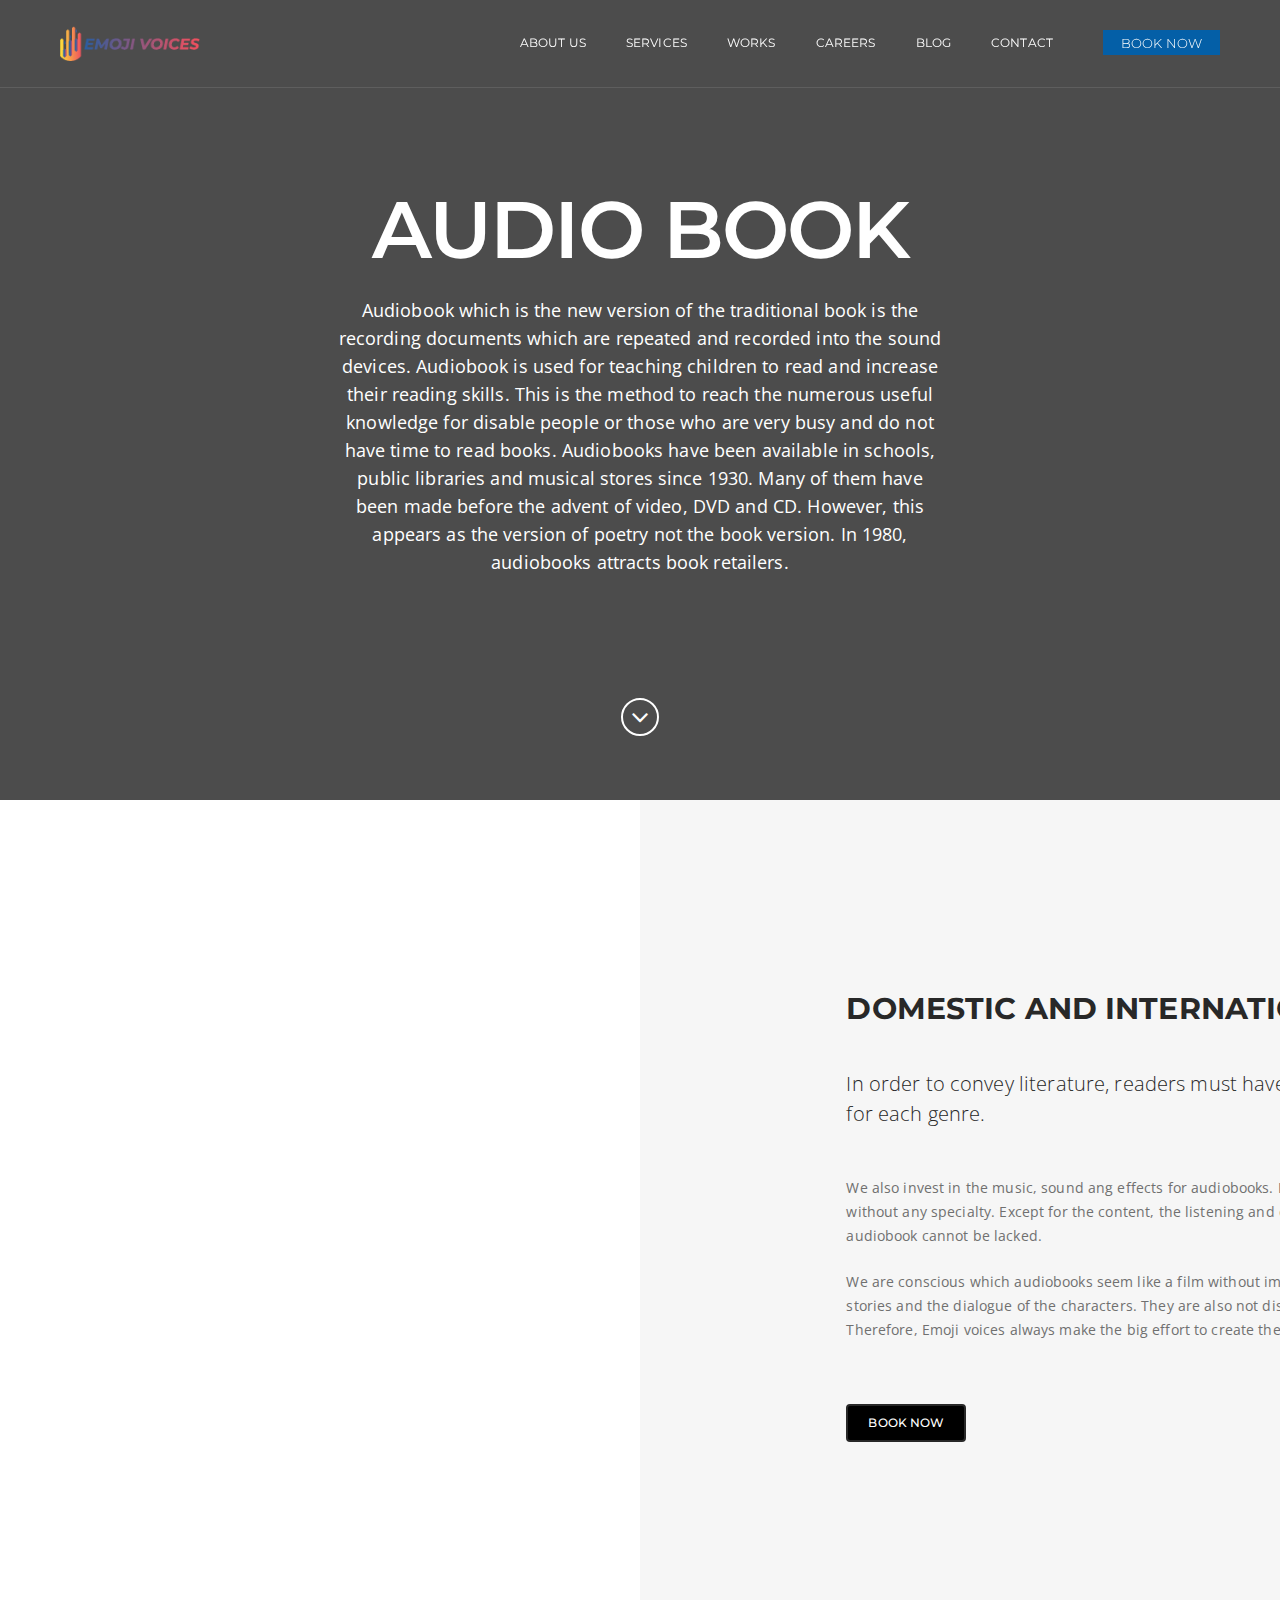
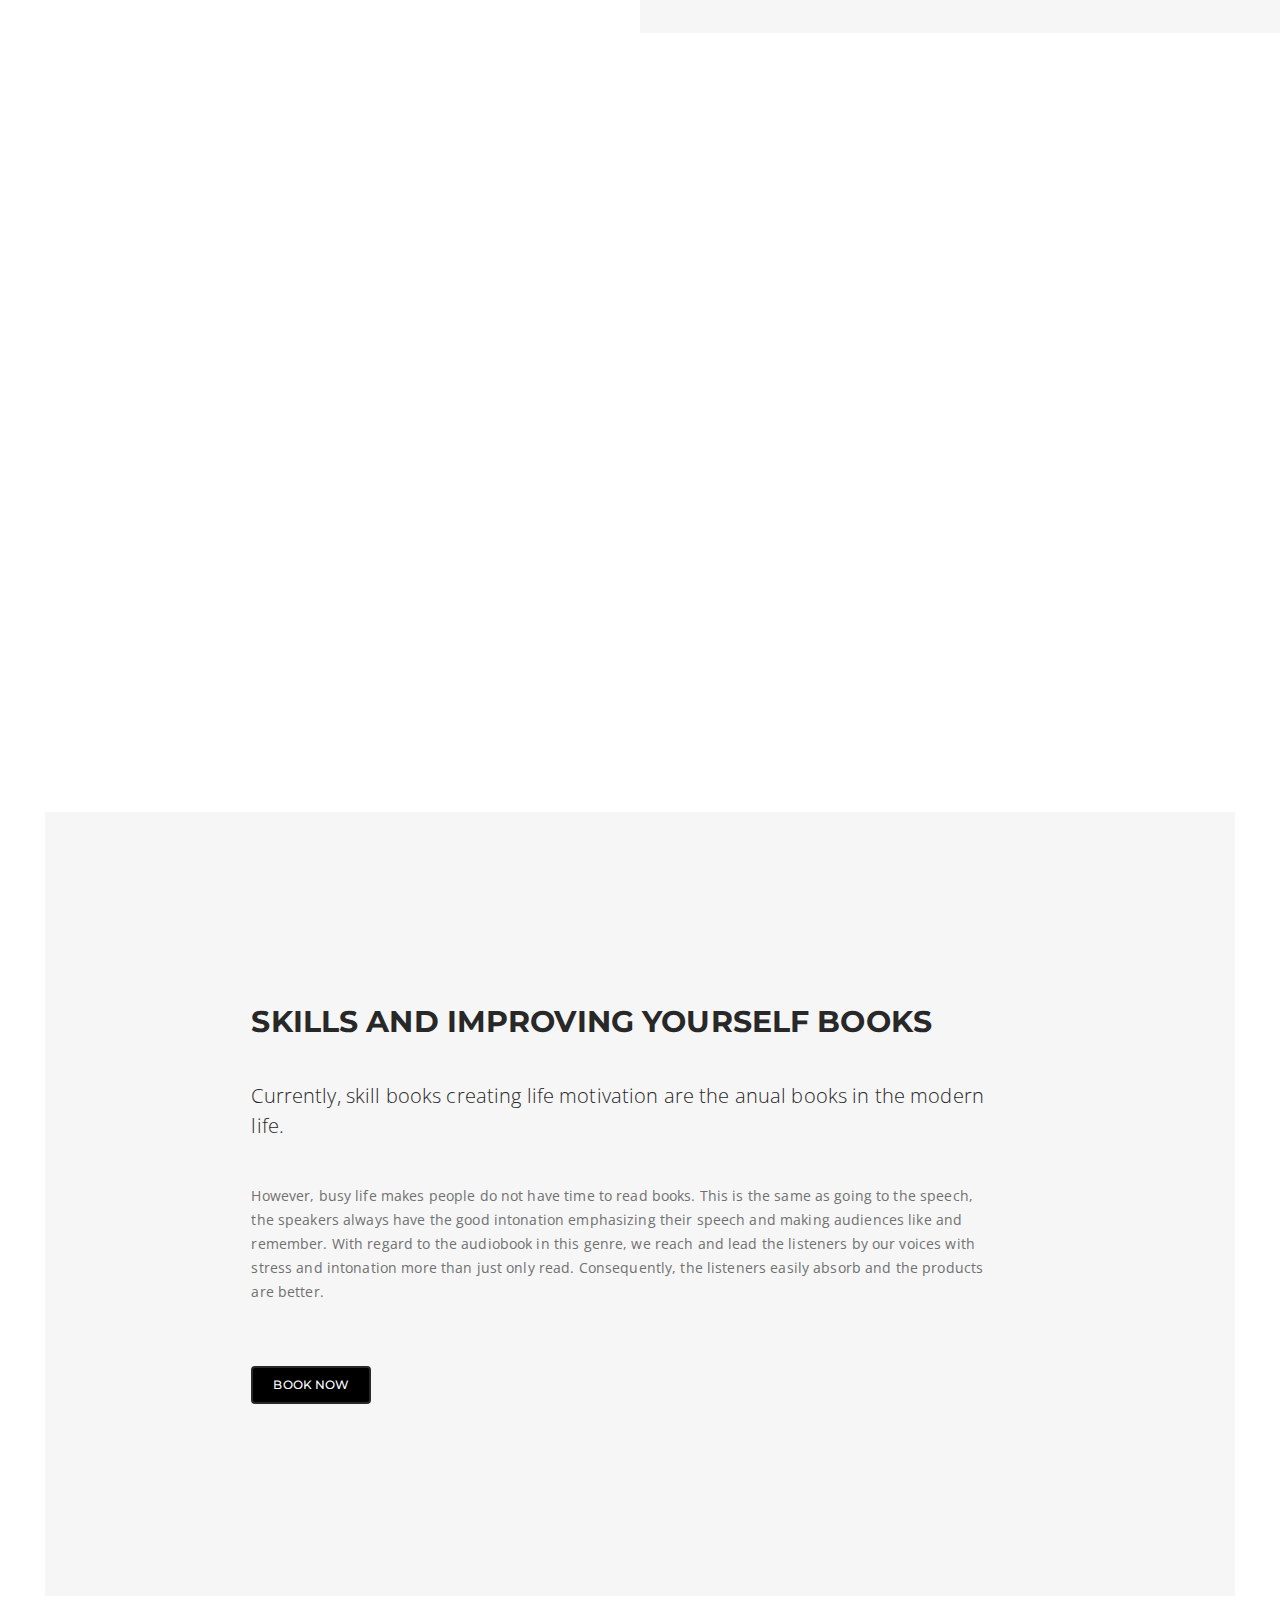
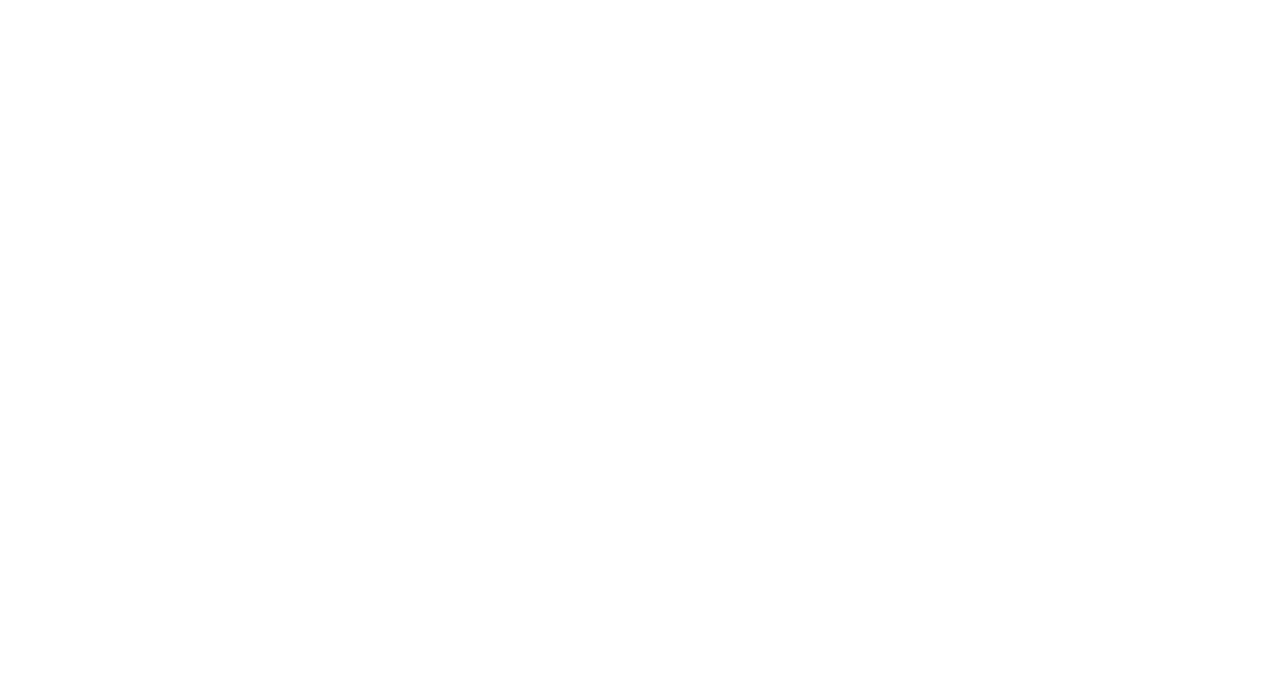
<file: audiobook.html>
<!doctype html>
<html class="no-js" lang="en">
    <head>
        <meta charset="utf-8">
        <meta http-equiv="X-UA-Compatible" content="IE=edge">
        <meta name="viewport" content="width=device-width,initial-scale=1.0,maximum-scale=1" />
        <!-- title -->
        <title>Audio Book Service - Emoji Voices Company</title>
        <meta name="description" content="lgdescription" />
        <meta name="keywords" content="lgkeywords" />
        <meta name="author" content="lgauthor">
        <!-- favicon -->
        <link rel="shortcut icon" href="favicon.png">
        <!-- animation -->
        <link rel="stylesheet" href="css/animate.css" />
        <!-- bootstrap -->
        <link rel="stylesheet" href="css/bootstrap.min.css" />
        <!-- font-awesome icon -->
        <link rel="stylesheet" href="css/font-awesome.min.css" />
        <!-- themify-icons -->
        <link rel="stylesheet" href="css/themify-icons.css" />
        <!-- owl carousel -->
        <link rel="stylesheet" href="css/owl.transitions.css" />
        <link rel="stylesheet" href="css/owl.carousel.css" />
        <!-- magnific popup -->
        <link rel="stylesheet" href="css/magnific-popup.css" />
        <!-- base -->
        <link rel="stylesheet" href="css/base.css" />
        <!-- elements -->
        <link rel="stylesheet" href="css/elements.css" />
        <!-- responsive -->
        <link rel="stylesheet" href="css/responsive.css" />
        <link rel="stylesheet" href="css/export.css" />
        <!--[if IE 9]>
        <link rel="stylesheet" type="text/css" href="css/ie.css" />
        <![endif]-->
        <!--[if IE]>
            <script src="js/html5shiv.min.js"></script>
        <![endif]-->
    </head>
    <body>
<div id="page" class="page">
            
<header class="header-black" id="header-section2">
                <!-- nav -->
                <nav class="navigation-menu navbar bg-black tz-header-bg no-margin alt-font dark-header  shrink-nav-sticky is-sticky header-border-light shrink-transparent-header-dark is-transparent" style="background-color: rgb(0, 0, 0); border-color: rgb(112, 112, 112) rgb(112, 112, 112) rgba(255, 255, 255, 0.1);" id="ui-id-18">
                    <div class="container navigation-menu">
                        <div class="row">
                            <!-- logo -->
                            <div class="col-md-3 col-sm-4 col-xs-9">
                                <a href="index.html" target="_blank" class="inner-link"><img alt="" src="theme/uploads/images/1560673246.LOGO_FINAL_16062019-02.png" data-img-size="(W)163px X (H)40px" style="border-radius: 0px; border-color: rgb(78, 78, 78); border-style: none; border-width: 1px !important;" id="ui-id-12"></a>
                            </div>
                            <!-- end logo -->
                            <div class="col-md-9 col-sm-8 col-xs-3 position-inherit">
                                <button data-target="#bs-example-navbar-collapse-1" data-toggle="collapse" class="navbar-toggle collapsed" type="button">
                                    <span class="sr-only">Toggle navigation</span>
                                    <span class="icon-bar"></span>
                                    <span class="icon-bar"></span>
                                    <span class="icon-bar"></span>
                                </button>
                                <div id="bs-example-navbar-collapse-1" class="collapse navbar-collapse pull-right">
                                    <ul class="nav navbar-nav">
                                        <li class="propClone"><a class="inner-link text-white" href="index.html" target="_blank" style="color: rgb(255, 255, 255); background-color: rgba(0, 0, 0, 0); border-color: rgb(255, 255, 255) rgb(255, 255, 255) rgba(0, 0, 0, 0); font-size: 12px; font-weight: 400; font-family: Montserrat, sans-serif; text-transform: none;" id="ui-id-28">ABOUT US</a></li>
                                        <li class="propClone"><a class="inner-link text-white" href="service.html" target="_blank"  style="background-color: rgba(0, 0, 0, 0); border-color: rgb(255, 255, 255) rgb(255, 255, 255) rgba(0, 0, 0, 0); font-size: 12px; text-transform: none; color: rgb(255, 255, 255) !important; font-weight: 400 !important; font-family: Montserrat, sans-serif !important;" id="ui-id-31">SERVICES</a></li>
                                        <li class="propClone"><a class="inner-link text-white" href="works.html" target="_blank"  style="background-color: rgba(0, 0, 0, 0); border-color: rgb(255, 255, 255) rgb(255, 255, 255) rgba(0, 0, 0, 0); font-size: 12px; text-transform: none; color: rgb(255, 255, 255) !important; font-weight: 400 !important; font-family: Montserrat, sans-serif !important;" id="ui-id-32">WORKS</a></li>
                                        <li class="propClone"><a class="inner-link text-white" href="careers.html" target="_blank"   style="background-color: rgba(0, 0, 0, 0); border-color: rgb(255, 255, 255) rgb(255, 255, 255) rgba(0, 0, 0, 0); font-size: 12px; text-transform: none; color: rgb(255, 255, 255) !important; font-weight: 400 !important; font-family: Montserrat, sans-serif !important;" id="ui-id-33">CAREERS</a></li>
                                        <li class="propClone sm-no-border"><a class="inner-link text-white" href="news.html" style="color: rgb(255, 255, 255); background-color: rgba(0, 0, 0, 0); border-color: rgb(255, 255, 255) rgb(255, 255, 255) rgba(0, 0, 0, 0); font-size: 12px; font-weight: 400; font-family: Montserrat, sans-serif; text-transform: none;" id="ui-id-34">BLOG</a></li>
                                        <li class="propClone sm-no-border"><a class="inner-link text-white" href="contact.html" target="_blank" style="background-color: rgba(0, 0, 0, 0); border-color: rgb(255, 255, 255) rgb(255, 255, 255) rgba(0, 0, 0, 0); font-size: 12px; text-transform: none; color: rgb(255, 255, 255) !important; font-weight: 400 !important; font-family: Montserrat, sans-serif !important;" id="ui-id-35">CONTACT</a></li>
                                        <li class="nav-button propClone sm-no-margin-tb float-left btn-medium"><a href="news.html" target="_blank" class="inner-link btn btn-small propClone bg-chrome-yellow text-black border-radius-0 font-weight-300 sm-padding-nav-btn sm-display-inline-block" style="border-color: rgba(0, 0, 0, 0); font-family: montserrat, sans-serif; text-transform: none; border-radius: 0px; color: rgb(255, 255, 255) !important; background-color: rgb(4, 95, 167) !important; font-size: 13px !important; font-weight: 300 !important;" id="ui-id-15">BOOK NOW</a></li>
                                    </ul>
                                </div>
                            </div>
                        </div>
                    </div>
                </nav> 
                <!-- end nav -->
            </header><section class="no-padding xs-padding-50px-tb position-relative cover-background tz-builder-bg-image border-none hero-style9" id="hero-section11" data-img-size="(W)1920px X (H)800px" style="padding-top: 0px; padding-bottom: 0px; background-image: linear-gradient(rgba(0, 0, 0, 0.7), rgba(0, 0, 0, 0.7)), url('https://graphic.com.vn/landingbuilder/theme/uploads/images/1560848469.anh2-02.jpg');">
<div class="container one-fourth-screen position-relative">
<div class="row">

<div class="slider-typography xs-position-static text-center xs-padding-ten">
<div class="slider-text-middle-main">
<div class="slider-text-middle text-left">
<div class="col-md-8 col-sm-10 col-xs-12 center-col text-center">
<h1 class="sm-title-extra-large-5 alt-font xs-title-extra-large-3 title-extra-large-6 line-height-55 text-white font-weight-600 letter-spacing-minus-2 tz-text margin-nine-bottom sm-margin-six-bottom margin-lr-auto">AUDIO BOOK</h1>
<div class="text-white text-extra-large xs-text-extra-large width-80 xs-width-90 margin-lr-auto tz-text"><p>Audiobook which is the new version of the traditional book is the recording documents which are repeated and recorded into the sound devices. Audiobook is used for teaching children to read and increase their reading skills. This is the method to reach the numerous useful knowledge for disable people or those who are very busy and do not have time to read books. Audiobooks have been available in schools, public libraries and musical stores since 1930. Many of them have been made before the advent of video, DVD and CD. However, this appears as the version of poetry not the book version. In 1980, audiobooks attracts book retailers.</p></div>
</div>
</div>
</div>
</div>


<div class="back-down text-center">
<a class="border-2-white border-radius-50 display-inline-block" href="#content-section14"><i class="fa text-white tz-icon-color title-large fa-angle-down" aria-hidden="true" style="color: rgb(255, 255, 255); font-size: 28px; background-color: rgba(0, 0, 0, 0);" id="ui-id-51"></i></a>
</div>

</div>
</div>
</section><section class="bg-white builder-bg border-none" id="content-section14" style="background-color: rgb(255, 255, 255); padding: 0px; border-color: rgb(112, 112, 112);">
<div class="container">
<div class="row">


<div class="col-md-12 col-sm-12 col-xs-12 no-padding display-table ">
<div class="display-table-cell-vertical-middle width-100 float-left equalize">
<div class="col-md-6 col-sm-6 col-xs-12 col-md-push-6 col-sm-push-6 bg-gray tz-background-color display-table-cell-vertical-middle xs-display-inline-block">
<div class="padding-thirty-two md-padding-twelve xs-padding-nineteen xs-no-padding-lr">
<h2 class="alt-font section-title-medium sm-section-title-medium xs-section-title-medium text-dark-gray margin-ten-bottom tz-text"><b>DOMESTIC AND INTERNATIONAL LITERATURE</b></h2>
<h3 class="title-small sm-title-small text-dark-gray width-95 sm-width-100 font-weight-300 margin-eleven-bottom tz-text"><div>In order to convey literature, readers must have the wide range of knowledge for each genre.&nbsp;</div></h3>
<div class="text-medium sm-text-medium width-95 sm-width-100 margin-fifteen-bottom sm-margin-ten-bottom tz-text"><p>We also invest in the music, sound ang effects for audiobooks. Listeners easily are bored and feel sleepy without any specialty. Except for the content, the listening and choosing music and adjusting sound in audiobook cannot be lacked.</p><p>We are conscious which audiobooks seem like a film without images. The listeners totally focus on the plot stories and the dialogue of the characters. They are also not distracted by the images and motions. Therefore, Emoji voices always make the big effort to create the uniqueness for our audiobooks.</p></div>
<a class="btn btn-medium btn-border propClone highlight-button-black-border border-2-dark-gray text-dark-gray" href="#hero-section2" style="border-color: rgb(40, 40, 40); font-size: 12px; font-weight: 500; font-family: montserrat, sans-serif; text-transform: none; border-radius: 4px; color: rgb(255, 255, 255) !important; background-color: rgb(0, 0, 0) !important;" id="ui-id-66"><span class="tz-text">BOOK NOW</span></a>
</div>
</div>
<div class="col-md-6 col-sm-6 col-xs-12 col-md-pull-6 col-sm-pull-6 tz-builder-bg-image no-padding-right no-padding-left sm-no-padding bg-gray tz-background-color display-table-cell-vertical-middle xs-display-inline-table cover-background" data-img-size="(W)800px X (H)700px" style="padding-top: 0px; padding-bottom: 0px; background-image: linear-gradient(rgba(0, 0, 0, 0.01), rgba(0, 0, 0, 0.01)), url('https://graphic.com.vn/landingbuilder/theme/uploads/images/1561892265.DOMESTIC AND INTERNATIONAL LITERATURE.jpg');" id="ui-id-49"></div>
</div>
</div>

</div>
</div>
</section><section class="bg-white builder-bg border-none" id="content-section14" style="background-color:rgb(255, 255, 255);padding-top:0px;padding-bottom:0px;padding-left:0px;padding-right:0px;border-color:rgb(112, 112, 112);">
<div class="container">
<div class="row">

<div class="col-md-12 col-sm-12 col-xs-12 no-padding display-table ">
<div class="display-table-cell-vertical-middle width-100 float-left equalize">
<div class="col-md-6 col-sm-6 col-xs-12 bg-gray tz-background-color display-table-cell-vertical-middle xs-display-inline-table">
<div class="padding-thirty-two md-padding-twelve xs-padding-nineteen xs-no-padding-lr">
<h2 class="alt-font section-title-medium sm-section-title-medium xs-section-title-large text-dark-gray margin-ten-bottom tz-text"><b>SKILLS AND IMPROVING YOURSELF BOOKS</b></h2>
<h3 class="title-small sm-title-small text-dark-gray width-95 sm-width-100 font-weight-300 margin-ten-bottom tz-text"><div>Currently, skill books creating life motivation are the anual books in the modern life.</h3>
<div class="text-medium sm-text-medium width-95 sm-width-100 margin-fifteen-bottom sm-margin-ten-bottom tz-text"><p>However, busy life
makes people do not have time to read books. This is the same as going to the speech, the speakers
always have the good intonation emphasizing their speech and making audiences like and remember.
With regard to the audiobook in this genre, we reach and lead the listeners by our voices with stress and
intonation more than just only read. Consequently, the listeners easily absorb and the products are
better.</p></div>
<a class="btn btn-medium btn-border propClone highlight-button-black-border border-2-dark-gray text-dark-gray" href="#hero-section2" id="ui-id-65" style="border-color: rgb(40, 40, 40); font-size: 12px; font-weight: 500; font-family: montserrat, sans-serif; text-transform: none; border-radius: 4px; color: rgb(255, 255, 255) !important; background-color: rgb(0, 0, 0) !important;"><span class="tz-text">BOOK NOW</span></a>
</div>
</div>
<div class="col-md-6 col-sm-6 col-xs-12 tz-builder-bg-image no-padding-right no-padding-left sm-no-padding bg-gray tz-background-color display-table-cell-vertical-middle xs-display-inline-table cover-background" data-img-size="(W)800px X (H)700px" style="background-image:linear-gradient(rgba(0, 0, 0, 0.01), rgba(0, 0, 0, 0.01)), url('https://graphic.com.vn/landingbuilder/theme/uploads/images/1561892503.SKILLS AND IMPROVING YOURSELF BOOKS..jpg')" id="ui-id-48"></div>
</div>
</div>
<div class="col-md-12 col-sm-12 col-xs-12 no-padding display-table ">
<div class="display-table-cell-vertical-middle width-100 float-left equalize">
<div class="col-md-6 col-sm-6 col-xs-12 col-md-push-6 col-sm-push-6 bg-gray tz-background-color display-table-cell-vertical-middle xs-display-inline-block">
<div class="padding-thirty-two md-padding-twelve xs-padding-nineteen xs-no-padding-lr">
<h2 class="alt-font section-title-medium sm-section-title-medium xs-section-title-medium text-dark-gray margin-ten-bottom tz-text"><b>THE OTHER GENRE</b></h2>
<h3 class="title-small sm-title-small text-dark-gray width-95 sm-width-100 font-weight-300 margin-eleven-bottom tz-text"><div>We also have the other special products such as children, culture, educational, religion, scientific,
technological, economic, political, architect and artistic books.</div></h3>
<div class="text-medium sm-text-medium width-95 sm-width-100 margin-fifteen-bottom sm-margin-ten-bottom tz-text"><p>With these kinds of genre, Emoji Voices always bring the right value which the author want to convey ,
create effects and helps listeners easily absorb.

We always want to find the requirements of customers in order to create the best products for
customers.</p></div>
<a class="btn btn-medium btn-border propClone highlight-button-black-border border-2-dark-gray text-dark-gray" href="#hero-section2" style="border-color: rgb(40, 40, 40); font-size: 12px; font-weight: 500; font-family: montserrat, sans-serif; text-transform: none; border-radius: 4px; color: rgb(255, 255, 255) !important; background-color: rgb(0, 0, 0) !important;" id="ui-id-66"><span class="tz-text">BOOK NOW</span></a>
</div>
</div>
<div class="col-md-6 col-sm-6 col-xs-12 col-md-pull-6 col-sm-pull-6 tz-builder-bg-image no-padding-right no-padding-left sm-no-padding bg-gray tz-background-color display-table-cell-vertical-middle xs-display-inline-table cover-background" data-img-size="(W)800px X (H)700px" style="background-image:linear-gradient(rgba(0, 0, 0, 0.01), rgba(0, 0, 0, 0.01)), url('https://graphic.com.vn/landingbuilder/theme/uploads/images/1561892876.THE OTHER GENRE. .jpg')" id="ui-id-49"></div>
</div>
</div>

</div>
</div>
</section><section class="position-relative cover-background tz-builder-bg-image border-none xs-padding-60px-tb hero-style2" id="hero-section2" data-img-size="(W)1920px X (H)800px" style="padding-top: 0px; padding-bottom: 0px; background-image: linear-gradient(rgba(22, 22, 22, 0.75), rgba(22, 22, 22, 0.75)), url('https://graphic.com.vn/landingbuilder/theme/uploads/images/1560855701._MG_0911-03.jpg');">
<div class="container one-fourth-screen position-relative">
<div class="row">
<div class="slider-typography text-center xs-position-static">
<div class="slider-text-middle-main">
<div class="slider-text-middle equalize xs-equalize-auto">

<div class="col-md-6 col-sm-7 col-xs-12 text-left xs-text-center display-table" style="">
<div class="display-table-cell-vertical-middle">
<h2 class="sm-title-extra-large xs-title-extra-large alt-font title-extra-large-2 line-height-55 text-light-green tz-text margin-seventeen-bottom" id="ui-id-54" style="background-color: rgba(0, 0, 0, 0); font-size: 45px; font-weight: 500; font-family: montserrat, sans-serif; text-transform: none; border-radius: 0px; color: rgb(255, 255, 255) !important;">Thank for your trusting our services</h2>
<div class="col-md-12 col-sm-12 col-xs-12 no-padding-lr margin-thirteen-bottom padding-seven-bottom xs-margin-fifteen-bottom border-bottom-light tz-border">
<div class="vertical-align-middle header-number float-left xs-display-none tz-border"><span class="title-small alt-font text-white tz-text line-height-inherit">01</span></div>
<div class="info margin-twenty-seven-left xs-no-margin sm-margin-twenty-nine-left xs-width-100 xs-clear-both">
<h3 class="text-extra-large margin-two-bottom text-white vertical-align-middle xs-margin-five-bottom xs-text-extra-large alt-font tz-text font-weight-400">Fill in your information and press "BOOK" now</h3>
<span class="text-medium text-white vertical-align-middle width-85 sm-width-100 tz-text display-block"></span>
</div>
</div>
<div class="col-md-12 col-sm-12 col-xs-12 no-padding-lr xs-margin-nineteen-bottom">
<div class="vertical-align-middle float-left xs-display-none header-number tz-border"><span class="title-small alt-font text-white tz-text line-height-inherit">02</span></div>
<div class="info margin-twenty-seven-left xs-no-margin sm-margin-twenty-nine-left xs-width-100 xs-clear-both">
<h3 class="text-extra-large margin-two-bottom text-white vertical-align-middle xs-margin-five-bottom xs-text-extra-large alt-font tz-text font-weight-400">We will contact you as soon as we receive the information to confirm the appointment</h3>
<span class="text-medium text-white vertical-align-middle width-85 sm-width-100 tz-text display-block"></span>
</div>
</div>
</div>
</div>


<div class="col-md-5 col-sm-5 col-xs-12 col-md-offset-1 position-relative xs-margin-thirteen-bottom display-table" style="">
<div class="display-table-cell-vertical-middle">
<div class="bg-black-light-rgba tz-background-color padding-seventeen border-radius-6 text-center xs-padding-thirteen">
<h6 class="alt-font margin-twenty-bottom tz-text text-white">BECOME&nbsp; OUR MEMBER</h6>
<form action="javascript:void(0)" method="post">
<input type="text" name="name" id="name" data-email="required" placeholder="*Your Name" class="medium-input border-radius-4">
<input type="text" name="email" id="email" data-email="required" placeholder="*Your Email" class="medium-input border-radius-4">
<input type="text" name="phone" id="phone" placeholder="Your Phone" class="medium-input border-radius-4">
<textarea name="comment" id="comment" placeholder="Your Message" class="medium-input border-radius-4"></textarea>
<button type="submit" class="tz_submit btn btn-large propClone bg-light-green text-black display-block width-100" id="ui-id-53" style="border-color: rgba(0, 0, 0, 0); font-family: montserrat, sans-serif; text-transform: none; border-radius: 4px; color: rgb(255, 255, 255) !important; background-color: rgb(4, 95, 167) !important; font-size: 15px !important; font-weight: 700 !important;">BOOK</button>
</form>
</div>
</div>
</div>

</div>
</div>
</div>
</div>
</div>
</section><footer id="footer-section15" class="bg-dark-blue builder-bg padding-60px-tb xs-padding-40px-tb" style="background-color: rgb(44, 53, 63); padding-left: 0px; padding-right: 0px; border-color: rgb(112, 112, 112); padding-top: 30px !important; padding-bottom: 30px !important;">
<div class="container">
<div class="row">

<div class="col-lg-12 col-md-12 col-sm-12 col-xs-12 text-center sm-text-center sm-margin-two-bottom margin-one-bottom">
<div class="padding-five-bottom border-bottom-light tz-border">
<a href="#home" class="inner-link"><img src="theme/uploads/images/1560686815.LOGO_FINAL_16062019-02.png" data-img-size="(W)163px X (H)40px" alt="" id="ui-id-21" style="border-radius: 0px; border-color: rgb(78, 78, 78); border-style: none; border-width: 1px !important;"></a>
</div>
</div>

</div>
<div class="row equalize">

<div class="col-lg-4 col-md-6 col-sm-6 col-xs-12 margin-three-top sm-margin-five-bottom text-left sm-text-center display-table" style="">
<div class="display-table-cell-vertical-middle">
<ul class="links-inline">
<li><a class="tz-text text-blue-gray" href="#">Privacy Policy</a></li>
<li><a class="tz-text text-blue-gray" href="#">Terms and Conditions</a></li>
<li><a class="tz-text text-blue-gray" href="#">Legal</a></li>
</ul>
</div>
</div>

<div class="col-lg-4 col-md-6 col-sm-6 col-xs-12 text-center md-text-right sm-text-center margin-three-top display-table" style="">
<div class="display-table-cell-vertical-middle">
<div class="tz-text text-blue-gray"><p class="no-margin-bottom">© 2019 Powered by EmojiVoice Company.</p></div>
</div>
</div>
<div class="col-lg-4 col-md-12 col-sm-12 col-xs-12 text-right margin-three-top md-text-center sm-text-center display-table md-margin-five-top" style="">
 <div class="display-table-cell-vertical-middle social icon-extra-small">
<a class="margin-six no-margin-tb text-blue-gray" href="#">
<i class="fa fa-facebook tz-icon-color"></i>
</a>
<a class="no-margin-tb margin-six text-blue-gray" href="#">
<i class="fa fa-twitter tz-icon-color"></i>
</a>
<a class="no-margin-tb margin-six text-blue-gray" href="#">
<i class="fa fa-google-plus tz-icon-color"></i>
</a>
<a class="no-margin-tb margin-six text-blue-gray" href="#">
<i class="fa fa-pinterest tz-icon-color"></i>
</a>
<a class="no-margin-tb margin-six text-blue-gray" href="#">
<i class="fa fa-linkedin tz-icon-color"></i>
</a>
</div>
</div>
</div>
</div>
</footer></div>

<script type="text/javascript" src="theme/js/jquery.min.js"></script>
<script type="text/javascript" src="theme/js/jquery.appear.js"></script>
<script type="text/javascript" src="theme/js/smooth-scroll.js"></script>
<script type="text/javascript" src="theme/js/bootstrap.min.js"></script>

<script type="text/javascript" src="theme/js/wow.min.js"></script>

<script type="text/javascript" src="theme/js/owl.carousel.min.js"></script>

<script type="text/javascript" src="theme/js/imagesloaded.pkgd.min.js"></script>

<script type="text/javascript" src="theme/js/jquery.isotope.min.js"></script>

<script type="text/javascript" src="theme/js/jquery.magnific-popup.min.js"></script>

<script type="text/javascript" src="theme/js/jquery.nav.js"></script>

<script type="text/javascript" src="theme/js/equalize.min.js"></script>

<script type="text/javascript" src="theme/js/jquery.fitvids.js"></script>

<script type="text/javascript" src="theme/js/jquery.countTo.js"></script>

<script type="text/javascript" src="theme/js/counter.js"></script>

<script type="text/javascript" src="theme/js/twitterFetcher_min.js"></script>

<script type="text/javascript" src="theme/js/main.js"></script>


<script type="text/javascript" src="theme/js/export.js"></script>    </body>
</html>
</file>
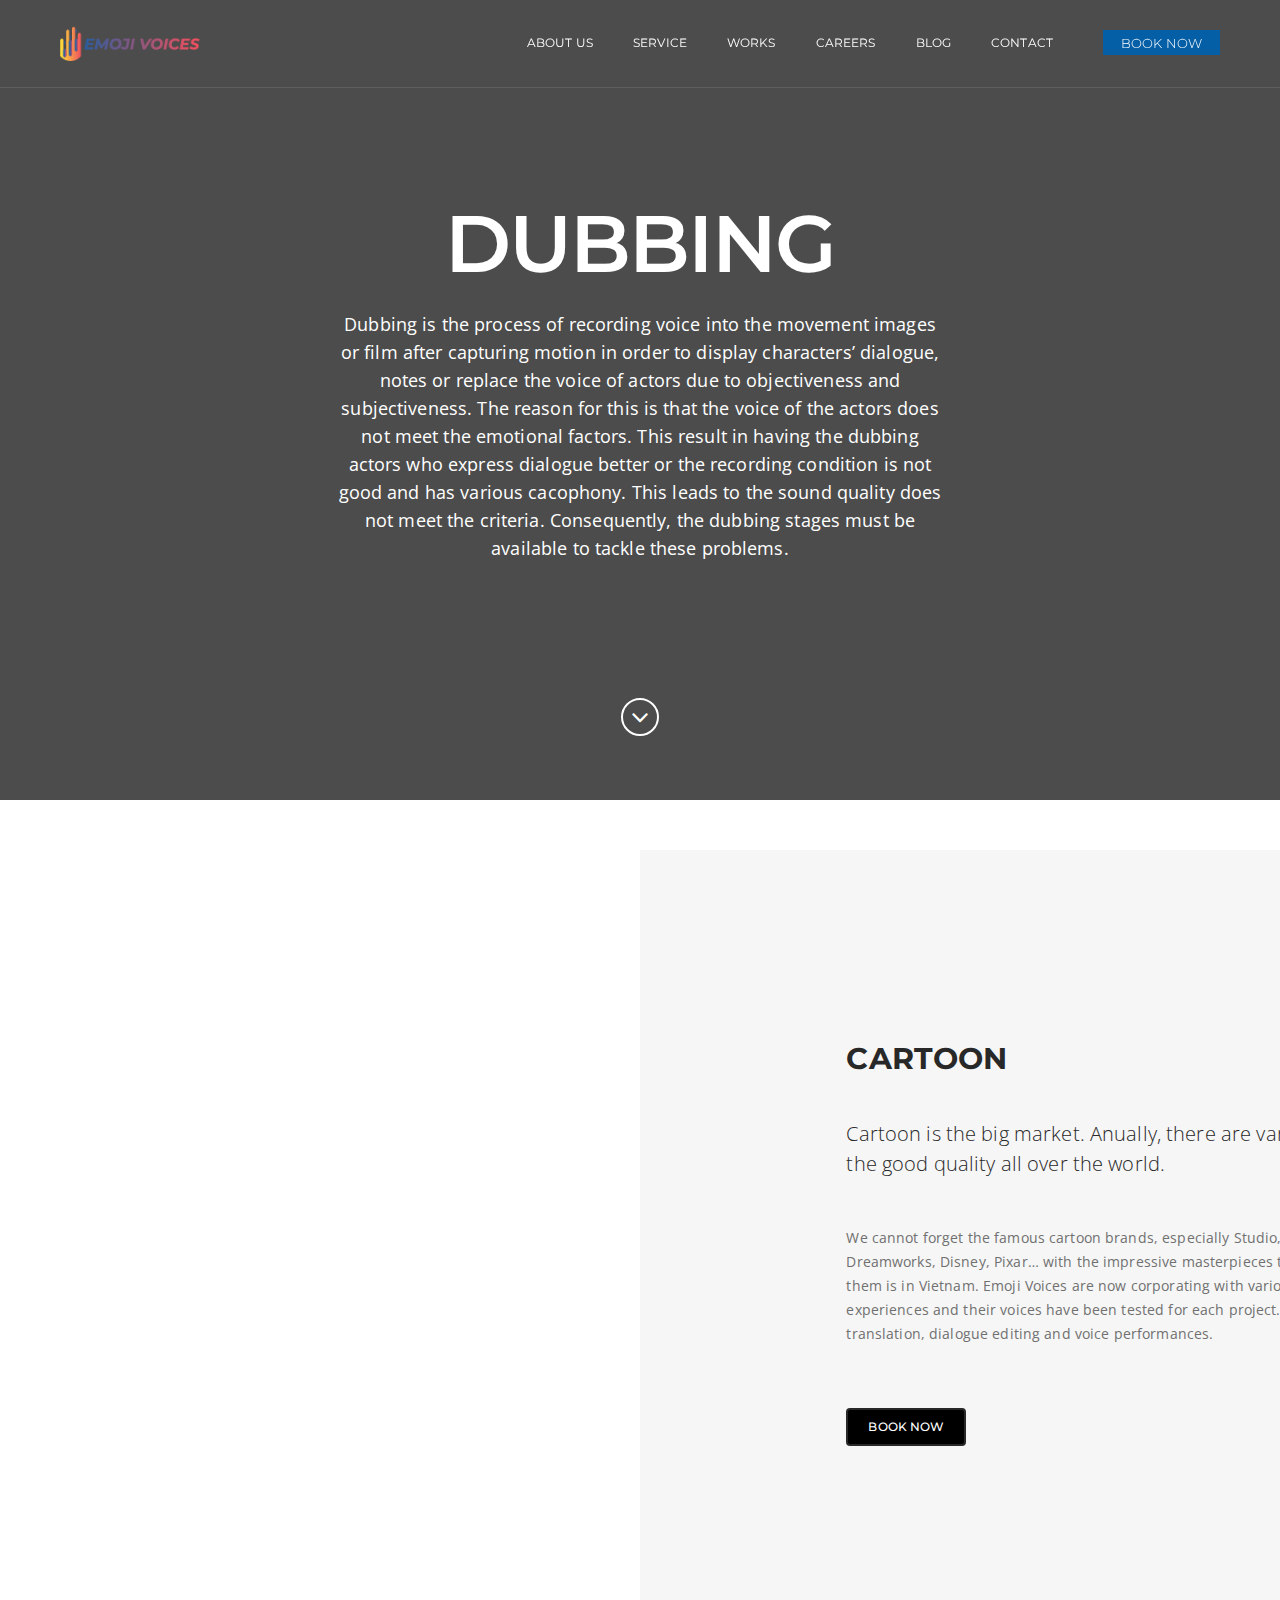
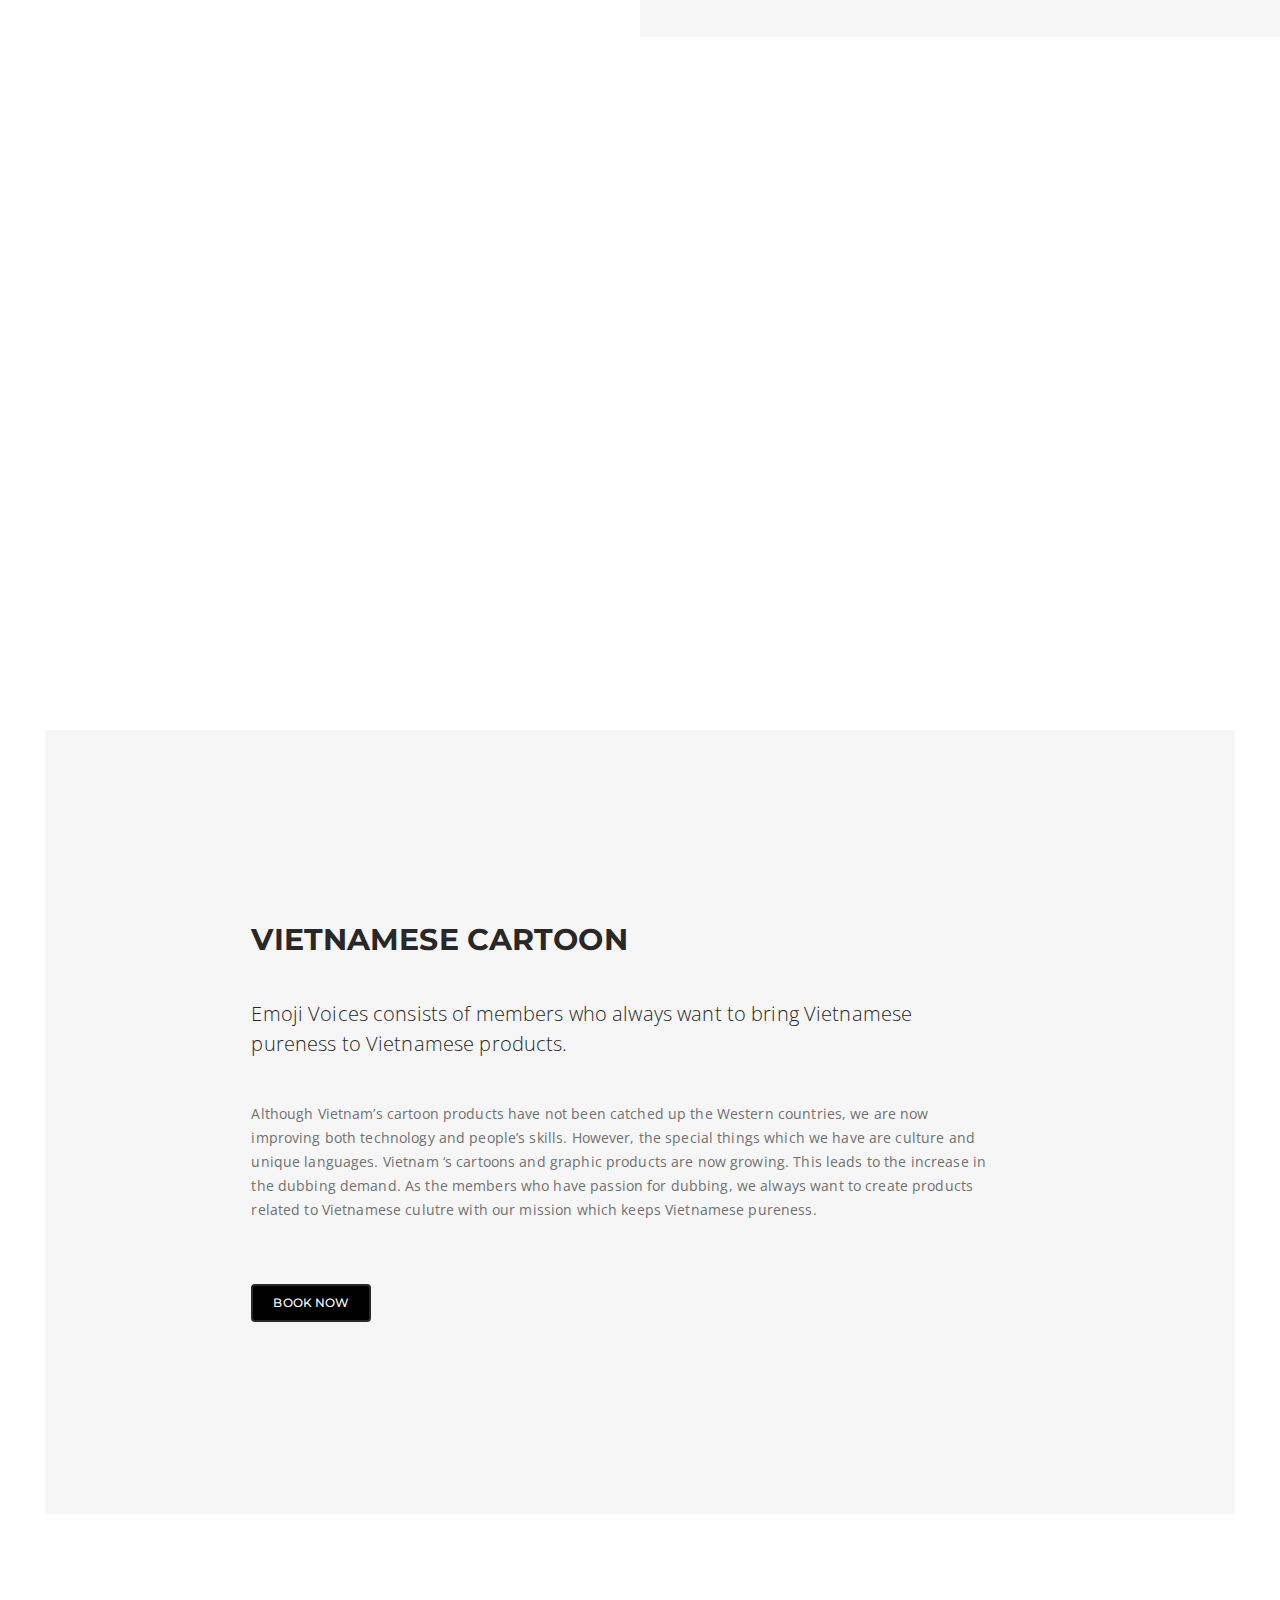
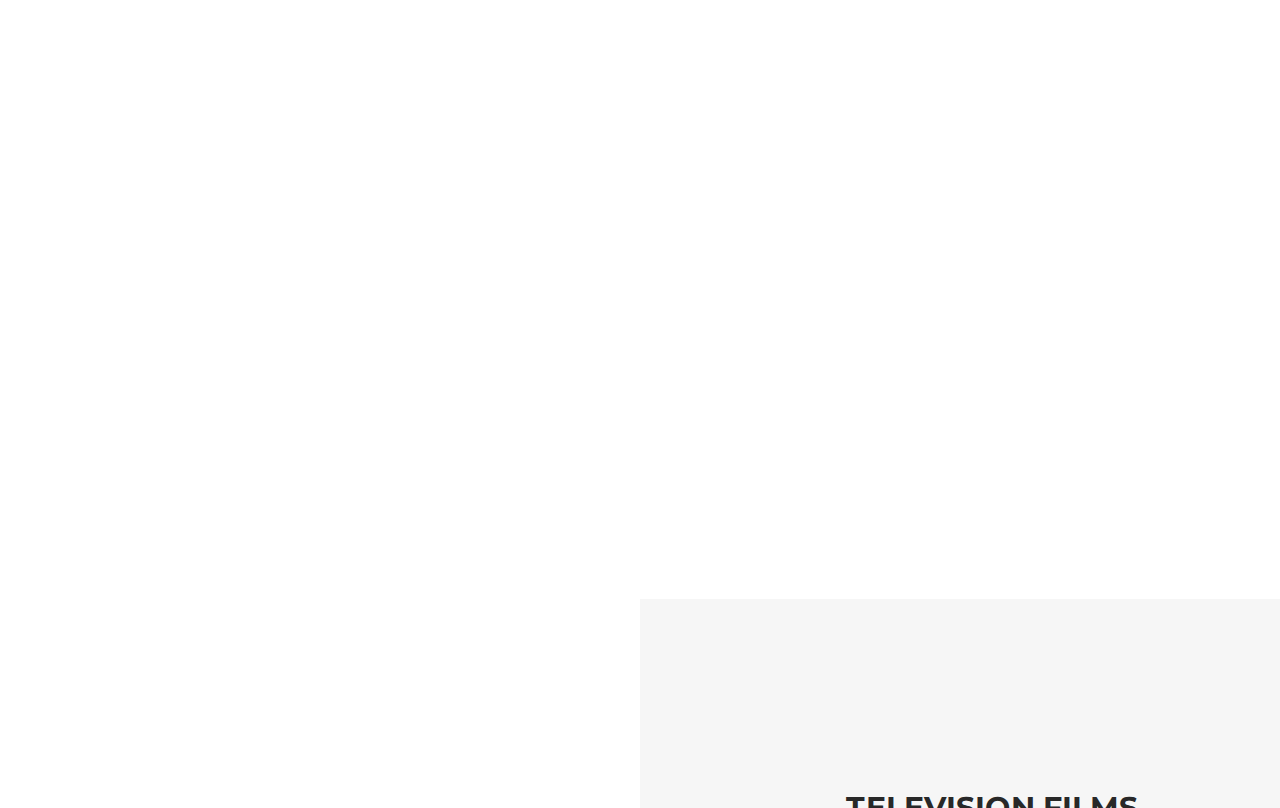
<file: dubbing.html>
<!doctype html>
<html class="no-js" lang="en">
    <head>
        <meta charset="utf-8">
        <meta http-equiv="X-UA-Compatible" content="IE=edge">
        <meta name="viewport" content="width=device-width,initial-scale=1.0,maximum-scale=1" />
        <!-- title -->
        <title>Dubbing Service - Emoji Voices Company</title>
        <meta name="description" content="lgdescription" />
        <meta name="keywords" content="lgkeywords" />
        <meta name="author" content="lgauthor">
        <!-- favicon -->
        <link rel="shortcut icon" href="favicon.png">
        <!-- animation -->
        <link rel="stylesheet" href="css/animate.css" />
        <!-- bootstrap -->
        <link rel="stylesheet" href="css/bootstrap.min.css" />
        <!-- font-awesome icon -->
        <link rel="stylesheet" href="css/font-awesome.min.css" />
        <!-- themify-icons -->
        <link rel="stylesheet" href="css/themify-icons.css" />
        <!-- owl carousel -->
        <link rel="stylesheet" href="css/owl.transitions.css" />
        <link rel="stylesheet" href="css/owl.carousel.css" />
        <!-- magnific popup -->
        <link rel="stylesheet" href="css/magnific-popup.css" />
        <!-- base -->
        <link rel="stylesheet" href="css/base.css" />
        <!-- elements -->
        <link rel="stylesheet" href="css/elements.css" />
        <!-- responsive -->
        <link rel="stylesheet" href="css/responsive.css" />
        <link rel="stylesheet" href="css/export.css" />
        <!--[if IE 9]>
        <link rel="stylesheet" type="text/css" href="css/ie.css" />
        <![endif]-->
        <!--[if IE]>
            <script src="js/html5shiv.min.js"></script>
        <![endif]-->
    </head>
    <body>
<div id="page" class="page">
            
<header class="header-black" id="header-section2">
                <!-- nav -->
                <nav class="navigation-menu navbar bg-black tz-header-bg no-margin alt-font dark-header  shrink-nav-sticky is-sticky header-border-light shrink-transparent-header-dark is-transparent" style="background-color: rgb(0, 0, 0); border-color: rgb(112, 112, 112) rgb(112, 112, 112) rgba(255, 255, 255, 0.1);" id="ui-id-18">
                    <div class="container navigation-menu">
                        <div class="row">
                            <!-- logo -->
                            <div class="col-md-3 col-sm-4 col-xs-9">
                                <a href="index.html" target="_blank" class="inner-link"><img alt="" src="theme/uploads/images/1560673246.LOGO_FINAL_16062019-02.png" data-img-size="(W)163px X (H)40px" style="border-radius: 0px; border-color: rgb(78, 78, 78); border-style: none; border-width: 1px !important;" id="ui-id-12"></a>
                            </div>
                            <!-- end logo -->
                            <div class="col-md-9 col-sm-8 col-xs-3 position-inherit">
                                <button data-target="#bs-example-navbar-collapse-1" data-toggle="collapse" class="navbar-toggle collapsed" type="button">
                                    <span class="sr-only">Toggle navigation</span>
                                    <span class="icon-bar"></span>
                                    <span class="icon-bar"></span>
                                    <span class="icon-bar"></span>
                                </button>
                                <div id="bs-example-navbar-collapse-1" class="collapse navbar-collapse pull-right">
                                    <ul class="nav navbar-nav">
                                        <li class="propClone"><a class="inner-link text-white" href="aboutus.html" target="_blank" style="color: rgb(255, 255, 255); background-color: rgba(0, 0, 0, 0); border-color: rgb(255, 255, 255) rgb(255, 255, 255) rgba(0, 0, 0, 0); font-size: 12px; font-weight: 400; font-family: Montserrat, sans-serif; text-transform: none;" id="ui-id-28">ABOUT US</a></li>
                                        <li class="propClone"><a class="inner-link text-white" href="service.html" target="_blank" style="background-color: rgba(0, 0, 0, 0); border-color: rgb(255, 255, 255) rgb(255, 255, 255) rgba(0, 0, 0, 0); font-size: 12px; text-transform: none; color: rgb(255, 255, 255) !important; font-weight: 400 !important; font-family: Montserrat, sans-serif !important;" id="ui-id-31">SERVICE</a></li>
                                        <li class="propClone"><a class="inner-link text-white" href="works.html" target="_blank" style="background-color: rgba(0, 0, 0, 0); border-color: rgb(255, 255, 255) rgb(255, 255, 255) rgba(0, 0, 0, 0); font-size: 12px; text-transform: none; color: rgb(255, 255, 255) !important; font-weight: 400 !important; font-family: Montserrat, sans-serif !important;" id="ui-id-32">WORKS</a></li>
                                        <li class="propClone"><a class="inner-link text-white" href="careers.html" target="_blank"   style="background-color: rgba(0, 0, 0, 0); border-color: rgb(255, 255, 255) rgb(255, 255, 255) rgba(0, 0, 0, 0); font-size: 12px; text-transform: none; color: rgb(255, 255, 255) !important; font-weight: 400 !important; font-family: Montserrat, sans-serif !important;" id="ui-id-33">CAREERS</a></li>
                                        <li class="propClone sm-no-border"><a class="inner-link text-white" href="news.html" target="_blank" style="color: rgb(255, 255, 255); background-color: rgba(0, 0, 0, 0); border-color: rgb(255, 255, 255) rgb(255, 255, 255) rgba(0, 0, 0, 0); font-size: 12px; font-weight: 400; font-family: Montserrat, sans-serif; text-transform: none;" id="ui-id-34">BLOG</a></li>
                                        <li class="propClone sm-no-border"><a class="inner-link text-white" href="contact.html" target="_blank" style="background-color: rgba(0, 0, 0, 0); border-color: rgb(255, 255, 255) rgb(255, 255, 255) rgba(0, 0, 0, 0); font-size: 12px; text-transform: none; color: rgb(255, 255, 255) !important; font-weight: 400 !important; font-family: Montserrat, sans-serif !important;" id="ui-id-35">CONTACT</a></li>
                                        <li class="nav-button propClone sm-no-margin-tb float-left btn-medium"><a href="#hero-section2" class="inner-link btn btn-small propClone bg-chrome-yellow text-black border-radius-0 font-weight-300 sm-padding-nav-btn sm-display-inline-block" style="background-color: rgb(4, 95, 167); border-color: rgba(0, 0, 0, 0); font-size: 13px; font-weight: 300; font-family: montserrat, sans-serif; text-transform: none; border-radius: 0px; color: rgb(255, 255, 255) !important;" id="ui-id-15">BOOK NOW</a></li>
                                    </ul>
                                </div>
                            </div>
                        </div>
                    </div>
                </nav> 
                <!-- end nav -->
            </header><section class="no-padding xs-padding-50px-tb position-relative cover-background tz-builder-bg-image border-none hero-style9" id="hero-section11" data-img-size="(W)1920px X (H)800px" style="padding-top: 0px; padding-bottom: 0px; background-image: linear-gradient(rgba(0, 0, 0, 0.7), rgba(0, 0, 0, 0.7)), url('https://graphic.com.vn/landingbuilder/theme/uploads/images/1560848469.anh2-02.jpg');">
<div class="container one-fourth-screen position-relative">
<div class="row">

<div class="slider-typography xs-position-static text-center xs-padding-ten">
<div class="slider-text-middle-main">
<div class="slider-text-middle text-left">
<div class="col-md-8 col-sm-10 col-xs-12 center-col text-center">
<h1 class="sm-title-extra-large-5 alt-font xs-title-extra-large-3 title-extra-large-6 line-height-55 text-white font-weight-600 letter-spacing-minus-2 tz-text margin-nine-bottom sm-margin-six-bottom margin-lr-auto">DUBBING</h1>
<div class="text-white text-extra-large xs-text-extra-large width-80 xs-width-90 margin-lr-auto tz-text"><p>Dubbing is the process of recording voice into the movement images or film after capturing motion in order to display characters’ dialogue, notes or replace the voice of actors due to objectiveness and subjectiveness. The reason for this is that the voice of the actors does not meet the emotional factors. This result in having the dubbing actors who express dialogue better or the recording condition is not good and has various cacophony. This leads to the sound quality does not meet the criteria. Consequently, the dubbing stages must be available to tackle these problems.
</p></div>
</div>
</div>
</div>
</div>


<div class="back-down text-center">
<a class="border-2-white border-radius-50 display-inline-block" href="#content-section14"><i class="fa text-white tz-icon-color title-large fa-angle-down" aria-hidden="true" style="color: rgb(255, 255, 255); font-size: 28px; background-color: rgba(0, 0, 0, 0);" id="ui-id-51"></i></a>
</div>

</div>
</div>
</section><section class="bg-white builder-bg border-none" id="content-section14" style="background-color: rgb(255, 255, 255); padding-bottom: 0px; padding-left: 0px; padding-right: 0px; border-color: rgb(112, 112, 112); padding-top: 50px !important;">
<div class="container">
<div class="row">


<div class="col-md-12 col-sm-12 col-xs-12 no-padding display-table ">
<div class="display-table-cell-vertical-middle width-100 float-left equalize">
<div class="col-md-6 col-sm-6 col-xs-12 col-md-push-6 col-sm-push-6 bg-gray tz-background-color display-table-cell-vertical-middle xs-display-inline-block" style="background-color: rgb(246, 246, 246); padding: 0px 15px;" id="ui-id-79">
<div class="padding-thirty-two md-padding-twelve xs-padding-nineteen xs-no-padding-lr">
<h2 class="alt-font section-title-medium sm-section-title-medium xs-section-title-medium text-dark-gray margin-ten-bottom tz-text"><b>CARTOON</b></h2>
<h3 class="title-small sm-title-small text-dark-gray width-95 sm-width-100 font-weight-300 margin-eleven-bottom tz-text"><div>Cartoon is the big market. Anually, there are various blockbuster movies with the good quality all over the world.</div></h3>
<div class="text-medium sm-text-medium width-95 sm-width-100 margin-fifteen-bottom sm-margin-ten-bottom tz-text"><p>We cannot forget the famous cartoon brands, especially Studio, Ghibi, Gainax, Toei Animation, Dreamworks, Disney, Pixar… with the impressive masterpieces to audiences throughout the world. One of them is in Vietnam. Emoji Voices are now corporating with various dubbing actors who have valuable experiences and their voices have been tested for each project. We have got the ability to do movie translation, dialogue editing and voice performances.</p></div>
<a class="btn btn-medium btn-border propClone highlight-button-black-border border-2-dark-gray text-dark-gray" href="#hero-section2" style="border-color: rgb(40, 40, 40); font-size: 12px; font-weight: 500; font-family: montserrat, sans-serif; text-transform: none; border-radius: 4px; color: rgb(255, 255, 255) !important; background-color: rgb(0, 0, 0) !important;" id="ui-id-64"><span class="tz-text">BOOK NOW</span></a>
</div>
</div>
<div class="col-md-6 col-sm-6 col-xs-12 col-md-pull-6 col-sm-pull-6 tz-builder-bg-image no-padding-right no-padding-left sm-no-padding bg-gray tz-background-color display-table-cell-vertical-middle xs-display-inline-table cover-background" data-img-size="(W)800px X (H)700px" style="padding-top: 0px; padding-bottom: 0px; background-image: linear-gradient(rgba(0, 0, 0, 0.01), rgba(0, 0, 0, 0.01)), url('https://graphic.com.vn/landingbuilder/theme/uploads/images/1561892149.cartoon.jpg');" id="ui-id-47"></div>
</div>
</div>

</div>
</div>
</section><section class="bg-white builder-bg border-none" id="content-section14" style="background-color: rgb(255, 255, 255); padding-top: 0px; padding-left: 0px; padding-right: 0px; border-color: rgb(112, 112, 112); padding-bottom: 50px !important;">
<div class="container">
<div class="row">

<div class="col-md-12 col-sm-12 col-xs-12 no-padding display-table ">
<div class="display-table-cell-vertical-middle width-100 float-left equalize">
<div class="col-md-6 col-sm-6 col-xs-12 bg-gray tz-background-color display-table-cell-vertical-middle xs-display-inline-table">
<div class="padding-thirty-two md-padding-twelve xs-padding-nineteen xs-no-padding-lr">
<h2 class="alt-font section-title-medium sm-section-title-medium xs-section-title-large text-dark-gray margin-ten-bottom tz-text"><b>VIETNAMESE CARTOON</b></h2>
<h3 class="title-small sm-title-small text-dark-gray width-95 sm-width-100 font-weight-300 margin-ten-bottom tz-text"><div>Emoji Voices consists of members who always want to bring Vietnamese pureness to Vietnamese products.</div></h3>
<div class="text-medium sm-text-medium width-95 sm-width-100 margin-fifteen-bottom sm-margin-ten-bottom tz-text"><p>Although Vietnam’s cartoon products have not been catched up the Western countries, we are now improving both technology and people’s skills. However, the special things which we have are culture and unique languages. Vietnam ‘s cartoons and graphic products are now growing. This leads to the increase in the dubbing demand. As the members who have passion for dubbing, we always want to create products related to Vietnamese culutre with our mission which keeps Vietnamese pureness.</p></div>
<a class="btn btn-medium btn-border propClone highlight-button-black-border border-2-dark-gray text-dark-gray" href="#hero-section2" id="ui-id-65" style="border-color: rgb(40, 40, 40); font-size: 12px; font-weight: 500; font-family: montserrat, sans-serif; text-transform: none; border-radius: 4px; color: rgb(255, 255, 255) !important; background-color: rgb(0, 0, 0) !important;"><span class="tz-text">BOOK NOW</span></a>
</div>
</div>
<div class="col-md-6 col-sm-6 col-xs-12 tz-builder-bg-image no-padding-right no-padding-left sm-no-padding bg-gray tz-background-color display-table-cell-vertical-middle xs-display-inline-table cover-background" data-img-size="(W)800px X (H)700px" style="padding-top: 0px; padding-bottom: 0px; background-image: linear-gradient(rgba(0, 0, 0, 0.01), rgba(0, 0, 0, 0.01)), url('https://graphic.com.vn/landingbuilder/theme/uploads/images/1560850003.Bitis-4.jpg');" id="ui-id-48"></div>
</div>
</div>
<div class="col-md-12 col-sm-12 col-xs-12 no-padding display-table ">
<div class="display-table-cell-vertical-middle width-100 float-left equalize">
<div class="col-md-6 col-sm-6 col-xs-12 col-md-push-6 col-sm-push-6 bg-gray tz-background-color display-table-cell-vertical-middle xs-display-inline-block">
<div class="padding-thirty-two md-padding-twelve xs-padding-nineteen xs-no-padding-lr">
<h2 class="alt-font section-title-medium sm-section-title-medium xs-section-title-medium text-dark-gray margin-ten-bottom tz-text"><b>TELEVISION FILMS</b></h2>
<h3 class="title-small sm-title-small text-dark-gray width-95 sm-width-100 font-weight-300 margin-eleven-bottom tz-text"><div>Emoji Voices always guarantee to bring warm dubbing products which are appropriate for Vietnamese cultures.</div></h3>
<div class="text-medium sm-text-medium width-95 sm-width-100 margin-fifteen-bottom sm-margin-ten-bottom tz-text"><p>Television film which is the specific characteristic cannot be lacked on TV all over the world. Most foreign television movies are recorded directly. Thus, when it comes to Vietnam, the movies will be broadcasted with the subtitle or be dubbed with voice-over narrative by reading the dialouge by one or two voice or be subtitled in Vietnamese version. Currently, most TV movies have been dubbed, especially Asian movies including Korea, China, Thailand, India, Philipine, Vietnam and the other Western movies. This means dubbing is the current trend which TV stattion want to reach and attract audiences.</p></div>
<a class="btn btn-medium btn-border propClone highlight-button-black-border border-2-dark-gray text-dark-gray" href="#hero-section2" style="border-color: rgb(40, 40, 40); font-size: 12px; font-weight: 500; font-family: montserrat, sans-serif; text-transform: none; border-radius: 4px; color: rgb(255, 255, 255) !important; background-color: rgb(0, 0, 0) !important;" id="ui-id-66"><span class="tz-text">BOOK NOW</span></a>
</div>
</div>
<div class="col-md-6 col-sm-6 col-xs-12 col-md-pull-6 col-sm-pull-6 tz-builder-bg-image no-padding-right no-padding-left sm-no-padding bg-gray tz-background-color display-table-cell-vertical-middle xs-display-inline-table cover-background" data-img-size="(W)800px X (H)700px" style="padding-top: 0px; padding-bottom: 0px; background-image: linear-gradient(rgba(0, 0, 0, 0.01), rgba(0, 0, 0, 0.01)), url('https://graphic.com.vn/landingbuilder/theme/uploads/images/1561892193.film.jpg');" id="ui-id-49"></div>
</div>
</div>

</div>
</div>
</section><section class="position-relative cover-background tz-builder-bg-image border-none xs-padding-60px-tb hero-style2" id="hero-section2" data-img-size="(W)1920px X (H)800px" style="padding-top: 0px; padding-bottom: 0px; background-image: linear-gradient(rgba(22, 22, 22, 0.75), rgba(22, 22, 22, 0.75)), url('https://graphic.com.vn/landingbuilder/theme/uploads/images/1560855701._MG_0911-03.jpg');">
<div class="container one-fourth-screen position-relative">
<div class="row">
<div class="slider-typography text-center xs-position-static">
<div class="slider-text-middle-main">
<div class="slider-text-middle equalize xs-equalize-auto">

<div class="col-md-6 col-sm-7 col-xs-12 text-left xs-text-center display-table" style="">
<div class="display-table-cell-vertical-middle">
<h2 class="sm-title-extra-large xs-title-extra-large alt-font title-extra-large-2 line-height-55 text-light-green tz-text margin-seventeen-bottom" id="ui-id-54" style="background-color: rgba(0, 0, 0, 0); font-size: 45px; font-weight: 500; font-family: montserrat, sans-serif; text-transform: none; border-radius: 0px; color: rgb(255, 255, 255) !important;">Thank for your trusting our services</h2>
<div class="col-md-12 col-sm-12 col-xs-12 no-padding-lr margin-thirteen-bottom padding-seven-bottom xs-margin-fifteen-bottom border-bottom-light tz-border">
<div class="vertical-align-middle header-number float-left xs-display-none tz-border"><span class="title-small alt-font text-white tz-text line-height-inherit">01</span></div>
<div class="info margin-twenty-seven-left xs-no-margin sm-margin-twenty-nine-left xs-width-100 xs-clear-both">
<h3 class="text-extra-large margin-two-bottom text-white vertical-align-middle xs-margin-five-bottom xs-text-extra-large alt-font tz-text font-weight-400">Fill in your information and press "BOOK" now</h3>
<span class="text-medium text-white vertical-align-middle width-85 sm-width-100 tz-text display-block"></span>
</div>
</div>
<div class="col-md-12 col-sm-12 col-xs-12 no-padding-lr xs-margin-nineteen-bottom">
<div class="vertical-align-middle float-left xs-display-none header-number tz-border"><span class="title-small alt-font text-white tz-text line-height-inherit">02</span></div>
<div class="info margin-twenty-seven-left xs-no-margin sm-margin-twenty-nine-left xs-width-100 xs-clear-both">
<h3 class="text-extra-large margin-two-bottom text-white vertical-align-middle xs-margin-five-bottom xs-text-extra-large alt-font tz-text font-weight-400">We will contact you as soon as we receive the information to confirm the appointment</h3>
<span class="text-medium text-white vertical-align-middle width-85 sm-width-100 tz-text display-block"></span>
</div>
</div>
</div>
</div>


<div class="col-md-5 col-sm-5 col-xs-12 col-md-offset-1 position-relative xs-margin-thirteen-bottom display-table" style="">
<div class="display-table-cell-vertical-middle">
<div class="bg-black-light-rgba tz-background-color padding-seventeen border-radius-6 text-center xs-padding-thirteen">
<h6 class="alt-font margin-twenty-bottom tz-text text-white">BECOME&nbsp; OUR MEMBER</h6>
<form action="javascript:void(0)" method="post">
<input type="text" name="name" id="name" data-email="required" placeholder="*Your Name" class="medium-input border-radius-4">
<input type="text" name="email" id="email" data-email="required" placeholder="*Your Email" class="medium-input border-radius-4">
<input type="text" name="phone" id="phone" placeholder="Your Phone" class="medium-input border-radius-4">
<textarea name="comment" id="comment" placeholder="Your Message" class="medium-input border-radius-4"></textarea>
<button type="submit" class="tz_submit btn btn-large propClone bg-light-green text-black display-block width-100" id="ui-id-53" style="border-color: rgba(0, 0, 0, 0); font-family: montserrat, sans-serif; text-transform: none; border-radius: 4px; color: rgb(255, 255, 255) !important; background-color: rgb(4, 95, 167) !important; font-size: 15px !important; font-weight: 700 !important;">BOOK</button>
</form>
</div>
</div>
</div>

</div>
</div>
</div>
</div>
</div>
</section><footer id="footer-section15" class="bg-dark-blue builder-bg padding-60px-tb xs-padding-40px-tb" style="background-color: rgb(44, 53, 63); padding-left: 0px; padding-right: 0px; border-color: rgb(112, 112, 112); padding-top: 30px !important; padding-bottom: 30px !important;">
<div class="container">
<div class="row">

<div class="col-lg-12 col-md-12 col-sm-12 col-xs-12 text-center sm-text-center sm-margin-two-bottom margin-one-bottom">
<div class="padding-five-bottom border-bottom-light tz-border">
<a href="#home" class="inner-link"><img src="theme/uploads/images/1560686815.LOGO_FINAL_16062019-02.png" data-img-size="(W)163px X (H)40px" alt="" id="ui-id-21" style="border-radius: 0px; border-color: rgb(78, 78, 78); border-style: none; border-width: 1px !important;"></a>
</div>
</div>

</div>
<div class="row equalize">

<div class="col-lg-4 col-md-6 col-sm-6 col-xs-12 margin-three-top sm-margin-five-bottom text-left sm-text-center display-table" style="">
<div class="display-table-cell-vertical-middle">
<ul class="links-inline">
<li><a class="tz-text text-blue-gray" href="#">Privacy Policy</a></li>
<li><a class="tz-text text-blue-gray" href="#">Terms and Conditions</a></li>
<li><a class="tz-text text-blue-gray" href="#">Legal</a></li>
</ul>
</div>
</div>

<div class="col-lg-4 col-md-6 col-sm-6 col-xs-12 text-center md-text-right sm-text-center margin-three-top display-table" style="">
<div class="display-table-cell-vertical-middle">
<div class="tz-text text-blue-gray"><p class="no-margin-bottom">© 2019 Powered by EmojiVoices Company.</p></div>
</div>
</div>
<div class="col-lg-4 col-md-12 col-sm-12 col-xs-12 text-right margin-three-top md-text-center sm-text-center display-table md-margin-five-top" style="">
 <div class="display-table-cell-vertical-middle social icon-extra-small">
<a class="margin-six no-margin-tb text-blue-gray" href="#">
<i class="fa fa-facebook tz-icon-color"></i>
</a>
<a class="no-margin-tb margin-six text-blue-gray" href="#">
<i class="fa fa-twitter tz-icon-color"></i>
</a>
<a class="no-margin-tb margin-six text-blue-gray" href="#">
<i class="fa fa-google-plus tz-icon-color"></i>
</a>
<a class="no-margin-tb margin-six text-blue-gray" href="#">
<i class="fa fa-pinterest tz-icon-color"></i>
</a>
<a class="no-margin-tb margin-six text-blue-gray" href="#">
<i class="fa fa-linkedin tz-icon-color"></i>
</a>
</div>
</div>
</div>
</div>
</footer></div>

<script type="text/javascript" src="theme/js/jquery.min.js"></script>
<script type="text/javascript" src="theme/js/jquery.appear.js"></script>
<script type="text/javascript" src="theme/js/smooth-scroll.js"></script>
<script type="text/javascript" src="theme/js/bootstrap.min.js"></script>

<script type="text/javascript" src="theme/js/wow.min.js"></script>

<script type="text/javascript" src="theme/js/owl.carousel.min.js"></script>

<script type="text/javascript" src="theme/js/imagesloaded.pkgd.min.js"></script>

<script type="text/javascript" src="theme/js/jquery.isotope.min.js"></script>

<script type="text/javascript" src="theme/js/jquery.magnific-popup.min.js"></script>

<script type="text/javascript" src="theme/js/jquery.nav.js"></script>

<script type="text/javascript" src="theme/js/equalize.min.js"></script>

<script type="text/javascript" src="theme/js/jquery.fitvids.js"></script>

<script type="text/javascript" src="theme/js/jquery.countTo.js"></script>

<script type="text/javascript" src="theme/js/counter.js"></script>

<script type="text/javascript" src="theme/js/twitterFetcher_min.js"></script>

<script type="text/javascript" src="theme/js/main.js"></script>


<script type="text/javascript" src="theme/js/export.js"></script>    </body>
</html>
</file>
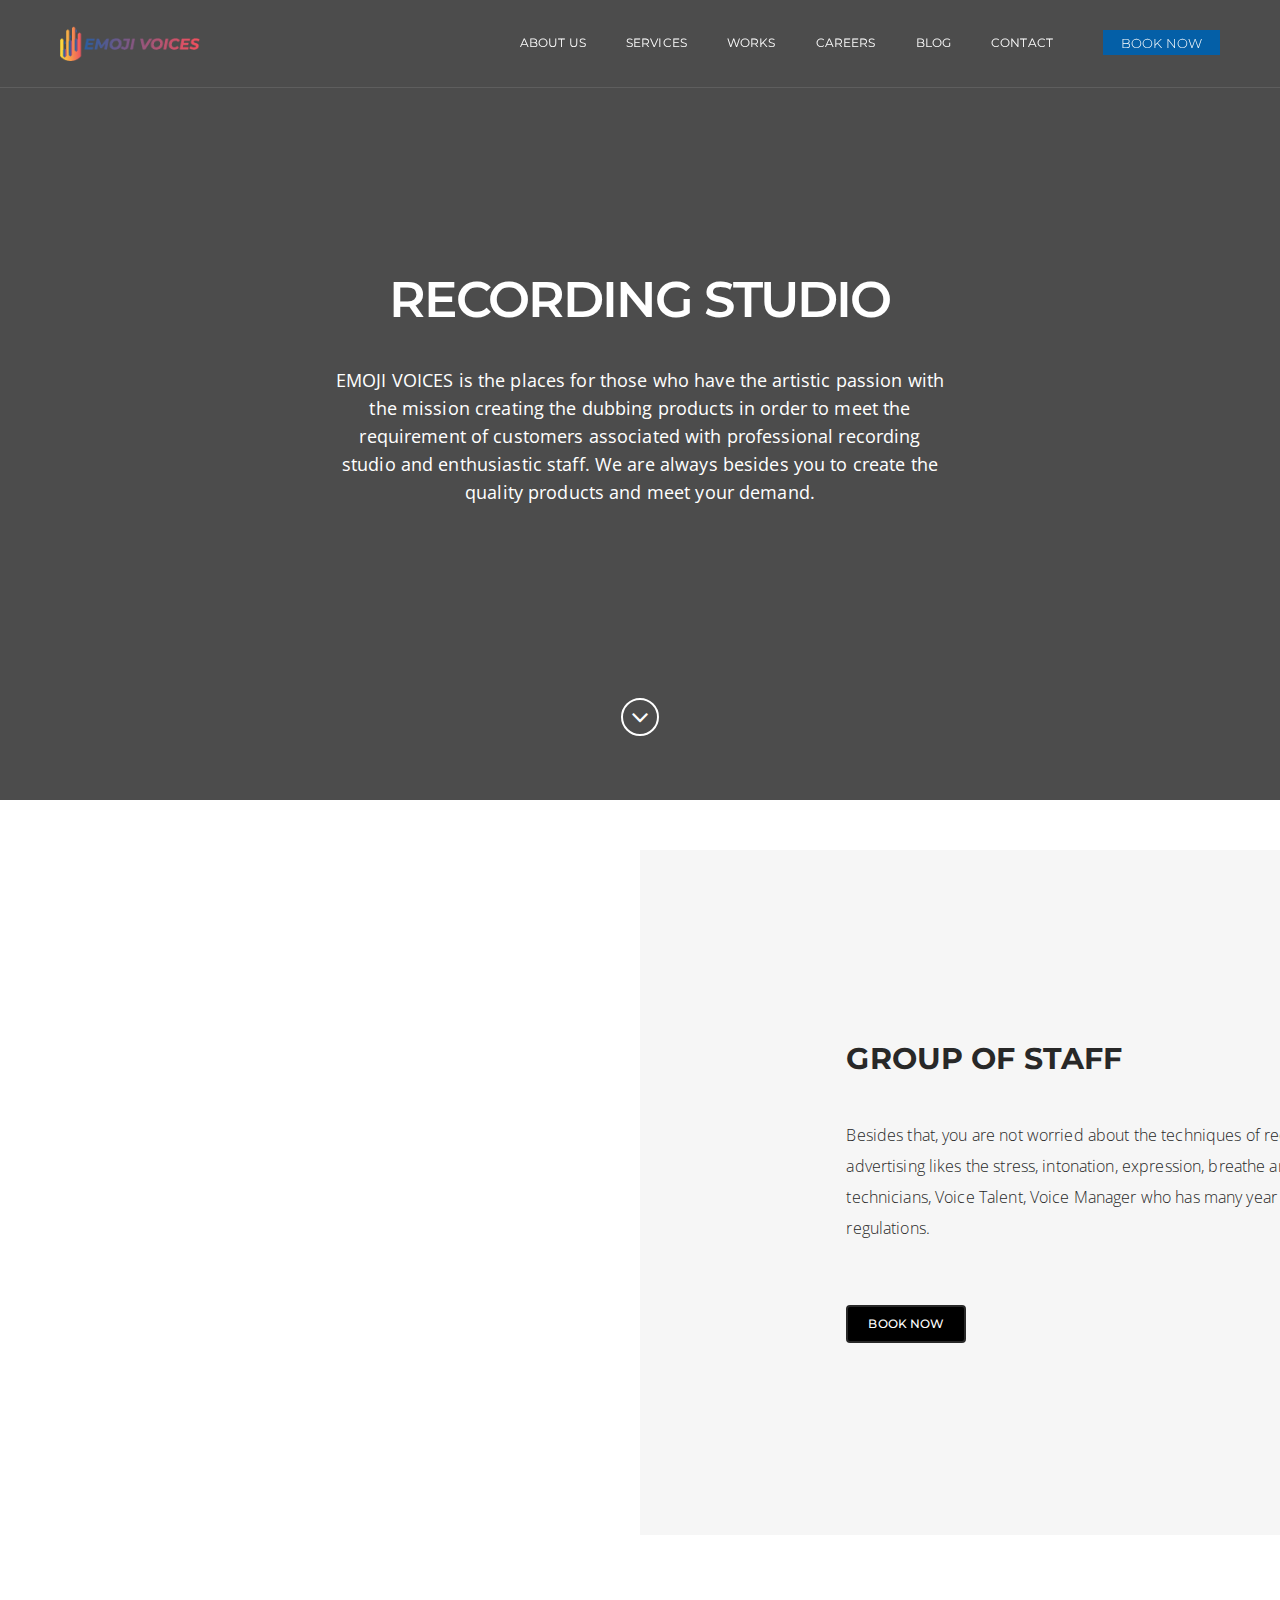
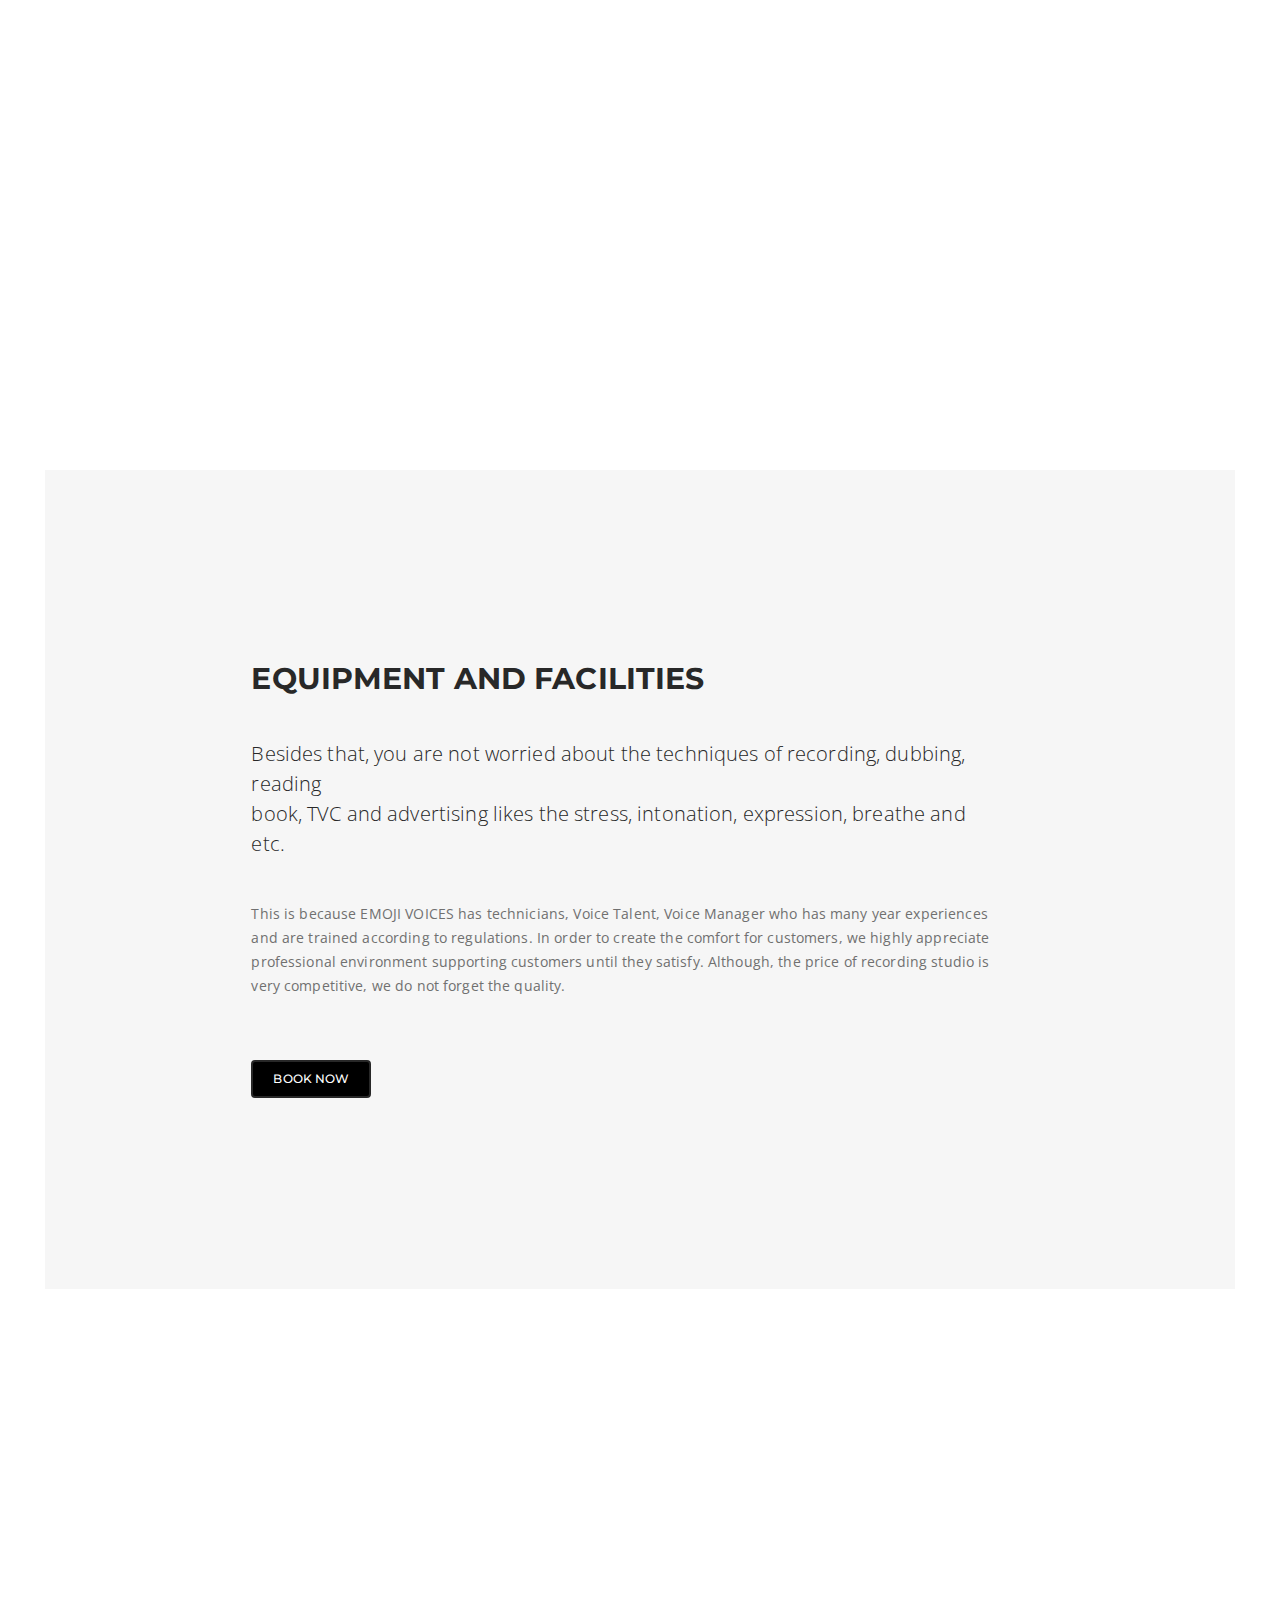
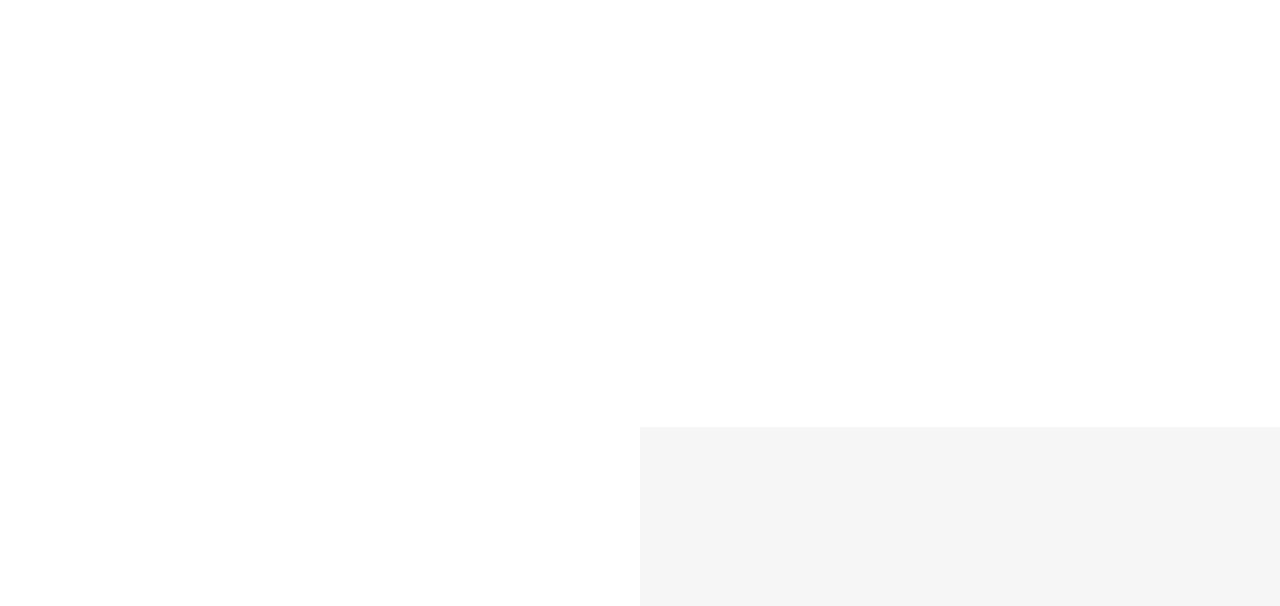
<file: recordingStudio.html>
<!doctype html>
<html class="no-js" lang="en">
    <head>
        <meta charset="utf-8">
        <meta http-equiv="X-UA-Compatible" content="IE=edge">
        <meta name="viewport" content="width=device-width,initial-scale=1.0,maximum-scale=1" />
        <!-- title -->
        <title>Recording Studio Service - Emoji Voices Company</title>
        <meta name="description" content="lgdescription" />
        <meta name="keywords" content="lgkeywords" />
        <meta name="author" content="lgauthor">
        <!-- favicon -->
        <link rel="shortcut icon" href="favicon.png">
        <!-- animation -->
        <link rel="stylesheet" href="css/animate.css" />
        <!-- bootstrap -->
        <link rel="stylesheet" href="css/bootstrap.min.css" />
        <!-- font-awesome icon -->
        <link rel="stylesheet" href="css/font-awesome.min.css" />
        <!-- themify-icons -->
        <link rel="stylesheet" href="css/themify-icons.css" />
        <!-- owl carousel -->
        <link rel="stylesheet" href="css/owl.transitions.css" />
        <link rel="stylesheet" href="css/owl.carousel.css" />
        <!-- magnific popup -->
        <link rel="stylesheet" href="css/magnific-popup.css" />
        <!-- base -->
        <link rel="stylesheet" href="css/base.css" />
        <!-- elements -->
        <link rel="stylesheet" href="css/elements.css" />
        <!-- responsive -->
        <link rel="stylesheet" href="css/responsive.css" />
        <link rel="stylesheet" href="css/export.css" />
        <!--[if IE 9]>
        <link rel="stylesheet" type="text/css" href="css/ie.css" />
        <![endif]-->
        <!--[if IE]>
            <script src="js/html5shiv.min.js"></script>
        <![endif]-->
    </head>
    <body>
<div id="page" class="page">
            
<header class="header-black" id="header-section2">
                <!-- nav -->
                 
                <!-- end nav -->
            </header><header class="header-black" id="header-section2">
                <!-- nav -->
                <nav class="navigation-menu navbar bg-black tz-header-bg no-margin alt-font dark-header  shrink-nav-sticky is-sticky header-border-light shrink-transparent-header-dark is-transparent" style="background-color: rgb(0, 0, 0); border-color: rgb(112, 112, 112) rgb(112, 112, 112) rgba(255, 255, 255, 0.1);" id="ui-id-18">
                    <div class="container navigation-menu">
                        <div class="row">
                            <!-- logo -->
                            <div class="col-md-3 col-sm-4 col-xs-9">
                                <a href="index.html"target="_blank" class="inner-link"><img alt="" src="theme/uploads/images/1560673246.LOGO_FINAL_16062019-02.png" data-img-size="(W)163px X (H)40px" style="border-radius: 0px; border-color: rgb(78, 78, 78); border-style: none; border-width: 1px !important;" id="ui-id-12"></a>
                            </div>
                            <!-- end logo -->
                            <div class="col-md-9 col-sm-8 col-xs-3 position-inherit">
                                <button data-target="#bs-example-navbar-collapse-1" data-toggle="collapse" class="navbar-toggle collapsed" type="button" style="">
                                    <span class="sr-only">Toggle navigation</span>
                                    <span class="icon-bar"></span>
                                    <span class="icon-bar"></span>
                                    <span class="icon-bar"></span>
                                </button>
                                <div id="bs-example-navbar-collapse-1" class="collapse navbar-collapse pull-right">
                                    <ul class="nav navbar-nav">
                                        <li class="propClone"><a class="inner-link text-white" href="index.html" target="_blank" style="color: rgb(255, 255, 255); background-color: rgba(0, 0, 0, 0); border-color: rgb(255, 255, 255) rgb(255, 255, 255) rgba(0, 0, 0, 0); font-size: 12px; font-weight: 400; font-family: Montserrat, sans-serif; text-transform: none;" id="ui-id-28">ABOUT US</a></li>
                                        <li class="propClone"><a class="inner-link text-white" href="service.html" target="_blank" style="background-color: rgba(0, 0, 0, 0); border-color: rgb(255, 255, 255) rgb(255, 255, 255) rgba(0, 0, 0, 0); font-size: 12px; text-transform: none; color: rgb(255, 255, 255) !important; font-weight: 400 !important; font-family: Montserrat, sans-serif !important;" id="ui-id-31">SERVICES</a></li>
                                          <li class="propClone"><a class="inner-link text-white" href="works.html" target="_blank"  style="background-color: rgba(0, 0, 0, 0); border-color: rgb(255, 255, 255) rgb(255, 255, 255) rgba(0, 0, 0, 0); font-size: 12px; text-transform: none; color: rgb(255, 255, 255) !important; font-weight: 400 !important; font-family: Montserrat, sans-serif !important;" id="ui-id-32">WORKS</a></li>
                                        <li class="propClone"><a class="inner-link text-white" href="careers.html" target="_blank"   style="background-color: rgba(0, 0, 0, 0); border-color: rgb(255, 255, 255) rgb(255, 255, 255) rgba(0, 0, 0, 0); font-size: 12px; text-transform: none; color: rgb(255, 255, 255) !important; font-weight: 400 !important; font-family: Montserrat, sans-serif !important;" id="ui-id-33">CAREERS</a></li>
                                       
                                        <li class="propClone sm-no-border"><a class="inner-link text-white" href="news.html" target="_blank" style="color: rgb(255, 255, 255); background-color: rgba(0, 0, 0, 0); border-color: rgb(255, 255, 255) rgb(255, 255, 255) rgba(0, 0, 0, 0); font-size: 12px; font-weight: 400; font-family: Montserrat, sans-serif; text-transform: none;" id="ui-id-34">BLOG</a></li>
                                        <li class="propClone sm-no-border"><a class="inner-link text-white" href="contact.html" target="_blank" style="background-color: rgba(0, 0, 0, 0); border-color: rgb(255, 255, 255) rgb(255, 255, 255) rgba(0, 0, 0, 0); font-size: 12px; text-transform: none; color: rgb(255, 255, 255) !important; font-weight: 400 !important; font-family: Montserrat, sans-serif !important;" id="ui-id-35">CONTACT</a></li>
                                        <li class="nav-button propClone sm-no-margin-tb float-left btn-medium"><a href="#content-section14" class="inner-link btn btn-small propClone bg-chrome-yellow text-black border-radius-0 font-weight-300 sm-padding-nav-btn sm-display-inline-block" style="border-color: rgba(0, 0, 0, 0); font-family: montserrat, sans-serif; text-transform: none; border-radius: 0px; color: rgb(255, 255, 255) !important; background-color: rgb(4, 95, 167) !important; font-size: 13px !important; font-weight: 300 !important;" id="ui-id-15">BOOK NOW</a></li>
                                    </ul>
                                </div>
                            </div>
                        </div>
                    </div>
                </nav> 
                <!-- end nav -->
            </header>
            
<section class="no-padding xs-padding-50px-tb position-relative cover-background tz-builder-bg-image border-none hero-style9" id="hero-section11" data-img-size="(W)1920px X (H)800px" style="padding-top: 0px; padding-bottom: 0px; background-image: linear-gradient(rgba(0, 0, 0, 0.7), rgba(0, 0, 0, 0.7)), url('https://graphic.com.vn/landingbuilder/theme/uploads/images/1560848469.anh2-02.jpg');">
<div class="container one-fourth-screen position-relative">
<div class="row">

<div class="slider-typography xs-position-static text-center xs-padding-ten">
<div class="slider-text-middle-main">
<div class="slider-text-middle text-left">
<div class="col-md-8 col-sm-10 col-xs-12 center-col text-center">
<h1 class="sm-title-extra-large-5 alt-font xs-title-extra-large-3 title-extra-large-6 line-height-55 text-white font-weight-600 letter-spacing-minus-2 tz-text margin-nine-bottom sm-margin-six-bottom margin-lr-auto" style="background-color: rgba(0, 0, 0, 0); text-transform: none; border-radius: 0px; color: rgb(255, 255, 255) !important; font-size: 50px !important; font-weight: 600 !important; font-family: Montserrat, sans-serif !important;" id="ui-id-73"><p>RECORDING STUDIO</p></h1>
<div class="text-white text-extra-large xs-text-extra-large width-80 xs-width-90 margin-lr-auto tz-text"><p>EMOJI VOICES is the places for those who have the artistic passion with the mission creating the dubbing products in order to meet the requirement of customers associated with professional recording studio and enthusiastic staff. We are always besides you to create the quality products and meet your demand.</p></div>
</div>
</div>
</div>
</div>


<div class="back-down text-center">
<a class="border-2-white border-radius-50 display-inline-block" href="#content-section14"><i class="fa text-white tz-icon-color title-large fa-angle-down" aria-hidden="true" style="color: rgb(255, 255, 255); font-size: 28px; background-color: rgba(0, 0, 0, 0);" id="ui-id-51"></i></a>
</div>

</div>
</div>
</section><section class="bg-white builder-bg border-none" id="content-section14" style="background-color: rgb(255, 255, 255); padding-bottom: 0px; padding-left: 0px; padding-right: 0px; border-color: rgb(112, 112, 112); padding-top: 50px !important;">
<div class="container">
<div class="row">


<div class="col-md-12 col-sm-12 col-xs-12 no-padding display-table ">
<div class="display-table-cell-vertical-middle width-100 float-left equalize">
<div class="col-md-6 col-sm-6 col-xs-12 col-md-push-6 col-sm-push-6 bg-gray tz-background-color display-table-cell-vertical-middle xs-display-inline-block">
<div class="padding-thirty-two md-padding-twelve xs-padding-nineteen xs-no-padding-lr">
<h2 class="alt-font section-title-medium sm-section-title-medium xs-section-title-medium text-dark-gray margin-ten-bottom tz-text"><b>GROUP OF STAFF</b></h2>
<h3 class="title-small sm-title-small text-dark-gray width-95 sm-width-100 font-weight-300 margin-eleven-bottom tz-text"><div><span style="font-size: 16px;">Besides that, you are not worried about the techniques of recording, dubbing, reading&nbsp;</span><span style="font-size: 16px;">book, TVC and advertising likes the stress, intonation, expression, breathe and etc. This is&nbsp;</span><span style="font-size: 16px;">because EMOJI VOICES has technicians, Voice Talent, Voice Manager who has many year&nbsp;</span><span style="font-size: 16px;">experiences and are trained according to regulations.</span></div></h3>
<div class="text-medium sm-text-medium width-95 sm-width-100 margin-fifteen-bottom sm-margin-ten-bottom tz-text"><p>
</p></div>
<a class="btn btn-medium btn-border propClone highlight-button-black-border border-2-dark-gray text-dark-gray" href="#hero-section2" style="border-color: rgb(40, 40, 40); font-size: 12px; font-weight: 500; font-family: montserrat, sans-serif; text-transform: none; border-radius: 4px; color: rgb(255, 255, 255) !important; background-color: rgb(0, 0, 0) !important;" id="ui-id-64"><span class="tz-text">BOOK NOW</span></a>
</div>
</div>
<div class="col-md-6 col-sm-6 col-xs-12 col-md-pull-6 col-sm-pull-6 tz-builder-bg-image no-padding-right no-padding-left sm-no-padding bg-gray tz-background-color display-table-cell-vertical-middle xs-display-inline-table cover-background" data-img-size="(W)800px X (H)700px" style="padding-top: 0px; padding-bottom: 0px; background-image: linear-gradient(rgba(0, 0, 0, 0.01), rgba(0, 0, 0, 0.01)), url('https://graphic.com.vn/landingbuilder/theme/uploads/images/1561893228.group staff-01.jpg');" id="ui-id-47"></div>
</div>
</div>

</div>
</div>
</section><section class="bg-white builder-bg border-none" id="content-section14" style="background-color: rgb(255, 255, 255); padding-top: 0px; padding-left: 0px; padding-right: 0px; border-color: rgb(112, 112, 112); padding-bottom: 50px !important;">
<div class="container">
<div class="row">

<div class="col-md-12 col-sm-12 col-xs-12 no-padding display-table ">
<div class="display-table-cell-vertical-middle width-100 float-left equalize">
<div class="col-md-6 col-sm-6 col-xs-12 bg-gray tz-background-color display-table-cell-vertical-middle xs-display-inline-table">
<div class="padding-thirty-two md-padding-twelve xs-padding-nineteen xs-no-padding-lr">
<h2 class="alt-font section-title-medium sm-section-title-medium xs-section-title-large text-dark-gray margin-ten-bottom tz-text"><b>EQUIPMENT AND FACILITIES</b></h2>
<h3 class="title-small sm-title-small text-dark-gray width-95 sm-width-100 font-weight-300 margin-ten-bottom tz-text"><div>Besides that, you are not worried about the techniques of recording, dubbing, reading</div><div>book, TVC and advertising likes the stress, intonation, expression, breathe and etc.</div></h3>
<div class="text-medium sm-text-medium width-95 sm-width-100 margin-fifteen-bottom sm-margin-ten-bottom tz-text"><p>This is because EMOJI VOICES has technicians, Voice Talent, Voice Manager who has many year experiences and are trained according to regulations. In order to create the comfort for customers, we highly appreciate professional environment supporting customers until they satisfy. Although, the price of recording studio is very competitive, we do not forget the quality.</p></div>
<a class="btn btn-medium btn-border propClone highlight-button-black-border border-2-dark-gray text-dark-gray" href="#hero-section2" id="ui-id-65" style="border-color: rgb(40, 40, 40); font-size: 12px; font-weight: 500; font-family: montserrat, sans-serif; text-transform: none; border-radius: 4px; color: rgb(255, 255, 255) !important; background-color: rgb(0, 0, 0) !important;"><span class="tz-text">BOOK NOW</span></a>
</div>
</div>
<div class="col-md-6 col-sm-6 col-xs-12 tz-builder-bg-image no-padding-right no-padding-left sm-no-padding bg-gray tz-background-color display-table-cell-vertical-middle xs-display-inline-table cover-background" data-img-size="(W)800px X (H)700px" style="padding-top: 0px; padding-bottom: 0px; background-image: linear-gradient(rgba(0, 0, 0, 0.01), rgba(0, 0, 0, 0.01)), url('https://graphic.com.vn/landingbuilder/theme/uploads/images/1561892984.EQUIPMENT AND FACILITIES.jpg');" id="ui-id-48"></div>
</div>
</div>
<div class="col-md-12 col-sm-12 col-xs-12 no-padding display-table ">
<div class="display-table-cell-vertical-middle width-100 float-left equalize">
<div class="col-md-6 col-sm-6 col-xs-12 col-md-push-6 col-sm-push-6 bg-gray tz-background-color display-table-cell-vertical-middle xs-display-inline-block">
<div class="padding-thirty-two md-padding-twelve xs-padding-nineteen xs-no-padding-lr">
<h2 class="alt-font section-title-medium sm-section-title-medium xs-section-title-medium text-dark-gray margin-ten-bottom tz-text"><b>DURATION OF FILE GIVEN</b></h2>
<h3 class="title-small sm-title-small text-dark-gray width-95 sm-width-100 font-weight-300 margin-eleven-bottom tz-text"><div>The processes from setting appointment to recording time or duration of file given are always concentrated, cared and provided promptly for customers.</div></h3>
<div class="text-medium sm-text-medium width-95 sm-width-100 margin-fifteen-bottom sm-margin-ten-bottom tz-text"><p>With the important event which is marked in the recent days, it is essential to choose us in order to book the recording studio in few hours and editing backstage. In the next few days, you will receive dubbing products without waiting too long.</p></div>
<a class="btn btn-medium btn-border propClone highlight-button-black-border border-2-dark-gray text-dark-gray" href="#hero-section2" style="border-color: rgb(40, 40, 40); font-size: 12px; font-weight: 500; font-family: montserrat, sans-serif; text-transform: none; border-radius: 4px; color: rgb(255, 255, 255) !important; background-color: rgb(0, 0, 0) !important;" id="ui-id-66"><span class="tz-text">BOOK NOW</span></a>
</div>
</div>
<div class="col-md-6 col-sm-6 col-xs-12 col-md-pull-6 col-sm-pull-6 tz-builder-bg-image no-padding-right no-padding-left sm-no-padding bg-gray tz-background-color display-table-cell-vertical-middle xs-display-inline-table cover-background" data-img-size="(W)800px X (H)700px" style="padding-top: 0px; padding-bottom: 0px; background-image: linear-gradient(rgba(0, 0, 0, 0.01), rgba(0, 0, 0, 0.01)), url('https://graphic.com.vn/landingbuilder/theme/uploads/images/1561895348.Recording-Duration.png');" id="ui-id-49"></div>
</div>
</div>

</div>
</div>
</section><section class="position-relative cover-background tz-builder-bg-image border-none xs-padding-60px-tb hero-style2" id="hero-section2" data-img-size="(W)1920px X (H)800px" style="padding-top: 0px; padding-bottom: 0px; background-image: linear-gradient(rgba(22, 22, 22, 0.75), rgba(22, 22, 22, 0.75)), url('https://graphic.com.vn/landingbuilder/theme/uploads/images/1560855701._MG_0911-03.jpg');">
<div class="container one-fourth-screen position-relative">
<div class="row">
<div class="slider-typography text-center xs-position-static">
<div class="slider-text-middle-main">
<div class="slider-text-middle equalize xs-equalize-auto">

<div class="col-md-6 col-sm-7 col-xs-12 text-left xs-text-center display-table" style="">
<div class="display-table-cell-vertical-middle">
<h2 class="sm-title-extra-large xs-title-extra-large alt-font title-extra-large-2 line-height-55 text-light-green tz-text margin-seventeen-bottom" id="ui-id-54" style="background-color: rgba(0, 0, 0, 0); font-size: 45px; font-weight: 500; font-family: montserrat, sans-serif; text-transform: none; border-radius: 0px; color: rgb(255, 255, 255) !important;">Thank for your trusting our services</h2>
<div class="col-md-12 col-sm-12 col-xs-12 no-padding-lr margin-thirteen-bottom padding-seven-bottom xs-margin-fifteen-bottom border-bottom-light tz-border">
<div class="vertical-align-middle header-number float-left xs-display-none tz-border"><span class="title-small alt-font text-white tz-text line-height-inherit">01</span></div>
<div class="info margin-twenty-seven-left xs-no-margin sm-margin-twenty-nine-left xs-width-100 xs-clear-both">
<h3 class="text-extra-large margin-two-bottom text-white vertical-align-middle xs-margin-five-bottom xs-text-extra-large alt-font tz-text font-weight-400">Fill in your information and press "BOOK" now</h3>
<span class="text-medium text-white vertical-align-middle width-85 sm-width-100 tz-text display-block"></span>
</div>
</div>
<div class="col-md-12 col-sm-12 col-xs-12 no-padding-lr xs-margin-nineteen-bottom">
<div class="vertical-align-middle float-left xs-display-none header-number tz-border"><span class="title-small alt-font text-white tz-text line-height-inherit">02</span></div>
<div class="info margin-twenty-seven-left xs-no-margin sm-margin-twenty-nine-left xs-width-100 xs-clear-both">
<h3 class="text-extra-large margin-two-bottom text-white vertical-align-middle xs-margin-five-bottom xs-text-extra-large alt-font tz-text font-weight-400">We will contact you as soon as we receive the information to confirm the appointment</h3>
<span class="text-medium text-white vertical-align-middle width-85 sm-width-100 tz-text display-block"></span>
</div>
</div>
</div>
</div>


<div class="col-md-5 col-sm-5 col-xs-12 col-md-offset-1 position-relative xs-margin-thirteen-bottom display-table" style="">
<div class="display-table-cell-vertical-middle">
<div class="bg-black-light-rgba tz-background-color padding-seventeen border-radius-6 text-center xs-padding-thirteen">
<h6 class="alt-font margin-twenty-bottom tz-text text-white">BECOME&nbsp; OUR MEMBER</h6>
<form action="javascript:void(0)" method="post">
<input type="text" name="name" id="name" data-email="required" placeholder="*Your Name" class="medium-input border-radius-4">
<input type="text" name="email" id="email" data-email="required" placeholder="*Your Email" class="medium-input border-radius-4">
<input type="text" name="phone" id="phone" placeholder="Your Phone" class="medium-input border-radius-4">
<textarea name="comment" id="comment" placeholder="Your Message" class="medium-input border-radius-4"></textarea>
<button type="submit" class="tz_submit btn btn-large propClone bg-light-green text-black display-block width-100" id="ui-id-53" style="border-color: rgba(0, 0, 0, 0); font-family: montserrat, sans-serif; text-transform: none; border-radius: 4px; color: rgb(255, 255, 255) !important; background-color: rgb(4, 95, 167) !important; font-size: 15px !important; font-weight: 700 !important;">BOOK</button>
</form>
</div>
</div>
</div>

</div>
</div>
</div>
</div>
</div>
</section><footer id="footer-section15" class="bg-dark-blue builder-bg padding-60px-tb xs-padding-40px-tb" style="background-color: rgb(44, 53, 63); padding-left: 0px; padding-right: 0px; border-color: rgb(112, 112, 112); padding-top: 30px !important; padding-bottom: 30px !important;">
<div class="container">
<div class="row">

<div class="col-lg-12 col-md-12 col-sm-12 col-xs-12 text-center sm-text-center sm-margin-two-bottom margin-one-bottom">
<div class="padding-five-bottom border-bottom-light tz-border">
<a href="#home" class="inner-link"><img src="theme/uploads/images/1560686815.LOGO_FINAL_16062019-02.png" data-img-size="(W)163px X (H)40px" alt="" id="ui-id-21" style="border-radius: 0px; border-color: rgb(78, 78, 78); border-style: none; border-width: 1px !important;"></a>
</div>
</div>

</div>
<div class="row equalize">

<div class="col-lg-4 col-md-6 col-sm-6 col-xs-12 margin-three-top sm-margin-five-bottom text-left sm-text-center display-table" style="">
<div class="display-table-cell-vertical-middle">
<ul class="links-inline">
<li><a class="tz-text text-blue-gray" href="#">Privacy Policy</a></li>
<li><a class="tz-text text-blue-gray" href="#">Terms and Conditions</a></li>
<li><a class="tz-text text-blue-gray" href="#">Legal</a></li>
</ul>
</div>
</div>

<div class="col-lg-4 col-md-6 col-sm-6 col-xs-12 text-center md-text-right sm-text-center margin-three-top display-table" style="">
<div class="display-table-cell-vertical-middle">
<div class="tz-text text-blue-gray"><p class="no-margin-bottom">© 2019 Powered by EmojiVoice Company.</p></div>
</div>
</div>
<div class="col-lg-4 col-md-12 col-sm-12 col-xs-12 text-right margin-three-top md-text-center sm-text-center display-table md-margin-five-top" style="">
 <div class="display-table-cell-vertical-middle social icon-extra-small">
<a class="margin-six no-margin-tb text-blue-gray" href="#">
<i class="fa fa-facebook tz-icon-color"></i>
</a>
<a class="no-margin-tb margin-six text-blue-gray" href="#">
<i class="fa fa-twitter tz-icon-color"></i>
</a>
<a class="no-margin-tb margin-six text-blue-gray" href="#">
<i class="fa fa-google-plus tz-icon-color"></i>
</a>
<a class="no-margin-tb margin-six text-blue-gray" href="#">
<i class="fa fa-pinterest tz-icon-color"></i>
</a>
<a class="no-margin-tb margin-six text-blue-gray" href="#">
<i class="fa fa-linkedin tz-icon-color"></i>
</a>
</div>
</div>
</div>
</div>
</footer></div>

<script type="text/javascript" src="theme/js/jquery.min.js"></script>
<script type="text/javascript" src="theme/js/jquery.appear.js"></script>
<script type="text/javascript" src="theme/js/smooth-scroll.js"></script>
<script type="text/javascript" src="theme/js/bootstrap.min.js"></script>

<script type="text/javascript" src="theme/js/wow.min.js"></script>

<script type="text/javascript" src="theme/js/owl.carousel.min.js"></script>

<script type="text/javascript" src="theme/js/imagesloaded.pkgd.min.js"></script>

<script type="text/javascript" src="theme/js/jquery.isotope.min.js"></script>

<script type="text/javascript" src="theme/js/jquery.magnific-popup.min.js"></script>

<script type="text/javascript" src="theme/js/jquery.nav.js"></script>

<script type="text/javascript" src="theme/js/equalize.min.js"></script>

<script type="text/javascript" src="theme/js/jquery.fitvids.js"></script>

<script type="text/javascript" src="theme/js/jquery.countTo.js"></script>

<script type="text/javascript" src="theme/js/counter.js"></script>

<script type="text/javascript" src="theme/js/twitterFetcher_min.js"></script>

<script type="text/javascript" src="theme/js/main.js"></script>


<script type="text/javascript" src="theme/js/export.js"></script>    </body>
</html>
</file>
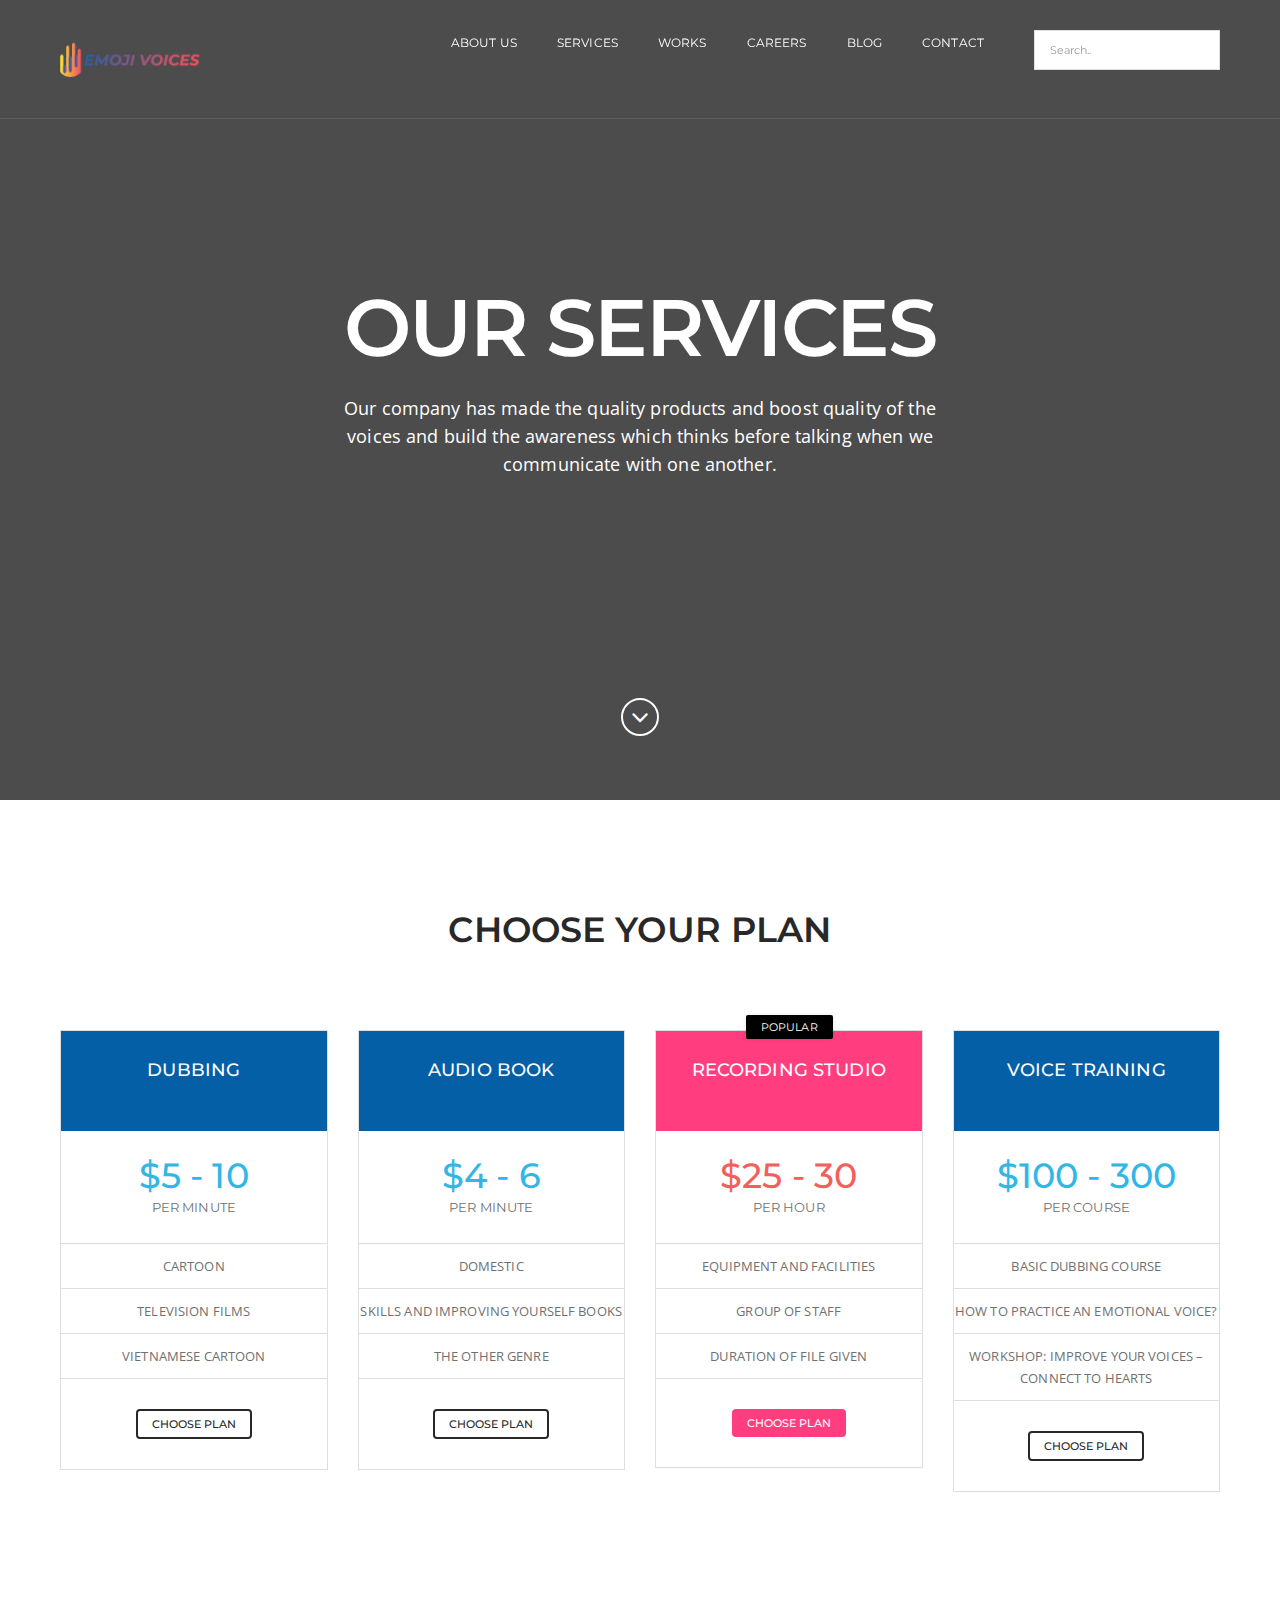
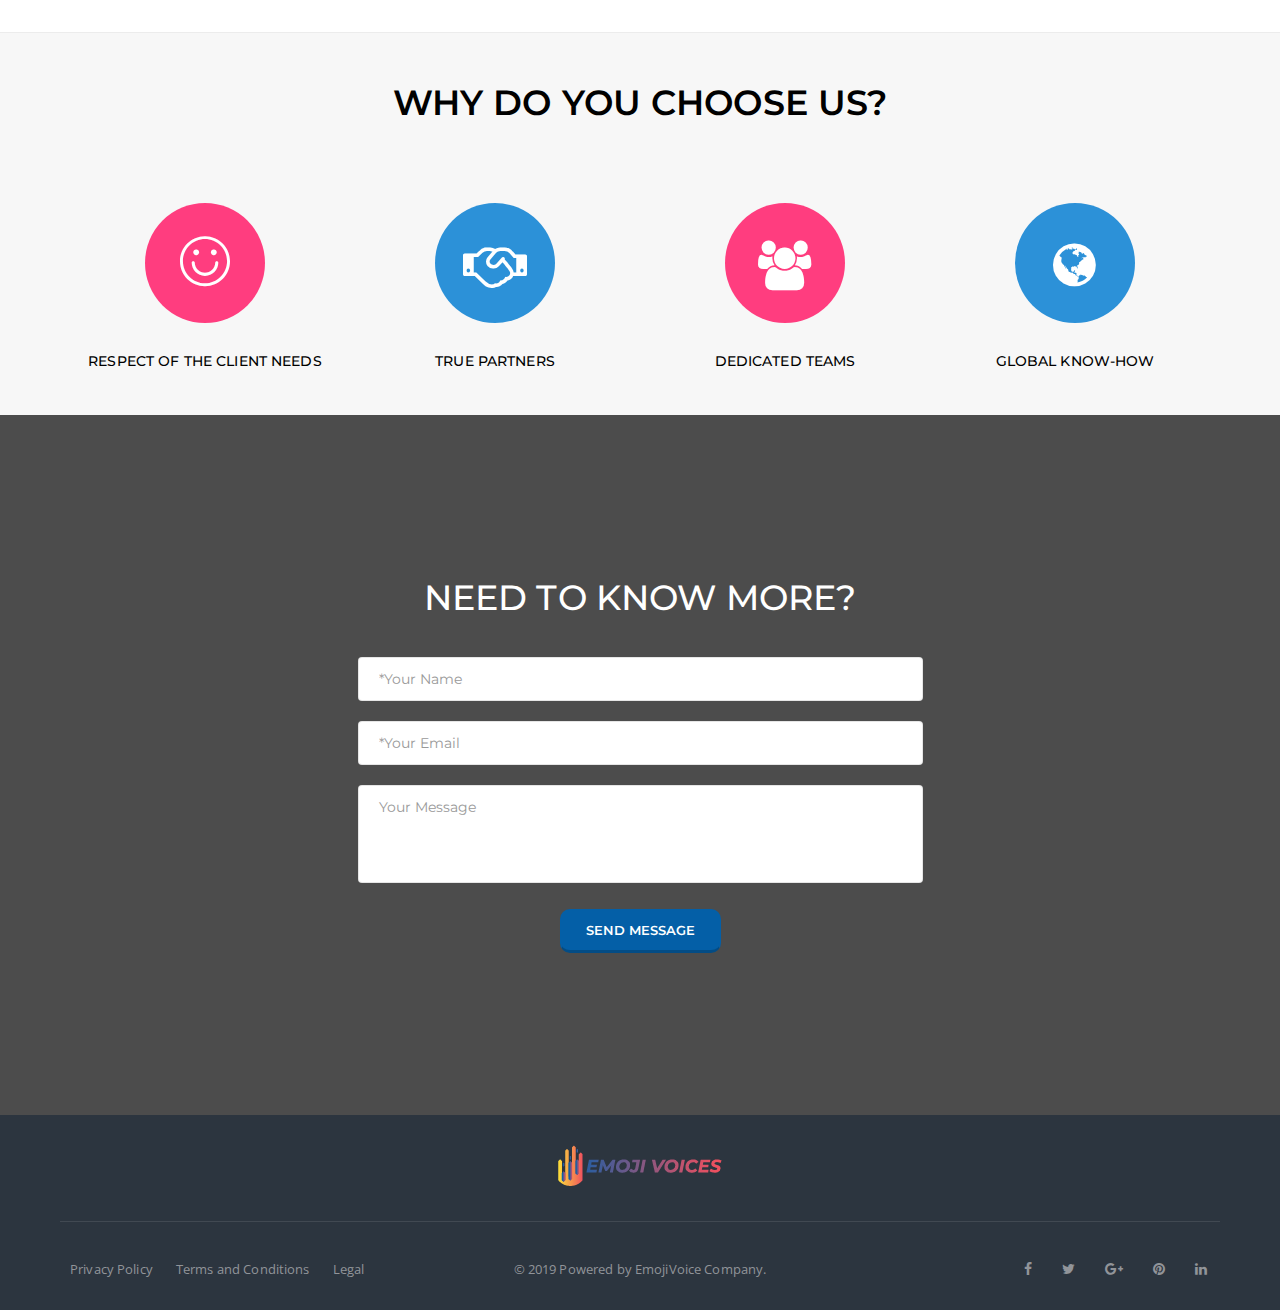
<file: service.html>
<!doctype html>
<html class="no-js" lang="en">
    <head>
        <meta charset="utf-8">
        <meta http-equiv="X-UA-Compatible" content="IE=edge">
        <meta name="viewport" content="width=device-width,initial-scale=1.0,maximum-scale=1" />
        <!-- title -->
        <title>Services - Emoji Voices Company</title>
        <meta name="description" content="lgdescription" />
        <meta name="keywords" content="lgkeywords" />
        <meta name="author" content="lgauthor">
        <!-- favicon -->
        <link rel="shortcut icon" href="favicon.png">
        <!-- animation -->
        <link rel="stylesheet" href="css/animate.css" />
        <!-- bootstrap -->
        <link rel="stylesheet" href="css/bootstrap.min.css" />
        <!-- font-awesome icon -->
        <link rel="stylesheet" href="css/font-awesome.min.css" />
        <!-- themify-icons -->
        <link rel="stylesheet" href="css/themify-icons.css" />
        <!-- owl carousel -->
        <link rel="stylesheet" href="css/owl.transitions.css" />
        <link rel="stylesheet" href="css/owl.carousel.css" />
        <!-- magnific popup -->
        <link rel="stylesheet" href="css/magnific-popup.css" />
        <!-- base -->
        <link rel="stylesheet" href="css/base.css" />
        <!-- elements -->
        <link rel="stylesheet" href="css/elements.css" />
        <!-- responsive -->
        <link rel="stylesheet" href="css/responsive.css" />
        <link rel="stylesheet" href="css/export.css" />
        <!--[if IE 9]>
        <link rel="stylesheet" type="text/css" href="css/ie.css" />
        <![endif]-->
        <!--[if IE]>
            <script src="js/html5shiv.min.js"></script>
        <![endif]-->
    </head>
    <body>
<div id="page" class="page">
            
<header class="header-black" id="header-section2">
                <!-- nav -->
                <nav class="navigation-menu navbar bg-black tz-header-bg no-margin alt-font dark-header  shrink-nav-sticky is-sticky header-border-light shrink-transparent-header-dark is-transparent" style="background-color: rgb(0, 0, 0); border-color: rgb(112, 112, 112) rgb(112, 112, 112) rgba(255, 255, 255, 0.1);" id="ui-id-18">
                    <div class="container navigation-menu">
                        <div class="row">
                            <!-- logo -->
                            <div class="col-md-3 col-sm-4 col-xs-9">
                                <a href="index.html" target="_blank" class="inner-link"><img alt="" src="theme/uploads/images/1560673246.LOGO_FINAL_16062019-02.png" data-img-size="(W)163px X (H)40px" style="border-radius: 0px; border-color: rgb(78, 78, 78); border-style: none; border-width: 1px !important;" id="ui-id-12"></a>
                            </div>
                            <!-- end logo -->
                            <div class="col-md-9 col-sm-8 col-xs-3 position-inherit">
                                <button data-target="#bs-example-navbar-collapse-1" data-toggle="collapse" class="navbar-toggle collapsed" type="button">
                                    <span class="sr-only">Toggle navigation</span>
                                    <span class="icon-bar"></span>
                                    <span class="icon-bar"></span>
                                    <span class="icon-bar"></span>
                                </button>
                                <div id="bs-example-navbar-collapse-1" class="collapse navbar-collapse pull-right">
                                    <ul class="nav navbar-nav">
                                        <li class="propClone"><a class="inner-link text-white" href="aboutus.html" target="_blank" style="color: rgb(255, 255, 255); background-color: rgba(0, 0, 0, 0); border-color: rgb(255, 255, 255) rgb(255, 255, 255) rgba(0, 0, 0, 0); font-size: 12px; font-weight: 400; font-family: Montserrat, sans-serif; text-transform: none;" id="ui-id-28">ABOUT US</a></li>
                                        <li class="propClone"><a class="inner-link text-white" href="#pricing-table5" style="background-color: rgba(0, 0, 0, 0); border-color: rgb(255, 255, 255) rgb(255, 255, 255) rgba(0, 0, 0, 0); font-size: 12px; text-transform: none; color: rgb(255, 255, 255) !important; font-weight: 400 !important; font-family: Montserrat, sans-serif !important;" id="ui-id-31">SERVICES</a></li>
                                        <li class="propClone"><a class="inner-link text-white" href="works.html" target="_blank" style="color: rgb(255, 255, 255); background-color: rgba(0, 0, 0, 0); border-color: rgb(255, 255, 255) rgb(255, 255, 255) rgba(0, 0, 0, 0); font-size: 12px; font-weight: 400; font-family: Montserrat, sans-serif; text-transform: none;"  id="ui-id-32">WORKS</a></li>
                 <li class="propClone"><a class="inner-link text-white" href="careers.html" target="_blank" style="background-color: rgba(0, 0, 0, 0); border-color: rgb(255, 255, 255) rgb(255, 255, 255) rgba(0, 0, 0, 0); font-size: 12px; text-transform: none; color: rgb(255, 255, 255) !important; font-weight: 400 !important; font-family: Montserrat, sans-serif !important;" id="ui-id-33">CAREERS</a></li>
                                        <li class="propClone sm-no-border"><a class="inner-link text-white" href="news.html" target="_blank" style="color: rgb(255, 255, 255); background-color: rgba(0, 0, 0, 0); border-color: rgb(255, 255, 255) rgb(255, 255, 255) rgba(0, 0, 0, 0); font-size: 12px; font-weight: 400; font-family: Montserrat, sans-serif; text-transform: none;" id="ui-id-34">BLOG</a></li>
                                        <li class="propClone sm-no-border"><a class="inner-link text-white" href="contact.html" target="_blank" style="background-color: rgba(0, 0, 0, 0); border-color: rgb(255, 255, 255) rgb(255, 255, 255) rgba(0, 0, 0, 0); font-size: 12px; text-transform: none; color: rgb(255, 255, 255) !important; font-weight: 400 !important; font-family: Montserrat, sans-serif !important;" id="ui-id-35">CONTACT</a></li>
                                        <li class="nav-button propClone sm-no-margin-tb float-left btn-medium"><input type="text" placeholder="Search.."></li>
                                    </ul>
                                </div>
                            </div>
                        </div>
                    </div>
                </nav> 
                <!-- end nav -->
            </header><section class="no-padding xs-padding-50px-tb position-relative cover-background tz-builder-bg-image border-none hero-style9" id="hero-section11" data-img-size="(W)1920px X (H)800px" style="padding-top: 0px; padding-bottom: 0px; background-image: linear-gradient(rgba(0, 0, 0, 0.7), rgba(0, 0, 0, 0.7)), url('https://graphic.com.vn/landingbuilder/theme/uploads/images/1560848003.1668-01.jpg');">
<div class="container one-fourth-screen position-relative">
<div class="row">

<div class="slider-typography xs-position-static text-center xs-padding-ten">
<div class="slider-text-middle-main">
<div class="slider-text-middle text-left">
<div class="col-md-8 col-sm-10 col-xs-12 center-col text-center">
<h1 class="sm-title-extra-large-5 alt-font xs-title-extra-large-3 title-extra-large-6 line-height-55 text-white font-weight-600 letter-spacing-minus-2 tz-text margin-nine-bottom sm-margin-six-bottom margin-lr-auto">OUR SERVICES</h1>
<div class="text-white text-extra-large xs-text-extra-large width-80 xs-width-90 margin-lr-auto tz-text"><p>Our company has made the quality products and boost quality of the voices and build the awareness which thinks before talking when we communicate with one another.</p></div>
</div>
</div>
</div>
</div>


<div class="back-down text-center">
<a class="border-2-white border-radius-50 display-inline-block" href="#pricing-table5"><i class="fa text-white tz-icon-color title-large fa-angle-down" aria-hidden="true" id="ui-id-44" style="color: rgb(255, 255, 255); font-size: 28px; background-color: rgba(0, 0, 0, 0);"></i></a>
</div>

</div>
</div>
</section><section class="padding-110px-tb xs-padding-60px-tb bg-white builder-bg" id="pricing-table5">
<div class="container">
<div class="row">

<div class="col-md-12 col-sm-12 col-xs-12 text-center">
<h2 class="section-title-large sm-section-title-medium xs-section-title-large text-dark-gray font-weight-600 alt-font margin-three-bottom xs-margin-fifteen-bottom tz-text">CHOOSE YOUR PLAN</h2>
<div class="text-medium width-60 margin-lr-auto md-width-70 sm-width-100 tz-text margin-thirteen-bottom xs-margin-nineteen-bottom"></div>
</div>

</div>
<div class="row">

<div class="col-xs-12 col-sm-6 col-md-3">
<ul class="pricing-box-style5 text-center bg-white builder-bg list-style-none">

<li class="bg-sky-blue tz-background-color" style="padding: 25px 0px; background-color: rgb(4, 95, 167) !important;" id="ui-id-30">
<h5 class="text-white text-extra-large tz-text alt-font">DUBBING</h5>
<div class="text-small text-white alt-font tz-text no-margin-bottom"> <p class="no-margin-bottom">
</p> </div>
</li>

<li class="tz-border">
<h3 class="text-sky-blue title-extra-large sm-title-extra-large alt-font tz-text">$5 - 10</h3>
<span class="tz-text alt-font">PER MINUTE</span>
</li>

<li class="tz-border"><span class="tz-text">CARTOON</span></li>
<li class="tz-border"><span class="tz-text">TELEVISION FILMS</span></li>
<li class="tz-border"><span class="tz-text">VIETNAMESE CARTOON</span></li>

<li>
<a class="btn-small btn border-2-dark-gray bg-white text-dark-gray no-letter-spacing" href="dubbing.html" target="_blank"><span class="tz-text" style="color: rgb(40, 40, 40); background-color: rgba(0, 0, 0, 0); font-size: 11px; font-weight: 500; font-family: montserrat, sans-serif; text-transform: none; border-radius: 0px;" id="ui-id-68">CHOOSE PLAN</span></a>
</li>
</ul>
</div>


<div class="col-xs-12 col-sm-6 col-md-3">
<ul class="pricing-box-style5 text-center bg-white builder-bg list-style-none">

<li class="bg-sky-blue tz-background-color" style="padding: 25px 0px; background-color: rgb(4, 95, 167) !important;" id="ui-id-31">
<h5 class="text-white text-extra-large tz-text alt-font">AUDIO BOOK</h5>
<div class="text-small text-white alt-font tz-text no-margin-bottom"> <p class="no-margin-bottom">
</p> </div>
</li>

<li class="tz-border">
<h3 class="text-sky-blue title-extra-large sm-title-extra-large alt-font tz-text">$4 - 6</h3>
<span class="tz-text alt-font">PER MINUTE</span>
</li>
<li class="tz-border"><span class="tz-text">DOMESTIC</span></li>
<li class="tz-border"><span class="tz-text">SKILLS AND IMPROVING YOURSELF BOOKS</span></li>
<li class="tz-border"><span class="tz-text">THE OTHER GENRE</span></li>

<li>
<a class="btn-small btn border-2-dark-gray bg-white text-dark-gray no-letter-spacing" href="audiobook.html" target="_blank"><span class="tz-text" style="color: rgb(40, 40, 40); background-color: rgba(0, 0, 0, 0); font-size: 11px; font-weight: 500; font-family: montserrat, sans-serif; text-transform: none; border-radius: 0px;" id="ui-id-52">CHOOSE PLAN</span></a>
</li>
</ul>
</div>


<div class="col-xs-12 col-sm-6 col-md-3">
<ul class="pricing-box-style5 text-center bg-white builder-bg list-style-none">

<li class="bg-bitter-sweet tz-background-color" style="padding: 25px 0px; background-color: rgb(255, 61, 127) !important;" id="ui-id-33">
<h5 class="text-white text-extra-large tz-text alt-font">RECORDING STUDIO</h5>
<div class="text-small text-white alt-font tz-text no-margin-bottom"> <p class="no-margin-bottom">
</p> </div>
<div class="popular position-absolute bg-black border-radius-2 text-white alt-font text-small2 builder-bg tz-text">POPULAR</div>
</li>

<li class="tz-border">
<h3 class="text-bitter-sweet sm-title-extra-large title-extra-large alt-font tz-text">$25 - 30</h3>
<span class="tz-text alt-font">PER HOUR</span>
</li>

<li class="tz-border"><span class="tz-text">EQUIPMENT AND FACILITIES</span></li>
<li class="tz-border"><span class="tz-text">GROUP OF STAFF</span></li>
<li class="tz-border"><span class="tz-text">DURATION OF FILE GIVEN</span></li>

<li>
<a class="btn-small btn bg-bitter-sweet text-white no-letter-spacing" href="recordingStudio.html" target="_blank" id="ui-id-34" style="color: rgb(255, 255, 255); border-color: rgba(0, 0, 0, 0); font-size: 11px; font-weight: 500; font-family: montserrat, sans-serif; text-transform: none; border-radius: 4px; background-color: rgb(255, 61, 127) !important;"><span class="tz-text" style="color: rgb(255, 255, 255); background-color: rgba(0, 0, 0, 0); font-size: 11px; font-weight: 500; font-family: montserrat, sans-serif; text-transform: none; border-radius: 0px;" id="ui-id-70">CHOOSE PLAN</span></a>
</li>
</ul>
</div>


<div class="col-xs-12 col-sm-6 col-md-3">
<ul class="pricing-box-style5 text-center bg-white builder-bg xs-no-margin-bottom list-style-none">

<li class="bg-sky-blue tz-background-color" id="ui-id-32" style="padding: 25px 0px; background-color: rgb(4, 95, 167) !important;">
<h5 class="text-white text-extra-large tz-text alt-font">VOICE TRAINING</h5>
<div class="text-small text-white alt-font tz-text no-margin-bottom"> <p class="no-margin-bottom">
</p> </div>
</li>

<li class="tz-border">
<h3 class="text-sky-blue title-extra-large sm-title-extra-large alt-font tz-text">$100 - 300</h3>
<span class="tz-text alt-font">PER COURSE</span>
</li>

<li class="tz-border"><span class="tz-text">BASIC DUBBING COURSE</span></li>
<li class="tz-border"><span class="tz-text">HOW TO PRACTICE AN EMOTIONAL VOICE?</span></li>
<li class="tz-border"><span class="tz-text">WORKSHOP: IMPROVE YOUR VOICES – CONNECT TO HEARTS</span></li>

<li>
<a class="btn-small btn border-2-dark-gray bg-white text-dark-gray no-letter-spacing" href="traningvoice.html" target="_blank"><span class="tz-text" style="color: rgb(40, 40, 40); background-color: rgba(0, 0, 0, 0); font-size: 11px; font-weight: 500; font-family: montserrat, sans-serif; text-transform: none; border-radius: 0px;" id="ui-id-107">CHOOSE PLAN</span></a>
</li>
</ul>
</div>

</div>
</div>
</section><section class="padding-110px-tb feature-style4 bg-dark-blue builder-bg border-none xs-padding-60px-tb" id="feature-section8" style="padding-left: 0px; padding-right: 0px; border-color: rgb(112, 112, 112); background-color: rgb(247, 247, 247) !important; padding-top: 50px !important; padding-bottom: 20px !important;">
<div class="container">
<div class="row">

<div class="col-md-12 col-sm-12 col-xs-12 text-center">
<h2 class="section-title-large sm-section-title-medium xs-section-title-large text-white font-weight-600 alt-font margin-five-bottom xs-margin-fifteen-bottom tz-text" id="ui-id-38" style="background-color: rgba(0, 0, 0, 0); font-size: 35px; font-weight: 600; font-family: montserrat, sans-serif; text-transform: none; border-radius: 0px; color: rgb(0, 0, 0) !important;">WHY DO YOU CHOOSE US?</h2>
<div class="text-medium text-blue-gray width-60 margin-lr-auto md-width-70 sm-width-100 tz-text margin-thirteen-bottom xs-margin-nineteen-bottom"></div>
</div>

</div>
<div class="row">
<div class="col-md-12 col-sm-12 col-xs-12 four-column">

<div class="col-md-3 col-sm-6 col-xs-12 text-center sm-margin-nine-bottom xs-margin-nineteen-bottom">
<div class="border-radius-50 bg-sky-blue-dark text-white icon-extra-large line-height-75 feature-icon builder-bg margin-nineteen-bottom sm-margin-sixteen-bottom xs-margin-nine-bottom" id="ui-id-36" style="padding: 24px; border-color: rgb(255, 255, 255); background-color: rgb(255, 61, 127) !important;"><i class="fa tz-icon-color ti-face-smile" aria-hidden="true" id="ui-id-44" style="color: rgb(255, 255, 255); font-size: 50px; background-color: rgba(0, 0, 0, 0);"></i></div>
<h3 class="text-medium text-white alt-font margin-six-bottom display-block sm-margin-nine-bottom xs-margin-five-bottom tz-text" id="ui-id-39" style="background-color: rgba(0, 0, 0, 0); font-size: 14px; font-weight: 500; font-family: montserrat, sans-serif; text-transform: none; border-radius: 0px; color: rgb(0, 0, 0) !important;">RESPECT OF THE CLIENT NEEDS</h3>
<div class="text-medium text-blue-gray tz-text"> <p>
</p></div>
</div>


<div class="col-md-3 col-sm-6 col-xs-12 text-center sm-margin-nine-bottom xs-margin-nineteen-bottom">
<div class="border-radius-50 bg-sky-blue-dark text-white icon-extra-large line-height-75 feature-icon builder-bg margin-nineteen-bottom sm-margin-sixteen-bottom xs-margin-nine-bottom"><i class="fa tz-icon-color fa-handshake-o" aria-hidden="true" id="ui-id-45" style="color: rgb(255, 255, 255); font-size: 50px; background-color: rgba(0, 0, 0, 0);"></i></div>
<h3 class="text-medium text-white alt-font margin-six-bottom display-block sm-margin-nine-bottom xs-margin-five-bottom tz-text" id="ui-id-40" style="background-color: rgba(0, 0, 0, 0); font-size: 14px; font-weight: 500; font-family: montserrat, sans-serif; text-transform: none; border-radius: 0px; color: rgb(0, 0, 0) !important;">TRUE PARTNERS</h3>
<div class="text-medium text-blue-gray tz-text"> <p>
</p></div>
</div>


<div class="col-md-3 col-sm-6 col-xs-12 text-center xs-margin-nineteen-bottom">
<div class="border-radius-50 bg-sky-blue-dark text-white icon-extra-large line-height-75 feature-icon builder-bg margin-nineteen-bottom sm-margin-sixteen-bottom xs-margin-nine-bottom" id="ui-id-43" style="padding: 24px; border-color: rgb(255, 255, 255); background-color: rgb(255, 61, 127) !important;"><i class="fa tz-icon-color fa-group" aria-hidden="true" id="ui-id-46" style="color: rgb(255, 255, 255); font-size: 50px; background-color: rgba(0, 0, 0, 0);"></i></div>
<h3 class="text-medium text-white alt-font margin-six-bottom display-block sm-margin-nine-bottom xs-margin-five-bottom tz-text" id="ui-id-41" style="background-color: rgba(0, 0, 0, 0); font-size: 14px; font-weight: 500; font-family: montserrat, sans-serif; text-transform: none; border-radius: 0px; color: rgb(0, 0, 0) !important;">DEDICATED TEAMS</h3>
<div class="text-medium text-blue-gray tz-text"> <p>
</p></div>
</div>


<div class="col-md-3 col-sm-6 col-xs-12 text-center">
<div class="border-radius-50 bg-sky-blue-dark text-white icon-extra-large line-height-75 feature-icon builder-bg margin-nineteen-bottom sm-margin-sixteen-bottom xs-margin-nine-bottom"><i class="fa tz-icon-color fa-globe" aria-hidden="true" id="ui-id-47" style="color: rgb(255, 255, 255); background-color: rgba(0, 0, 0, 0);"></i></div>
<h3 class="text-medium text-white alt-font margin-six-bottom display-block sm-margin-nine-bottom xs-margin-five-bottom tz-text" id="ui-id-42" style="background-color: rgba(0, 0, 0, 0); font-size: 14px; font-weight: 500; font-family: montserrat, sans-serif; text-transform: none; border-radius: 0px; color: rgb(0, 0, 0) !important;">GLOBAL KNOW-HOW</h3>
<div class="text-medium text-blue-gray tz-text"> <p>
</p></div>
</div>

</div>
</div>
</div>
</section><section id="contact-section7" class="no-padding position-relative cover-background tz-builder-bg-image border-none xs-padding-60px-tb" data-img-size="(W)1920px X (H)800px" style="background: linear-gradient(rgba(0, 0, 0, 0.7), rgba(0, 0, 0, 0.7)), url('https://graphic.com.vn/landingbuilder/theme/images/bg-image/hero-bg3.jpg');">
<div class="container one-third-screen position-relative xs-height-auto">
<div class="row">
<div class="slider-typography xs-position-static">
<div class="slider-text-middle-main">
<div class="slider-text-middle text-left">

<div class="col-lg-6 col-md-8 col-sm-10 col-xs-12 center-col text-center">
<h2 class="section-title-large2 sm-section-title-medium xs-section-title-large text-white alt-font margin-five-bottom xs-margin-fifteen-bottom tz-text">NEED TO KNOW MORE?</h2>
<div class="text-medium text-light-gray width-90 sm-width-100 center-col tz-text margin-thirteen-bottom xs-margin-nineteen-bottom"></div>
</div>


<div class="col-lg-6 col-md-8 col-sm-10 col-xs-12 center-col text-center">
<form action="javascript:void(0)" method="post">
<input type="text" name="name" id="name" data-email="required" placeholder="*Your Name" class="medium-input alt-font border-radius-4">
<input type="text" name="email" id="email" data-email="required" placeholder="*Your Email" class="medium-input alt-font border-radius-4">
<textarea name="comment" rows="4" id="comment" placeholder="Your Message" class="medium-input alt-font border-radius-4"></textarea>
<button type="submit" class="tz_submit btn btn-large propClone bg-sky-blue btn-3d tz-text text-white" id="ui-id-39" style="color: rgb(255, 255, 255); font-size: 13px; font-family: montserrat, sans-serif; text-transform: none; background-color: rgb(4, 95, 167) !important; font-weight: 600 !important; border-radius: 10px !important;">SEND MESSAGE</button>
</form>
</div>

</div>
</div>
</div>
</div>
</div>
</section><footer id="footer-section15" class="bg-dark-blue builder-bg padding-60px-tb xs-padding-40px-tb" style="background-color: rgb(44, 53, 63); padding-left: 0px; padding-right: 0px; border-color: rgb(112, 112, 112); padding-top: 30px !important; padding-bottom: 30px !important;">
<div class="container">
<div class="row">

<div class="col-lg-12 col-md-12 col-sm-12 col-xs-12 text-center sm-text-center sm-margin-two-bottom margin-one-bottom">
<div class="padding-five-bottom border-bottom-light tz-border">
<a href="#home"  class="inner-link"><img src="theme/uploads/images/1560686815.LOGO_FINAL_16062019-02.png" data-img-size="(W)163px X (H)40px" alt="" id="ui-id-21" style="border-radius: 0px; border-color: rgb(78, 78, 78); border-style: none; border-width: 1px !important;"></a>
</div>
</div>

</div>
<div class="row equalize">

<div class="col-lg-4 col-md-6 col-sm-6 col-xs-12 margin-three-top sm-margin-five-bottom text-left sm-text-center display-table" style="">
<div class="display-table-cell-vertical-middle">
<ul class="links-inline">
<li><a class="tz-text text-blue-gray" href="#">Privacy Policy</a></li>
<li><a class="tz-text text-blue-gray" href="#">Terms and Conditions</a></li>
<li><a class="tz-text text-blue-gray" href="#">Legal</a></li>
</ul>
</div>
</div>

<div class="col-lg-4 col-md-6 col-sm-6 col-xs-12 text-center md-text-right sm-text-center margin-three-top display-table" style="">
<div class="display-table-cell-vertical-middle">
<div class="tz-text text-blue-gray"><p class="no-margin-bottom">© 2019 Powered by EmojiVoice Company.</p></div>
</div>
</div>
<div class="col-lg-4 col-md-12 col-sm-12 col-xs-12 text-right margin-three-top md-text-center sm-text-center display-table md-margin-five-top" style="">
 <div class="display-table-cell-vertical-middle social icon-extra-small">
<a class="margin-six no-margin-tb text-blue-gray" href="#">
<i class="fa fa-facebook tz-icon-color"></i>
</a>
<a class="no-margin-tb margin-six text-blue-gray" href="#">
<i class="fa fa-twitter tz-icon-color"></i>
</a>
<a class="no-margin-tb margin-six text-blue-gray" href="#">
<i class="fa fa-google-plus tz-icon-color"></i>
</a>
<a class="no-margin-tb margin-six text-blue-gray" href="#">
<i class="fa fa-pinterest tz-icon-color"></i>
</a>
<a class="no-margin-tb margin-six text-blue-gray" href="#">
<i class="fa fa-linkedin tz-icon-color"></i>
</a>
</div>
</div>
</div>
</div>
</footer></div>

<script type="text/javascript" src="theme/js/jquery.min.js"></script>
<script type="text/javascript" src="theme/js/jquery.appear.js"></script>
<script type="text/javascript" src="theme/js/smooth-scroll.js"></script>
<script type="text/javascript" src="theme/js/bootstrap.min.js"></script>

<script type="text/javascript" src="theme/js/wow.min.js"></script>

<script type="text/javascript" src="theme/js/owl.carousel.min.js"></script>

<script type="text/javascript" src="theme/js/imagesloaded.pkgd.min.js"></script>

<script type="text/javascript" src="theme/js/jquery.isotope.min.js"></script>

<script type="text/javascript" src="theme/js/jquery.magnific-popup.min.js"></script>

<script type="text/javascript" src="theme/js/jquery.nav.js"></script>

<script type="text/javascript" src="theme/js/equalize.min.js"></script>

<script type="text/javascript" src="theme/js/jquery.fitvids.js"></script>

<script type="text/javascript" src="theme/js/jquery.countTo.js"></script>

<script type="text/javascript" src="theme/js/counter.js"></script>

<script type="text/javascript" src="theme/js/twitterFetcher_min.js"></script>

<script type="text/javascript" src="theme/js/main.js"></script>


<script type="text/javascript" src="theme/js/export.js"></script>    </body>
</html>
</file>
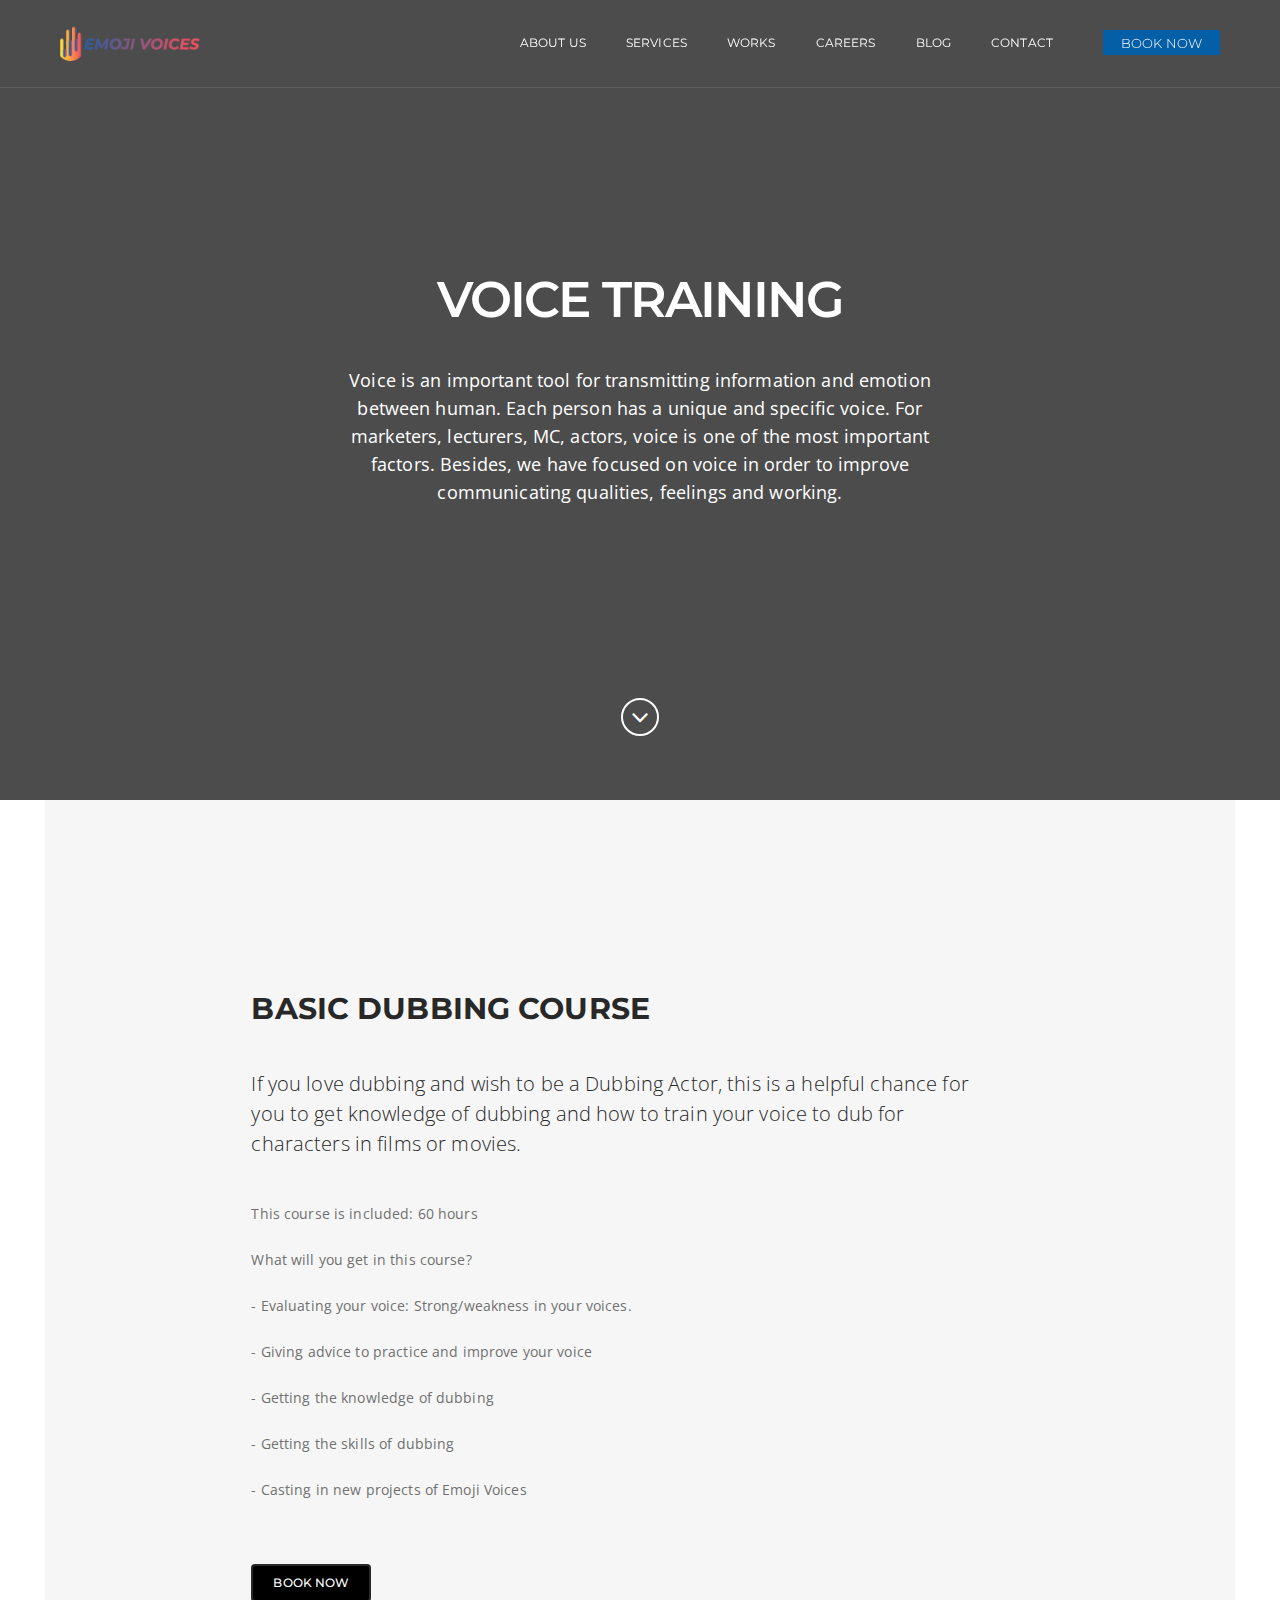
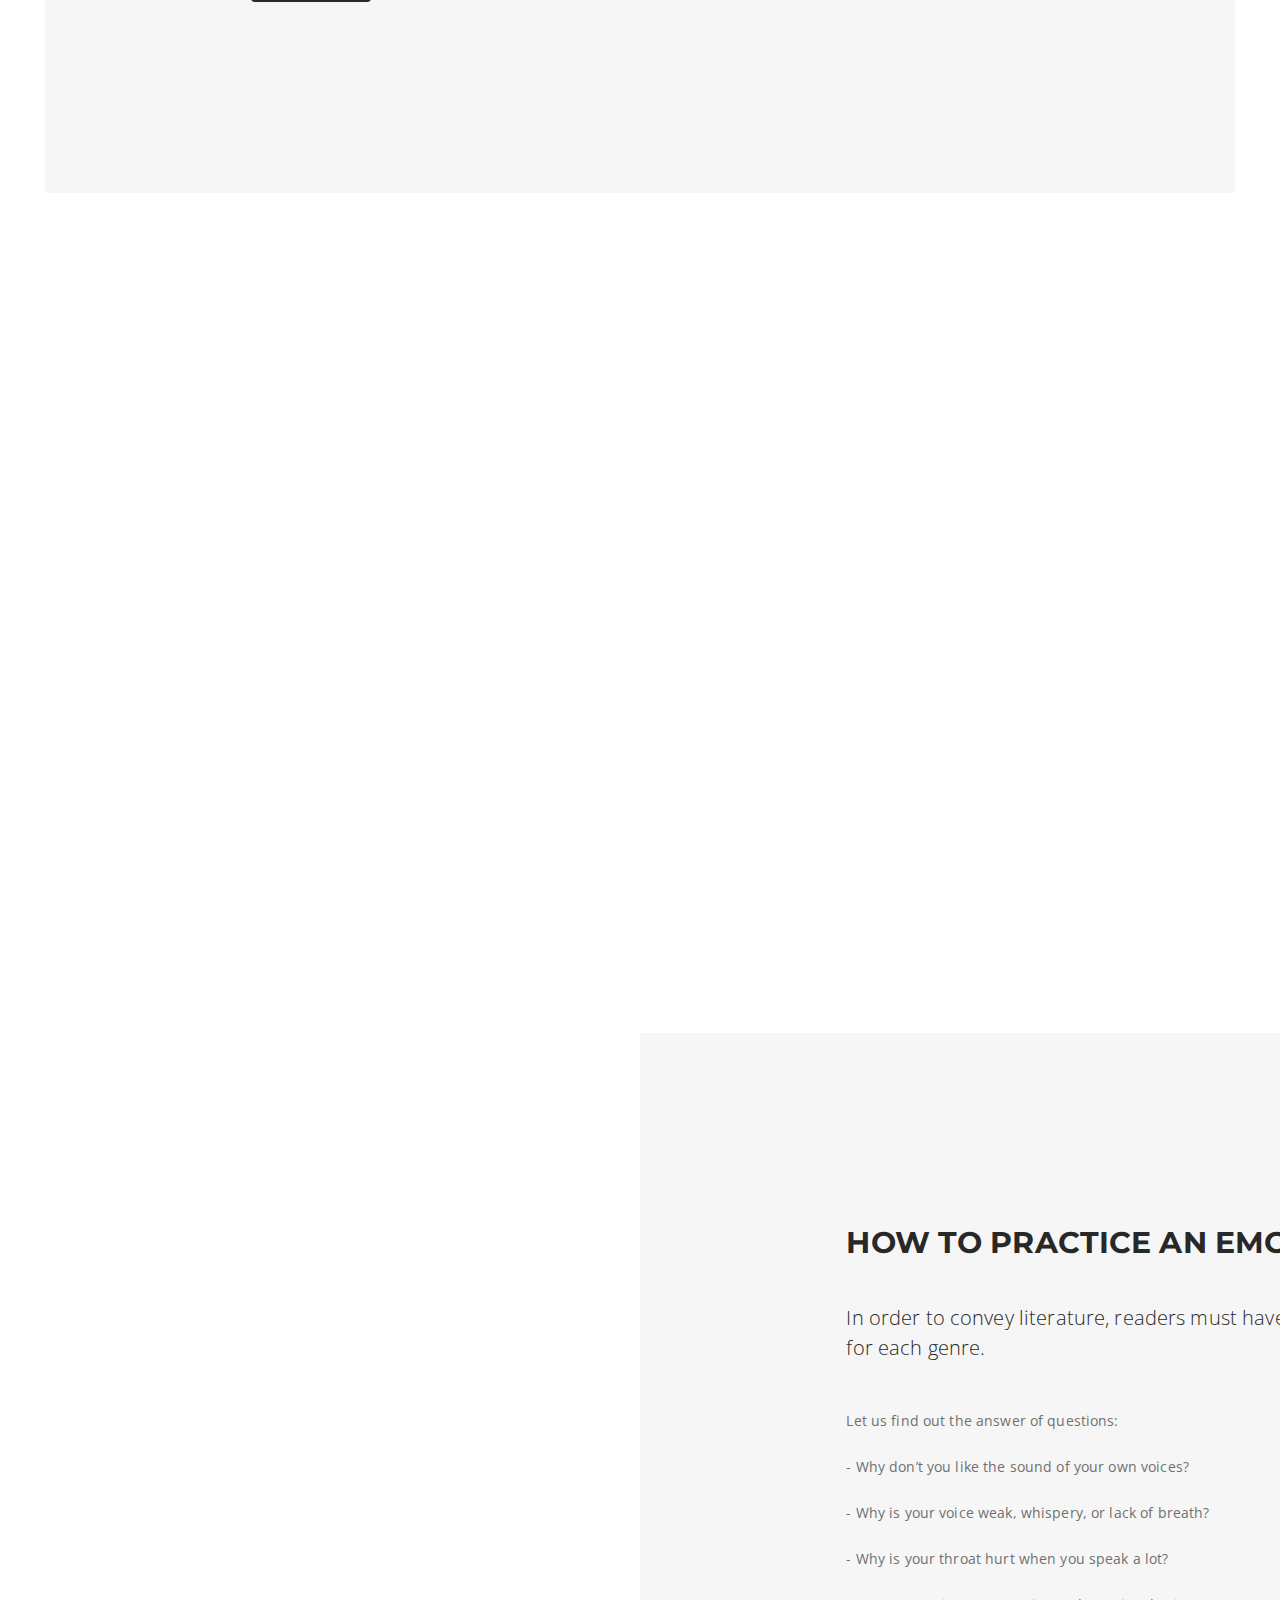
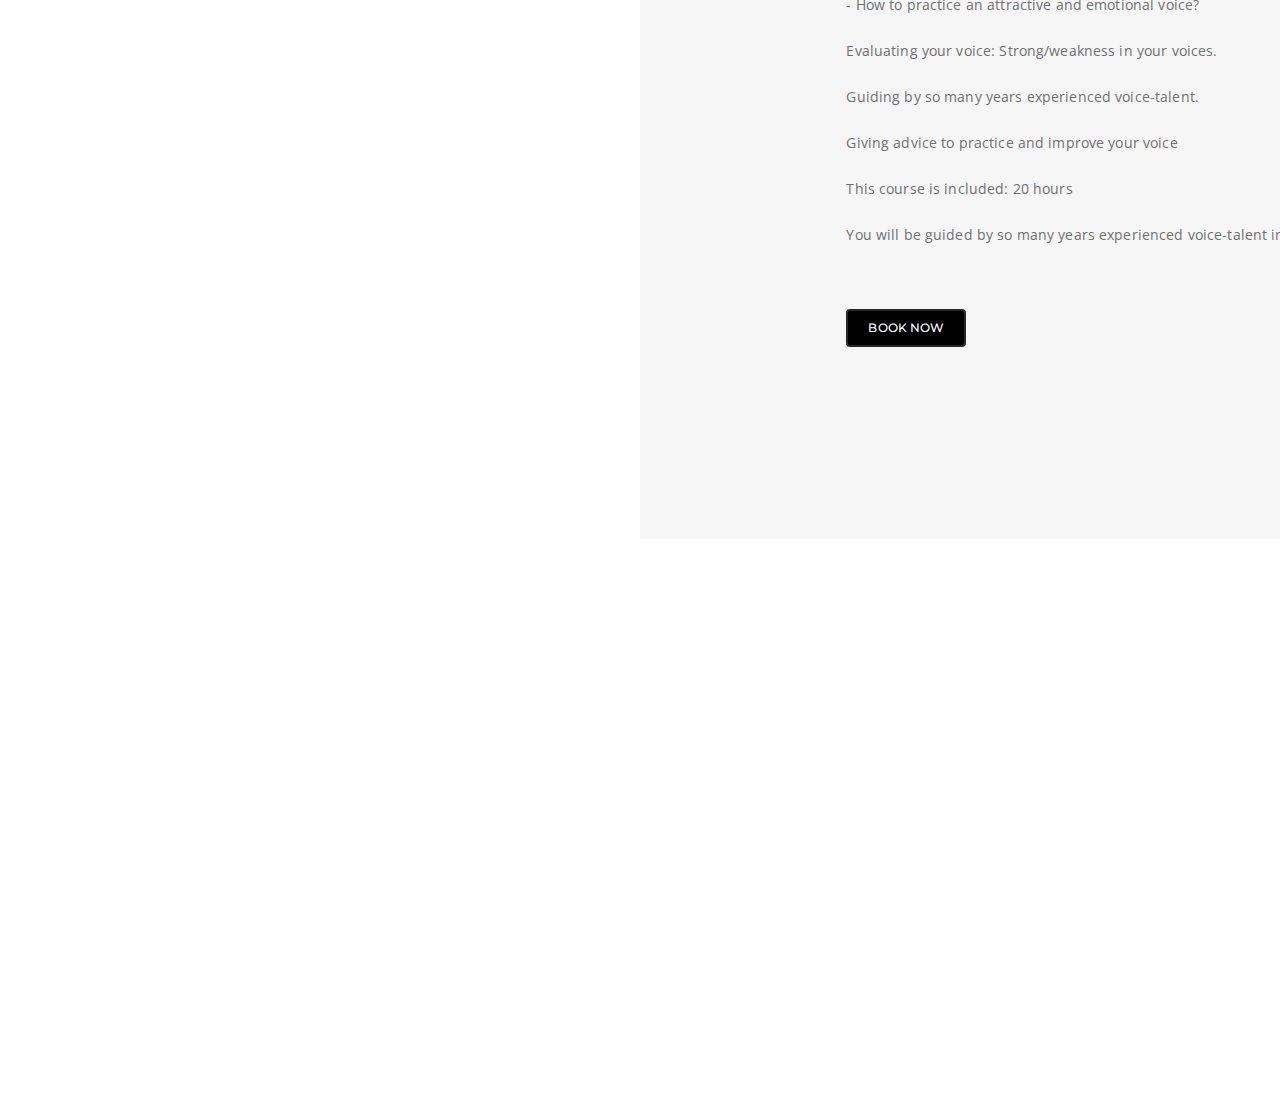
<file: traningvoice.html>
<!doctype html>
<html class="no-js" lang="en">
    <head>
        <meta charset="utf-8">
        <meta http-equiv="X-UA-Compatible" content="IE=edge">
        <meta name="viewport" content="width=device-width,initial-scale=1.0,maximum-scale=1" />
        <!-- title -->
        <title>Voice Training Service - Emoji Voices Company</title>
        <meta name="description" content="lgdescription" />
        <meta name="keywords" content="lgkeywords" />
        <meta name="author" content="lgauthor">
        <!-- favicon -->
        <link rel="shortcut icon" href="favicon.png">
        <!-- animation -->
        <link rel="stylesheet" href="css/animate.css" />
        <!-- bootstrap -->
        <link rel="stylesheet" href="css/bootstrap.min.css" />
        <!-- font-awesome icon -->
        <link rel="stylesheet" href="css/font-awesome.min.css" />
        <!-- themify-icons -->
        <link rel="stylesheet" href="css/themify-icons.css" />
        <!-- owl carousel -->
        <link rel="stylesheet" href="css/owl.transitions.css" />
        <link rel="stylesheet" href="css/owl.carousel.css" />
        <!-- magnific popup -->
        <link rel="stylesheet" href="css/magnific-popup.css" />
        <!-- base -->
        <link rel="stylesheet" href="css/base.css" />
        <!-- elements -->
        <link rel="stylesheet" href="css/elements.css" />
        <!-- responsive -->
        <link rel="stylesheet" href="css/responsive.css" />
        <link rel="stylesheet" href="css/export.css" />
        <!--[if IE 9]>
        <link rel="stylesheet" type="text/css" href="css/ie.css" />
        <![endif]-->
        <!--[if IE]>
            <script src="js/html5shiv.min.js"></script>
        <![endif]-->
    </head>
    <body>
<div id="page" class="page">
            

            
<header class="header-black" id="header-section2">
                <!-- nav -->
                <nav class="navigation-menu navbar bg-black tz-header-bg no-margin alt-font dark-header  shrink-nav-sticky is-sticky header-border-light shrink-transparent-header-dark is-transparent" style="background-color: rgb(0, 0, 0); border-color: rgb(112, 112, 112) rgb(112, 112, 112) rgba(255, 255, 255, 0.1);" id="ui-id-18">
                    <div class="container navigation-menu">
                        <div class="row">
                            <!-- logo -->
                            <div class="col-md-3 col-sm-4 col-xs-9">
                                <a href="index.html" target="_blank" class="inner-link"><img alt="" src="theme/uploads/images/1560673246.LOGO_FINAL_16062019-02.png" data-img-size="(W)163px X (H)40px" style="border-radius: 0px; border-color: rgb(78, 78, 78); border-style: none; border-width: 1px !important;" id="ui-id-12"></a>
                            </div>
                            <!-- end logo -->
                            <div class="col-md-9 col-sm-8 col-xs-3 position-inherit">
                                <button data-target="#bs-example-navbar-collapse-1" data-toggle="collapse" class="navbar-toggle collapsed" type="button" style="">
                                    <span class="sr-only">Toggle navigation</span>
                                    <span class="icon-bar"></span>
                                    <span class="icon-bar"></span>
                                    <span class="icon-bar"></span>
                                </button>
                                <div id="bs-example-navbar-collapse-1" class="collapse navbar-collapse pull-right">
                                    <ul class="nav navbar-nav">
                                        <li class="propClone"><a class="inner-link text-white" href="index.html" target="_blank" style="color: rgb(255, 255, 255); background-color: rgba(0, 0, 0, 0); border-color: rgb(255, 255, 255) rgb(255, 255, 255) rgba(0, 0, 0, 0); font-size: 12px; font-weight: 400; font-family: Montserrat, sans-serif; text-transform: none;" id="ui-id-28">ABOUT US</a></li>
                                        <li class="propClone"><a class="inner-link text-white" href="service.html" target="_blank" style="color: rgb(255, 255, 255); background-color: rgba(0, 0, 0, 0); border-color: rgb(255, 255, 255) rgb(255, 255, 255) rgba(0, 0, 0, 0); font-size: 12px; font-weight: 400; font-family: Montserrat, sans-serif; text-transform: none;" id="ui-id-31">SERVICES</a></li>
                                     <li class="propClone"><a class="inner-link text-white" href="works.html" target="_blank"  style="background-color: rgba(0, 0, 0, 0); border-color: rgb(255, 255, 255) rgb(255, 255, 255) rgba(0, 0, 0, 0); font-size: 12px; text-transform: none; color: rgb(255, 255, 255) !important; font-weight: 400 !important; font-family: Montserrat, sans-serif !important;" id="ui-id-32">WORKS</a></li>
                                         <li class="propClone"><a class="inner-link text-white" href="careers.html" target="_blank"   style="background-color: rgba(0, 0, 0, 0); border-color: rgb(255, 255, 255) rgb(255, 255, 255) rgba(0, 0, 0, 0); font-size: 12px; text-transform: none; color: rgb(255, 255, 255) !important; font-weight: 400 !important; font-family: Montserrat, sans-serif !important;" id="ui-id-33">CAREERS</a></li>
                                        <li class="propClone sm-no-border"><a class="inner-link text-white" href="news.html" style="color: rgb(255, 255, 255); background-color: rgba(0, 0, 0, 0); border-color: rgb(255, 255, 255) rgb(255, 255, 255) rgba(0, 0, 0, 0); font-size: 12px; font-weight: 400; font-family: Montserrat, sans-serif; text-transform: none;" id="ui-id-34">BLOG</a></li>
                                        <li class="propClone sm-no-border"><a class="inner-link text-white" href="contact.html" target="_blank" style="background-color: rgba(0, 0, 0, 0); border-color: rgb(255, 255, 255) rgb(255, 255, 255) rgba(0, 0, 0, 0); font-size: 12px; text-transform: none; color: rgb(255, 255, 255) !important; font-weight: 400 !important; font-family: Montserrat, sans-serif !important;" id="ui-id-35">CONTACT</a></li>
                                        <li class="nav-button propClone sm-no-margin-tb float-left btn-medium"><a href="#hero-section2" class="inner-link btn btn-small propClone bg-chrome-yellow text-black border-radius-0 font-weight-300 sm-padding-nav-btn sm-display-inline-block" style="background-color: rgb(4, 95, 167); border-color: rgba(0, 0, 0, 0); font-size: 13px; font-weight: 300; font-family: montserrat, sans-serif; text-transform: none; border-radius: 0px; color: rgb(255, 255, 255) !important;" id="ui-id-15">BOOK NOW</a></li>
                                    </ul>
                                </div>
                            </div>
                        </div>
                    </div>
                </nav> 
                <!-- end nav -->
            </header><section class="no-padding xs-padding-50px-tb position-relative cover-background tz-builder-bg-image border-none hero-style9" id="hero-section11" data-img-size="(W)1920px X (H)800px" style="padding-top: 0px; padding-bottom: 0px; background-image: linear-gradient(rgba(0, 0, 0, 0.7), rgba(0, 0, 0, 0.7)), url('https://graphic.com.vn/landingbuilder/theme/uploads/images/1560848469.anh2-02.jpg');">
<div class="container one-fourth-screen position-relative">
<div class="row">

<div class="slider-typography xs-position-static text-center xs-padding-ten">
<div class="slider-text-middle-main">
<div class="slider-text-middle text-left">
<div class="col-md-8 col-sm-10 col-xs-12 center-col text-center">
<h1 class="sm-title-extra-large-5 alt-font xs-title-extra-large-3 title-extra-large-6 line-height-55 text-white font-weight-600 letter-spacing-minus-2 tz-text margin-nine-bottom sm-margin-six-bottom margin-lr-auto" style="background-color: rgba(0, 0, 0, 0); text-transform: none; border-radius: 0px; color: rgb(255, 255, 255) !important; font-size: 50px !important; font-weight: 600 !important; font-family: Montserrat, sans-serif !important;" id="ui-id-73"><p>VOICE TRAINING</p></h1>
<div class="text-white text-extra-large xs-text-extra-large width-80 xs-width-90 margin-lr-auto tz-text"><p>Voice is an important tool for transmitting information and emotion between human. Each person has a unique and specific voice. For marketers, lecturers, MC, actors, voice is one of the most important factors. Besides, we have focused on voice in order to improve communicating qualities, feelings and working.</p></div>
</div>
</div>
</div>
</div>


<div class="back-down text-center">
<a class="border-2-white border-radius-50 display-inline-block" href="#content-section14"><i class="fa text-white tz-icon-color title-large fa-angle-down" aria-hidden="true" style="color: rgb(255, 255, 255); font-size: 28px; background-color: rgba(0, 0, 0, 0);" id="ui-id-51"></i></a>
</div>

</div>
</div>
</section><section class="bg-white builder-bg border-none" id="content-section14">
<div class="container">
<div class="row">

<div class="col-md-12 col-sm-12 col-xs-12 no-padding display-table ">
<div class="display-table-cell-vertical-middle width-100 float-left equalize">
<div class="col-md-6 col-sm-6 col-xs-12 bg-gray tz-background-color display-table-cell-vertical-middle xs-display-inline-table">
<div class="padding-thirty-two md-padding-twelve xs-padding-nineteen xs-no-padding-lr">
<h2 class="alt-font section-title-medium sm-section-title-medium xs-section-title-large text-dark-gray margin-ten-bottom tz-text"><b>BASIC DUBBING COURSE</b></h2>
<h3 class="title-small sm-title-small text-dark-gray width-95 sm-width-100 font-weight-300 margin-ten-bottom tz-text"><div>If you love dubbing and wish to be a Dubbing Actor, this is a helpful chance for you to get knowledge of dubbing and how to train your voice to dub for characters in films or movies.</div></h3>
<div class="text-medium sm-text-medium width-95 sm-width-100 margin-fifteen-bottom sm-margin-ten-bottom tz-text"><p>This course is included: 60 hours</p><p>What will you get in this course?</p><p>- Evaluating your voice: Strong/weakness in your voices.</p><p>- Giving advice to practice and improve your voice</p><p>- Getting the knowledge of dubbing</p><p>- Getting the skills of dubbing</p><p>- Casting in new projects of Emoji Voices</p><p>
</p></div>
<a class="btn btn-medium btn-border propClone highlight-button-black-border border-2-dark-gray text-dark-gray" href="#hero-section2" style="border-color: rgb(40, 40, 40); font-size: 12px; font-weight: 500; font-family: montserrat, sans-serif; text-transform: none; border-radius: 4px; color: rgb(255, 255, 255) !important; background-color: rgb(0, 0, 0) !important;" id="ui-id-63"><span class="tz-text">BOOK NOW</span></a>
</div>
</div>
<div class="col-md-6 col-sm-6 col-xs-12 tz-builder-bg-image no-padding-right no-padding-left sm-no-padding bg-gray tz-background-color display-table-cell-vertical-middle xs-display-inline-table cover-background" data-img-size="(W)800px X (H)700px" style="padding-top: 0px; padding-bottom: 0px; background-image: linear-gradient(rgba(0, 0, 0, 0.01), rgba(0, 0, 0, 0.01)), url('https://graphic.com.vn/landingbuilder/theme/uploads/images/1561893353.BASIC DUBBING COURSE.jpg');" id="ui-id-50"></div>
</div>
</div>
<div class="col-md-12 col-sm-12 col-xs-12 no-padding display-table ">
<div class="display-table-cell-vertical-middle width-100 float-left equalize">
<div class="col-md-6 col-sm-6 col-xs-12 col-md-push-6 col-sm-push-6 bg-gray tz-background-color display-table-cell-vertical-middle xs-display-inline-block">
<div class="padding-thirty-two md-padding-twelve xs-padding-nineteen xs-no-padding-lr">
<h2 class="alt-font section-title-medium sm-section-title-medium xs-section-title-medium text-dark-gray margin-ten-bottom tz-text"><b>HOW TO PRACTICE AN EMOTIONAL VOICE?</b></h2>
<h3 class="title-small sm-title-small text-dark-gray width-95 sm-width-100 font-weight-300 margin-eleven-bottom tz-text">In order to convey literature, readers must have the wide range of knowledge for each genre.
</h3>
<div class="text-medium sm-text-medium width-95 sm-width-100 margin-fifteen-bottom sm-margin-ten-bottom tz-text"><p>Let us find out the answer of questions:</p><p>- Why don’t you like the sound of your own voices?</p><p>- Why is your voice weak, whispery, or lack of breath?
</p><p>- Why is your throat hurt when you speak a lot?</p><p>- How to practice an attractive and emotional voice?</p><p>Evaluating your voice: Strong/weakness in your voices.</p><p>Guiding by so many years experienced voice-talent.</p><p>Giving advice to practice and improve your voice</p><p>This course is included: 20 hours</p><p>You will be guided by so many years experienced voice-talent in recording, dubbing and voice training.</p></div>
<a class="btn btn-medium btn-border propClone highlight-button-black-border border-2-dark-gray text-dark-gray" href="#hero-section2" style="border-color: rgb(40, 40, 40); font-size: 12px; font-weight: 500; font-family: montserrat, sans-serif; text-transform: none; border-radius: 4px; color: rgb(255, 255, 255) !important; background-color: rgb(0, 0, 0) !important;" id="ui-id-64"><span class="tz-text">BOOK NOW</span></a>
</div>
</div>
<div class="col-md-6 col-sm-6 col-xs-12 col-md-pull-6 col-sm-pull-6 tz-builder-bg-image no-padding-right no-padding-left sm-no-padding bg-gray tz-background-color display-table-cell-vertical-middle xs-display-inline-table cover-background" data-img-size="(W)800px X (H)700px" style="padding-top: 0px; padding-bottom: 0px; background-image: linear-gradient(rgba(0, 0, 0, 0.01), rgba(0, 0, 0, 0.01)), url('https://graphic.com.vn/landingbuilder/theme/uploads/images/1561893431.HOW TO PRACTICE AN EMOTIONAL VOICE.jpg');" id="ui-id-47"></div>
</div>
</div>

</div>
</div>
</section><section class="bg-white builder-bg border-none" id="content-section14">
<div class="container">
<div class="row">

<div class="col-md-12 col-sm-12 col-xs-12 no-padding display-table ">
<div class="display-table-cell-vertical-middle width-100 float-left equalize">
<div class="col-md-6 col-sm-6 col-xs-12 bg-gray tz-background-color display-table-cell-vertical-middle xs-display-inline-table">
<div class="padding-thirty-two md-padding-twelve xs-padding-nineteen xs-no-padding-lr">
<h2 class="alt-font section-title-medium sm-section-title-medium xs-section-title-large text-dark-gray margin-ten-bottom tz-text"><p><b>WORKSHOP: </b></p><p><b>IMPROVE YOUR VOICES – CONNECT TO HEARTS</b></p></h2>
<h3 class="title-small sm-title-small text-dark-gray width-95 sm-width-100 font-weight-300 margin-ten-bottom tz-text"><div>EMOJI VOICES is the places for those who have the artistic passion with the mission creating the dubbing products in order to meet the requirement of customers associated with professional recording studio and enthusiastic staff. We are always besides you to create the quality products and meet your demand.</div></h3>
<div class="text-medium sm-text-medium width-95 sm-width-100 margin-fifteen-bottom sm-margin-ten-bottom tz-text"><p>
</p></div>
<a class="btn btn-medium btn-border propClone highlight-button-black-border border-2-dark-gray text-dark-gray" href="#hero-section2" style="border-color: rgb(40, 40, 40); font-size: 12px; font-weight: 500; font-family: montserrat, sans-serif; text-transform: none; border-radius: 4px; color: rgb(255, 255, 255) !important; background-color: rgb(0, 0, 0) !important;" id="ui-id-63"><span class="tz-text">BOOK NOW</span></a>
</div>
</div>
<div class="col-md-6 col-sm-6 col-xs-12 tz-builder-bg-image no-padding-right no-padding-left sm-no-padding bg-gray tz-background-color display-table-cell-vertical-middle xs-display-inline-table cover-background" data-img-size="(W)800px X (H)700px" style="padding-top: 0px; padding-bottom: 0px; background-image: linear-gradient(rgba(0, 0, 0, 0.01), rgba(0, 0, 0, 0.01)), url('https://graphic.com.vn/landingbuilder/theme/uploads/images/1561893454.WORKSHOP IMPROVE YOUR VOICES – CONNECT TO HEARTS.jpg');" id="ui-id-50"></div>
</div>
</div>


</div>
</div>
</section><section class="position-relative cover-background tz-builder-bg-image border-none xs-padding-60px-tb hero-style2" id="hero-section2" data-img-size="(W)1920px X (H)800px" style="padding-top: 0px; padding-bottom: 0px; background-image: linear-gradient(rgba(22, 22, 22, 0.75), rgba(22, 22, 22, 0.75)), url('https://graphic.com.vn/landingbuilder/theme/uploads/images/1560855701._MG_0911-03.jpg');">
<div class="container one-fourth-screen position-relative">
<div class="row">
<div class="slider-typography text-center xs-position-static">
<div class="slider-text-middle-main">
<div class="slider-text-middle equalize xs-equalize-auto">

<div class="col-md-6 col-sm-7 col-xs-12 text-left xs-text-center display-table" style="">
<div class="display-table-cell-vertical-middle">
<h2 class="sm-title-extra-large xs-title-extra-large alt-font title-extra-large-2 line-height-55 text-light-green tz-text margin-seventeen-bottom" id="ui-id-54" style="background-color: rgba(0, 0, 0, 0); font-size: 45px; font-weight: 500; font-family: montserrat, sans-serif; text-transform: none; border-radius: 0px; color: rgb(255, 255, 255) !important;">Thank for your trusting our services</h2>
<div class="col-md-12 col-sm-12 col-xs-12 no-padding-lr margin-thirteen-bottom padding-seven-bottom xs-margin-fifteen-bottom border-bottom-light tz-border">
<div class="vertical-align-middle header-number float-left xs-display-none tz-border"><span class="title-small alt-font text-white tz-text line-height-inherit">01</span></div>
<div class="info margin-twenty-seven-left xs-no-margin sm-margin-twenty-nine-left xs-width-100 xs-clear-both">
<h3 class="text-extra-large margin-two-bottom text-white vertical-align-middle xs-margin-five-bottom xs-text-extra-large alt-font tz-text font-weight-400">Fill in your information and press "BOOK" now</h3>
<span class="text-medium text-white vertical-align-middle width-85 sm-width-100 tz-text display-block"></span>
</div>
</div>
<div class="col-md-12 col-sm-12 col-xs-12 no-padding-lr xs-margin-nineteen-bottom">
<div class="vertical-align-middle float-left xs-display-none header-number tz-border"><span class="title-small alt-font text-white tz-text line-height-inherit">02</span></div>
<div class="info margin-twenty-seven-left xs-no-margin sm-margin-twenty-nine-left xs-width-100 xs-clear-both">
<h3 class="text-extra-large margin-two-bottom text-white vertical-align-middle xs-margin-five-bottom xs-text-extra-large alt-font tz-text font-weight-400">We will contact you as soon as we receive the information to confirm the appointment</h3>
<span class="text-medium text-white vertical-align-middle width-85 sm-width-100 tz-text display-block"></span>
</div>
</div>
</div>
</div>


<div class="col-md-5 col-sm-5 col-xs-12 col-md-offset-1 position-relative xs-margin-thirteen-bottom display-table" style="">
<div class="display-table-cell-vertical-middle">
<div class="bg-black-light-rgba tz-background-color padding-seventeen border-radius-6 text-center xs-padding-thirteen">
<h6 class="alt-font margin-twenty-bottom tz-text text-white">BECOME&nbsp; OUR MEMBER</h6>
<form action="javascript:void(0)" method="post">
<input type="text" name="name" id="name" data-email="required" placeholder="*Your Name" class="medium-input border-radius-4">
<input type="text" name="email" id="email" data-email="required" placeholder="*Your Email" class="medium-input border-radius-4">
<input type="text" name="phone" id="phone" placeholder="Your Phone" class="medium-input border-radius-4">
<textarea name="comment" id="comment" placeholder="Your Message" class="medium-input border-radius-4"></textarea>
<button type="submit" class="tz_submit btn btn-large propClone bg-light-green text-black display-block width-100" id="ui-id-53" style="border-color: rgba(0, 0, 0, 0); font-family: montserrat, sans-serif; text-transform: none; border-radius: 4px; color: rgb(255, 255, 255) !important; background-color: rgb(4, 95, 167) !important; font-size: 15px !important; font-weight: 700 !important;">BOOK</button>
</form>
</div>
</div>
</div>

</div>
</div>
</div>
</div>
</div>
</section><footer id="footer-section15" class="bg-dark-blue builder-bg padding-60px-tb xs-padding-40px-tb" style="background-color: rgb(44, 53, 63); padding-left: 0px; padding-right: 0px; border-color: rgb(112, 112, 112); padding-top: 30px !important; padding-bottom: 30px !important;">
<div class="container">
<div class="row">

<div class="col-lg-12 col-md-12 col-sm-12 col-xs-12 text-center sm-text-center sm-margin-two-bottom margin-one-bottom">
<div class="padding-five-bottom border-bottom-light tz-border">
<a href="#home" class="inner-link"><img src="theme/uploads/images/1560686815.LOGO_FINAL_16062019-02.png" data-img-size="(W)163px X (H)40px" alt="" id="ui-id-21" style="border-radius: 0px; border-color: rgb(78, 78, 78); border-style: none; border-width: 1px !important;"></a>
</div>
</div>

</div>
<div class="row equalize">

<div class="col-lg-4 col-md-6 col-sm-6 col-xs-12 margin-three-top sm-margin-five-bottom text-left sm-text-center display-table" style="">
<div class="display-table-cell-vertical-middle">
<ul class="links-inline">
<li><a class="tz-text text-blue-gray" href="#">Privacy Policy</a></li>
<li><a class="tz-text text-blue-gray" href="#">Terms and Conditions</a></li>
<li><a class="tz-text text-blue-gray" href="#">Legal</a></li>
</ul>
</div>
</div>

<div class="col-lg-4 col-md-6 col-sm-6 col-xs-12 text-center md-text-right sm-text-center margin-three-top display-table" style="">
<div class="display-table-cell-vertical-middle">
<div class="tz-text text-blue-gray"><p class="no-margin-bottom">© 2019 Powered by EmojiVoice Company.</p></div>
</div>
</div>
<div class="col-lg-4 col-md-12 col-sm-12 col-xs-12 text-right margin-three-top md-text-center sm-text-center display-table md-margin-five-top" style="">
 <div class="display-table-cell-vertical-middle social icon-extra-small">
<a class="margin-six no-margin-tb text-blue-gray" href="#">
<i class="fa fa-facebook tz-icon-color"></i>
</a>
<a class="no-margin-tb margin-six text-blue-gray" href="#">
<i class="fa fa-twitter tz-icon-color"></i>
</a>
<a class="no-margin-tb margin-six text-blue-gray" href="#">
<i class="fa fa-google-plus tz-icon-color"></i>
</a>
<a class="no-margin-tb margin-six text-blue-gray" href="#">
<i class="fa fa-pinterest tz-icon-color"></i>
</a>
<a class="no-margin-tb margin-six text-blue-gray" href="#">
<i class="fa fa-linkedin tz-icon-color"></i>
</a>
</div>
</div>
</div>
</div>
</footer></div>

<script type="text/javascript" src="theme/js/jquery.min.js"></script>
<script type="text/javascript" src="theme/js/jquery.appear.js"></script>
<script type="text/javascript" src="theme/js/smooth-scroll.js"></script>
<script type="text/javascript" src="theme/js/bootstrap.min.js"></script>

<script type="text/javascript" src="theme/js/wow.min.js"></script>

<script type="text/javascript" src="theme/js/owl.carousel.min.js"></script>

<script type="text/javascript" src="theme/js/imagesloaded.pkgd.min.js"></script>

<script type="text/javascript" src="theme/js/jquery.isotope.min.js"></script>

<script type="text/javascript" src="theme/js/jquery.magnific-popup.min.js"></script>

<script type="text/javascript" src="theme/js/jquery.nav.js"></script>

<script type="text/javascript" src="theme/js/equalize.min.js"></script>

<script type="text/javascript" src="theme/js/jquery.fitvids.js"></script>

<script type="text/javascript" src="theme/js/jquery.countTo.js"></script>

<script type="text/javascript" src="theme/js/counter.js"></script>

<script type="text/javascript" src="theme/js/twitterFetcher_min.js"></script>

<script type="text/javascript" src="theme/js/main.js"></script>


<script type="text/javascript" src="theme/js/export.js"></script>    </body>
</html>
</file>
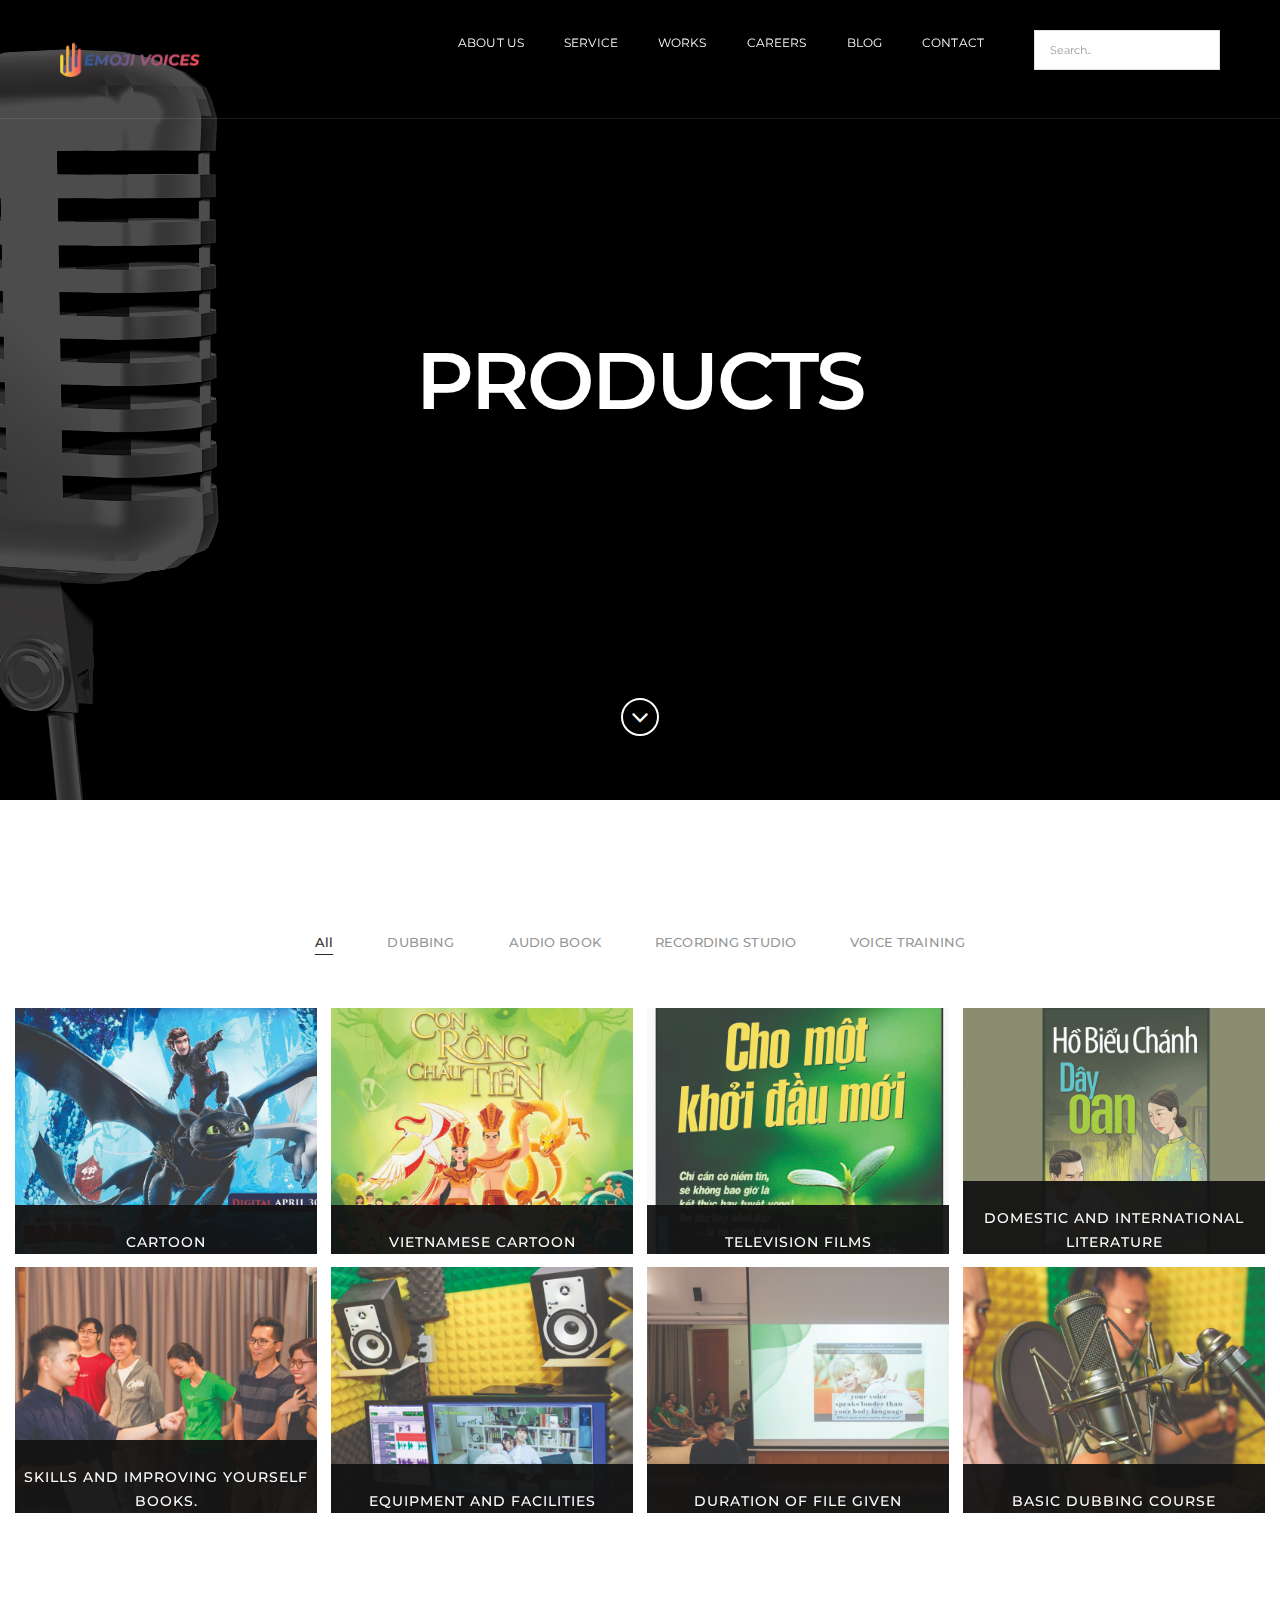
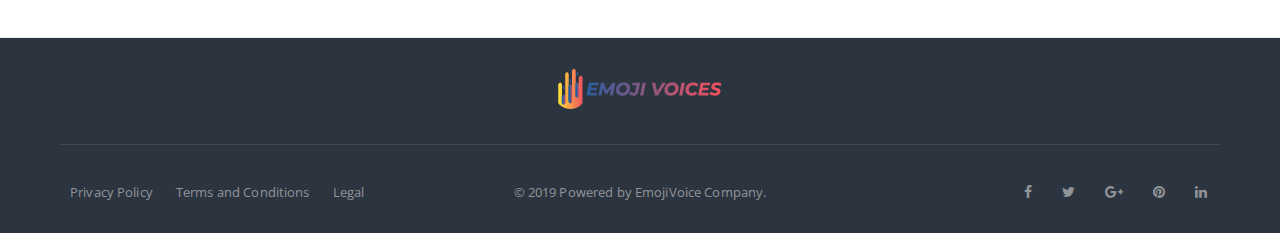
<file: works.html>
<!doctype html>
<html class="no-js" lang="en">
    <head>
        <meta charset="utf-8">
        <meta http-equiv="X-UA-Compatible" content="IE=edge">
        <meta name="viewport" content="width=device-width,initial-scale=1.0,maximum-scale=1" />
        <!-- title -->
        <title>Products - Emoji Voices Company</title>
        <meta name="description" content="lgdescription" />
        <meta name="keywords" content="lgkeywords" />
        <meta name="author" content="lgauthor">
        <!-- favicon -->
        <link rel="shortcut icon" href="favicon.png">
        <!-- animation -->
        <link rel="stylesheet" href="css/animate.css" />
        <!-- bootstrap -->
        <link rel="stylesheet" href="css/bootstrap.min.css" />
        <!-- font-awesome icon -->
        <link rel="stylesheet" href="css/font-awesome.min.css" />
        <!-- themify-icons -->
        <link rel="stylesheet" href="css/themify-icons.css" />
        <!-- owl carousel -->
        <link rel="stylesheet" href="css/owl.transitions.css" />
        <link rel="stylesheet" href="css/owl.carousel.css" />
        <!-- magnific popup -->
        <link rel="stylesheet" href="css/magnific-popup.css" />
        <!-- base -->
        <link rel="stylesheet" href="css/base.css" />
        <!-- elements -->
        <link rel="stylesheet" href="css/elements.css" />
        <!-- responsive -->
        <link rel="stylesheet" href="css/responsive.css" />
        <link rel="stylesheet" href="css/export.css" />
        <!--[if IE 9]>
        <link rel="stylesheet" type="text/css" href="css/ie.css" />
        <![endif]-->
        <!--[if IE]>
            <script src="js/html5shiv.min.js"></script>
        <![endif]-->
    </head>
    <body>
<div id="page" class="page">
            

            
<header class="header-black" id="header-section2">
                <!-- nav -->
                <nav class="navigation-menu navbar bg-black tz-header-bg no-margin alt-font dark-header  shrink-nav-sticky is-sticky header-border-light shrink-transparent-header-dark is-transparent" style="background-color: rgb(0, 0, 0); border-color: rgb(112, 112, 112) rgb(112, 112, 112) rgba(255, 255, 255, 0.1);" id="ui-id-18">
                    <div class="container navigation-menu">
                        <div class="row">
                            <!-- logo -->
                            <div class="col-md-3 col-sm-4 col-xs-9">
                                <a href="index.html" target="_blank" class="inner-link"><img alt="" src="theme/uploads/images/1560673246.LOGO_FINAL_16062019-02.png" data-img-size="(W)163px X (H)40px" style="border-radius: 0px; border-color: rgb(78, 78, 78); border-style: none; border-width: 1px !important;" id="ui-id-12"></a>
                            </div>
                            <!-- end logo -->
                            <div class="col-md-9 col-sm-8 col-xs-3 position-inherit">
                                <button data-target="#bs-example-navbar-collapse-1" data-toggle="collapse" class="navbar-toggle collapsed" type="button">
                                    <span class="sr-only">Toggle navigation</span>
                                    <span class="icon-bar"></span>
                                    <span class="icon-bar"></span>
                                    <span class="icon-bar"></span>
                                </button>
                                <div id="bs-example-navbar-collapse-1" class="collapse navbar-collapse pull-right">
                                    <ul class="nav navbar-nav">
                                        <li class="propClone"><a class="inner-link text-white" href="aboutus.html" target="_blank" style="color: rgb(255, 255, 255); background-color: rgba(0, 0, 0, 0); border-color: rgb(255, 255, 255) rgb(255, 255, 255) rgba(0, 0, 0, 0); font-size: 12px; font-weight: 400; font-family: Montserrat, sans-serif; text-transform: none;" id="ui-id-28">ABOUT US</a></li>
                                        <li class="propClone"><a class="inner-link text-white" href="service.html" target="_blank" style="background-color: rgba(0, 0, 0, 0); border-color: rgb(255, 255, 255) rgb(255, 255, 255) rgba(0, 0, 0, 0); font-size: 12px; text-transform: none; color: rgb(255, 255, 255) !important; font-weight: 400 !important; font-family: Montserrat, sans-serif !important;" id="ui-id-31">SERVICE</a></li>
                                        <li class="propClone"><a class="inner-link text-white" href="#portfolios-section2" style="color: rgb(255, 255, 255); background-color: rgba(0, 0, 0, 0); border-color: rgb(0, 0, 0); font-size: 12px; font-weight: 400; font-family: Montserrat, sans-serif; text-transform: none;" id="ui-id-32">WORKS</a></li>
                                         <li class="propClone"><a class="inner-link text-white" href="careers.html" target="_blank" style="background-color: rgba(0, 0, 0, 0); border-color: rgb(255, 255, 255) rgb(255, 255, 255) rgba(0, 0, 0, 0); font-size: 12px; text-transform: none; color: rgb(255, 255, 255) !important; font-weight: 400 !important; font-family: Montserrat, sans-serif !important;" id="ui-id-33">CAREERS</a></li>
                                        <li class="propClone sm-no-border"><a class="inner-link text-white" href="news.html" target="_blank" style="color: rgb(255, 255, 255); background-color: rgba(0, 0, 0, 0); border-color: rgb(255, 255, 255) rgb(255, 255, 255) rgba(0, 0, 0, 0); font-size: 12px; font-weight: 400; font-family: Montserrat, sans-serif; text-transform: none;" id="ui-id-34">BLOG</a></li>
                                        <li class="propClone sm-no-border"><a class="inner-link text-white" href="contact.html" target="_blank" style="background-color: rgba(0, 0, 0, 0); border-color: rgb(255, 255, 255) rgb(255, 255, 255) rgba(0, 0, 0, 0); font-size: 12px; text-transform: none; color: rgb(255, 255, 255) !important; font-weight: 400 !important; font-family: Montserrat, sans-serif !important;" id="ui-id-35">CONTACT</a></li>
                                        <li class="nav-button propClone sm-no-margin-tb float-left btn-medium"><input type="text" placeholder="Search.."></li>
                                    </ul>
                                </div>
                            </div>
                        </div>
                    </div>
                </nav> 
                <!-- end nav -->
            </header><section class="no-padding xs-padding-50px-tb position-relative cover-background tz-builder-bg-image border-none hero-style9" id="hero-section11" data-img-size="(W)1920px X (H)800px" style="padding-top: 0px; padding-bottom: 0px; background-image: linear-gradient(rgba(0, 0, 0, 0.7), rgba(0, 0, 0, 0.7)), url('theme/uploads/images/1561895303.Product_Pic.png');">
<div class="container one-fourth-screen position-relative">
<div class="row">

<div class="slider-typography xs-position-static text-center xs-padding-ten">
<div class="slider-text-middle-main">
<div class="slider-text-middle text-left">
<div class="col-md-8 col-sm-10 col-xs-12 center-col text-center">
<h1 class="sm-title-extra-large-5 alt-font xs-title-extra-large-3 title-extra-large-6 line-height-55 text-white font-weight-600 letter-spacing-minus-2 tz-text margin-nine-bottom sm-margin-six-bottom margin-lr-auto">PRODUCTS</h1>
<div class="text-white text-extra-large xs-text-extra-large width-80 xs-width-90 margin-lr-auto tz-text"><p>
</p></div>
</div>
</div>
</div>
</div>


<div class="back-down text-center">
<a class="border-2-white border-radius-50 display-inline-block" href="#portfolios-section2"><i class="fa text-white tz-icon-color title-large fa-angle-down" aria-hidden="true" id="ui-id-44" style="color: rgb(255, 255, 255); font-size: 28px; background-color: rgba(0, 0, 0, 0);"></i></a>
</div>

</div>
</div>
</section><section class="bg-white builder-bg padding-110px-tb xs-padding-60px-tb" id="portfolios-section2" style="background-color:rgb(255, 255, 255);padding-top:50px !important;padding-bottom:110px;padding-left:0px;padding-right:0px;border-color:rgb(112, 112, 112) rgb(112, 112, 112) rgb(236, 236, 236);" src="theme/uploads/images/1561894396.w5.jpg">
<div class="container">
<div class="row">

<div class="col-md-12 col-sm-12 col-xs-12 text-center">
<h2 class="section-title-large sm-section-title-medium xs-section-title-large text-dark-gray font-weight-600 alt-font margin-three-bottom xs-margin-fifteen-bottom tz-text" id="tz-slider-text228"></h2>
<div class="text-medium width-60 margin-lr-auto md-width-70 sm-width-100 tz-text margin-thirteen-bottom xs-margin-nineteen-bottom" id="tz-slider-text229"></div>
</div>

<div class="col-md-12 col-sm-12 col-xs-12 margin-six-bottom xs-margin-twelve-bottom text-center">

<ul class="portfolio-filter nav nav-tabs tab-style3 border-none alt-font font-weight-500">
<li class="propClone active">
<a href="#" data-filter="*" id="tz-slider-text230" class="tz-text">All</a>
</li>
<li class="propClone">
<a href="#" data-filter=".magento" id="tz-slider-text231" class="tz-text">DUBBING</a>
</li>
<li class="propClone">
<a href="#" data-filter=".jquery" id="tz-slider-text232" class="tz-text">AUDIO BOOK</a>
</li>
<li class="propClone">
<a href="#" data-filter=".wordpress" id="tz-slider-text233" class="tz-text">RECORDING STUDIO</a>
</li>
<li class="propClone">
<a href="#" data-filter=".html" id="tz-slider-text234" class="tz-text">VOICE TRAINING</a>
</li>
</ul>

</div>
</div>
</div>
<div class="container-fluid">
<div class="row">
<div class="work-4col wide work-with-title gutter">
<div class="col-lg-12 col-md-12 col-sm-12 col-xs-12">
<div class="overflow-hidden grid-gallery">
<div class="tab-content">
<ul class="masonry-items grid work-gallery grid">

<li class="html jquery xs-no-padding">
<figure>
<div class="gallery-img lightbox-gallery">
<a href="theme/uploads/images/1561893751.w3.jpg" title=""><img src="theme/uploads/images/1561893751.w3.jpg" id="tz-bg-88" data-img-size="(W)800px X (H)650px" alt="" style="border-top-left-radius:0px;border-top-right-radius:0px;border-bottom-left-radius:0px;border-bottom-right-radius:0px;border-color:rgb(78, 78, 78);border-style:none;border-width:1px !important;"></a>
</div>
<figcaption>
<h3 class="text-medium alt-font letter-spacing-1 tz-text text-white" id="tz-h3-text1">CARTOON</h3>
<div class="text-small2 letter-spacing-1 text-gray tz-text" id="tz-text-title1"> <p>
</p> </div>
</figcaption>
</figure>
</li>


<li class="magento wordpress xs-no-padding">
<figure>
<div class="gallery-img lightbox-gallery">
<a href="theme/uploads/images/1561893871.w8.jpg" title=""><img src="theme/uploads/images/1561893871.w8.jpg" id="tz-bg-89" data-img-size="(W)800px X (H)650px" alt="" style="border-top-left-radius:0px;border-top-right-radius:0px;border-bottom-left-radius:0px;border-bottom-right-radius:0px;border-color:rgb(78, 78, 78);border-style:none;border-width:1px !important;"></a>
</div>
<figcaption>
<h3 class="text-medium alt-font letter-spacing-1 tz-text text-white" id="tz-h3-text2">VIETNAMESE CARTOON</h3>
<div class="text-small2 letter-spacing-1 text-gray tz-text" id="tz-text-title2"> <p>
</p> </div>
</figcaption>
</figure>
</li>


<li class="jquery xs-no-padding">
<figure>
<div class="gallery-img lightbox-gallery">
<a href="theme/uploads/images/1561893957.w6.jpg" title=""><img src="theme/uploads/images/1561893957.w6.jpg" id="tz-bg-90" data-img-size="(W)800px X (H)650px" alt="" style="border-top-left-radius:0px;border-top-right-radius:0px;border-bottom-left-radius:0px;border-bottom-right-radius:0px;border-color:rgb(78, 78, 78);border-style:none;border-width:1px !important;"></a>
</div>
<figcaption>
<h3 class="text-medium alt-font letter-spacing-1 tz-text text-white" id="tz-h3-text3">TELEVISION FILMS</h3>
<div class="text-small2 letter-spacing-1 text-gray tz-text" id="tz-text-title3"> <p>
</p> </div>
</figcaption>
</figure>
</li>


<li class="html magento jquery xs-no-padding">
<figure>
<div class="gallery-img lightbox-gallery">
<a href="theme/uploads/images/1561894018.w7.jpg" title=""><img src="theme/uploads/images/1561894018.w7.jpg" id="tz-bg-91" data-img-size="(W)800px X (H)650px" alt="" style="border-top-left-radius:0px;border-top-right-radius:0px;border-bottom-left-radius:0px;border-bottom-right-radius:0px;border-color:rgb(78, 78, 78);border-style:none;border-width:1px !important;"></a>
</div>
<figcaption>
<h3 class="text-medium alt-font letter-spacing-1 tz-text text-white" id="tz-h3-text4">DOMESTIC AND INTERNATIONAL LITERATURE</h3>
<div class="text-small2 letter-spacing-1 text-gray tz-text" id="tz-text-title4"> <p>
</p> </div>
</figcaption>
</figure>
</li>


<li class="html wordpress magento xs-no-padding">
<figure>
<div class="gallery-img lightbox-gallery">
<a href="theme/uploads/images/1561894094.w1.jpg" title=""><img src="theme/uploads/images/1561894094.w1.jpg" id="tz-bg-92" data-img-size="(W)800px X (H)650px" alt="" style="border-top-left-radius:0px;border-top-right-radius:0px;border-bottom-left-radius:0px;border-bottom-right-radius:0px;border-color:rgb(78, 78, 78);border-style:none;border-width:1px !important;"></a>
</div>
<figcaption>
<h3 class="text-medium alt-font letter-spacing-1 tz-text text-white" id="tz-h3-text5">SKILLS AND IMPROVING YOURSELF BOOKS.</h3>
<div class="text-small2 letter-spacing-1 text-gray tz-text" id="tz-text-title5"> <p>
</p> </div>
</figcaption>
</figure>
</li>


<li class="wordpress html xs-no-padding">
<figure>
<div class="gallery-img lightbox-gallery">
<a href="theme/uploads/images/1561894172.w4.jpg" title=""><img src="theme/uploads/images/1561894172.w4.jpg" id="tz-bg-93" data-img-size="(W)800px X (H)650px" alt="" style="border-top-left-radius:0px;border-top-right-radius:0px;border-bottom-left-radius:0px;border-bottom-right-radius:0px;border-color:rgb(78, 78, 78);border-style:none;border-width:1px !important;"></a>
</div>
<figcaption>
<h3 class="text-medium alt-font letter-spacing-1 tz-text text-white" id="tz-h3-text6">EQUIPMENT AND FACILITIES</h3>
<div class="text-small2 letter-spacing-1 text-gray tz-text" id="tz-text-title6"> <p>
</p> </div>
</figcaption>
</figure>
</li>


 <li class="magento xs-no-padding">
<figure>
<div class="gallery-img lightbox-gallery">
<a href="theme/uploads/images/1561894216.w2.jpg" title=""><img src="theme/uploads/images/1561894216.w2.jpg" id="tz-bg-94" data-img-size="(W)800px X (H)650px" alt="" style="border-top-left-radius:0px;border-top-right-radius:0px;border-bottom-left-radius:0px;border-bottom-right-radius:0px;border-color:rgb(78, 78, 78);border-style:none;border-width:1px !important;"></a>
</div>
<figcaption>
<h3 class="text-medium alt-font letter-spacing-1 tz-text text-white" id="tz-h3-text7">DURATION OF FILE GIVEN</h3>
<div class="text-small2 letter-spacing-1 text-gray tz-text" id="tz-text-title7"> <p>
</p> </div>
</figcaption>
</figure>
</li>


<li class="wordpress jquery xs-no-padding">
<figure>
<div class="gallery-img lightbox-gallery">
<a href="theme/uploads/images/1561894257.w5.jpg" title=""><img src="theme/uploads/images/1561894257.w5.jpg" id="tz-bg-95" data-img-size="(W)800px X (H)650px" alt="" style="border-top-left-radius:0px;border-top-right-radius:0px;border-bottom-left-radius:0px;border-bottom-right-radius:0px;border-color:rgb(78, 78, 78);border-style:none;border-width:1px !important;"></a>
</div>
<figcaption>
<h3 class="text-medium alt-font letter-spacing-1 tz-text text-white" id="tz-h3-text8">BASIC DUBBING COURSE</h3>
<div class="text-small2 letter-spacing-1 text-gray tz-text" id="tz-text-title8"> <p>
</p> </div>
</figcaption>
</figure>
</li>

</ul>
</div>
</div>
</div>
</div>
</div>
</div>
</section><footer id="footer-section15" class="bg-dark-blue builder-bg padding-60px-tb xs-padding-40px-tb" style="background-color: rgb(44, 53, 63); padding-left: 0px; padding-right: 0px; border-color: rgb(112, 112, 112); padding-top: 30px !important; padding-bottom: 30px !important;">
<div class="container">
<div class="row">

<div class="col-lg-12 col-md-12 col-sm-12 col-xs-12 text-center sm-text-center sm-margin-two-bottom margin-one-bottom">
<div class="padding-five-bottom border-bottom-light tz-border">
<a href="#home"  class="inner-link"><img src="theme/uploads/images/1560686815.LOGO_FINAL_16062019-02.png" data-img-size="(W)163px X (H)40px" alt="" id="ui-id-21" style="border-radius: 0px; border-color: rgb(78, 78, 78); border-style: none; border-width: 1px !important;"></a>
</div>
</div>

</div>
<div class="row equalize">

<div class="col-lg-4 col-md-6 col-sm-6 col-xs-12 margin-three-top sm-margin-five-bottom text-left sm-text-center display-table" style="">
<div class="display-table-cell-vertical-middle">
<ul class="links-inline">
<li><a class="tz-text text-blue-gray" href="#">Privacy Policy</a></li>
<li><a class="tz-text text-blue-gray" href="#">Terms and Conditions</a></li>
<li><a class="tz-text text-blue-gray" href="#">Legal</a></li>
</ul>
</div>
</div>

<div class="col-lg-4 col-md-6 col-sm-6 col-xs-12 text-center md-text-right sm-text-center margin-three-top display-table" style="">
<div class="display-table-cell-vertical-middle">
<div class="tz-text text-blue-gray"><p class="no-margin-bottom">© 2019 Powered by EmojiVoice Company.</p></div>
</div>
</div>
<div class="col-lg-4 col-md-12 col-sm-12 col-xs-12 text-right margin-three-top md-text-center sm-text-center display-table md-margin-five-top" style="">
 <div class="display-table-cell-vertical-middle social icon-extra-small">
<a class="margin-six no-margin-tb text-blue-gray" href="#">
<i class="fa fa-facebook tz-icon-color"></i>
</a>
<a class="no-margin-tb margin-six text-blue-gray" href="#">
<i class="fa fa-twitter tz-icon-color"></i>
</a>
<a class="no-margin-tb margin-six text-blue-gray" href="#">
<i class="fa fa-google-plus tz-icon-color"></i>
</a>
<a class="no-margin-tb margin-six text-blue-gray" href="#">
<i class="fa fa-pinterest tz-icon-color"></i>
</a>
<a class="no-margin-tb margin-six text-blue-gray" href="#">
<i class="fa fa-linkedin tz-icon-color"></i>
</a>
</div>
</div>
</div>
</div>
</footer></div>

<script type="text/javascript" src="theme/js/jquery.min.js"></script>
<script type="text/javascript" src="theme/js/jquery.appear.js"></script>
<script type="text/javascript" src="theme/js/smooth-scroll.js"></script>
<script type="text/javascript" src="theme/js/bootstrap.min.js"></script>

<script type="text/javascript" src="theme/js/wow.min.js"></script>

<script type="text/javascript" src="theme/js/owl.carousel.min.js"></script>

<script type="text/javascript" src="theme/js/imagesloaded.pkgd.min.js"></script>

<script type="text/javascript" src="theme/js/jquery.isotope.min.js"></script>

<script type="text/javascript" src="theme/js/jquery.magnific-popup.min.js"></script>

<script type="text/javascript" src="theme/js/jquery.nav.js"></script>

<script type="text/javascript" src="theme/js/equalize.min.js"></script>

<script type="text/javascript" src="theme/js/jquery.fitvids.js"></script>

<script type="text/javascript" src="theme/js/jquery.countTo.js"></script>

<script type="text/javascript" src="theme/js/counter.js"></script>

<script type="text/javascript" src="theme/js/twitterFetcher_min.js"></script>

<script type="text/javascript" src="theme/js/main.js"></script>


<script type="text/javascript" src="theme/js/export.js"></script>    </body>
</html>
</file>
<file: css/themify-icons.css>
@font-face {
	font-family: 'themify';
	src:url('../fonts/themify.eot?-fvbane');
	src:url('../fonts/themify.eot?#iefix-fvbane') format('embedded-opentype'),
		url('../fonts/themify.woff?-fvbane') format('woff'),
		url('../fonts/themify.ttf?-fvbane') format('truetype'),
		url('../fonts/themify.svg?-fvbane#themify') format('svg');
	font-weight: normal;
	font-style: normal;
}

[class^="ti-"], [class*=" ti-"] {
	font-family: 'themify';
	speak: none;
	font-style: normal;
	font-weight: normal;
	font-variant: normal;
	text-transform: none;
	line-height: 1;

	/* Better Font Rendering =========== */
	-webkit-font-smoothing: antialiased;
	-moz-osx-font-smoothing: grayscale;
}

.ti-wand:before {
	content: "\e600";
}
.ti-volume:before {
	content: "\e601";
}
.ti-user:before {
	content: "\e602";
}
.ti-unlock:before {
	content: "\e603";
}
.ti-unlink:before {
	content: "\e604";
}
.ti-trash:before {
	content: "\e605";
}
.ti-thought:before {
	content: "\e606";
}
.ti-target:before {
	content: "\e607";
}
.ti-tag:before {
	content: "\e608";
}
.ti-tablet:before {
	content: "\e609";
}
.ti-star:before {
	content: "\e60a";
}
.ti-spray:before {
	content: "\e60b";
}
.ti-signal:before {
	content: "\e60c";
}
.ti-shopping-cart:before {
	content: "\e60d";
}
.ti-shopping-cart-full:before {
	content: "\e60e";
}
.ti-settings:before {
	content: "\e60f";
}
.ti-search:before {
	content: "\e610";
}
.ti-zoom-in:before {
	content: "\e611";
}
.ti-zoom-out:before {
	content: "\e612";
}
.ti-cut:before {
	content: "\e613";
}
.ti-ruler:before {
	content: "\e614";
}
.ti-ruler-pencil:before {
	content: "\e615";
}
.ti-ruler-alt:before {
	content: "\e616";
}
.ti-bookmark:before {
	content: "\e617";
}
.ti-bookmark-alt:before {
	content: "\e618";
}
.ti-reload:before {
	content: "\e619";
}
.ti-plus:before {
	content: "\e61a";
}
.ti-pin:before {
	content: "\e61b";
}
.ti-pencil:before {
	content: "\e61c";
}
.ti-pencil-alt:before {
	content: "\e61d";
}
.ti-paint-roller:before {
	content: "\e61e";
}
.ti-paint-bucket:before {
	content: "\e61f";
}
.ti-na:before {
	content: "\e620";
}
.ti-mobile:before {
	content: "\e621";
}
.ti-minus:before {
	content: "\e622";
}
.ti-medall:before {
	content: "\e623";
}
.ti-medall-alt:before {
	content: "\e624";
}
.ti-marker:before {
	content: "\e625";
}
.ti-marker-alt:before {
	content: "\e626";
}
.ti-arrow-up:before {
	content: "\e627";
}
.ti-arrow-right:before {
	content: "\e628";
}
.ti-arrow-left:before {
	content: "\e629";
}
.ti-arrow-down:before {
	content: "\e62a";
}
.ti-lock:before {
	content: "\e62b";
}
.ti-location-arrow:before {
	content: "\e62c";
}
.ti-link:before {
	content: "\e62d";
}
.ti-layout:before {
	content: "\e62e";
}
.ti-layers:before {
	content: "\e62f";
}
.ti-layers-alt:before {
	content: "\e630";
}
.ti-key:before {
	content: "\e631";
}
.ti-import:before {
	content: "\e632";
}
.ti-image:before {
	content: "\e633";
}
.ti-heart:before {
	content: "\e634";
}
.ti-heart-broken:before {
	content: "\e635";
}
.ti-hand-stop:before {
	content: "\e636";
}
.ti-hand-open:before {
	content: "\e637";
}
.ti-hand-drag:before {
	content: "\e638";
}
.ti-folder:before {
	content: "\e639";
}
.ti-flag:before {
	content: "\e63a";
}
.ti-flag-alt:before {
	content: "\e63b";
}
.ti-flag-alt-2:before {
	content: "\e63c";
}
.ti-eye:before {
	content: "\e63d";
}
.ti-export:before {
	content: "\e63e";
}
.ti-exchange-vertical:before {
	content: "\e63f";
}
.ti-desktop:before {
	content: "\e640";
}
.ti-cup:before {
	content: "\e641";
}
.ti-crown:before {
	content: "\e642";
}
.ti-comments:before {
	content: "\e643";
}
.ti-comment:before {
	content: "\e644";
}
.ti-comment-alt:before {
	content: "\e645";
}
.ti-close:before {
	content: "\e646";
}
.ti-clip:before {
	content: "\e647";
}
.ti-angle-up:before {
	content: "\e648";
}
.ti-angle-right:before {
	content: "\e649";
}
.ti-angle-left:before {
	content: "\e64a";
}
.ti-angle-down:before {
	content: "\e64b";
}
.ti-check:before {
	content: "\e64c";
}
.ti-check-box:before {
	content: "\e64d";
}
.ti-camera:before {
	content: "\e64e";
}
.ti-announcement:before {
	content: "\e64f";
}
.ti-brush:before {
	content: "\e650";
}
.ti-briefcase:before {
	content: "\e651";
}
.ti-bolt:before {
	content: "\e652";
}
.ti-bolt-alt:before {
	content: "\e653";
}
.ti-blackboard:before {
	content: "\e654";
}
.ti-bag:before {
	content: "\e655";
}
.ti-move:before {
	content: "\e656";
}
.ti-arrows-vertical:before {
	content: "\e657";
}
.ti-arrows-horizontal:before {
	content: "\e658";
}
.ti-fullscreen:before {
	content: "\e659";
}
.ti-arrow-top-right:before {
	content: "\e65a";
}
.ti-arrow-top-left:before {
	content: "\e65b";
}
.ti-arrow-circle-up:before {
	content: "\e65c";
}
.ti-arrow-circle-right:before {
	content: "\e65d";
}
.ti-arrow-circle-left:before {
	content: "\e65e";
}
.ti-arrow-circle-down:before {
	content: "\e65f";
}
.ti-angle-double-up:before {
	content: "\e660";
}
.ti-angle-double-right:before {
	content: "\e661";
}
.ti-angle-double-left:before {
	content: "\e662";
}
.ti-angle-double-down:before {
	content: "\e663";
}
.ti-zip:before {
	content: "\e664";
}
.ti-world:before {
	content: "\e665";
}
.ti-wheelchair:before {
	content: "\e666";
}
.ti-view-list:before {
	content: "\e667";
}
.ti-view-list-alt:before {
	content: "\e668";
}
.ti-view-grid:before {
	content: "\e669";
}
.ti-uppercase:before {
	content: "\e66a";
}
.ti-upload:before {
	content: "\e66b";
}
.ti-underline:before {
	content: "\e66c";
}
.ti-truck:before {
	content: "\e66d";
}
.ti-timer:before {
	content: "\e66e";
}
.ti-ticket:before {
	content: "\e66f";
}
.ti-thumb-up:before {
	content: "\e670";
}
.ti-thumb-down:before {
	content: "\e671";
}
.ti-text:before {
	content: "\e672";
}
.ti-stats-up:before {
	content: "\e673";
}
.ti-stats-down:before {
	content: "\e674";
}
.ti-split-v:before {
	content: "\e675";
}
.ti-split-h:before {
	content: "\e676";
}
.ti-smallcap:before {
	content: "\e677";
}
.ti-shine:before {
	content: "\e678";
}
.ti-shift-right:before {
	content: "\e679";
}
.ti-shift-left:before {
	content: "\e67a";
}
.ti-shield:before {
	content: "\e67b";
}
.ti-notepad:before {
	content: "\e67c";
}
.ti-server:before {
	content: "\e67d";
}
.ti-quote-right:before {
	content: "\e67e";
}
.ti-quote-left:before {
	content: "\e67f";
}
.ti-pulse:before {
	content: "\e680";
}
.ti-printer:before {
	content: "\e681";
}
.ti-power-off:before {
	content: "\e682";
}
.ti-plug:before {
	content: "\e683";
}
.ti-pie-chart:before {
	content: "\e684";
}
.ti-paragraph:before {
	content: "\e685";
}
.ti-panel:before {
	content: "\e686";
}
.ti-package:before {
	content: "\e687";
}
.ti-music:before {
	content: "\e688";
}
.ti-music-alt:before {
	content: "\e689";
}
.ti-mouse:before {
	content: "\e68a";
}
.ti-mouse-alt:before {
	content: "\e68b";
}
.ti-money:before {
	content: "\e68c";
}
.ti-microphone:before {
	content: "\e68d";
}
.ti-menu:before {
	content: "\e68e";
}
.ti-menu-alt:before {
	content: "\e68f";
}
.ti-map:before {
	content: "\e690";
}
.ti-map-alt:before {
	content: "\e691";
}
.ti-loop:before {
	content: "\e692";
}
.ti-location-pin:before {
	content: "\e693";
}
.ti-list:before {
	content: "\e694";
}
.ti-light-bulb:before {
	content: "\e695";
}
.ti-Italic:before {
	content: "\e696";
}
.ti-info:before {
	content: "\e697";
}
.ti-infinite:before {
	content: "\e698";
}
.ti-id-badge:before {
	content: "\e699";
}
.ti-hummer:before {
	content: "\e69a";
}
.ti-home:before {
	content: "\e69b";
}
.ti-help:before {
	content: "\e69c";
}
.ti-headphone:before {
	content: "\e69d";
}
.ti-harddrives:before {
	content: "\e69e";
}
.ti-harddrive:before {
	content: "\e69f";
}
.ti-gift:before {
	content: "\e6a0";
}
.ti-game:before {
	content: "\e6a1";
}
.ti-filter:before {
	content: "\e6a2";
}
.ti-files:before {
	content: "\e6a3";
}
.ti-file:before {
	content: "\e6a4";
}
.ti-eraser:before {
	content: "\e6a5";
}
.ti-envelope:before {
	content: "\e6a6";
}
.ti-download:before {
	content: "\e6a7";
}
.ti-direction:before {
	content: "\e6a8";
}
.ti-direction-alt:before {
	content: "\e6a9";
}
.ti-dashboard:before {
	content: "\e6aa";
}
.ti-control-stop:before {
	content: "\e6ab";
}
.ti-control-shuffle:before {
	content: "\e6ac";
}
.ti-control-play:before {
	content: "\e6ad";
}
.ti-control-pause:before {
	content: "\e6ae";
}
.ti-control-forward:before {
	content: "\e6af";
}
.ti-control-backward:before {
	content: "\e6b0";
}
.ti-cloud:before {
	content: "\e6b1";
}
.ti-cloud-up:before {
	content: "\e6b2";
}
.ti-cloud-down:before {
	content: "\e6b3";
}
.ti-clipboard:before {
	content: "\e6b4";
}
.ti-car:before {
	content: "\e6b5";
}
.ti-calendar:before {
	content: "\e6b6";
}
.ti-book:before {
	content: "\e6b7";
}
.ti-bell:before {
	content: "\e6b8";
}
.ti-basketball:before {
	content: "\e6b9";
}
.ti-bar-chart:before {
	content: "\e6ba";
}
.ti-bar-chart-alt:before {
	content: "\e6bb";
}
.ti-back-right:before {
	content: "\e6bc";
}
.ti-back-left:before {
	content: "\e6bd";
}
.ti-arrows-corner:before {
	content: "\e6be";
}
.ti-archive:before {
	content: "\e6bf";
}
.ti-anchor:before {
	content: "\e6c0";
}
.ti-align-right:before {
	content: "\e6c1";
}
.ti-align-left:before {
	content: "\e6c2";
}
.ti-align-justify:before {
	content: "\e6c3";
}
.ti-align-center:before {
	content: "\e6c4";
}
.ti-alert:before {
	content: "\e6c5";
}
.ti-alarm-clock:before {
	content: "\e6c6";
}
.ti-agenda:before {
	content: "\e6c7";
}
.ti-write:before {
	content: "\e6c8";
}
.ti-window:before {
	content: "\e6c9";
}
.ti-widgetized:before {
	content: "\e6ca";
}
.ti-widget:before {
	content: "\e6cb";
}
.ti-widget-alt:before {
	content: "\e6cc";
}
.ti-wallet:before {
	content: "\e6cd";
}
.ti-video-clapper:before {
	content: "\e6ce";
}
.ti-video-camera:before {
	content: "\e6cf";
}
.ti-vector:before {
	content: "\e6d0";
}
.ti-themify-logo:before {
	content: "\e6d1";
}
.ti-themify-favicon:before {
	content: "\e6d2";
}
.ti-themify-favicon-alt:before {
	content: "\e6d3";
}
.ti-support:before {
	content: "\e6d4";
}
.ti-stamp:before {
	content: "\e6d5";
}
.ti-split-v-alt:before {
	content: "\e6d6";
}
.ti-slice:before {
	content: "\e6d7";
}
.ti-shortcode:before {
	content: "\e6d8";
}
.ti-shift-right-alt:before {
	content: "\e6d9";
}
.ti-shift-left-alt:before {
	content: "\e6da";
}
.ti-ruler-alt-2:before {
	content: "\e6db";
}
.ti-receipt:before {
	content: "\e6dc";
}
.ti-pin2:before {
	content: "\e6dd";
}
.ti-pin-alt:before {
	content: "\e6de";
}
.ti-pencil-alt2:before {
	content: "\e6df";
}
.ti-palette:before {
	content: "\e6e0";
}
.ti-more:before {
	content: "\e6e1";
}
.ti-more-alt:before {
	content: "\e6e2";
}
.ti-microphone-alt:before {
	content: "\e6e3";
}
.ti-magnet:before {
	content: "\e6e4";
}
.ti-line-double:before {
	content: "\e6e5";
}
.ti-line-dotted:before {
	content: "\e6e6";
}
.ti-line-dashed:before {
	content: "\e6e7";
}
.ti-layout-width-full:before {
	content: "\e6e8";
}
.ti-layout-width-default:before {
	content: "\e6e9";
}
.ti-layout-width-default-alt:before {
	content: "\e6ea";
}
.ti-layout-tab:before {
	content: "\e6eb";
}
.ti-layout-tab-window:before {
	content: "\e6ec";
}
.ti-layout-tab-v:before {
	content: "\e6ed";
}
.ti-layout-tab-min:before {
	content: "\e6ee";
}
.ti-layout-slider:before {
	content: "\e6ef";
}
.ti-layout-slider-alt:before {
	content: "\e6f0";
}
.ti-layout-sidebar-right:before {
	content: "\e6f1";
}
.ti-layout-sidebar-none:before {
	content: "\e6f2";
}
.ti-layout-sidebar-left:before {
	content: "\e6f3";
}
.ti-layout-placeholder:before {
	content: "\e6f4";
}
.ti-layout-menu:before {
	content: "\e6f5";
}
.ti-layout-menu-v:before {
	content: "\e6f6";
}
.ti-layout-menu-separated:before {
	content: "\e6f7";
}
.ti-layout-menu-full:before {
	content: "\e6f8";
}
.ti-layout-media-right-alt:before {
	content: "\e6f9";
}
.ti-layout-media-right:before {
	content: "\e6fa";
}
.ti-layout-media-overlay:before {
	content: "\e6fb";
}
.ti-layout-media-overlay-alt:before {
	content: "\e6fc";
}
.ti-layout-media-overlay-alt-2:before {
	content: "\e6fd";
}
.ti-layout-media-left-alt:before {
	content: "\e6fe";
}
.ti-layout-media-left:before {
	content: "\e6ff";
}
.ti-layout-media-center-alt:before {
	content: "\e700";
}
.ti-layout-media-center:before {
	content: "\e701";
}
.ti-layout-list-thumb:before {
	content: "\e702";
}
.ti-layout-list-thumb-alt:before {
	content: "\e703";
}
.ti-layout-list-post:before {
	content: "\e704";
}
.ti-layout-list-large-image:before {
	content: "\e705";
}
.ti-layout-line-solid:before {
	content: "\e706";
}
.ti-layout-grid4:before {
	content: "\e707";
}
.ti-layout-grid3:before {
	content: "\e708";
}
.ti-layout-grid2:before {
	content: "\e709";
}
.ti-layout-grid2-thumb:before {
	content: "\e70a";
}
.ti-layout-cta-right:before {
	content: "\e70b";
}
.ti-layout-cta-left:before {
	content: "\e70c";
}
.ti-layout-cta-center:before {
	content: "\e70d";
}
.ti-layout-cta-btn-right:before {
	content: "\e70e";
}
.ti-layout-cta-btn-left:before {
	content: "\e70f";
}
.ti-layout-column4:before {
	content: "\e710";
}
.ti-layout-column3:before {
	content: "\e711";
}
.ti-layout-column2:before {
	content: "\e712";
}
.ti-layout-accordion-separated:before {
	content: "\e713";
}
.ti-layout-accordion-merged:before {
	content: "\e714";
}
.ti-layout-accordion-list:before {
	content: "\e715";
}
.ti-ink-pen:before {
	content: "\e716";
}
.ti-info-alt:before {
	content: "\e717";
}
.ti-help-alt:before {
	content: "\e718";
}
.ti-headphone-alt:before {
	content: "\e719";
}
.ti-hand-point-up:before {
	content: "\e71a";
}
.ti-hand-point-right:before {
	content: "\e71b";
}
.ti-hand-point-left:before {
	content: "\e71c";
}
.ti-hand-point-down:before {
	content: "\e71d";
}
.ti-gallery:before {
	content: "\e71e";
}
.ti-face-smile:before {
	content: "\e71f";
}
.ti-face-sad:before {
	content: "\e720";
}
.ti-credit-card:before {
	content: "\e721";
}
.ti-control-skip-forward:before {
	content: "\e722";
}
.ti-control-skip-backward:before {
	content: "\e723";
}
.ti-control-record:before {
	content: "\e724";
}
.ti-control-eject:before {
	content: "\e725";
}
.ti-comments-smiley:before {
	content: "\e726";
}
.ti-brush-alt:before {
	content: "\e727";
}
.ti-youtube:before {
	content: "\e728";
}
.ti-vimeo:before {
	content: "\e729";
}
.ti-twitter:before {
	content: "\e72a";
}
.ti-time:before {
	content: "\e72b";
}
.ti-tumblr:before {
	content: "\e72c";
}
.ti-skype:before {
	content: "\e72d";
}
.ti-share:before {
	content: "\e72e";
}
.ti-share-alt:before {
	content: "\e72f";
}
.ti-rocket:before {
	content: "\e730";
}
.ti-pinterest:before {
	content: "\e731";
}
.ti-new-window:before {
	content: "\e732";
}
.ti-microsoft:before {
	content: "\e733";
}
.ti-list-ol:before {
	content: "\e734";
}
.ti-linkedin:before {
	content: "\e735";
}
.ti-layout-sidebar-2:before {
	content: "\e736";
}
.ti-layout-grid4-alt:before {
	content: "\e737";
}
.ti-layout-grid3-alt:before {
	content: "\e738";
}
.ti-layout-grid2-alt:before {
	content: "\e739";
}
.ti-layout-column4-alt:before {
	content: "\e73a";
}
.ti-layout-column3-alt:before {
	content: "\e73b";
}
.ti-layout-column2-alt:before {
	content: "\e73c";
}
.ti-instagram:before {
	content: "\e73d";
}
.ti-google:before {
	content: "\e73e";
}
.ti-github:before {
	content: "\e73f";
}
.ti-flickr:before {
	content: "\e740";
}
.ti-facebook:before {
	content: "\e741";
}
.ti-dropbox:before {
	content: "\e742";
}
.ti-dribbble:before {
	content: "\e743";
}
.ti-apple:before {
	content: "\e744";
}
.ti-android:before {
	content: "\e745";
}
.ti-save:before {
	content: "\e746";
}
.ti-save-alt:before {
	content: "\e747";
}
.ti-yahoo:before {
	content: "\e748";
}
.ti-wordpress:before {
	content: "\e749";
}
.ti-vimeo-alt:before {
	content: "\e74a";
}
.ti-twitter-alt:before {
	content: "\e74b";
}
.ti-tumblr-alt:before {
	content: "\e74c";
}
.ti-trello:before {
	content: "\e74d";
}
.ti-stack-overflow:before {
	content: "\e74e";
}
.ti-soundcloud:before {
	content: "\e74f";
}
.ti-sharethis:before {
	content: "\e750";
}
.ti-sharethis-alt:before {
	content: "\e751";
}
.ti-reddit:before {
	content: "\e752";
}
.ti-pinterest-alt:before {
	content: "\e753";
}
.ti-microsoft-alt:before {
	content: "\e754";
}
.ti-linux:before {
	content: "\e755";
}
.ti-jsfiddle:before {
	content: "\e756";
}
.ti-joomla:before {
	content: "\e757";
}
.ti-html5:before {
	content: "\e758";
}
.ti-flickr-alt:before {
	content: "\e759";
}
.ti-email:before {
	content: "\e75a";
}
.ti-drupal:before {
	content: "\e75b";
}
.ti-dropbox-alt:before {
	content: "\e75c";
}
.ti-css3:before {
	content: "\e75d";
}
.ti-rss:before {
	content: "\e75e";
}
.ti-rss-alt:before {
	content: "\e75f";
}
</file>
<file: css/elements.css>
@charset "utf-8";

/* ----------------------------------

Name: elements.css
Version: 1.0

----------------------------------

Table of Contents

    01. Navbar
    02. Header
    03. Hero Section
    04. Slider
    05. Feature Box
    06. Content
    07. Tab
    08. Team
    09. Title
    10. Pricing Table
    11. Contact
    12. Blog
    13. Subscribe
    14. Footer
    15. Call to Action
    16. Counter
    17. Clients
    18. Timer
    19. Testimonial
    20. Social Widget

*/


/* ===================================
    Navbar
====================================== */

.navbar {padding: 20px 0 20px; z-index: 999; width: 100%; border-radius: 0; border: 0;}
.navbar img {max-height:35px}
.navbar li {margin:13px 20px;}
.navbar li:last-child { margin-right: 0;}
.navbar li a {font-size: 12px; padding: 0;cursor: pointer !important; border-bottom: 1px solid transparent; }
.navbar li a:hover {opacity: 0.8;}
.navbar li a.active {opacity: 0.8;}
.navbar .nav-button { margin: 10px 0 8px 30px;}
.navbar .nav-button i {margin-right:5px}
.navbar .nav-button a { padding: 3px 17px 2px !important; border: 1px solid transparent; font-size: 10px}
.navbar-collapse { padding: 0;}
header .container { position: relative;}
header .row { align-items: center; display: flex; height: auto;}
.header-margin-top { margin-top: 86px; }
.navbar.shrink-nav.shrink { padding: 11px 0; border-bottom: 1px solid rgba(0,0,0,0.1) }
.header-margin-top-big { margin-top: 134px; }
.header-margin-top-medium { margin-top: 138px; }
.navbar.shrink-nav.shrink .header-bottom { padding: 11px 0;}

/* ===================================
    Header
====================================== */

/* header style 1 */
.header-style1 .nav-button .join-us {  border-color: #000000; border: 2px solid; background-color: transparent; color: #000000; padding: 1px 20px !important;}
.header-style1 .nav-button .join-us:hover { background: transparent;}
.header-style1 .nav-button:last-child { margin-left: 20px;}
.header-style1 .black-header.navbar li a { color: #ffffff;}
.header-style1 .black-header.navbar .nav-button .join-us { border: 2px solid #ffffff; background-color: transparent; color: #ffffff;}
.header-style1 .black-header .nav-button .join-us:hover { background: transparent;}

/* header style 2 */
.header-style2 .black-header li a, .header-style2 .black-header li a:before { color: #ffffff;}
.header-style2 li a:before { content: "\f111"; font-size: 6px; color: #959595; font-family: fontawesome; right: -23px; position: absolute; top: -1px}
.header-style2 li:last-child a:before { display: none;}

/* header style 3 */
.header-style3 .logo { border-bottom: 1px solid #eaeaea; padding-bottom: 20px; text-align: center; margin-bottom: 15px;}
.header-style3 .navbar-nav { width: 100%;}
.header-style3 .navbar li { display: inline-block; float: none; margin: 0 20px}
.header-style3 .navbar li a { font-weight: 400; color: #797979;}
.header-style3 .black-header.navbar li a { color: #ffffff;}
.header-style3 .black-header .logo { border-color: #2a2a2a;}

/* header style 4 */
.header-style4 .header-top { border-bottom: 1px solid #eaeaea; padding: 10px 0;}
.header-style4 .header-top .mail { color: #797979; font-size: 11px; float: left;}
.header-style4 .header-top .mail a, .header-style4 .white-header .header-bottom li a { color: #797979;}
.header-style4 .header-top a:hover { opacity: 0.5;}
.header-style4 .social a { margin: 0 13px; font-size: 14px; color: #797979;}
.header-style4 .social a:last-child {margin-right: 0}
.header-style4 .header-bottom { padding: 25px 0;}
.header-style4 .header-bottom li:last-child { margin-right: 0;}
.header-style4 .header-bottom li a { color: #fff; line-height: 19px;}
.header-style4 .header-bottom li a:before { content: "\f111"; font-size: 6px; color: #ffffff; font-family: fontawesome; right: -23px; position: absolute;}
.header-style4 .header-bottom li:last-child a:before { display: none;}
.header-style4 .white-header .header-top .mail, .header-style4 .white-header .header-top .mail a, .header-style4 .white-header .social a { color: #555555;}

/* header style 5 */
.header-style5 .social { float: right; margin: 12px 0 9px 30px;}
.header-style5 .social a { font-size: 14px; color: #242424; margin: 0 9px;}
.header-style5 .navbar li a {font-size: 11px;}
.header-style5 .social a:last-child { margin-right: 0;}
.header-style5 .social a:hover { opacity: 0.5;}
.header-style5 .black-header .social a { color: #ffffff;}
.header-style5 .black-header.navbar li a { color: #ffffff;}

/* header style 6 */
.header-style6 .navbar { border-bottom: 1px solid rgba(255, 255, 255, 0.1); position: absolute;}
.header-style6 .navbar li a { color: #ffffff;}
.header-style6 h1 { line-height: 60px;}
.header-style6 .application-mobile { position: absolute; float: right; right: 0; bottom: 0;}

/* header style 7 */
.header-style7 .navbar { border-bottom: 1px solid rgba(255, 255, 255, 0.1); position: absolute;}
.header-style7 .navbar li a { color: #fff; line-height: 24px;}
.header-style7 .date {display: inline-block; margin-bottom: 30px; padding: 3px 20px;}
.header-style7 .header-banner .counter-content{height: 110px; width: 110px; background: #fff; display: inline-block; border-radius: 50%; padding: 28px 0; vertical-align: top; margin-right: 15px;}
.header-style7 .navbar .nav-button a { background-color: transparent; border: 2px solid #fff !important;}
.event-counter .counter-box { height: 150px; width: 150px; background: rgba(0,0,0,.4); display: inline-block; border-radius: 50%; padding: 38px 0; vertical-align: top; margin-right: 20px; text-align: center;}
.event-counter .counter-box .number { display: block; color: #fff; font-weight: 300; font-size: 50px; line-height: 55px; letter-spacing:-1px}
.event-counter .counter-box span { color: #fff; font-weight: 600; font-size: 13px; line-height: 24px; text-transform: uppercase;}

/* header style 8 */
.header-style8 .navbar { padding: 20px 40px; position: absolute;}
.header-style8 .shrink-transparent-header-dark.shrink { padding: 11px 40px;}
.header-style8 .navbar .nav-button a { background-color: #ffffff; color: #000000;}
.header-style8 .one-fourth-screen { min-height: 750px;}
.header-style8 .navbar li a { color: #ffffff;}
.header-style8 .header-banner .banner-icon:hover, .header-style8 .header-banner .banner-icon:focus {color: #ffffff !important;}

/* header style 9 */
.header-style9 .full-header { padding: 0 40px; }

/* header style 12 */
.header-style12 .navbar { padding: 23px 0;}
.header-style12 .navbar.shrink-nav.shrink { padding: 18px 0; }

/* header style 13 */
.header-style13 .navbar { padding: 23px 0;}
.header-style13 .header-bottom { padding: 25px 0;}
.header-style13 .social a{font-size: 14px; margin: 0 12px; color:#292a2a}
.header-style13 .social a:hover{ opacity: 0.5;}
.header-style13 .social a{ color: #000;}
.header-style13 .navbar.shrink-nav.shrink { padding: 18px 0; }

/* header style 14 */
.header-style14 .navbar { padding: 23px 0;}
.header-style14 .header-bottom { padding: 25px 0;}
.header-style14 .social a{font-size: 14px; margin: 0 12px; color:#292a2a}
.header-style14 .social a:hover{ opacity: 0.5;}
.header-style14 .social a{ color: #fff;}
.header-style14 .navbar.shrink-nav.shrink { padding: 18px 0; }

/* header style 15 */
.header-style15 .navbar { padding: 23px 0;}
.header-style15 .header-bottom { padding: 25px 0;}
.header-style15 .social a{font-size: 14px; margin: 0 12px; color:#292a2a}
.header-style15 .social a:hover{ opacity: 0.5;}
.header-style15 .social a{ color: #000;}
.header-style15 .navbar.shrink-nav.shrink { padding: 18px 0; }

/* header style 29 */
.header-style29 .navbar { padding: 23px 0;}
.header-style29 .header-bottom { padding: 25px 0;}
.header-style29 .social a{font-size: 14px; margin: 0 12px; color:#292a2a}
.header-style29 .social a:hover{ opacity: 0.5;}
.header-style29 .social a{ color: #000;}
.header-style29 .navbar.shrink-nav.shrink { padding: 18px 0; }

/* header style 30 */
.header-style30 .navbar { padding: 23px 0;}
.header-style30 .header-bottom { padding: 25px 0;}
.header-style30 .social a{font-size: 14px; margin: 0 12px; color:#292a2a}
.header-style30 .social a:hover{ opacity: 0.5;}
.header-style30 .social a{ color: #000;}
.header-style30 .navbar.shrink-nav.shrink { padding: 18px 0; }



/* header style 16 */
.header-style16 .navbar li a { color: #fff; line-height: 24px;}

/* header style 25 */
.outside-image { position: absolute; right: 0; bottom: 0; top: 0; z-index: 99;}
.outside-image-sub {left: 0;}
.outside-image-sub img { height: 100%; width: auto; max-width: none; }

/* transparent header */
.shrink-transparent-header-dark.shrink { background: #000000 !important;}
.shrink-transparent-header-light.shrink { background: #ffffff !important;}
.shrink-transparent-header-light.shrink.navbar li a { color: #282828; }
.shrink-transparent-header-light.shrink.navbar .nav-button a { border: 2px solid #000; color: #fff;}

/* header border bottom */
.header-border-light {border-bottom: 1px solid rgba(255,255,255,.1)}
.header-border-dark {border-bottom: 1px solid rgba(0,0,0,.1)}
.light-header.navbar li.active a { border-bottom: 1px solid rgba(0, 0, 0, 0.3); }
.dark-header.navbar li.active a { border-bottom: 1px solid rgba(255, 255, 255, 0.3); }


/* ===================================
    Hero Section
====================================== */

.video-overlay{position:relative; float:left; width: 100%; padding-top:56.25%;}
.video-overlay iframe{float:left; width: 100%; position:absolute; left:0; top: 0; height:100%;}

.video-overlay .frameCover{position:absolute;left:0; top:0; width:100%; height:100%; background:none; z-index:3;}

/* hero style 3 */
.header-number {height:50px; width: 50px; border-radius: 100%; border: 2px solid #fff; display:block; text-align:center; line-height:46px}

/* hero style 4 */
.hero-style4 .application-mobile { position: absolute; float: right; left:0; bottom: 0; top: -50px; overflow: hidden;}

/* hero style 11 */
.back-down { position: absolute; bottom:8%; width:100%; z-index:5}
.back-down a:hover{ opacity: 0.5;}
.back-down a i { width: 34px; height: 34px;}

/* hero style 19 */
.hero-bottom-img img { border: 30px solid #0b0b0c; border-radius: 20px; max-width: 90%; margin: 0 5% -100px;}

/* hero style 27 */
.logo-area {width: 100%; opacity: 1; bottom: 0px;}

/* ===================================
    Slider
====================================== */

/* slider style 5 */
.slider-style5 .slider-content { border: 5px solid rgba(0,0,0,.3); padding: 40px 55px; width: 550px; text-align: left;}
.slider-style5 .slider-title { font-size: 40px; line-height: 48px; }

/* slider style 6 */
.slider-text-middle-main {display: table; height: 100%;width: 100%;}

/* ===================================
    Feature Box
====================================== */

.feature-box-image { background: #a1a1a1; overflow: hidden;}
.feature-box img { opacity: 1; transition: all 0.3s ease 0s; width: 100%;}
.feature-box:hover img {opacity: 0.5; transform: scale(1.2, 1.2); transition: all 0.3s ease 0s;}

/* feature style 1 */
.feature-style1 .content-box { border-radius: 4px; min-height: 140px; padding: 30px 20px; position: relative; margin-top: 24px;}
.feature-style1 .content-box-top-arrow { color: #282828; font-size: 50px; left: 50%; position: absolute; top: -34px;transform: translateX(-50%);}

/* feature style 3 */
.feature-style3 .feature-box i{ border-radius: 50%; font-size: 35px; height: 80px; line-height: 80px; text-align: center; width: 80px;}
.feature-style3 .feature-box .feature-title { min-height: 22px;}

/* feature style 4 */
.feature-style4 .feature-icon {height: 120px; margin: 0 auto; padding: 24px; width: 120px;}

/* feature style 36 */
.feature-style36 .feature-icon { height: 130px; margin: 0 auto; padding: 20px; width: 130px; position: relative}
.feature-style36 .feature-icon img {-webkit-transform: translateY(-50%); -ms-transform: translateY(-50%); transform: translateY(-50%); position: absolute; top: 50%; margin: 0 auto; left:0; right:0; text-align: center}

/* feature style 25 */
.feature-style25 .feature-icon {height: 120px; margin: 0 auto; padding: 24px; width: 120px;}
.feature-style25 i { font-size:60px }

/* feature style 29 */
.feature-style29 .info { position: relative; margin: 0 0 0 60px;}

/* feature style 50 */
.feature-bg1 {background-size: cover;}
.feature-bg2 {background-size: cover;}

/* feature style 31 */
.feature-style-31 .icon-style { width: 30px;}
.feature-style-31 span { padding-right: 20px;}

/* ===================================
    Content
====================================== */


/* content style 3 */
.content-style5 .feature-box i{ border-radius: 50%; font-size: 35px; height: 80px; line-height: 80px; text-align: center; width: 80px;}
.content-style5 .feature-box .feature-title { min-height: 22px;}

/* content style 5 */
.treatments-details { height: 100%; position: absolute; right: 0; top: 0; width: 50%;}

/* content style 11 */
.groom-box .groom-box-content{border: 5px solid #f1e4d7; padding: 8%;}
.groom-box .groom-box-img{height: 274px; width: 274px; border-radius: 100%; }
.groom-box .groom-box-img img { border-radius: 100%; height: 100%; width: 100%;}

/* content style 13 */
.small-titel-text { padding: 6px 17px 5px; font-size: 12px;}

/* ===================================
    Tab
====================================== */

.tab-style3 li { display: inline-block; float: none; margin: 0 25px;}
.tab-style3 li a { border: 0 none; color: #959595; margin: 0; padding: 0 0 15px; vertical-align: middle; border-radius: 0;}
.tab-style3 li a:hover, .tab-style3 li.active a, .tab-style3 li.active a:focus, .tab-style3 li.active a:hover { background-color: inherit; color: #282828; padding-bottom: 2px; transition: none 0s ease 0s; border-bottom: 1px solid #282828; border-top: none; border-left: none; border-right: none;}

/* tab style 1 */
.tab-style4 ul {padding: 30px 20px;}
.tab-style4 ul li {margin: 0 0 33px; width: 100%;}
.tab-style4 ul li:hover { font-weight: 700;}
.tab-style4 ul li:last-child {margin-bottom: 0}
.tab-style4 li:before { content: "\f178"; color: #ffbe29; font-size: 26px; position: absolute; right: -35px; top: 3px; font-family: 'FontAwesome'; display: none;}
.tab-style4 li:hover:before {display: block;}
.tab-style4 li.active:before {display: block}
.tab-style4 ul li a {padding: 0; border: 0; font-size: 14px; line-height:23px; font-weight: 600; margin: 0; color: #959595; position: relative}
.tab-style4 li a:hover, .tab-style4 li.active a, .tab-style4 li.active a:focus, .tab-style4 li.active a:hover {background-color: inherit; border: 0; color: #1c120c;}
.tab-style4 li i { margin: 0 5px 0 0;}

/* tab style 2 */
.panel {box-shadow: none; border: none; border-radius: 0 !important;}
.panel-heading {padding: 0;}
.panel-title { background-color: #f4f4f4; color: #959595; font-size: 16px; font-weight: 400; width:100%; display: block; padding: 10px 18px; text-transform: none;}
.panel-body { padding:10px 18px 25px 18px; border: none !important}
.panel-heading i { font-size:10px; margin: 0}
.active-accordion .panel-title{ color: #000}

.accordion-style1 .panel {background: transparent !important; border: none !important; margin-bottom: 15px;}
.accordion-style1 .panel-title {background: transparent; border: none !important}
.accordion-style1 .panel .panel-heading { background: #fff; border-bottom:1px solid rgba(0,0,0,.1); border-radius:0 }
.accordion-style1 .panel-body{padding: 40px 28px 25px;}
.accordion-style1 .panel-heading i { font-size: 25px; margin: 0; line-height: 61px;}
.accordion-style1 .panel-title { font-size: 16px; padding: 0 31px 0 0; display: inline-block; line-height: 59px;}
.accordion-style1 .tab-tag { font-size: 25px; font-weight: 700; line-height: 61px; padding: 0 0 0 28px; margin-right: 10px; display: inline-block; vertical-align: sub;}
.accordion-style1 a, .accordion-style1 a:hover, .accordion-style1 a:hover i { color: #282828 !important;}
.accordion-style1 .panel-default:last-child {border-bottom: 1px solid rgba(0, 0, 0, 0);}

/* tab style 3 */
.tab-style5 .nav-tabs { border: 0; margin: 0 0 40px; display: inline-block;}
.tab-style5 .nav-tabs li a { border: 0; border-bottom: 2px solid transparent; padding: 5px; margin: 0 25px; color: #848484; }
.tab-style5 .nav-tabs li a:hover { border-bottom: 1px solid rgba(0,0,0,.1); background: transparent; color:#282828 }
.tab-style5 .nav-tabs li.active a {border-bottom: 1px solid rgba(0,0,0,.7) !important; border: 0; color:#282828 }
.tab-style5-content, .tab-style5-img { min-height: 461px;}
.tab-background-image1{ }
.tab-background-image2{}
.tab-background-image3{ }
.tab-background-image4{}

/* tab style 4 */
.tab-style1 ul { height: 50px; border: none;}
.tab-style1 .nav li { margin: 0;}
.tab-style1 .nav-tabs li a { border: 0; border-radius: 0; margin: 0; padding: 6px 22px 5px; margin-right:10px}
.tab-style1 .nav-tabs li a:hover { background-color: #282828; color: #fff;}
.tab-style1 .nav-tabs li.active a { background-color: #282828; color: #fff; border: none;}
.tab-style1 .nav-tabs li.active a:hover { border: 0;}

/* tab style 5 */
.tab-style2 .nav-tabs { display: inline-block; border: 0;}
.tab-style2 .nav-tabs li { float: left; margin: 0; margin: 0 40px;}
.tab-style2 .nav-tabs .active img { opacity: 1; -webkit-filter: none; filter: none;}
.tab-style2 .nav-tabs li a { border: 0; margin: 0; background: transparent; padding: 0;}
.tab-style2 .nav-tabs li.active a:hover, .tab-style2 .nav-tabs li.active a:focus { background: transparent; border: none;}
.tab-style2 .nav-tabs li img {opacity: 0.4; -webkit-filter: grayscale(100%); filter: grayscale(100%);}
.tab-style2 .nav-tabs li:hover img {opacity: 1;  }
.tab-restaurant-bg-image{ }

/* tab style 6 */
.tab-style6 .nav-tabs{border-bottom:0;}
.tab-style6 .nav-tabs li{border:0;}
.tab-style6 .nav-tabs li a {border: 0; color: #fff; padding:3px 1px;}
.tab-style6 .nav-tabs li a:hover, .tab-style6 .nav-tabs li a:focus, .tab-style6 .nav-tabs li a:visited {border:0; border-bottom:2px solid transparent;}
.tab-style6 .nav-tabs-light li a {margin: 0 30px 0 0; border-bottom: 2px solid transparent;}
.tab-style6 .nav-tabs > li.active > a {cursor: default; border-bottom: 2px solid #fff; color: #fff; background:transparent;}

/* tab style 8 */
.tab-style8 .tab-content{padding:55px 0 0; border-top: 1px solid #e5e5e5; }
.tab-style8 .nav-tabs{border:0;}
.tab-style8 .nav-tabs li{border:1px solid #e5e5e5; border-bottom: none; border-radius: 0; margin-bottom: 0; display:inline-block; float:none; margin-right: 2px}
.tab-style8 .nav-tabs li a {background-color:#f7f7f7; border:none; color:#575757;line-height: 44px; margin:0!important; padding: 0 25px; border-radius: 0;}
.tab-style8 .nav-tabs-light li:first-child {border-left: 1px solid #e5e5e5; margin-left: 15px;}
.tab-style8 .nav-tabs > li.active > a {border-color:transparent; border: none; border-radius:0; background:#fff; top:1px}

/* ===================================
    Team
====================================== */

/* team style 3  */
.team-style3 .team-details { padding: 30px 40px 50px; position: relative;}
.team-style3 .team-social {opacity:0; background:rgba(0,0,0,.75); padding:23px 0 16px; position:absolute; width:100%; bottom:-30px; cursor: default; transition: all 0.3s ease 0s;}
.team-style3 .team:hover .team-social {opacity:1; bottom:0; transition: all 0.3s ease 0s;}

/* team style 4  */
.about-style3 .about-text { min-height: 580px; padding: 8%;}
.about-style3 .about-img { min-height: 580px;}

/* team style 5 */
.team-style5 .team-details { padding:13%}
.team-style5 .team img:hover {-webkit-filter: grayscale(1); filter: grayscale(1);}

/* team style 6  */
.team-style6 .team:hover {}
.team-style6 .team {max-height:580px}
.team-style6 .team-details{position: relative; bottom:0}
.team-style6 .team:hover .team-details {bottom:150px}
.team-style6 .team:hover img {transform: scale(1.15); }

/* team style 8  */
.team-style8 .team {box-shadow: 0 0 6px rgba(0, 0, 0, .20);}

/* ===================================
    Title
====================================== */

/* title style 6  */
.title-style6 .progress { background-color: #dedede; height: 4px; overflow: hidden; margin-bottom: 10px; border-radius: 0; }
.title-style6 .progress-bar-style1 .progress-name { font-size: 11px; letter-spacing: 1px; text-transform: uppercase; font-weight: 400; margin: 5px 0 20px; }
.title-style6 .progress-bar-style1 .progress-bar { float: left; width: 0; height: 100%; font-size: 12px; line-height: 20px; color: #fff; text-align: center; background-color: #000; -webkit-box-shadow: inset 0 -1px 0 rgba(0, 0, 0, .15); box-shadow: inset 0 -1px 0 rgba(0, 0, 0, .15); -webkit-transition: width .6s ease; -o-transition: width .6s ease; transition: width .6s ease; }

/* title style 14  */
.breadcrumb {background: none;}
.breadcrumb ul li+li:before { color: #898989; content: "|"; font-size: 8px; padding: 0 10px; position: relative; top: -1px;}

/* ===================================
    Pricing Table
====================================== */

/* price box 1 */
.pricing-box-style1 .pricing-box{border: 1px solid #ededed;}
.pricing-box-style1 .pricing-title{padding: 40px 0;}
.pricing-box-style1 .pricing-price{padding: 19px 0;}
.pricing-box-style1 .pricing-features{padding: 30px 40px 40px;}
.pricing-box-style1 .pricing-features ul li{border-bottom:1px solid rgba(0,0,0,.1); padding:7px 0}
.pricing-box-style1 .pricing-features ul li:last-child {border:none}
.pricing-box-style1 .pricing-title i{display: inline-block; vertical-align: middle;}
.pricing-box-style1 .pricing-title .icon-border{display: inline-block; height: 75px; width: 75px; line-height: 75px; border-radius: 50%;}
.pricing-box-style1 .pricing-box:hover{border: 1px solid #3966e6;}
.pricing-box-style1 .pricing-box:hover .pricing-title span{color: #3966e6;}
.pricing-box-style1 .pricing-box:hover .pricing-price{background: #3966e6 !important; color: #ffffff !important;}
.pricing-box-style1 .pricing-box:hover .pricing-price h4{color: #ffffff !important;}

/* price box 2 */
.spa-therapists li { border-top: 1px solid #4a4646; font-size: 14px; letter-spacing: 2px; padding: 13px 0;}
.spa-therapists li span { margin: 0 40px 0 0; font-weight: 600; width: 50px; display: inline-block;}
.spa-therapists .btn { padding: 5px 20px;}
.spa-therapists .owl-pagination { bottom: -60px;}

/* price box 3 */
.pricing-box-style3 {margin-bottom: 30px; padding:15px; box-shadow: 0 0 4px rgba(0, 0, 0, .10);}
.pricing-box-style3 li:first-child {padding: 25px 0; border-bottom: none }
.pricing-box-style3 li {list-style: none; padding: 11px 0;}
.pricing-box-style3 li {border-bottom: 1px solid #dedede;}
.pricing-box-style3 li:nth-child(2) {padding: 25px 0;}
.pricing-box-style3 li:last-child{padding: 30px 13px; border-bottom:0}

/* price box 4 */
.pricing-box-style4 .pricing-box{border: 2px solid #3966e6; padding:60px 0}
.pricing-box-style4 .pricing-features{padding: 35px 40px 0;}
.pricing-box-style4 .pricing-features ul li{border-bottom:1px solid rgba(0,0,0,.1); padding:10px 0; font-size:14px}
.pricing-box-style4 .pricing-features ul li:last-child {border:none}
.pricing-box-style4 .pricing-title i{display: inline-block; vertical-align: middle;}
.pricing-box-style4 .pricing-title .icon-border{display: inline-block; height: 75px; width: 75px; line-height: 75px; border-radius: 50%;}

/* price box 5 */
.pricing-box-style5 {margin-bottom: 30px; border:1px solid #dedede}
.pricing-box-style5 li:first-child {padding: 25px 0; border-bottom: none }
.pricing-box-style5 li {list-style: none; padding: 11px 0;}
.pricing-box-style5 li {border-bottom: 1px solid #dedede;}
.pricing-box-style5 li:nth-child(2) {padding: 25px 0;}
.pricing-box-style5 li:last-child{padding: 30px 13px; border-bottom:0}
.pricing-box-style5 .popular { box-shadow: 0 0 4px rgba(0, 0, 0, .10); left:50%; padding:1px 15px; top:-15px; margin-left:-43px; }

/* price box 6 */
.pricing-box-style6 .pricing-box{background:rgba(10,10,10,.7); padding:40px}
.pricing-box-style6 .pricing-title {padding:35px 25px;}
.pricing-box-style6 .pricing-features ul li{padding:6px 0; font-size:14px}
.pricing-box-style6 .pricing-features ul li:last-child {border:none}
.pricing-box-style6 .pricing-title i{display: inline-block; vertical-align: middle;}
.pricing-box-style6 .pricing-title .icon-border{display: inline-block; height: 75px; width: 75px; line-height: 75px; border-radius: 50%;}

/* price box 7 */
.pricing-box-style7 {margin-bottom: 30px; padding:15px;}
.pricing-box-style7 li:first-child {padding: 25px 0; border-right: 0; border-top: 1px solid #dedede; }
.pricing-box-style7 li {list-style: none; padding: 10px 0; display: table; width: 100%; height: 130px;}
.pricing-box-style7 li {border-bottom: 1px solid #dedede; border-right: 1px solid #dedede;}
.pricing-box-style7 li:last-child{padding: 30px 13px;}
.pricing-box-style7 li .feature-box-details, .pricing-box-style7 li .feature-box-details-second, .pricing-box-style7 li .feature-box-details-third, .pricing-box-style7 li .pricing-box-style7-top-col { display: table-cell; vertical-align: middle;}
.pricing-box-style7-first-col li { padding-right: 20px;}
.pricing-box-style7 li:first-child { height: 130px;}
.pricing-box-style7 li:last-child { height: 97px;}
/*.pricing-box-style7:hover { box-shadow: 0 0 5px rgba(0, 0, 0, 0.5);}*/

/* ===================================
    Contact
====================================== */

/* contact style 1 */
.contact-form-style1 .contact-details .details-box { margin-bottom: 35px;}
.contact-form-style1 .contact-details .details-box:last-child { margin-bottom: 0;}
.contact-form-style1 .contact-details .details-box .details-icon { width:50px; display: inline-block; vertical-align: top;}
.contact-form-style1 .contact-details .details-box .details-text { display: inline-block; padding-left: 15px;}
.contact-form-style1 .contact-details .details-box .details-text.last { vertical-align: top; padding-left: 40px;}
.contact-form-style1 textarea { min-height: 100px;}

/* contact style 2 */
.contact-form-style2 textarea { min-height: 112px;}

/* contact style 6 */
.contact-form-style6 .contact-details {padding:40px 30px; border:1px solid rgba(0,0,0,.1)}

/* ===================================
    Blog
====================================== */

.blog-image { background: #a1a1a1 none repeat scroll 0 0; overflow: hidden;}
.blog-post img { opacity: 1; transition: all 0.3s ease 0s;}
.blog-post:hover img { opacity: 0.5; transform: scale(1.2, 1.2); transition: all 0.3s ease 0s;}
.post-thumbnail a:hover { opacity: 1;}
.post-thumbnail:hover img { filter: grayscale(1);}

/* blog style 1 */
.blog-style1 .post-details { padding: 35px; text-align: center;}
.blog-style1 .post-author { color: #fff; display: block; font-size: 11px; font-weight: 600; letter-spacing: 1px; line-height: 18px; padding: 4px 5px !important; text-align: center;}

/* ===================================
    Subscribe
====================================== */

.subscribe-style1 input { margin: 0 0 0 0px; padding: 8px 45px 9px 20px !important; width: 430px; border-color: #fff;}
.subscribe-style1 input:focus, .subscribe-style1 select:focus { border-color: #fff;}
.subscribe-style1 a { height: auto; line-height: normal !important; position: absolute; right: 15px; top: 5px; vertical-align: top;}
.subscribe-style1 a .fa { line-height: normal !important; }
.subscribe-style1 a:hover { opacity: 0.8;}

/* subscribe-style4 */
.subscribe-style4 input { margin: 0 0 0 0px; padding:8px 40px 9px 20px !important; border-radius: 4px; font-size:13px !important}
.subscribe-style4 input:focus, .subscribe-style1 select:focus { border: 1px solid rgba(0, 0, 0, 0.5) !important;}
.subscribe-style4 a { height: auto; line-height: normal !important; position: absolute; right: 15px; top: 10px;}
.subscribe-style4 a .fa { vertical-align: top; line-height: normal !important; }
.subscribe-style4 a:hover { opacity: 0.8;}

/* ===================================
    Footer
====================================== */

footer ul { list-style: none; padding: 0; margin: 0;}
footer ul.links-inline li a, footer .social-icon a{ margin: 0 10px; display: inline-block;}
footer ul.links-inline li{ display: inline-block;}
footer ul.links li a { margin: 2px 0; display: inline-block}
footer .newsletter button{padding: 0 !important; position: absolute; right:15px; top: 24px; outline: none; background:transparent;}
footer .newsletter button.btn{padding: 8px 15px !important;}
footer .social-icon a i{ height: 40px; width: 40px; border-radius: 50%; vertical-align: middle; text-align: center;}
footer .social-icon a:last-child{ margin-right:0;}

/* ===================================
    Call To Action
====================================== */

.offer .offer-box-right ul { padding-left: 0;}
.offer .offer-box-right ul li{display: inline-block; margin:0 15px 15px 0;}

/* ===================================
    Counter
====================================== */

.counter-box .counter-content{left: 0; right: 0; top: 50%; transform: translateY(-50%); z-index: 11;}

/* ===================================
    Clients
====================================== */

.grid-border [class^=col-]:before, .grid-border [class^=col-]:after {content: ''; position: absolute;}
.grid-border [class^=col-]:before { height: 100%; top: 0; left: -1px; border-left: 1px solid rgba(0,0,0,0.1);}
.grid-border [class^=col-]:before, .grid-border [class^=col-]:after { content: ''; position: absolute;}
.grid-border [class^=col-]:after { width: 100%; height: 0; top: auto; left: 0; bottom: 0; border-bottom: 1px solid rgba(0,0,0,0.1);}
.client-logo-inner {display: table-cell; text-align: center; vertical-align: middle; width: 100%;}
.client-logo-outer {display: table; width: 100%;}

/* ===================================
    Timer
====================================== */

.time-counter-box {width:780px}
.time-counter .counter-box { display: inline-block !important; border-right: 1px solid rgba(255,255,255,.3); padding:20px 20px 7px; min-width: 160px; text-align: center;}
.time-counter .counter-box .number {font-size:50px; color:#fff; padding-bottom:15px;}
.time-counter .counter-box:last-child {border-right:0}

/* ===================================
    Testimonial
====================================== */

/* testimonial style 5 */
.testimonial-style5 .testimonial  {padding-left:15px; }
.testimonial-style5 .testimonial:before { content:"\f10d"; font-family:'FontAwesome'; line-height: 44px;  position: absolute; left: 0px; font-size: 14px; top: -7px; color: #282828 }

/* testimonial style 7 */
.testimonial-style7 i { margin:0 2px}
.testimonial-style7 .testimonial-box {box-shadow: 0 0 3px rgba(0, 0, 0, .10); padding:45px 35px}

/* testimonial style 8 */
.testimonial-style8 .testimonial-img {position:relative}
.testimonial-style8 .testimonial-img:before {content:"\f10d"; font-family:'FontAwesome'; line-height: 44px;  position: absolute; font-size: 40px; top: -7px; color: #ffcf29; margin-left: -73px; z-index: -1; left: 50% }

/* testimonial style 9 */
.testimonial-style9-con {padding:55px 45px; box-shadow: 0 0 3px rgba(0, 0, 0, .10);}

/* ===================================
    Social Widget
====================================== */

/* social widget style 1 */
.social-widget-1 .timePosted a { font-size: 12px !important; color: #a1a1a1 !important; text-transform: uppercase !important;}
.social-widget-1 .tweet { font-size: 16px !important; color: #ffffff !important; margin-bottom: 2% !important; font-weight: 400!important; line-height: 26px !important;}
.social-widget-1 .tweet a { font-size: 16px !important; color: #ffffff !important;}

/* social widget style 2 */
.social-widget-2 .timePosted a { font-size: 12px !important; color: #282828 !important; text-transform: uppercase !important;}
.social-widget-2 .tweet { font-size: 16px !important; color: #282828 !important; margin-bottom: 3% !important;}
.social-widget-2 .tweet a { font-size: 16px !important; color: #32b6e6 !important;}
.social-widget-2 .twitter-widget { top: 50%; transform: translateY(-50%);}

/* social widget style 3 */
.social-widget-3 .timePosted a { font-size: 12px !important; color: #a1a1a1 !important; text-transform: uppercase !important;}
.social-widget-3 .tweet { font-size: 16px !important; color: #69696e !important; margin-bottom: 2% !important; font-weight: 400!important; line-height: 26px !important;}
.social-widget-3 .tweet a { font-size: 16px !important; color: #32b6e6 !important;}

/* social widget style 4 */
.social-widget-4 .timePosted a { font-size: 12px !important; color: #ffffff !important; text-transform: uppercase !important;}
.social-widget-4 .tweet { font-size: 16px !important; color: #ffffff !important; margin-bottom: 2% !important; font-weight: 400!important; line-height: 26px !important;}
.social-widget-4 .tweet a { font-size: 16px !important; color: #ffffff !important;}

/* social widget style 5 */
.social-widget-5 .timePosted a { font-size: 11px !important; color: #a1a1a1 !important; text-transform: uppercase !important;}
.social-widget-5 .tweet { font-size: 14px !important; color: #69696e !important; margin-bottom: 1.5% !important; font-weight: 400!important; line-height: 26px !important;}
.social-widget-5 .tweet a { font-size: 16px !important; color: #32b6e6 !important;}

/* ===================================
    only ie7, ie9, ie10, ie11
====================================== */

/* button */
.btn.active.focus, .btn.active:focus, .btn.focus, .btn.focus:active, .btn:active:focus, .btn:focus { outline: 0 none; box-shadow: none;}

@media screen\0 {
    .input-group-btn .btn-large.btn { height: 59px;}
    .equalize.equalize-display-inherit .display-table { display: inherit !important; position: static;}
    .equalize.equalize-display-inherit .display-table-cell-vertical-middle { display: inherit !important; top: 50%; -webkit-transform: translateY(-50%); -moz-transform: translateY(-50%); -o-transform: translateY(-50%); -ms-transform: translateY(-50%); transform: translateY(-50%); position: relative;}
    .equalize.equalize-display-inherit .display-table-cell-vertical-bottom { display: inherit !important; top: inherit; bottom: 0; -webkit-transform: translateY(0%); -moz-transform: translateY(0%); -o-transform: translateY(0%); -ms-transform: translateY(0%); transform: translateY(0%); position: relative;}
    .client-logo-inner, .client-logo-outer { display: block;}
}
</file>
<file: css/responsive.css>
@media (max-width: 1300px) {
    .outside-arrow-simple .owl-buttons .owl-next {right:-10px;}
    .outside-arrow-simple .owl-buttons .owl-prev {left:-10px;}
    .outside-arrow .owl-buttons .owl-prev{left: 0;}
    .outside-arrow .owl-buttons .owl-next{right: 0;}
}

@media (max-width: 1199px) {
    /* blog*/
    .blog-style2 figure {padding: 70px 40px 0;}

    /* section */
    .md-center-col{ float:none !important; margin-left:auto !important; margin-right:auto !important}

    /* border */
    .md-no-border { border:none !important}

    /* margin */
    .md-margin-one-half{margin:0.5% !important}
    .md-margin-one{margin:1% !important}
    .md-margin-two{margin:1.5% !important}
    .md-margin-three{margin:2% !important}
    .md-margin-four{margin:2.5% !important}
    .md-margin-five{margin:3% !important}
    .md-margin-six{margin:3.5% !important}
    .md-margin-seven{margin:4% !important}
    .md-margin-eight {margin:4.5% !important}
    .md-margin-nine {margin:5% !important}
    .md-margin-ten{ margin:5.5% !important}
    .md-margin-eleven{ margin:6% !important}
    .md-margin-twelve{ margin:6.5% !important}
    .md-margin-thirteen{ margin:7% !important}
    .md-margin-fourteen{ margin:7.5% !important}
    .md-margin-fifteen{ margin:8% !important}
    .md-margin-sixteen{ margin:8.5% !important}
    .md-margin-seventeen{ margin:9% !important}
    .md-margin-eighteen{ margin:9.5% !important}
    .md-margin-nineteen{ margin:10% !important}
    .md-margin-twenty{ margin:10.5% !important}
    .md-margin-twenty-one{ margin:11% !important}
    .md-margin-twenty-two{ margin:11.5% !important}
    .md-margin-twenty-three{ margin:12% !important}
    .md-margin-twenty-four{ margin:12.5% !important}
    .md-margin-twenty-five{ margin:13% !important}
    .md-margin-twenty-six{ margin:13.4% !important}
    .md-margin-twenty-seven{ margin:14% !important}
    .md-margin-twenty-eight{ margin:14.5% !important}
    .md-margin-twenty-nine{ margin:15% !important}
    .md-margin-thirty{ margin:15.5% !important}
    .md-margin-thirty-one{margin:16% !important}
    .md-margin-thirty-two{margin:16.5% !important}
    .md-margin-thirty-three{margin:17% !important}
    .md-margin-thirty-four{margin:17.5% !important}
    .md-margin-thirty-five{margin:18% !important}
    .md-no-margin{ margin:0 !important}
    .md-no-margin-lr{ margin-left: 0 !important; margin-right: 0 !important}
    .md-no-margin-tb{ margin-top: 0 !important; margin-bottom: 0 !important}
    .md-no-margin-top{ margin-top:0 !important}
    .md-no-margin-bottom{ margin-bottom:0 !important}
    .md-no-margin-left{ margin-left:0 !important}
    .md-no-margin-right{ margin-right:0 !important}
    .md-margin-lr-auto {margin-left:auto !important; margin-right:auto !important}

    /* margin-bottom */
    .md-margin-one-half-bottom{margin-bottom: 0.5% !important}
    .md-margin-one-bottom{margin-bottom:1% !important}
    .md-margin-two-bottom{margin-bottom:1.5% !important}
    .md-margin-three-bottom{margin-bottom:2% !important}
    .md-margin-four-bottom{margin-bottom:2.5% !important}
    .md-margin-five-bottom{margin-bottom:3% !important}
    .md-margin-six-bottom{margin-bottom:3.5% !important}
    .md-margin-seven-bottom{margin-bottom:4% !important}
    .md-margin-eight-bottom {margin-bottom:4.5% !important}
    .md-margin-nine-bottom{margin-bottom:5% !important}
    .md-margin-ten-bottom{margin-bottom:5.5% !important}
    .md-margin-eleven-bottom{margin-bottom:6% !important}
    .md-margin-twelve-bottom{margin-bottom:6.5% !important}
    .md-margin-thirteen-bottom{margin-bottom:7% !important}
    .md-margin-fourteen-bottom{margin-bottom:7.5% !important}
    .md-margin-fifteen-bottom{margin-bottom:8% !important}
    .md-margin-sixteen-bottom{margin-bottom:8.5% !important}
    .md-margin-seventeen-bottom{margin-bottom:9% !important}
    .md-margin-eighteen-bottom{margin-bottom:9.5% !important}
    .md-margin-nineteen-bottom{margin-bottom:10% !important}
    .md-margin-twenty-bottom{margin-bottom:10.5% !important}
    .md-margin-twenty-one-bottom{margin-bottom:11% !important}
    .md-margin-twenty-two-bottom{margin-bottom:11.5% !important}
    .md-margin-twenty-three-bottom{margin-bottom:12% !important}
    .md-margin-twenty-four-bottom{margin-bottom:12.5% !important}
    .md-margin-twenty-five-bottom{margin-bottom:13% !important}
    .md-margin-twenty-six-bottom{margin-bottom:13.5% !important}
    .md-margin-twenty-seven-bottom{margin-bottom:14% !important}
    .md-margin-twenty-eight-bottom{margin-bottom:14.5% !important}
    .md-margin-twenty-nine-bottom{margin-bottom:15% !important}
    .md-margin-thirty-bottom{margin-bottom:15.5% !important}
    .md-margin-thirty-one-bottom{margin-bottom:16% !important}
    .md-margin-thirty-two-bottom{margin-bottom:16.5% !important}
    .md-margin-thirty-three-bottom{margin-bottom:17% !important}
    .md-margin-thirty-four-bottom{margin-bottom:17.5% !important}
    .md-margin-thirty-five-bottom{margin-bottom:18% !important}
    .md-margin-bottom-10px{ margin-bottom:10px !important}

    /* margin-top */
    .md-margin-one-half-top{margin-top: 0.5% !important}
    .md-margin-one-top{margin-top:1% !important}
    .md-margin-two-top{margin-top:1.5% !important}
    .md-margin-three-top{margin-top:2% !important}
    .md-margin-four-top{margin-top:2.5% !important}
    .md-margin-five-top{margin-top:3% !important}
    .md-margin-six-top{margin-top:3.5% !important}
    .md-margin-seven-top{margin-top:4% !important}
    .md-margin-eight-top {margin-top:4.5% !important}
    .md-margin-nine-top{margin-top:5% !important}
    .md-margin-ten-top{margin-top:5.5% !important}
    .md-margin-eleven-top{margin-top:6% !important}
    .md-margin-twelve-top{margin-top:6.5% !important}
    .md-margin-thirteen-top{margin-top:7% !important}
    .md-margin-fourteen-top{margin-top:7.5% !important}
    .md-margin-fifteen-top{margin-top:8% !important}
    .md-margin-sixteen-top{margin-top:8.5% !important}
    .md-margin-seventeen-top{margin-top:9% !important}
    .md-margin-eighteen-top{margin-top:9.5% !important}
    .md-margin-nineteen-top{margin-top:10% !important}
    .md-margin-twenty-top{margin-top:10.5% !important}
    .md-margin-twenty-one-top{margin-top:11% !important}
    .md-margin-twenty-two-top{margin-top:11.5% !important}
    .md-margin-twenty-three-top{margin-top:12% !important}
    .md-margin-twenty-four-top{margin-top:12.5% !important}
    .md-margin-twenty-five-top{margin-top:13% !important}
    .md-margin-twenty-six-top{margin-top:13.5% !important}
    .md-margin-twenty-seven-top{margin-top:14% !important}
    .md-margin-twenty-eight-top{margin-top:14.5% !important}
    .md-margin-twenty-nine-top{margin-top:15% !important}
    .md-margin-thirty-top{margin-top:15.5% !important}
    .md-margin-thirty-one-top{margin-top:16% !important}
    .md-margin-thirty-two-top{margin-top:16.5% !important}
    .md-margin-thirty-three-top{margin-top:17% !important}
    .md-margin-thirty-four-top{margin-top:17.5% !important}
    .md-margin-thirty-five-top{margin-top:18% !important}
    .md-margin-top-10px{ margin-top:10px !important}

    /* margin left */
    .md-margin-one-half-left {margin-left:0.5% !important}
    .md-margin-one-left {margin-left:1% !important}
    .md-margin-two-left {margin-left:1.5% !important}
    .md-margin-three-left {margin-left:2% !important}
    .md-margin-four-left {margin-left:2.5% !important}
    .md-margin-five-left {margin-left:3% !important}
    .md-margin-six-left {margin-left:3.5% !important}
    .md-margin-seven-left {margin-left:4% !important}
    .md-margin-eight-left {margin-left:4.5% !important}
    .md-margin-nine-left {margin-left:5% !important}
    .md-margin-ten-left {margin-left:5.5% !important}
    .md-margin-eleven-left {margin-left:6% !important}
    .md-margin-twelve-left {margin-left:6.5% !important}
    .md-margin-thirteen-left {margin-left:7% !important}
    .md-margin-fourteen-left {margin-left:7.5% !important}
    .md-margin-fifteen-left {margin-left:8% !important}
    .md-margin-sixteen-left {margin-left:8.5% !important}
    .md-margin-seventeen-left{margin-left:9% !important}
    .md-margin-eighteen-left {margin-left:9.5% !important}
    .md-margin-nineteen-left {margin-left:10% !important}
    .md-margin-twenty-left{margin-left:10.5% !important}
    .md-margin-twenty-one-left{margin-left:11% !important}
    .md-margin-twenty-two-left{margin-left:11.5% !important}
    .md-margin-twenty-three-left{margin-left:12% !important}
    .md-margin-twenty-four-left{margin-left:12.5% !important}
    .md-margin-twenty-five-left{margin-left:13% !important}
    .md-margin-twenty-six-left{margin-left:13.5% !important}
    .md-margin-twenty-seven-left{margin-left:14% !important}
    .md-margin-twenty-eight-left{margin-left:14.5% !important}
    .md-margin-twenty-nine-left{margin-left:15% !important}

    /* margin right */
    .md-margin-one-half-right {margin-right:0.5% !important}
    .md-margin-one-right {margin-right:1% !important}
    .md-margin-two-right {margin-right:1.5% !important}
    .md-margin-three-right {margin-right:2% !important}
    .md-margin-four-right {margin-right:2.5% !important}
    .md-margin-five-right {margin-right:3% !important}
    .md-margin-six-right {margin-right:3.5% !important}
    .md-margin-seven-right {margin-right:4% !important}
    .md-margin-eight-right {margin-right:4.5% !important}
    .md-margin-nine-right {margin-right:5% !important}
    .md-margin-ten-right {margin-right:5.5% !important}
    .md-margin-eleven-right {margin-right:6% !important}
    .md-margin-twelve-right {margin-right:6.5% !important}
    .md-margin-thirteen-right {margin-right:7% !important}
    .md-margin-fourteen-right {margin-right:7.5% !important}
    .md-margin-fifteen-right {margin-right:8% !important}
    .md-margin-sixteen-right {margin-right:8.5% !important}
    .md-margin-seventeen-right{margin-right:9% !important}
    .md-margin-eighteen-right {margin-right:9.5% !important}
    .md-margin-nineteen-right {margin-right:10% !important}
    .md-margin-twenty-right{margin-right:10.5% !important}
    .md-margin-twenty-one-right{margin-right:11% !important}
    .md-margin-twenty-two-right{margin-right:11.5% !important}
    .md-margin-twenty-three-right{margin-right:12% !important}
    .md-margin-twenty-four-right{margin-right:12.5% !important}
    .md-margin-twenty-five-right{margin-right:13% !important}
    .md-margin-twenty-six-right{margin-right:13.5% !important}
    .md-margin-twenty-seven-right{margin-right:14% !important}
    .md-margin-twenty-eight-right{margin-right:14.5% !important}
    .md-margin-twenty-nine-right{margin-right:15% !important}

    /* padding */
    .md-padding-one-half{padding:0.5% !important}
    .md-padding-one{padding:1% !important}
    .md-padding-two{padding:1.5% !important}
    .md-padding-three{padding:2% !important}
    .md-padding-four{padding:2.5% !important}
    .md-padding-five{padding:3% !important}
    .md-padding-six{padding:3.5% !important}
    .md-padding-seven{padding:4% !important}
    .md-padding-eight {padding:4.5% !important}
    .md-padding-nine {padding:5% !important}
    .md-padding-ten{ padding:5.5% !important}
    .md-padding-eleven{ padding:6% !important}
    .md-padding-twelve{ padding:6.5% !important}
    .md-padding-thirteen{ padding:7% !important}
    .md-padding-fourteen{ padding:7.5% !important}
    .md-padding-fifteen{ padding:8% !important}
    .md-padding-sixteen{ padding:8.5% !important}
    .md-padding-seventeen{ padding:9% !important}
    .md-padding-eighteen{ padding:9.5% !important}
    .md-padding-nineteen{ padding:10% !important}
    .md-padding-twenty{ padding:10.5% !important}
    .md-padding-twenty-one{ padding:11% !important}
    .md-padding-twenty-two{ padding:11.5% !important}
    .md-padding-twenty-three{ padding:12% !important}
    .md-padding-twenty-four{ padding:12.5% !important}
    .md-padding-twenty-five{ padding:13% !important}
    .md-padding-twenty-six{ padding:13.4% !important}
    .md-padding-twenty-seven{ padding:14% !important}
    .md-padding-twenty-eight{ padding:14.5% !important}
    .md-padding-twenty-nine{ padding:15% !important}
    .md-padding-thirty{ padding:15.5% !important}
    .md-padding-thirty-one{padding:16% !important}
    .md-padding-thirty-two{padding:16.5% !important}
    .md-padding-thirty-three{padding:17% !important}
    .md-padding-thirty-four{padding:17.5% !important}
    .md-padding-thirty-five{padding:18% !important}
    .md-no-padding{ padding:0 !important}
    .md-no-padding-lr{ padding-left: 0 !important; padding-right: 0 !important}
    .md-no-padding-tb{ padding-top: 0 !important; padding-bottom: 0 !important}
    .md-no-padding-top{ padding-top:0 !important}
    .md-no-padding-bottom{ padding-bottom:0 !important}
    .md-no-padding-left{ padding-left:0 !important}
    .md-no-padding-right{ padding-right:0 !important}
    .md-no-padding-15{ padding-left: 15px !important; padding-right: 15px !important;}

    /* padding top */
    .md-padding-one-half-top {padding-top:0.5% !important}
    .md-padding-one-top {padding-top:1% !important}
    .md-padding-two-top {padding-top:1.5% !important}
    .md-padding-three-top {padding-top:2% !important}
    .md-padding-four-top {padding-top:2.5% !important}
    .md-padding-five-top {padding-top:3% !important}
    .md-padding-six-top {padding-top:3.5% !important}
    .md-padding-seven-top {padding-top:4% !important}
    .md-padding-eight-top {padding-top:4.5% !important}
    .md-padding-nine-top {padding-top:5% !important}
    .md-padding-ten-top {padding-top:5.5% !important}
    .md-padding-eleven-top {padding-top:6% !important}
    .md-padding-twelve-top {padding-top:6.5% !important}
    .md-padding-thirteen-top {padding-top:7% !important}
    .md-padding-fourteen-top {padding-top:7.5% !important}
    .md-padding-fifteen-top {padding-top:8% !important}
    .md-padding-sixteen-top {padding-top:8.5% !important}
    .md-padding-seventeen-top{padding-top:9% !important}
    .md-padding-eighteen-top {padding-top:9.5% !important}
    .md-padding-nineteen-top {padding-top:10% !important}
    .md-padding-twenty-top{padding-top:10.5% !important}
    .md-padding-twenty-one-top{padding-top:11% !important}
    .md-padding-twenty-two-top{padding-top:11.5% !important}
    .md-padding-twenty-three-top{padding-top:12% !important}
    .md-padding-twenty-four-top{padding-top:12.5% !important}
    .md-padding-twenty-five-top{padding-top:13% !important}
    .md-padding-twenty-six-top{padding-top:13.5% !important}
    .md-padding-twenty-seven-top{padding-top:14% !important}
    .md-padding-twenty-eight-top{padding-top:14.5% !important}
    .md-padding-twenty-nine-top{padding-top:15% !important}
    .md-padding-top-5px{ padding-top:5px !important;}
    .md-padding-top-10px{ padding-top:10px !important;}
    .md-padding-top-15px{ padding-top:15px !important;}
    .md-padding-top-20px{ padding-top:20px !important;}
    .md-padding-top-25px{ padding-top:25px !important;}
    .md-padding-top-30px{ padding-top:30px !important;}
    .md-padding-top-35px{ padding-top:35px !important;}
    .md-padding-top-40px{ padding-top:40px !important;}
    .md-padding-top-45px{ padding-top:45px !important;}
    .md-padding-top-50px{ padding-top:50px !important;}
    .md-padding-top-55px{ padding-top:55px !important;}
    .md-padding-top-60px{ padding-top:60px !important;}
    .md-padding-top-65px{ padding-top:65px !important;}
    .md-padding-top-70px{ padding-top:70px !important;}
    .md-padding-top-75px{ padding-top:75px !important;}
    .md-padding-top-80px{ padding-top:80px !important;}

    /* padding bottom */
    .md-padding-one-half-bottom {padding-bottom:0.5% !important}
    .md-padding-one-bottom {padding-bottom:1% !important}
    .md-padding-two-bottom {padding-bottom:1.5% !important}
    .md-padding-three-bottom {padding-bottom:2% !important}
    .md-padding-four-bottom {padding-bottom:2.5% !important}
    .md-padding-five-bottom {padding-bottom:3% !important}
    .md-padding-six-bottom {padding-bottom:3.5% !important}
    .md-padding-seven-bottom {padding-bottom:4% !important}
    .md-padding-eight-bottom {padding-bottom:4.5% !important}
    .md-padding-nine-bottom {padding-bottom:5% !important}
    .md-padding-ten-bottom {padding-bottom:5.5% !important}
    .md-padding-eleven-bottom {padding-bottom:6% !important}
    .md-padding-twelve-bottom {padding-bottom:6.5% !important}
    .md-padding-thirteen-bottom {padding-bottom:7% !important}
    .md-padding-fourteen-bottom {padding-bottom:7.5% !important}
    .md-padding-fifteen-bottom {padding-bottom:8% !important}
    .md-padding-sixteen-bottom {padding-bottom:8.5% !important}
    .md-padding-seventeen-bottom{padding-bottom:9% !important}
    .md-padding-eighteen-bottom {padding-bottom:9.5% !important}
    .md-padding-nineteen-bottom {padding-bottom:10% !important}
    .md-padding-twenty-bottom{padding-bottom:10.5% !important}
    .md-padding-twenty-one-bottom{padding-bottom:11% !important}
    .md-padding-twenty-two-bottom{padding-bottom:11.5% !important}
    .md-padding-twenty-three-bottom{padding-bottom:12% !important}
    .md-padding-twenty-four-bottom{padding-bottom:12.5% !important}
    .md-padding-twenty-five-bottom{padding-bottom:13% !important}
    .md-padding-twenty-six-bottom{padding-bottom:13.5% !important}
    .md-padding-twenty-seven-bottom{padding-bottom:14% !important}
    .md-padding-twenty-eight-bottom{padding-bottom:14.5% !important}
    .md-padding-twenty-nine-bottom{padding-bottom:15% !important}
    .md-padding-bottom-5px{ padding-bottom:5px !important;}
    .md-padding-bottom-10px{ padding-bottom:10px !important;}
    .md-padding-bottom-15px{ padding-bottom:15px !important;}
    .md-padding-bottom-20px{ padding-bottom:20px !important;}
    .md-padding-bottom-25px{ padding-bottom:25px !important;}
    .md-padding-bottom-30px{ padding-bottom:30px !important;}
    .md-padding-bottom-35px{ padding-bottom:35px !important;}
    .md-padding-bottom-40px{ padding-bottom:40px !important;}
    .md-padding-bottom-45px{ padding-bottom:45px !important;}
    .md-padding-bottom-50px{ padding-bottom:50px !important;}

    /* padding left */
    .md-padding-one-half-left {padding-left:0.5% !important}
    .md-padding-one-left {padding-left:1% !important}
    .md-padding-two-left {padding-left:1.5% !important}
    .md-padding-three-left {padding-left:2% !important}
    .md-padding-four-left {padding-left:2.5% !important}
    .md-padding-five-left {padding-left:3% !important}
    .md-padding-six-left {padding-left:3.5% !important}
    .md-padding-seven-left {padding-left:4% !important}
    .md-padding-eight-left {padding-left:4.5% !important}
    .md-padding-nine-left {padding-left:5% !important}
    .md-padding-ten-left {padding-left:5.5% !important}
    .md-padding-eleven-left {padding-left:6% !important}
    .md-padding-twelve-left {padding-left:6.5% !important}
    .md-padding-thirteen-left {padding-left:7% !important}
    .md-padding-fourteen-left {padding-left:7.5% !important}
    .md-padding-fifteen-left {padding-left:8% !important}
    .md-padding-sixteen-left {padding-left:8.5% !important}
    .md-padding-seventeen-left{padding-left:9% !important}
    .md-padding-eighteen-left {padding-left:9.5% !important}
    .md-padding-nineteen-left {padding-left:10% !important}
    .md-padding-twenty-left{padding-left:10.5% !important}
    .md-padding-twenty-one-left{padding-left:11% !important}
    .md-padding-twenty-two-left{padding-left:11.5% !important}
    .md-padding-twenty-three-left{padding-left:12% !important}
    .md-padding-twenty-four-left{padding-left:12.5% !important}
    .md-padding-twenty-five-left{padding-left:13% !important}
    .md-padding-twenty-six-left{padding-left:13.5% !important}
    .md-padding-twenty-seven-left{padding-left:14% !important}
    .md-padding-twenty-eight-left{padding-left:14.5% !important}
    .md-padding-twenty-nine-left{padding-left:15% !important}
    
    .md-padding-left-5px{ padding-left:5px !important;}
    .md-padding-left-10px{ padding-left:10px !important;}
    .md-padding-left-15px{ padding-left:15px !important;}
    .md-padding-left-20px{ padding-left:20px !important;}
    .md-padding-left-25px{ padding-left:25px !important;}
    .md-padding-left-30px{ padding-left:30px !important;}
    .md-padding-left-35px{ padding-left:35px !important;}
    .md-padding-left-40px{ padding-left:40px !important;}
    .md-padding-left-45px{ padding-left:45px !important;}
    .md-padding-left-50px{ padding-left:50px !important;}
    .md-padding-left-55px{ padding-left:55px !important;}
    .md-padding-left-60px{ padding-left:60px !important;}
    .md-padding-left-65px{ padding-left:65px !important;}
    .md-padding-left-70px{ padding-left:70px !important;}
    .md-padding-left-75px{ padding-left:75px !important;}
    .md-padding-left-80px{ padding-left:80px !important;}

    /* padding right */
    .md-padding-one-half-right {padding-right:0.5% !important}
    .md-padding-one-right {padding-right:1% !important}
    .md-padding-two-right {padding-right:1.5% !important}
    .md-padding-three-right {padding-right:2% !important}
    .md-padding-four-right {padding-right:2.5% !important}
    .md-padding-five-right {padding-right:3% !important}
    .md-padding-six-right {padding-right:3.5% !important}
    .md-padding-seven-right {padding-right:4% !important}
    .md-padding-eight-right {padding-right:4.5% !important}
    .md-padding-nine-right {padding-right:5% !important}
    .md-padding-ten-right {padding-right:5.5% !important}
    .md-padding-eleven-right {padding-right:6% !important}
    .md-padding-twelve-right {padding-right:6.5% !important}
    .md-padding-thirteen-right {padding-right:7% !important}
    .md-padding-fourteen-right {padding-right:7.5% !important}
    .md-padding-fifteen-right {padding-right:8% !important}
    .md-padding-sixteen-right {padding-right:8.5% !important}
    .md-padding-seventeen-right{padding-right:9% !important}
    .md-padding-eighteen-right {padding-right:9.5% !important}
    .md-padding-nineteen-right {padding-right:10% !important}
    .md-padding-twenty-right{padding-right:10.5% !important}
    .md-padding-twenty-one-right{padding-right:11% !important}
    .md-padding-twenty-two-right{padding-right:11.5% !important}
    .md-padding-twenty-three-right{padding-right:12% !important}
    .md-padding-twenty-four-right{padding-right:12.5% !important}
    .md-padding-twenty-five-right{padding-right:13% !important}
    .md-padding-twenty-six-right{padding-right:13.5% !important}
    .md-padding-twenty-seven-right{padding-right:14% !important}
    .md-padding-twenty-eight-right{padding-right:14.5% !important}
    .md-padding-twenty-nine-right{padding-right:15% !important}

    /* display */
    .md-display-block { display: block !important}
    .md-overflow-hidden{ overflow: hidden !important}
    .md-display-inline-block { display: inline-block !important}
    .md-display-inline { display: inline !important}
    .md-display-none { display: none !important}
    .md-display-inline-table { display: inline-table;}

    /* top */
    .md-top-minus1 {top: -1px !important}
    .md-top-minus2 {top: -2px !important}
    .md-top-minus3 {top: -3px !important}
    .md-top-minus4 {top: -4px !important}
    .md-top-minus5 {top: -5px !important}
    .md-top-minus6 {top: -6px !important}
    .md-top-minus7 {top: -7px !important}
    .md-top-minus8 {top: -8px !important}
    .md-top-minus9 {top: -9px !important}
    .md-top-minus10 {top: -10px !important}

    /* width */
    .md-width { display: inline-block; position: relative; width: 90%; }
    .md-width-20 { width:20% !important;}
    .md-width-25 { width:25% !important;}
    .md-width-30 { width:30% !important;}
    .md-width-35 { width:35% !important;}
    .md-width-40 { width:40% !important;}
    .md-width-45 { width:45% !important;}
    .md-width-50 { width:50% !important;}
    .md-width-55 { width:55% !important;}
    .md-width-60 { width:60% !important;}
    .md-width-65 { width:65% !important;}
    .md-width-70 { width:70% !important;}
    .md-width-75 { width:75% !important;}
    .md-width-80 { width:80% !important;}
    .md-width-85 { width:85% !important;}
    .md-width-90 { width:90% !important;}
    .md-width-95 { width:95% !important;}
    .md-width-100 { width:100% !important;}
    .md-width-auto { width: auto !important}
    .md-container-fluid { width: 100% !important;}

    /* height */
    .md-height-100 { height: 100% !important}
    .md-height-auto { height:auto !important}
    .md-height-100-px { height: 100px !important;}
    .md-height-200-px { height: 200px !important;}
    .md-height-300-px { height: 300px !important;}
    .md-height-350-px { height: 350px !important;}
    .md-height-400-px { height: 400px !important;}
    .md-height-500-px { height: 500px !important;}
    .md-height-600-px { height: 600px !important;}
    .md-height-700-px { height: 700px !important;}
    .md-height-800-px { height: 800px !important;}

    /* custom */
    .md-clear-both{ clear:both}
    .md-no-transition * { transition-timing-function: none; -moz-transition-timing-function: none; -webkit-transition-timing-function: none; -o-transition-timing-function: none; transition-duration: 0s; -moz-transition-duration: 0s; -webkit-transition-duration: 0s; -o-transition-duration: 0s; }

    /* text property */
    .md-vertical-align-middle { vertical-align: middle !important;}
    .md-vertical-align-top { vertical-align: top !important;}
    .md-line-break { display:block !important;}

    /* z-index */
    .md-z-index-1 {z-index:1 !important;}
    .md-z-index-0 {z-index:0 !important;}
    .md-z-index-minus2 {z-index:-2 !important;}

    /* text */
    .md-text-center { text-align: center !important}
    .md-text-left { text-align: left !important}
    .md-text-right { text-align: right !important}

    /* different text size */
    .md-text-extra-small { font-size:10px !important; line-height:15px!important;}
    .md-text-small { font-size:11px !important; line-height:15px!important;}
    .md-text-medium{ font-size:14px !important; line-height:25px !important;}
    .md-text-large { font-size: 15px !important; line-height: 20px !important; }
    .md-text-extra-large { font-size: 18px !important; line-height: 25px !important;  }
    .md-title-small{ font-size:18px !important; line-height:25px !important;}
    .md-title-medium{ font-size:24px !important; line-height:28px !important;}
    .md-title-large{ font-size:28px !important; line-height:34px !important;}
    .md-title-extra-large{ font-size:35px !important; line-height:40px !important;}
    .md-title-extra-large-2{ font-size:40px !important; line-height:48px !important;}
    .md-title-extra-large-3{ font-size:50px !important; line-height:50px !important;}
    .md-title-extra-large-4{ font-size:70px !important; line-height:50px !important;}
    .md-title-extra-large-5{ font-size:80px !important; line-height:50px !important;}
    .md-title-big { font-size:80px !important; line-height:90px !important;}
    .md-title-big2 { font-size: 125px !important; line-height:125px !important;}
    .md-title-big3 { font-size: 150px !important; line-height:150px !important;}

    /* line height */   
    .md-line-height-normal {line-height: normal !important}
    .md-line-height-0{ line-height: 0px !important;}
    .md-line-height-10{ line-height: 10px !important;}
    .md-line-height-15{ line-height: 15px !important;}
    .md-line-height-18{ line-height: 18px !important;}
    .md-line-height-20{ line-height: 20px !important;}
    .md-line-height-22{ line-height: 22px !important;}
    .md-line-height-24{ line-height: 24px !important;}
    .md-line-height-26{ line-height: 26px !important;}
    .md-line-height-30{ line-height: 30px !important;}
    .md-line-height-34{ line-height: 34px !important;}
    .md-line-height-40{ line-height: 40px !important;}
    .md-line-height-45{ line-height: 45px !important;}
    .md-line-height-48{ line-height: 48px !important;}
    .md-line-height-50 {line-height: 50px !important;}
    .md-line-height-55{ line-height: 55px !important;}
    .md-line-height-60 {line-height: 60px !important;}
    .md-line-height-65{ line-height: 65px !important;}
    .md-line-height-70{ line-height: 70px !important;}
    .md-line-height-75{ line-height: 75px !important;}
    .md-line-height-80{ line-height: 80px !important;}
    .md-line-height-85{ line-height: 85px !important;}
    .md-line-height-90{ line-height: 90px !important;}

    /* letter spacing */
    .md-no-letter-spacing { letter-spacing: 0px !important}
    .md-letter-spacing-1 { letter-spacing:1px !important}
    .md-letter-spacing-2 { letter-spacing:2px !important}
    .md-letter-spacing-3 { letter-spacing:3px !important}

    /* font weight */
    .md-font-weight-100 { font-weight:100 !important}
    .md-font-weight-400 { font-weight:400 !important}
    .md-font-weight-600 { font-weight:600 !important}
    .md-font-weight-700 { font-weight:700 !important}
    .md-font-weight-800 { font-weight:800 !important}

    /* icon */
    .md-icon-extra-large {font-size:60px !important;}
    .md-icon-large {font-size:50px !important;}
    .md-icon-medium { font-size:40px !important; margin-bottom: 15px !important; }
    .md-icon-extra-small { font-size:25px !important;}
    .md-icon-small { font-size:18px !important;}

    /* float */
    .md-pull-left { float: left !important}
    .md-pull-right { float: right !important}
    .md-float-none { float: none !important}

    /*header*/
    .navbar-header {background: none}
    .header-style4 .header-bottom li { margin: 13px 18px;}    
    .header-style4 .header-bottom li a::before { right: -21px;}
    .navbar li { margin: 13px 16px;}
    .navbar .nav-button{margin: 10px 0 8px 10px;}
    .navbar-toggle{margin:4px 0;}

    /*slider*/
    .slider-style1 .slider-title { font-size: 60px !important; line-height: 70px !important;}
    .slider-style1 .slider-text { font-size: 18px !important;}

    /*contact*/
    .contact-form-style1 .contact-details .details-box .details-text.last { padding-left: 20px;}

    /*team*/
    .team-style1 .team { height: 435px;}
    .team-style1 .team-details { bottom: -145px; padding: 25px 0;}

    /* clients */
    .client-logo ul li { width: 15%;}

    /* subscribe */
    .footer-style1 input {width: 280px;}

    /**/
    .tab-style5 .nav-tabs li a {margin: 0 23px;}
    .tab-style1 .nav-tabs li a {padding: 7px 20px 6px;}
    .tab-style2 .nav-tabs li {float: left; margin: 0 20px;}
    .header-style2 li a::before{right:-19px;}
    
    /* tab style 2 */
    .panel-group * { transition-timing-function: none; -moz-transition-timing-function: none; -webkit-transition-timing-function: none; -o-transition-timing-function: none; transition-duration: 0s; -moz-transition-duration: 0s; -webkit-transition-duration: 0s; -o-transition-duration: 0s; }

    /* team style 5  */
    .team-style5 .team-details {padding:12%;}

    /* team style 6  */
    .team-style6 .team { max-height: 490px; }

    /* contact style 6 */
    .contact-form-style6 .contact-details { padding: 30px 15px;}
    .tab-style1 ul{height:auto;}
    h3 {font-size:28px; line-height:33px;}

    /* Pricing table */
    .pricing-box-style1 .pricing-features{padding:30px;}
    .pricing-box-style4 .pricing-features{padding:30px 30px 0 30px;}
    .pricing-box-style4 .pricing-box { padding:45px 0;}

    /* client */
    .client-logo-inner img { max-width: 220px; }
    .clients-section2 .outside-arrow-simple .owl-buttons .owl-prev{left:-50px; background:transparent;}
    .clients-section2 .outside-arrow-simple .owl-buttons .owl-next{right:-50px; background:transparent;}

    /* call to action1 */
    .offer-box-right li{ margin: 0 0 15px !important;}
    
    /* header style 5 */
    .header-style5 .social { float: right; margin: 12px 0 9px 18px;}

    .md-no-owl-buttons .owl-buttons { display: none;}
    
    /* footer-7 & footer-15 */
    footer ul.links-inline li:first-child a {
        margin-left: 0;
    }
}

@media (max-width: 1050px) {

    /* agency */
    .header-style8 .navbar { padding: 20px;}
    .header-style8 .shrink-transparent-header.shrink { padding: 11px 15px;}
    .tab-style6 .nav-tabs-light li a {margin: 0 25px 0 0;}
    .clients-section2 .outside-arrow-simple .owl-buttons .owl-prev{left:0px;}
    .clients-section2 .outside-arrow-simple .owl-buttons .owl-next{right:0px;}
    .small-screen {height: 350px;}
    .one-second-screen {height: 400px;}
    .one-third-screen {height: 500px;}
    .one-fourth-screen {height: 600px;}
    .one-fifth-screen {height: 700px;}
    .one-sixth-screen {height: 800px;}
}

@media (max-width: 991px) {
    /* margin */
    .sm-margin-one-half{margin:0.5% !important}
    .sm-margin-one{margin:1% !important}
    .sm-margin-two{margin:1.5% !important}
    .sm-margin-three{margin:2% !important}
    .sm-margin-four{margin:2.5% !important}
    .sm-margin-five{margin:3% !important}
    .sm-margin-six{margin:3.5% !important}
    .sm-margin-seven{margin:4% !important}
    .sm-margin-eight {margin:4.5% !important}
    .sm-margin-nine {margin:5% !important}
    .sm-margin-ten{ margin:5.5% !important}
    .sm-margin-eleven{ margin:6% !important}
    .sm-margin-twelve{ margin:6.5% !important}
    .sm-margin-thirteen{ margin:7% !important}
    .sm-margin-fourteen{ margin:7.5% !important}
    .sm-margin-fifteen{ margin:8% !important}
    .sm-margin-sixteen{ margin:8.5% !important}
    .sm-margin-seventeen{ margin:9% !important}
    .sm-margin-eighteen{ margin:9.5% !important}
    .sm-margin-nineteen{ margin:10% !important}
    .sm-margin-twenty{ margin:10.5% !important}
    .sm-margin-twenty-one{ margin:11% !important}
    .sm-margin-twenty-two{ margin:11.5% !important}
    .sm-margin-twenty-three{ margin:12% !important}
    .sm-margin-twenty-four{ margin:12.5% !important}
    .sm-margin-twenty-five{ margin:13% !important}
    .sm-margin-twenty-six{ margin:13.4% !important}
    .sm-margin-twenty-seven{ margin:14% !important}
    .sm-margin-twenty-eight{ margin:14.5% !important}
    .sm-margin-twenty-nine{ margin:15% !important}
    .sm-margin-thirty{ margin:15.5% !important}
    .sm-margin-thirty-one{margin:16% !important}
    .sm-margin-thirty-two{margin:16.5% !important}
    .sm-margin-thirty-three{margin:17% !important}
    .sm-margin-thirty-four{margin:17.5% !important}
    .sm-margin-thirty-five{margin:18% !important}
    .sm-no-margin{ margin:0 !important}
    .sm-no-margin-lr{ margin-left: 0 !important; margin-right: 0 !important}
    .sm-no-margin-tb{ margin-top: 0 !important; margin-bottom: 0 !important}
    .sm-no-margin-top{ margin-top:0 !important}
    .sm-no-margin-bottom{ margin-bottom:0 !important}
    .sm-no-margin-left{ margin-left:0 !important}
    .sm-no-margin-right{ margin-right:0 !important}
    .sm-margin-lr-auto {margin-left:auto !important; margin-right:auto !important}

    /* margin-bottom */
    .sm-margin-one-half-bottom{margin-bottom: 0.5% !important}
    .sm-margin-one-bottom{margin-bottom:1% !important}
    .sm-margin-two-bottom{margin-bottom:1.5% !important}
    .sm-margin-three-bottom{margin-bottom:2% !important}
    .sm-margin-four-bottom{margin-bottom:2.5% !important}
    .sm-margin-five-bottom{margin-bottom:3% !important}
    .sm-margin-six-bottom{margin-bottom:3.5% !important}
    .sm-margin-seven-bottom{margin-bottom:4% !important}
    .sm-margin-eight-bottom {margin-bottom:4.5% !important}
    .sm-margin-nine-bottom{margin-bottom:5% !important}
    .sm-margin-ten-bottom{margin-bottom:5.5% !important}
    .sm-margin-eleven-bottom{margin-bottom:6% !important}
    .sm-margin-twelve-bottom{margin-bottom:6.5% !important}
    .sm-margin-thirteen-bottom{margin-bottom:7% !important}
    .sm-margin-fourteen-bottom{margin-bottom:7.5% !important}
    .sm-margin-fifteen-bottom{margin-bottom:8% !important}
    .sm-margin-sixteen-bottom{margin-bottom:8.5% !important}
    .sm-margin-seventeen-bottom{margin-bottom:9% !important}
    .sm-margin-eighteen-bottom{margin-bottom:9.5% !important}
    .sm-margin-nineteen-bottom{margin-bottom:10% !important}
    .sm-margin-twenty-bottom{margin-bottom:10.5% !important}
    .sm-margin-twenty-one-bottom{margin-bottom:11% !important}
    .sm-margin-twenty-two-bottom{margin-bottom:11.5% !important}
    .sm-margin-twenty-three-bottom{margin-bottom:12% !important}
    .sm-margin-twenty-four-bottom{margin-bottom:12.5% !important}
    .sm-margin-twenty-five-bottom{margin-bottom:13% !important}
    .sm-margin-twenty-six-bottom{margin-bottom:13.5% !important}
    .sm-margin-twenty-seven-bottom{margin-bottom:14% !important}
    .sm-margin-twenty-eight-bottom{margin-bottom:14.5% !important}
    .sm-margin-twenty-nine-bottom{margin-bottom:15% !important}
    .sm-margin-thirty-bottom{margin-bottom:15.5% !important}
    .sm-margin-thirty-one-bottom{margin-bottom:16% !important}
    .sm-margin-thirty-two-bottom{margin-bottom:16.5% !important}
    .sm-margin-thirty-three-bottom{margin-bottom:17% !important}
    .sm-margin-thirty-four-bottom{margin-bottom:17.5% !important}
    .sm-margin-thirty-five-bottom{margin-bottom:18% !important}
    .sm-margin-bottom-10px{ margin-bottom:10px !important}
    .sm-margin-bottom-20px{ margin-bottom:20px !important}

    /* margin-top */
    .sm-margin-one-half-top{margin-top: 0.5% !important}
    .sm-margin-one-top{margin-top:1% !important}
    .sm-margin-two-top{margin-top:1.5% !important}
    .sm-margin-three-top{margin-top:2% !important}
    .sm-margin-four-top{margin-top:2.5% !important}
    .sm-margin-five-top{margin-top:3% !important}
    .sm-margin-six-top{margin-top:3.5% !important}
    .sm-margin-seven-top{margin-top:4% !important}
    .sm-margin-eight-top {margin-top:4.5% !important}
    .sm-margin-nine-top{margin-top:5% !important}
    .sm-margin-ten-top{margin-top:5.5% !important}
    .sm-margin-eleven-top{margin-top:6% !important}
    .sm-margin-twelve-top{margin-top:6.5% !important}
    .sm-margin-thirteen-top{margin-top:7% !important}
    .sm-margin-fourteen-top{margin-top:7.5% !important}
    .sm-margin-fifteen-top{margin-top:8% !important}
    .sm-margin-sixteen-top{margin-top:8.5% !important}
    .sm-margin-seventeen-top{margin-top:9% !important}
    .sm-margin-eighteen-top{margin-top:9.5% !important}
    .sm-margin-nineteen-top{margin-top:10% !important}
    .sm-margin-twenty-top{margin-top:10.5% !important}
    .sm-margin-twenty-one-top{margin-top:11% !important}
    .sm-margin-twenty-two-top{margin-top:11.5% !important}
    .sm-margin-twenty-three-top{margin-top:12% !important}
    .sm-margin-twenty-four-top{margin-top:12.5% !important}
    .sm-margin-twenty-five-top{margin-top:13% !important}
    .sm-margin-twenty-six-top{margin-top:13.5% !important}
    .sm-margin-twenty-seven-top{margin-top:14% !important}
    .sm-margin-twenty-eight-top{margin-top:14.5% !important}
    .sm-margin-twenty-nine-top{margin-top:15% !important}
    .sm-margin-thirty-top{margin-top:15.5% !important}
    .sm-margin-thirty-one-top{margin-top:16% !important}
    .sm-margin-thirty-two-top{margin-top:16.5% !important}
    .sm-margin-thirty-three-top{margin-top:17% !important}
    .sm-margin-thirty-four-top{margin-top:17.5% !important}
    .sm-margin-thirty-five-top{margin-top:18% !important}
    .sm-margin-top-10px{ margin-top:10px !important}

    /* margin left */
    .sm-margin-one-half-left {margin-left:0.5% !important}
    .sm-margin-one-left {margin-left:1% !important}
    .sm-margin-two-left {margin-left:1.5% !important}
    .sm-margin-three-left {margin-left:2% !important}
    .sm-margin-four-left {margin-left:2.5% !important}
    .sm-margin-five-left {margin-left:3% !important}
    .sm-margin-six-left {margin-left:3.5% !important}
    .sm-margin-seven-left {margin-left:4% !important}
    .sm-margin-eight-left {margin-left:4.5% !important}
    .sm-margin-nine-left {margin-left:5% !important}
    .sm-margin-ten-left {margin-left:5.5% !important}
    .sm-margin-eleven-left {margin-left:6% !important}
    .sm-margin-twelve-left {margin-left:6.5% !important}
    .sm-margin-thirteen-left {margin-left:7% !important}
    .sm-margin-fourteen-left {margin-left:7.5% !important}
    .sm-margin-fifteen-left {margin-left:8% !important}
    .sm-margin-sixteen-left {margin-left:8.5% !important}
    .sm-margin-seventeen-left{margin-left:9% !important}
    .sm-margin-eighteen-left {margin-left:9.5% !important}
    .sm-margin-nineteen-left {margin-left:10% !important}
    .sm-margin-twenty-left{margin-left:10.5% !important}
    .sm-margin-twenty-one-left{margin-left:11% !important}
    .sm-margin-twenty-two-left{margin-left:11.5% !important}
    .sm-margin-twenty-three-left{margin-left:12% !important}
    .sm-margin-twenty-four-left{margin-left:12.5% !important}
    .sm-margin-twenty-five-left{margin-left:13% !important}
    .sm-margin-twenty-six-left{margin-left:13.5% !important}
    .sm-margin-twenty-seven-left{margin-left:14% !important}
    .sm-margin-twenty-eight-left{margin-left:14.5% !important}
    .sm-margin-twenty-nine-left{margin-left:15% !important}
    .sm-margin-left-15px{ margin-left:15px !important}

    /* margin right */
    .sm-margin-one-half-right {margin-right:0.5% !important}
    .sm-margin-one-right {margin-right:1% !important}
    .sm-margin-two-right {margin-right:1.5% !important}
    .sm-margin-three-right {margin-right:2% !important}
    .sm-margin-four-right {margin-right:2.5% !important}
    .sm-margin-five-right {margin-right:3% !important}
    .sm-margin-six-right {margin-right:3.5% !important}
    .sm-margin-seven-right {margin-right:4% !important}
    .sm-margin-eight-right {margin-right:4.5% !important}
    .sm-margin-nine-right {margin-right:5% !important}
    .sm-margin-ten-right {margin-right:5.5% !important}
    .sm-margin-eleven-right {margin-right:6% !important}
    .sm-margin-twelve-right {margin-right:6.5% !important}
    .sm-margin-thirteen-right {margin-right:7% !important}
    .sm-margin-fourteen-right {margin-right:7.5% !important}
    .sm-margin-fifteen-right {margin-right:8% !important}
    .sm-margin-sixteen-right {margin-right:8.5% !important}
    .sm-margin-seventeen-right{margin-right:9% !important}
    .sm-margin-eighteen-right {margin-right:9.5% !important}
    .sm-margin-nineteen-right {margin-right:10% !important}
    .sm-margin-twenty-right{margin-right:10.5% !important}
    .sm-margin-twenty-one-right{margin-right:11% !important}
    .sm-margin-twenty-two-right{margin-right:11.5% !important}
    .sm-margin-twenty-three-right{margin-right:12% !important}
    .sm-margin-twenty-four-right{margin-right:12.5% !important}
    .sm-margin-twenty-five-right{margin-right:13% !important}
    .sm-margin-twenty-six-right{margin-right:13.5% !important}
    .sm-margin-twenty-seven-right{margin-right:14% !important}
    .sm-margin-twenty-eight-right{margin-right:14.5% !important}
    .sm-margin-twenty-nine-right{margin-right:15% !important}

    /* padding */
    .sm-padding-one-half{padding:0.5% !important}
    .sm-padding-one{padding:1% !important}
    .sm-padding-two{padding:1.5% !important}
    .sm-padding-three{padding:2% !important}
    .sm-padding-four{padding:2.5% !important}
    .sm-padding-five{padding:3% !important}
    .sm-padding-six{padding:3.5% !important}
    .sm-padding-seven{padding:4% !important}
    .sm-padding-eight {padding:4.5% !important}
    .sm-padding-nine {padding:5% !important}
    .sm-padding-ten{ padding:5.5% !important}
    .sm-padding-eleven{ padding:6% !important}
    .sm-padding-twelve{ padding:6.5% !important}
    .sm-padding-thirteen{ padding:7% !important}
    .sm-padding-fourteen{ padding:7.5% !important}
    .sm-padding-fifteen{ padding:8% !important}
    .sm-padding-sixteen{ padding:8.5% !important}
    .sm-padding-seventeen{ padding:9% !important}
    .sm-padding-eighteen{ padding:9.5% !important}
    .sm-padding-nineteen{ padding:10% !important}
    .sm-padding-twenty{ padding:10.5% !important}
    .sm-padding-twenty-one{ padding:11% !important}
    .sm-padding-twenty-two{ padding:11.5% !important}
    .sm-padding-twenty-three{ padding:12% !important}
    .sm-padding-twenty-four{ padding:12.5% !important}
    .sm-padding-twenty-five{ padding:13% !important}
    .sm-padding-twenty-six{ padding:13.4% !important}
    .sm-padding-twenty-seven{ padding:14% !important}
    .sm-padding-twenty-eight{ padding:14.5% !important}
    .sm-padding-twenty-nine{ padding:15% !important}
    .sm-padding-thirty{ padding:15.5% !important}
    .sm-padding-thirty-one{padding:16% !important}
    .sm-padding-thirty-two{padding:16.5% !important}
    .sm-padding-thirty-three{padding:17% !important}
    .sm-padding-thirty-four{padding:17.5% !important}
    .sm-padding-thirty-five{padding:18% !important}
    .sm-no-padding{ padding:0 !important}
    .sm-no-padding-lr{ padding-left: 0 !important; padding-right: 0 !important}
    .sm-no-padding-tb{ padding-top: 0 !important; padding-bottom: 0 !important}
    .sm-no-padding-top{ padding-top:0 !important}
    .sm-no-padding-bottom{ padding-bottom:0 !important}
    .sm-no-padding-left{ padding-left:0 !important}
    .sm-no-padding-right{ padding-right:0 !important}
    .sm-no-padding-15{ padding-left: 15px !important; padding-right: 15px !important;}
    .sm-padding-15{padding: 15px 15px;}
    .sm-padding-15px-tb { padding-bottom: 15px !important; padding-top: 15px !important;}

    /* padding top */
    .sm-padding-one-half-top {padding-top:0.5% !important}
    .sm-padding-one-top {padding-top:1% !important}
    .sm-padding-two-top {padding-top:1.5% !important}
    .sm-padding-three-top {padding-top:2% !important}
    .sm-padding-four-top {padding-top:2.5% !important}
    .sm-padding-five-top {padding-top:3% !important}
    .sm-padding-six-top {padding-top:3.5% !important}
    .sm-padding-seven-top {padding-top:4% !important}
    .sm-padding-eight-top {padding-top:4.5% !important}
    .sm-padding-nine-top {padding-top:5% !important}
    .sm-padding-ten-top {padding-top:5.5% !important}
    .sm-padding-eleven-top {padding-top:6% !important}
    .sm-padding-twelve-top {padding-top:6.5% !important}
    .sm-padding-thirteen-top {padding-top:7% !important}
    .sm-padding-fourteen-top {padding-top:7.5% !important}
    .sm-padding-fifteen-top {padding-top:8% !important}
    .sm-padding-sixteen-top {padding-top:8.5% !important}
    .sm-padding-seventeen-top{padding-top:9% !important}
    .sm-padding-eighteen-top {padding-top:9.5% !important}
    .sm-padding-nineteen-top {padding-top:10% !important}
    .sm-padding-twenty-top{padding-top:10.5% !important}
    .sm-padding-twenty-one-top{padding-top:11% !important}
    .sm-padding-twenty-two-top{padding-top:11.5% !important}
    .sm-padding-twenty-three-top{padding-top:12% !important}
    .sm-padding-twenty-four-top{padding-top:12.5% !important}
    .sm-padding-twenty-five-top{padding-top:13% !important}
    .sm-padding-twenty-six-top{padding-top:13.5% !important}
    .sm-padding-twenty-seven-top{padding-top:14% !important}
    .sm-padding-twenty-eight-top{padding-top:14.5% !important}
    .sm-padding-twenty-nine-top{padding-top:15% !important}
    .sm-padding-top-5px{ padding-top:5px !important;}
    .sm-padding-top-10px{ padding-top:10px !important;}
    .sm-padding-top-15px{ padding-top:15px !important;}
    .sm-padding-top-20px{ padding-top:20px !important;}
    .sm-padding-top-25px{ padding-top:25px !important;}
    .sm-padding-top-30px{ padding-top:30px !important;}
    .sm-padding-top-35px{ padding-top:35px !important;}
    .sm-padding-top-40px{ padding-top:40px !important;}
    .sm-padding-top-45px{ padding-top:45px !important;}
    .sm-padding-top-50px{ padding-top:50px !important;}
    .sm-padding-top-55px{ padding-top:55px !important;}
    .sm-padding-top-60px{ padding-top:60px !important;}
    .sm-padding-top-65px{ padding-top:65px !important;}
    .sm-padding-top-70px{ padding-top:70px !important;}
    .sm-padding-top-75px{ padding-top:75px !important;}
    .sm-padding-top-80px{ padding-top:80px !important;}

    /* padding bottom */
    .sm-padding-one-half-bottom {padding-bottom:0.5% !important}
    .sm-padding-one-bottom {padding-bottom:1% !important}
    .sm-padding-two-bottom {padding-bottom:1.5% !important}
    .sm-padding-three-bottom {padding-bottom:2% !important}
    .sm-padding-four-bottom {padding-bottom:2.5% !important}
    .sm-padding-five-bottom {padding-bottom:3% !important}
    .sm-padding-six-bottom {padding-bottom:3.5% !important}
    .sm-padding-seven-bottom {padding-bottom:4% !important}
    .sm-padding-eight-bottom {padding-bottom:4.5% !important}
    .sm-padding-nine-bottom {padding-bottom:5% !important}
    .sm-padding-ten-bottom {padding-bottom:5.5% !important}
    .sm-padding-eleven-bottom {padding-bottom:6% !important}
    .sm-padding-twelve-bottom {padding-bottom:6.5% !important}
    .sm-padding-thirteen-bottom {padding-bottom:7% !important}
    .sm-padding-fourteen-bottom {padding-bottom:7.5% !important}
    .sm-padding-fifteen-bottom {padding-bottom:8% !important}
    .sm-padding-sixteen-bottom {padding-bottom:8.5% !important}
    .sm-padding-seventeen-bottom{padding-bottom:9% !important}
    .sm-padding-eighteen-bottom {padding-bottom:9.5% !important}
    .sm-padding-nineteen-bottom {padding-bottom:10% !important}
    .sm-padding-twenty-bottom{padding-bottom:10.5% !important}
    .sm-padding-twenty-one-bottom{padding-bottom:11% !important}
    .sm-padding-twenty-two-bottom{padding-bottom:11.5% !important}
    .sm-padding-twenty-three-bottom{padding-bottom:12% !important}
    .sm-padding-twenty-four-bottom{padding-bottom:12.5% !important}
    .sm-padding-twenty-five-bottom{padding-bottom:13% !important}
    .sm-padding-twenty-six-bottom{padding-bottom:13.5% !important}
    .sm-padding-twenty-seven-bottom{padding-bottom:14% !important}
    .sm-padding-twenty-eight-bottom{padding-bottom:14.5% !important}
    .sm-padding-twenty-nine-bottom{padding-bottom:15% !important}
    .sm-padding-bottom-5px{ padding-bottom:5px !important;}
    .sm-padding-bottom-10px{ padding-bottom:10px !important;}
    .sm-padding-bottom-15px{ padding-bottom:15px !important;}
    .sm-padding-bottom-20px{ padding-bottom:20px !important;}
    .sm-padding-bottom-25px{ padding-bottom:25px !important;}
    .sm-padding-bottom-30px{ padding-bottom:30px !important;}
    .sm-padding-bottom-35px{ padding-bottom:35px !important;}
    .sm-padding-bottom-40px{ padding-bottom:40px !important;}
    .sm-padding-bottom-45px{ padding-bottom:45px !important;}
    .sm-padding-bottom-50px{ padding-bottom:50px !important;}

    /* padding left */
    .sm-padding-one-half-left {padding-left:0.5% !important}
    .sm-padding-one-left {padding-left:1% !important}
    .sm-padding-two-left {padding-left:1.5% !important}
    .sm-padding-three-left {padding-left:2% !important}
    .sm-padding-four-left {padding-left:2.5% !important}
    .sm-padding-five-left {padding-left:3% !important}
    .sm-padding-six-left {padding-left:3.5% !important}
    .sm-padding-seven-left {padding-left:4% !important}
    .sm-padding-eight-left {padding-left:4.5% !important}
    .sm-padding-nine-left {padding-left:5% !important}
    .sm-padding-ten-left {padding-left:5.5% !important}
    .sm-padding-eleven-left {padding-left:6% !important}
    .sm-padding-twelve-left {padding-left:6.5% !important}
    .sm-padding-thirteen-left {padding-left:7% !important}
    .sm-padding-fourteen-left {padding-left:7.5% !important}
    .sm-padding-fifteen-left {padding-left:8% !important}
    .sm-padding-sixteen-left {padding-left:8.5% !important}
    .sm-padding-seventeen-left{padding-left:9% !important}
    .sm-padding-eighteen-left {padding-left:9.5% !important}
    .sm-padding-nineteen-left {padding-left:10% !important}
    .sm-padding-twenty-left{padding-left:10.5% !important}
    .sm-padding-twenty-one-left{padding-left:11% !important}
    .sm-padding-twenty-two-left{padding-left:11.5% !important}
    .sm-padding-twenty-three-left{padding-left:12% !important}
    .sm-padding-twenty-four-left{padding-left:12.5% !important}
    .sm-padding-twenty-five-left{padding-left:13% !important}
    .sm-padding-twenty-six-left{padding-left:13.5% !important}
    .sm-padding-twenty-seven-left{padding-left:14% !important}
    .sm-padding-twenty-eight-left{padding-left:14.5% !important}
    .sm-padding-twenty-nine-left{padding-left:15% !important}
    
    .sm-padding-left-5px{ padding-left:5px !important;}
    .sm-padding-left-10px{ padding-left:10px !important;}
    .sm-padding-left-15px{ padding-left:15px !important;}
    .sm-padding-left-20px{ padding-left:20px !important;}
    .sm-padding-left-25px{ padding-left:25px !important;}
    .sm-padding-left-30px{ padding-left:30px !important;}
    .sm-padding-left-35px{ padding-left:35px !important;}
    .sm-padding-left-40px{ padding-left:40px !important;}
    .sm-padding-left-45px{ padding-left:45px !important;}
    .sm-padding-left-50px{ padding-left:50px !important;}
    .sm-padding-left-55px{ padding-left:55px !important;}
    .sm-padding-left-60px{ padding-left:60px !important;}
    .sm-padding-left-65px{ padding-left:65px !important;}
    .sm-padding-left-70px{ padding-left:70px !important;}
    .sm-padding-left-75px{ padding-left:75px !important;}
    .sm-padding-left-80px{ padding-left:80px !important;}

    /* padding right */
    .sm-padding-one-half-right {padding-right:0.5% !important}
    .sm-padding-one-right {padding-right:1% !important}
    .sm-padding-two-right {padding-right:1.5% !important}
    .sm-padding-three-right {padding-right:2% !important}
    .sm-padding-four-right {padding-right:2.5% !important}
    .sm-padding-five-right {padding-right:3% !important}
    .sm-padding-six-right {padding-right:3.5% !important}
    .sm-padding-seven-right {padding-right:4% !important}
    .sm-padding-eight-right {padding-right:4.5% !important}
    .sm-padding-nine-right {padding-right:5% !important}
    .sm-padding-ten-right {padding-right:5.5% !important}
    .sm-padding-eleven-right {padding-right:6% !important}
    .sm-padding-twelve-right {padding-right:6.5% !important}
    .sm-padding-thirteen-right {padding-right:7% !important}
    .sm-padding-fourteen-right {padding-right:7.5% !important}
    .sm-padding-fifteen-right {padding-right:8% !important}
    .sm-padding-sixteen-right {padding-right:8.5% !important}
    .sm-padding-seventeen-right{padding-right:9% !important}
    .sm-padding-eighteen-right {padding-right:9.5% !important}
    .sm-padding-nineteen-right {padding-right:10% !important}
    .sm-padding-twenty-right{padding-right:10.5% !important}
    .sm-padding-twenty-one-right{padding-right:11% !important}
    .sm-padding-twenty-two-right{padding-right:11.5% !important}
    .sm-padding-twenty-three-right{padding-right:12% !important}
    .sm-padding-twenty-four-right{padding-right:12.5% !important}
    .sm-padding-twenty-five-right{padding-right:13% !important}
    .sm-padding-twenty-six-right{padding-right:13.5% !important}
    .sm-padding-twenty-seven-right{padding-right:14% !important}
    .sm-padding-twenty-eight-right{padding-right:14.5% !important}
    .sm-padding-twenty-nine-right{padding-right:15% !important}

    /* heading */
    h1 { font-size: 40px; line-height: 40px;}

    /* section-title */
    .section-title1 { padding-bottom: 15px;}
    .sm-section-title1{padding-bottom:15px;}

    /* border */
    .sm-no-border { border:none !important}
    .sm-border-bottom-medium-dark { border-bottom: 1px solid rgba(0, 0, 0, 0.1);}

    /* display */
    .sm-display-block { display: block !important}
    .sm-overflow-hidden{ overflow: hidden !important}
    .sm-display-inline-block { display: inline-block !important}
    .sm-display-inline { display: inline !important}
    .sm-display-none { display: none !important}
    .sm-display-inline-table { display: inline-table;}

    /* position */
    .sm-position-relative{ position: relative !important; z-index: 5 }
    .sm-position-absolute {position: absolute !important;}
    .sm-position-inherit {position: inherit !important;}
    .sm-position-right { right:0 !important; }
    .sm-position-left { left:0 !important; }
    .sm-position-top { top:0 !important; }

    /* color */
    .sm-text-white{ color:#FFF !important}
    .sm-text-black{ color:#000 !important}

    /* top */
    .sm-top-minus0 {top: 0 !important}
    .sm-top-minus1 {top: -1px !important}
    .sm-top-minus2 {top: -2px !important}
    .sm-top-minus3 {top: -3px !important}
    .sm-top-minus4 {top: -4px !important}
    .sm-top-minus5 {top: -5px !important}
    .sm-top-minus6 {top: -6px !important}
    .sm-top-minus7 {top: -7px !important}
    .sm-top-minus8 {top: -8px !important}
    .sm-top-minus9 {top: -9px !important}
    .sm-top-minus10 {top: -10px !important}
    
    .sm-top-3{top: 3px !important;}
    .sm-top-4{top: 4px !important;}
    .sm-top-5{top: 5px !important;}

    /* width */
    .sm-width { display: inline-block; position: relative; width: 90%; }
    .sm-width-20 { width:20% !important;}
    .sm-width-30 { width:30% !important;}
    .sm-width-40 { width:40% !important;}
    .sm-width-50 { width:50% !important;}
    .sm-width-60 { width:60% !important;}
    .sm-width-70 { width:70% !important;}
    .sm-width-80 { width:80% !important;}
    .sm-width-90 { width:90% !important;}
    .sm-width-100 { width:100% !important;}
    .sm-width-20px { width:20px !important;}
    .sm-width-30px { width:30px !important;}
    .sm-width-40px { width:40px !important;}
    .sm-width-50px { width:50px !important;}
    .sm-width-60px { width:60px !important;}
    .sm-width-70px { width:70px !important;}
    .sm-width-80px { width:80px !important;}
    .sm-width-90px { width:90px !important;}
    .sm-width-100px { width:100px !important;}
    .sm-width-120px { width:120px !important;}
    .sm-width-140px { width:140px !important;}
    .sm-width-auto { width: auto !important;}
    .sm-container-fluid { width: 100% !important;}

    /* height */
    .sm-height-100 { height: 100% !important}
    .sm-height-auto { height:auto !important}
    .sm-min-height-auto { height: auto !important}

    .sm-height-100-px { height: 100px !important;}
    .sm-height-200-px { height: 200px !important;}
    .sm-height-300-px { height: 300px !important;}
    .sm-height-350-px { height: 350px !important;}
    .sm-height-400-px { height: 400px !important;}
    .sm-height-500-px { height: 500px !important;}
    .sm-height-600-px { height: 600px !important;}
    .sm-height-700-px { height: 700px !important;}
    .sm-height-800-px { height: 800px !important;}


    /* section height  */
    .sm-one-second-screen {height: 450px;}
    .sm-one-third-screen {height: 500px;}
    .sm-one-fourth-screen {height: 600px;}
    .sm-one-fifth-screen {height: 650px;}
    .sm-one-sixth-screen {height: 750px;}

    /* custom */
    .sm-clear-both{ clear:both}
    .sm-no-transition * { transition-timing-function: none; -moz-transition-timing-function: none; -webkit-transition-timing-function: none; -o-transition-timing-function: none; transition-duration: 0s; -moz-transition-duration: 0s; -webkit-transition-duration: 0s; -o-transition-duration: 0s; }

    /* text property */
    .sm-vertical-align-middle { vertical-align: middle !important;}
    .sm-vertical-align-top { vertical-align: top !important;}
    .sm-line-break { display:block !important;}

    /* z-index */
    .sm-z-index-1 {z-index:1 !important;}
    .sm-z-index-0 {z-index:0 !important;}
    .sm-z-index-minus2 {z-index:-2 !important;}

    /* text */
    .sm-text-center { text-align: center !important}
    .sm-text-left { text-align: left !important}
    .sm-text-right { text-align: right !important}

    /* different text size */
    .sm-text-extra-small { font-size:10px !important; line-height:15px!important;}
    .sm-text-small { font-size:11px !important; line-height:17px!important;}
    .sm-text-medium{ font-size:13px !important; line-height:22px !important;}
    .sm-text-large { font-size:14px !important; line-height:24px !important; }
    .sm-text-extra-large { font-size: 15px !important; line-height:22px !important;  }
    .sm-title-small { font-size:16px !important; line-height:24px !important;}
    .sm-title-medium{ font-size:20px !important; line-height:26px !important;}
    .sm-title-large{ font-size:25px !important; line-height:33px !important;}
    .sm-title-extra-large{ font-size:30px !important; line-height:38px !important;}
    .sm-title-extra-large-2{ font-size:38px !important; line-height:40px !important;}
    .sm-title-extra-large-3{ font-size:38px !important; line-height:40px !important;}
    .sm-title-extra-large-4{ font-size:60px !important; line-height:68px !important;}
    .sm-title-extra-large-5{ font-size:70px !important; line-height:75px !important;}
    .sm-title-big { font-size:70px !important; line-height:77px !important;}
    .sm-title-big2 { font-size: 110px !important; line-height:115px !important;}
    .sm-title-big3 { font-size: 130px !important; line-height:130px !important;}
    .sm-section-title-large { font-size: 35px !important; line-height: 39px !important;}
    .sm-section-title-medium { font-size:25px !important; line-height: 30px !important;}
    .sm-section-title-small { font-size: 22px !important; line-height: 24px !important;}

    /* letter spacing */
    .sm-no-letter-spacing { letter-spacing: 0px !important}
    .sm-letter-spacing-1 { letter-spacing:1px !important}
    .sm-letter-spacing-2 { letter-spacing:2px !important}
    .sm-letter-spacing-3 { letter-spacing:3px !important}

    /* font weight */
    .sm-font-weight-100 { font-weight:100 !important}
    .sm-font-weight-400 { font-weight:400 !important}
    .sm-font-weight-600 { font-weight:600 !important}
    .sm-font-weight-700 { font-weight:700 !important}
    .sm-font-weight-800 { font-weight:800 !important}

    /* line height */
    .sm-line-height-normal {line-height: normal !important}
    .sm-line-height-0{ line-height: 0px !important;}
    .sm-line-height-10{ line-height: 10px !important;}
    .sm-line-height-15{ line-height: 15px !important;}
    .sm-line-height-18{ line-height: 18px !important;}
    .sm-line-height-20{ line-height: 20px !important;}
    .sm-line-height-22{ line-height: 22px !important;}
    .sm-line-height-24{ line-height: 24px !important;}
    .sm-line-height-26{ line-height: 26px !important;}
    .sm-line-height-30{ line-height: 30px !important;}
    .sm-line-height-34{ line-height: 34px !important;}
    .sm-line-height-40{ line-height: 40px !important;}
    .sm-line-height-45{ line-height: 45px !important;}
    .sm-line-height-48{ line-height: 48px !important;}
    .sm-line-height-50 {line-height: 50px !important;}
    .sm-line-height-55{ line-height: 55px !important;}
    .sm-line-height-60 {line-height: 60px !important;}
    .sm-line-height-65{ line-height: 65px !important;}
    .sm-line-height-70{ line-height: 70px !important;}
    .sm-line-height-75{ line-height: 75px !important;}
    .sm-line-height-80{ line-height: 80px !important;}
    .sm-line-height-85{ line-height: 85px !important;}
    .sm-line-height-90{ line-height: 90px !important;}

    /* background image */
    .parallax-fix { background-attachment: inherit !important}

    /* icon */
    .sm-icon-extra-large {font-size:60px !important;}
    .sm-icon-large {font-size:50px !important;}
    .sm-icon-medium { font-size:40px !important; margin-bottom: 15px !important; }
    .sm-icon-extra-small { font-size:25px !important;}
    .sm-icon-small { font-size:18px !important;}

    /* float */
    .sm-pull-left { float: left !important}
    .sm-pull-right { float: right !important}
    .sm-float-none { float: none !important}

    /* br */
    .sm-br-display-none br { display: none !important}

    /* header */
    .header-style1 li a::before, .header-style2 li a::before { display: none;}
    .navbar-toggle { background-color: #000; border-radius: 0; margin-right: 0; display: block; cursor: pointer !important;}
    .navbar-toggle .icon-bar {background: #fff;}
    .navbar-collapse {box-shadow: none; background:rgba(0,0,0,.90); width: 100%; position: absolute; top: 90px;}
    .navbar.shrink .navbar-collapse {top:53px;}
    .header-style8 .navbar.shrink .navbar-collapse {top:64px;}
    .navbar-collapse.collapse {display: none!important;}
    .navbar-nav { padding: 25px 10px; }
    .navbar li { margin: 0 15px; padding: 12px 0 11px; border-bottom: 1px solid rgba(255,255,255,.20);}
    .navbar li:last-child { border: none;}
    header .nav-button a.text-black, header .nav-button.active a.text-black, header .nav-button a.text-black:hover, .header-style9 .black-header.navbar li.nav-button a:hover, .header-style9 .black-header.navbar li.nav-button.active a:hover, .dark-header.navbar li.nav-button.active a {color:#000 !important;}
    .navbar li a:hover, .navbar li a.active, .header-style1 .black-header.navbar li a:hover, .header-style1 .black-header.navbar li a.active, .header-style3 .black-header.navbar li a:hover, .header-style3 .black-header.navbar li a.active,
    .header-style4 .white-header .header-bottom li a:hover, .header-style4 .white-header .header-bottom li a.active, .header-style5 .black-header.navbar li a:hover, .header-style5 .black-header.navbar li a.active,
    .header-style9 .black-header.navbar li a:hover, .header-style9 .black-header.navbar li a.active, .shrink-transparent-header-light.shrink.navbar li a:hover, .shrink-transparent-header-light.shrink.navbar li a.active, .dark-header.navbar li.active a, .light-header.navbar li.active a{ opacity: 1; color: rgba(255,255,255,0.7) !important; border-bottom:1px solid transparent; }
    .shrink-transparent-header-light.shrink.navbar li a { color: #fff;}
    .shrink-transparent-header-light.shrink.navbar .nav-button a { border: 2px solid #fff;}
    .navbar-nav>li {float: none; }
    .collapse.in{display:block !important;}
    .navbar-nav {width: 100%;}
    .navbar .container {width: 100%}
    .navbar * { transition-timing-function: none; -moz-transition-timing-function: none; -webkit-transition-timing-function: none; -o-transition-timing-function: none; transition-duration: 0s; -moz-transition-duration: 0s; -webkit-transition-duration: 0s; -o-transition-duration: 0s; }
    .navbar li:last-child { margin-right: 15px;}
    .navbar .nav-button { margin: 15px 15px;}
    .header-style1 .nav-button:last-child { margin: 15px 15px;}
    .header-style1 .nav-button .join-us {padding: 0 !important;}
    .header-style3 .logo { text-align: left; border: 0; padding-bottom: 0; margin-bottom: 0;}
    .header-style3 .navbar li { display: block; float: none; margin: 0 13px; text-align: left;}
    .header-style4 .navbar-collapse { top: 57px;}
    .header-style4 .header-bottom { padding: 15px 0; }
    .header-style4 .header-bottom li a::before { display: none;}
    .header-style4 .white-header .header-bottom li a { color: #ffffff;}
    .header-style4 .header-bottom li { margin: 0 15px; }
    .navbar .nav-button { margin-left: 20px;}
    .navbar-collapse { top:62px; left: 0;}
    .navbar .nav-button { margin: 15px 15px;}
    .header-style5 .social { margin: 10px 30px 0 0;}
    .header-style6 .one-fourth-screen { height: 500px;}
    .header-style6 h1 { line-height: 50px;}
    .header-style7 .header-banner span.date { margin-bottom: 30px;}
    .header-style7 .header-banner h1 { font-size: 38px !important;}
    .header-style8 .navbar-collapse { top: 82px; }
    .header-style8 .one-fourth-screen { height: 550px;}
    .header-style8 .header-banner .banner-title { font-size: 45px;}
    .header-style13 .social a { margin: 0 6px; }
    .header-style14 .social a { margin: 0 6px; }
    .header-style15 .social a { margin: 0 6px; }
    .header-margin-top { margin-top: 82px; }
    .header-margin-top-big { margin-top: 82px; }
    .header-margin-top-medium { margin-top: 115px; }
    .header-style9 .navbar-collapse { top:82px;}
    .header-style9 .navbar.shrink .navbar-collapse { top: 64px; }

    /* hero style 3 */
    .hero-style3 .one-fourth-screen {height: 500px;}

    /* hero style 4 */
    .hero-style4 .one-third-screen {height: 454px !important;}   

    /* hero style 5 */
    .hero-style5 .one-fourth-screen { height: 570px !important;}

    /* hero style 6 */
    .hero-style6 .one-third-screen {height: 570px !important;}    

    /* hero style 13 */
    .hero-style13 .one-third-screen {height: 500px !important;}    

    /* hero style 14 */
    .hero-style14 .one-fourth-screen {height: 500px !important;}

    /* hero style 15 */
    /*    .form-subscribe form { width: 410px;}*/

    /* slider */
    .slider-style1 .one-fourth-screen { height: 650px;}

    /* feature */
    .feature-style1 .content-box { margin-top: 30px;}

    /* blog */
    .blog-style2 figure {padding: 30px 15px 0;}
    .blog-style1 .post-details { padding: 20px 15px;}
    .blog-style1 .post-author { letter-spacing: 0;}

    /* work */
    .grid-style1 .grid figcaption h3 { font-size: 18px;}
    .grid-style2 .grid figcaption { padding: 30px 15px;}
    .gutter-wide .grid-gallery ul { margin-left: -20px; }
    .gutter-wide .grid li { padding: 0 0 20px 20px; }
    .grid-style4 .grid figure:hover h3 { bottom: 23px; }
    .grid-style4 .grid h3 { left: 25px;}
    .work-4col .grid li { width: 50%;}
    .work-5col .grid li {width: 50%;}

    /* tab */
    .tab-style4 ul { padding: 20px; text-align: center;}
    .tab-style4 ul li { margin: 0 0 20px;}
    .tab-style4 li i { width: 100% !important; text-align: center; margin: 0 0 7px 0;}
    .tab-style4 li::before { top: 23px;}
    .team-style4 .team-details {height: 52%;}
    .blog-style3 .post-details { padding: 10px;}
    .blog-style3 .post-author { font-size: 12px; letter-spacing: 0;}
    .blog-style3 .post-details a { min-height: 40px; line-height: 20px !important;}
    .tab-style5 .nav li { margin:0;}
    .tab-style5 .nav-tabs { margin: 0 0 15px;}
    .tab-style5 .nav-tabs li a{ margin: 0 10px; font-size: 11px;}
    .tab-style2 .nav-tabs li { margin: 0 9px;}
    .tab-style5-content{ min-height: 0;}
    .tab-style6 .nav-tabs-light li { margin: 0 10px 0 0; }

    /*contact*/
    .contact-form-style1 .contact-details .details-box { margin-bottom: 13px;}
    .contact-form-style1 .contact-details .details-box .details-text.last { margin-top: 9px; padding-left: 54px;}

    /* content style 2 */
    .content-style2 .date-box { font-size: 15px; padding: 9px 10px 8px; }

    /*team*/
    .team-style1 .team { height: 346px;}
    .team-style1 .team-details { bottom: -160px;}

    /* team style 1 */    
    .team-style6 .team { height: 480px; overflow: hidden; position: relative;}    

    /* team style 4  */
    .about-style3 .about-text { padding: 5.5%;}

    /* team style 6  */
    .team-style6 .team { max-height: 385px; }
    .team-style6 .team:hover .team-details { bottom: 130px; }

    /* owl-pagination */
    .owl-buttons .owl-prev { left: 20px;}
    .owl-buttons .owl-next { right: 20px;}
    .sm-show-pagination .owl-pagination{ display: block;}
    .sm-no-owl-buttons .owl-buttons { display: none;}
    
    /* subscribe */
    .footer-style1 input {width: 280px; margin-left: 0;}

    /*social*/
    .footer-style1 .social{ margin-top: 30px;}
    .newsletter span{ display: inline-block;}

    /* call-to-action4 */
    .call-to-action4 .one-fourth-screen { height: 570px !important;}

    /* call-to-action7 */
    .call-to-action7 .one-third-screen { height: 570px !important;}

    /* call to action1 */
    .offer-box-right li{ width: auto;}

    /* Round Image */
    .img-round-250 { height: 170px; width: 170px; }

    /* Grid box */
    .three-column > div:nth-child(3n+1) { clear: none; }
    .three-column > div:nth-child(2n+1) { clear: both; }
    .four-column > div:nth-child(4n+1) { clear: none; }
    .four-column > div:nth-child(2n+1) { clear: both; }
    .six-column > div:nth-child(6n+1) { clear: none; }
    .six-column > div:nth-child(2n+1) { clear: both; }

    .sm-padding-nav-btn, .navbar .nav-button a.sm-padding-nav-btn{padding: 6px 20px !important;}
    .sm-bg-bitter-sweet{background: #f3605c;}
    .sm-bg-white{background:#fff !important;}
    .sm-bg-bitter-sweet:hover{opacity:.6;}
    .sm-padding-left-15{padding-left:15px !important;}
    .sm-padding-right-15{padding-right:15px !important;}

    /* testimonial-style7 */
    .testimonial-style7 .testimonial-box { padding: 25px 15px; }

    /* outside next-prev arrow */
    .outside-arrow .owl-buttons .owl-next { font-size: 20px; height: 40px; padding: 8px 0 0 10px; width: 40px; right: 0;}
    .outside-arrow .owl-buttons .owl-prev { font-size: 20px; height: 40px; padding: 8px 0 0 10px; width: 40px; left: 0;}
    .btn.btn-extra-large {font-size:14px; padding:12px 24px !important; line-height: 16px;}
    .tab-style8 .nav-tabs li{margin:0; padding: 0;}
    .tab-style8 .nav-tabs li a{line-height:38px; padding:0 17px;}    

    .sm-equalize-auto > div{height:auto !important;}
    h3 {font-size:26px; line-height:31px;}

    /* Pricing table */
    .pricing-box-style1 .pricing-features{padding:22px;}
    .pricing-box-style4 .pricing-features{padding:22px 22px 0 22px;}
    .pricing-box-style4 .pricing-box { padding: 30px 0;}
    .pricing-box-style6 .pricing-box{padding:20px;}
    .pricing-box-style6 .pricing-title {padding: 25px 20px;}

    /*equalize display table inherit*/
    .equalize.equalize-display-inherit.sm-equalize-auto .display-table-cell-vertical-middle { top: inherit; -webkit-transform: none; -moz-transform: none; -o-transform: none; -ms-transform: none; transform: none; position: inherit;}
    .equalize.equalize-display-inherit.sm-equalize-auto .display-table-cell-vertical-bottom { display: inherit !important; top: inherit; bottom: inherit; -webkit-transform: none; -moz-transform: none; -o-transform: none; -ms-transform: none; transform: none; position: inherit;}

    /* header style 13 */
    .header-style13 .navbar { padding: 21px 0; }
    .header-style13 .navbar.shrink-nav.shrink { padding: 16px 0; }

    /* header style 14 */
    .header-style14 .navbar { padding: 21px 0; }
    .header-style14 .navbar.shrink-nav.shrink { padding: 16px 0; }

    /* header style 12 */
    .header-style12 .navbar { padding: 21px 0; }
    .header-style12 .navbar.shrink-nav.shrink { padding: 16px 0; }
    
    /* header style 7 */
    .event-counter .counter-box { height: 120px; width: 120px; padding: 24px 0; margin-right: 20px;}
    .event-counter .counter-box .number { font-size: 40px; line-height: 45px; }
}

@media (max-width: 767px) {
    h3 {font-size:23px; line-height:28px;}
    /* Heading */
    h1{ font-size: 25px !important; line-height: 30px;}

    /* center col */
    .xs-center-col{ float:none !important; margin-left:auto !important; margin-right:auto !important}

    /* border */
    .xs-no-border { border:none !important}
    .xs-separator-line-thick { height: 4px; margin: 0 auto; width: 30px; margin:7% auto}

    /* margin */
    .xs-margin-one-half{margin:0.5% !important}
    .xs-margin-one{margin:1% !important}
    .xs-margin-two{margin:1.5% !important}
    .xs-margin-three{margin:2% !important}
    .xs-margin-four{margin:2.5% !important}
    .xs-margin-five{margin:3% !important}
    .xs-margin-six{margin:3.5% !important}
    .xs-margin-seven{margin:4% !important}
    .xs-margin-eight {margin:4.5% !important}
    .xs-margin-nine {margin:5% !important}
    .xs-margin-ten{ margin:5.5% !important}
    .xs-margin-eleven{ margin:6% !important}
    .xs-margin-twelve{ margin:6.5% !important}
    .xs-margin-thirteen{ margin:7% !important}
    .xs-margin-fourteen{ margin:7.5% !important}
    .xs-margin-fifteen{ margin:8% !important}
    .xs-margin-sixteen{ margin:8.5% !important}
    .xs-margin-seventeen{ margin:9% !important}
    .xs-margin-eighteen{ margin:9.5% !important}
    .xs-margin-nineteen{ margin:10% !important}
    .xs-margin-twenty{ margin:10.5% !important}
    .xs-margin-twenty-one{ margin:11% !important}
    .xs-margin-twenty-two{ margin:11.5% !important}
    .xs-margin-twenty-three{ margin:12% !important}
    .xs-margin-twenty-four{ margin:12.5% !important}
    .xs-margin-twenty-five{ margin:13% !important}
    .xs-margin-twenty-six{ margin:13.4% !important}
    .xs-margin-twenty-seven{ margin:14% !important}
    .xs-margin-twenty-eight{ margin:14.5% !important}
    .xs-margin-twenty-nine{ margin:15% !important}
    .xs-margin-thirty{ margin:15.5% !important}
    .xs-margin-thirty-one{margin:16% !important}
    .xs-margin-thirty-two{margin:16.5% !important}
    .xs-margin-thirty-three{margin:17% !important}
    .xs-margin-thirty-four{margin:17.5% !important}
    .xs-margin-thirty-five{margin:18% !important}
    .xs-no-margin{ margin:0 !important}
    .xs-no-margin-lr{ margin-left: 0 !important; margin-right: 0 !important}
    .xs-no-margin-tb{ margin-top: 0 !important; margin-bottom: 0 !important}
    .xs-no-margin-top{ margin-top:0 !important}
    .xs-no-margin-bottom{ margin-bottom:0 !important}
    .xs-no-margin-left{ margin-left:0 !important}
    .xs-no-margin-right{ margin-right:0 !important}    
    .xs-margin-lr-auto {margin-left:auto !important; margin-right:auto !important}

    /* margin-bottom */
    .xs-margin-one-half-bottom{margin-bottom: 0.5% !important}
    .xs-margin-one-bottom{margin-bottom:1% !important}
    .xs-margin-two-bottom{margin-bottom:1.5% !important}
    .xs-margin-three-bottom{margin-bottom:2% !important}
    .xs-margin-four-bottom{margin-bottom:2.5% !important}
    .xs-margin-five-bottom{margin-bottom:3% !important}
    .xs-margin-six-bottom{margin-bottom:3.5% !important}
    .xs-margin-seven-bottom{margin-bottom:4% !important}
    .xs-margin-eight-bottom {margin-bottom:4.5% !important}
    .xs-margin-nine-bottom{margin-bottom:5% !important}
    .xs-margin-ten-bottom{margin-bottom:5.5% !important}
    .xs-margin-eleven-bottom{margin-bottom:6% !important}
    .xs-margin-twelve-bottom{margin-bottom:6.5% !important}
    .xs-margin-thirteen-bottom{margin-bottom:7% !important}
    .xs-margin-fourteen-bottom{margin-bottom:7.5% !important}
    .xs-margin-fifteen-bottom{margin-bottom:8% !important}
    .xs-margin-sixteen-bottom{margin-bottom:8.5% !important}
    .xs-margin-seventeen-bottom{margin-bottom:9% !important}
    .xs-margin-eighteen-bottom{margin-bottom:9.5% !important}
    .xs-margin-nineteen-bottom{margin-bottom:10% !important}
    .xs-margin-twenty-bottom{margin-bottom:10.5% !important}
    .xs-margin-twenty-one-bottom{margin-bottom:11% !important}
    .xs-margin-twenty-two-bottom{margin-bottom:11.5% !important}
    .xs-margin-twenty-three-bottom{margin-bottom:12% !important}
    .xs-margin-twenty-four-bottom{margin-bottom:12.5% !important}
    .xs-margin-twenty-five-bottom{margin-bottom:13% !important}
    .xs-margin-twenty-six-bottom{margin-bottom:13.5% !important}
    .xs-margin-twenty-seven-bottom{margin-bottom:14% !important}
    .xs-margin-twenty-eight-bottom{margin-bottom:14.5% !important}
    .xs-margin-twenty-nine-bottom{margin-bottom:15% !important}
    .xs-margin-thirty-bottom{margin-bottom:15.5% !important}
    .xs-margin-thirty-one-bottom{margin-bottom:16% !important}
    .xs-margin-thirty-two-bottom{margin-bottom:16.5% !important}
    .xs-margin-thirty-three-bottom{margin-bottom:17% !important}
    .xs-margin-thirty-four-bottom{margin-bottom:17.5% !important}
    .xs-margin-thirty-five-bottom{margin-bottom:18% !important}
    .xs-margin-bottom-5px{ margin-bottom:5px !important}
    .xs-margin-bottom-10px{ margin-bottom:10px !important}
    .xs-margin-bottom-15px{ margin-bottom:15px !important}
    .xs-margin-bottom-20px{ margin-bottom:20px !important}

    /* margin-top */
    .xs-margin-one-half-top{margin-top: 0.5% !important}
    .xs-margin-one-top{margin-top:1% !important}
    .xs-margin-two-top{margin-top:1.5% !important}
    .xs-margin-three-top{margin-top:2% !important}
    .xs-margin-four-top{margin-top:2.5% !important}
    .xs-margin-five-top{margin-top:3% !important}
    .xs-margin-six-top{margin-top:3.5% !important}
    .xs-margin-seven-top{margin-top:4% !important}
    .xs-margin-eight-top {margin-top:4.5% !important}
    .xs-margin-nine-top{margin-top:5% !important}
    .xs-margin-ten-top{margin-top:5.5% !important}
    .xs-margin-eleven-top{margin-top:6% !important}
    .xs-margin-twelve-top{margin-top:6.5% !important}
    .xs-margin-thirteen-top{margin-top:7% !important}
    .xs-margin-fourteen-top{margin-top:7.5% !important}
    .xs-margin-fifteen-top{margin-top:8% !important}
    .xs-margin-sixteen-top{margin-top:8.5% !important}
    .xs-margin-seventeen-top{margin-top:9% !important}
    .xs-margin-eighteen-top{margin-top:9.5% !important}
    .xs-margin-nineteen-top{margin-top:10% !important}
    .xs-margin-twenty-top{margin-top:10.5% !important}
    .xs-margin-twenty-one-top{margin-top:11% !important}
    .xs-margin-twenty-two-top{margin-top:11.5% !important}
    .xs-margin-twenty-three-top{margin-top:12% !important}
    .xs-margin-twenty-four-top{margin-top:12.5% !important}
    .xs-margin-twenty-five-top{margin-top:13% !important}
    .xs-margin-twenty-six-top{margin-top:13.5% !important}
    .xs-margin-twenty-seven-top{margin-top:14% !important}
    .xs-margin-twenty-eight-top{margin-top:14.5% !important}
    .xs-margin-twenty-nine-top{margin-top:15% !important}
    .xs-margin-thirty-top{margin-top:15.5% !important}
    .xs-margin-thirty-one-top{margin-top:16% !important}
    .xs-margin-thirty-two-top{margin-top:16.5% !important}
    .xs-margin-thirty-three-top{margin-top:17% !important}
    .xs-margin-thirty-four-top{margin-top:17.5% !important}
    .xs-margin-thirty-five-top{margin-top:18% !important}
    .xs-margin-top-10px{ margin-top:10px !important}
    .xs-margin-top-15px{ margin-top:15px !important}

    /* margin left */
    .xs-margin-one-half-left {margin-left:0.5% !important}
    .xs-margin-one-left {margin-left:1% !important}
    .xs-margin-two-left {margin-left:1.5% !important}
    .xs-margin-three-left {margin-left:2% !important}
    .xs-margin-four-left {margin-left:2.5% !important}
    .xs-margin-five-left {margin-left:3% !important}
    .xs-margin-six-left {margin-left:3.5% !important}
    .xs-margin-seven-left {margin-left:4% !important}
    .xs-margin-eight-left {margin-left:4.5% !important}
    .xs-margin-nine-left {margin-left:5% !important}
    .xs-margin-ten-left {margin-left:5.5% !important}
    .xs-margin-eleven-left {margin-left:6% !important}
    .xs-margin-twelve-left {margin-left:6.5% !important}
    .xs-margin-thirteen-left {margin-left:7% !important}
    .xs-margin-fourteen-left {margin-left:7.5% !important}
    .xs-margin-fifteen-left {margin-left:8% !important}
    .xs-margin-sixteen-left {margin-left:8.5% !important}
    .xs-margin-seventeen-left{margin-left:9% !important}
    .xs-margin-eighteen-left {margin-left:9.5% !important}
    .xs-margin-nineteen-left {margin-left:10% !important}
    .xs-margin-twenty-left{margin-left:10.5% !important}
    .xs-margin-twenty-one-left{margin-left:11% !important}
    .xs-margin-twenty-two-left{margin-left:11.5% !important}
    .xs-margin-twenty-three-left{margin-left:12% !important}
    .xs-margin-twenty-four-left{margin-left:12.5% !important}
    .xs-margin-twenty-five-left{margin-left:13% !important}
    .xs-margin-twenty-six-left{margin-left:13.5% !important}
    .xs-margin-twenty-seven-left{margin-left:14% !important}
    .xs-margin-twenty-eight-left{margin-left:14.5% !important}
    .xs-margin-twenty-nine-left{margin-left:15% !important}
    .xs-margin-left-10px{ margin-left:10px !important}
    .xs-margin-left-15px{ margin-left:15px !important}

    /* margin right */
    .xs-margin-one-half-right {margin-right:0.5% !important}
    .xs-margin-one-right {margin-right:1% !important}
    .xs-margin-two-right {margin-right:1.5% !important}
    .xs-margin-three-right {margin-right:2% !important}
    .xs-margin-four-right {margin-right:2.5% !important}
    .xs-margin-five-right {margin-right:3% !important}
    .xs-margin-six-right {margin-right:3.5% !important}
    .xs-margin-seven-right {margin-right:4% !important}
    .xs-margin-eight-right {margin-right:4.5% !important}
    .xs-margin-nine-right {margin-right:5% !important}
    .xs-margin-ten-right {margin-right:5.5% !important}
    .xs-margin-eleven-right {margin-right:6% !important}
    .xs-margin-twelve-right {margin-right:6.5% !important}
    .xs-margin-thirteen-right {margin-right:7% !important}
    .xs-margin-fourteen-right {margin-right:7.5% !important}
    .xs-margin-fifteen-right {margin-right:8% !important}
    .xs-margin-sixteen-right {margin-right:8.5% !important}
    .xs-margin-seventeen-right{margin-right:9% !important}
    .xs-margin-eighteen-right {margin-right:9.5% !important}
    .xs-margin-nineteen-right {margin-right:10% !important}
    .xs-margin-twenty-right{margin-right:10.5% !important}
    .xs-margin-twenty-one-right{margin-right:11% !important}
    .xs-margin-twenty-two-right{margin-right:11.5% !important}
    .xs-margin-twenty-three-right{margin-right:12% !important}
    .xs-margin-twenty-four-right{margin-right:12.5% !important}
    .xs-margin-twenty-five-right{margin-right:13% !important}
    .xs-margin-twenty-six-right{margin-right:13.5% !important}
    .xs-margin-twenty-seven-right{margin-right:14% !important}
    .xs-margin-twenty-eight-right{margin-right:14.5% !important}
    .xs-margin-twenty-nine-right{margin-right:15% !important}
    .xs-margin-right-10px{ margin-right:10px !important}
    .xs-margin-right-15px{ margin-right:15px !important}

    /* padding */
    .xs-padding-one-half{padding:0.5% !important}
    .xs-padding-one{padding:1% !important}
    .xs-padding-two{padding:1.5% !important}
    .xs-padding-three{padding:2% !important}
    .xs-padding-four{padding:2.5% !important}
    .xs-padding-five{padding:3% !important}
    .xs-padding-six{padding:3.5% !important}
    .xs-padding-seven{padding:4% !important}
    .xs-padding-eight {padding:4.5% !important}
    .xs-padding-nine {padding:5% !important}
    .xs-padding-ten{ padding:5.5% !important}
    .xs-padding-eleven{ padding:6% !important}
    .xs-padding-twelve{ padding:6.5% !important}
    .xs-padding-thirteen{ padding:7% !important}
    .xs-padding-fourteen{ padding:7.5% !important}
    .xs-padding-fifteen{ padding:8% !important}
    .xs-padding-sixteen{ padding:8.5% !important}
    .xs-padding-seventeen{ padding:9% !important}
    .xs-padding-eighteen{ padding:9.5% !important}
    .xs-padding-nineteen{ padding:10% !important}
    .xs-padding-twenty{ padding:10.5% !important}
    .xs-padding-twenty-one{ padding:11% !important}
    .xs-padding-twenty-two{ padding:11.5% !important}
    .xs-padding-twenty-three{ padding:12% !important}
    .xs-padding-twenty-four{ padding:12.5% !important}
    .xs-padding-twenty-five{ padding:13% !important}
    .xs-padding-twenty-six{ padding:13.4% !important}
    .xs-padding-twenty-seven{ padding:14% !important}
    .xs-padding-twenty-eight{ padding:14.5% !important}
    .xs-padding-twenty-nine{ padding:15% !important}
    .xs-padding-thirty{ padding:15.5% !important}
    .xs-padding-thirty-one{padding:16% !important}
    .xs-padding-thirty-two{padding:16.5% !important}
    .xs-padding-thirty-three{padding:17% !important}
    .xs-padding-thirty-four{padding:17.5% !important}
    .xs-padding-thirty-five{padding:18% !important}

    /* padding left */
    .xs-padding-one-half-left {padding-left:0.5% !important}
    .xs-padding-one-left {padding-left:1% !important}
    .xs-padding-two-left {padding-left:1.5% !important}
    .xs-padding-three-left {padding-left:2% !important}
    .xs-padding-four-left {padding-left:2.5% !important}
    .xs-padding-five-left {padding-left:3% !important}
    .xs-padding-six-left {padding-left:3.5% !important}
    .xs-padding-seven-left {padding-left:4% !important}
    .xs-padding-eight-left {padding-left:4.5% !important}
    .xs-padding-nine-left {padding-left:5% !important}
    .xs-padding-ten-left {padding-left:5.5% !important}
    .xs-padding-eleven-left {padding-left:6% !important}
    .xs-padding-twelve-left {padding-left:6.5% !important}
    .xs-padding-thirteen-left {padding-left:7% !important}
    .xs-padding-fourteen-left {padding-left:7.5% !important}
    .xs-padding-fifteen-left {padding-left:8% !important}
    .xs-padding-sixteen-left {padding-left:8.5% !important}
    .xs-padding-seventeen-left{padding-left:9% !important}
    .xs-padding-eighteen-left {padding-left:9.5% !important}
    .xs-padding-nineteen-left {padding-left:10% !important}
    .xs-padding-twenty-left{padding-left:10.5% !important}
    .xs-padding-twenty-one-left{padding-left:11% !important}
    .xs-padding-twenty-two-left{padding-left:11.5% !important}
    .xs-padding-twenty-three-left{padding-left:12% !important}
    .xs-padding-twenty-four-left{padding-left:12.5% !important}
    .xs-padding-twenty-five-left{padding-left:13% !important}
    .xs-padding-twenty-six-left{padding-left:13.5% !important}
    .xs-padding-twenty-seven-left{padding-left:14% !important}
    .xs-padding-twenty-eight-left{padding-left:14.5% !important}
    .xs-padding-twenty-nine-left{padding-left:15% !important}
    
    .xs-padding-left-5px{ padding-left:5px !important;}
    .xs-padding-left-10px{ padding-left:10px !important;}
    .xs-padding-left-15px{ padding-left:15px !important;}
    .xs-padding-left-20px{ padding-left:20px !important;}
    .xs-padding-left-25px{ padding-left:25px !important;}
    .xs-padding-left-30px{ padding-left:30px !important;}
    .xs-padding-left-35px{ padding-left:35px !important;}
    .xs-padding-left-40px{ padding-left:40px !important;}
    .xs-padding-left-45px{ padding-left:45px !important;}
    .xs-padding-left-50px{ padding-left:50px !important;}
    .xs-padding-left-55px{ padding-left:55px !important;}
    .xs-padding-left-60px{ padding-left:60px !important;}
    .xs-padding-left-65px{ padding-left:65px !important;}
    .xs-padding-left-70px{ padding-left:70px !important;}
    .xs-padding-left-75px{ padding-left:75px !important;}
    .xs-padding-left-80px{ padding-left:80px !important;}

    /* padding right */
    .xs-padding-one-half-right {padding-right:0.5% !important}
    .xs-padding-one-right {padding-right:1% !important}
    .xs-padding-two-right {padding-right:1.5% !important}
    .xs-padding-three-right {padding-right:2% !important}
    .xs-padding-four-right {padding-right:2.5% !important}
    .xs-padding-five-right {padding-right:3% !important}
    .xs-padding-six-right {padding-right:3.5% !important}
    .xs-padding-seven-right {padding-right:4% !important}
    .xs-padding-eight-right {padding-right:4.5% !important}
    .xs-padding-nine-right {padding-right:5% !important}
    .xs-padding-ten-right {padding-right:5.5% !important}
    .xs-padding-eleven-right {padding-right:6% !important}
    .xs-padding-twelve-right {padding-right:6.5% !important}
    .xs-padding-thirteen-right {padding-right:7% !important}
    .xs-padding-fourteen-right {padding-right:7.5% !important}
    .xs-padding-fifteen-right {padding-right:8% !important}
    .xs-padding-sixteen-right {padding-right:8.5% !important}
    .xs-padding-seventeen-right{padding-right:9% !important}
    .xs-padding-eighteen-right {padding-right:9.5% !important}
    .xs-padding-nineteen-right {padding-right:10% !important}
    .xs-padding-twenty-right{padding-right:10.5% !important}
    .xs-padding-twenty-one-right{padding-right:11% !important}
    .xs-padding-twenty-two-right{padding-right:11.5% !important}
    .xs-padding-twenty-three-right{padding-right:12% !important}
    .xs-padding-twenty-four-right{padding-right:12.5% !important}
    .xs-padding-twenty-five-right{padding-right:13% !important}
    .xs-padding-twenty-six-right{padding-right:13.5% !important}
    .xs-padding-twenty-seven-right{padding-right:14% !important}
    .xs-padding-twenty-eight-right{padding-right:14.5% !important}
    .xs-padding-twenty-nine-right{padding-right:15% !important}

    /* padding top */
    .xs-padding-one-half-top {padding-top:0.5% !important}
    .xs-padding-one-top {padding-top:1% !important}
    .xs-padding-two-top {padding-top:1.5% !important}
    .xs-padding-three-top {padding-top:2% !important}
    .xs-padding-four-top {padding-top:2.5% !important}
    .xs-padding-five-top {padding-top:3% !important}
    .xs-padding-six-top {padding-top:3.5% !important}
    .xs-padding-seven-top {padding-top:4% !important}
    .xs-padding-eight-top {padding-top:4.5% !important}
    .xs-padding-nine-top {padding-top:5% !important}
    .xs-padding-ten-top {padding-top:5.5% !important}
    .xs-padding-eleven-top {padding-top:6% !important}
    .xs-padding-twelve-top {padding-top:6.5% !important}
    .xs-padding-thirteen-top {padding-top:7% !important}
    .xs-padding-fourteen-top {padding-top:7.5% !important}
    .xs-padding-fifteen-top {padding-top:8% !important}
    .xs-padding-sixteen-top {padding-top:8.5% !important}
    .xs-padding-seventeen-top{padding-top:9% !important}
    .xs-padding-eighteen-top {padding-top:9.5% !important}
    .xs-padding-nineteen-top {padding-top:10% !important}
    .xs-padding-twenty-top{padding-top:10.5% !important}
    .xs-padding-twenty-one-top{padding-top:11% !important}
    .xs-padding-twenty-two-top{padding-top:11.5% !important}
    .xs-padding-twenty-three-top{padding-top:12% !important}
    .xs-padding-twenty-four-top{padding-top:12.5% !important}
    .xs-padding-twenty-five-top{padding-top:13% !important}
    .xs-padding-twenty-six-top{padding-top:13.5% !important}
    .xs-padding-twenty-seven-top{padding-top:14% !important}
    .xs-padding-twenty-eight-top{padding-top:14.5% !important}
    .xs-padding-twenty-nine-top{padding-top:15% !important}
    .xs-padding-top-5px{ padding-top:5px !important;}
    .xs-padding-top-10px{ padding-top:10px !important;}
    .xs-padding-top-15px{ padding-top:15px !important;}
    .xs-padding-top-20px{ padding-top:20px !important;}
    .xs-padding-top-25px{ padding-top:25px !important;}
    .xs-padding-top-30px{ padding-top:30px !important;}
    .xs-padding-top-35px{ padding-top:35px !important;}
    .xs-padding-top-40px{ padding-top:40px !important;}
    .xs-padding-top-45px{ padding-top:45px !important;}
    .xs-padding-top-50px{ padding-top:50px !important;}
    .xs-padding-top-55px{ padding-top:55px !important;}
    .xs-padding-top-60px{ padding-top:60px !important;}
    .xs-padding-top-65px{ padding-top:65px !important;}
    .xs-padding-top-70px{ padding-top:70px !important;}
    .xs-padding-top-75px{ padding-top:75px !important;}
    .xs-padding-top-80px{ padding-top:80px !important;}

    /* padding bottom */
    .xs-padding-one-half-bottom {padding-bottom:0.5% !important}
    .xs-padding-one-bottom {padding-bottom:1% !important}
    .xs-padding-two-bottom {padding-bottom:1.5% !important}
    .xs-padding-three-bottom {padding-bottom:2% !important}
    .xs-padding-four-bottom {padding-bottom:2.5% !important}
    .xs-padding-five-bottom {padding-bottom:3% !important}
    .xs-padding-six-bottom {padding-bottom:3.5% !important}
    .xs-padding-seven-bottom {padding-bottom:4% !important}
    .xs-padding-eight-bottom {padding-bottom:4.5% !important}
    .xs-padding-nine-bottom {padding-bottom:5% !important}
    .xs-padding-ten-bottom {padding-bottom:5.5% !important}
    .xs-padding-eleven-bottom {padding-bottom:6% !important}
    .xs-padding-twelve-bottom {padding-bottom:6.5% !important}
    .xs-padding-thirteen-bottom {padding-bottom:7% !important}
    .xs-padding-fourteen-bottom {padding-bottom:7.5% !important}
    .xs-padding-fifteen-bottom {padding-bottom:8% !important}
    .xs-padding-sixteen-bottom {padding-bottom:8.5% !important}
    .xs-padding-seventeen-bottom{padding-bottom:9% !important}
    .xs-padding-eighteen-bottom {padding-bottom:9.5% !important}
    .xs-padding-nineteen-bottom {padding-bottom:10% !important}
    .xs-padding-twenty-bottom{padding-bottom:10.5% !important}
    .xs-padding-twenty-one-bottom{padding-bottom:11% !important}
    .xs-padding-twenty-two-bottom{padding-bottom:11.5% !important}
    .xs-padding-twenty-three-bottom{padding-bottom:12% !important}
    .xs-padding-twenty-four-bottom{padding-bottom:12.5% !important}
    .xs-padding-twenty-five-bottom{padding-bottom:13% !important}
    .xs-padding-twenty-six-bottom{padding-bottom:13.5% !important}
    .xs-padding-twenty-seven-bottom{padding-bottom:14% !important}
    .xs-padding-twenty-eight-bottom{padding-bottom:14.5% !important}
    .xs-padding-twenty-nine-bottom{padding-bottom:15% !important}
    .xs-padding-top-5px{ padding-top:5px !important;}
    .xs-padding-top-10px{ padding-top:10px !important;}
    .xs-padding-top-15px{ padding-top:15px !important;}
    .xs-padding-top-20px{ padding-top:20px !important;}
    .xs-padding-top-25px{ padding-top:25px !important;}
    .xs-padding-top-30px{ padding-top:30px !important;}
    .xs-padding-top-35px{ padding-top:35px !important;}
    .xs-padding-top-40px{ padding-top:40px !important;}
    .xs-padding-top-45px{ padding-top:45px !important;}
    .xs-padding-top-50px{ padding-top:50px !important;}
    .xs-padding-top-60px{ padding-top:60px !important;}
    .xs-padding-bottom-5px{ padding-bottom:5px !important;}
    .xs-padding-bottom-10px{ padding-bottom:10px !important;}
    .xs-padding-bottom-15px{ padding-bottom:15px !important;}
    .xs-padding-bottom-20px{ padding-bottom:20px !important;}
    .xs-padding-bottom-25px{ padding-bottom:25px !important;}
    .xs-padding-bottom-30px{ padding-bottom:30px !important;}
    .xs-padding-bottom-35px{ padding-bottom:35px !important;}
    .xs-padding-bottom-40px{ padding-bottom:40px !important;}
    .xs-padding-bottom-45px{ padding-bottom:45px !important;}
    .xs-padding-bottom-50px{ padding-bottom:50px !important;}
    .xs-padding-bottom-60px{ padding-bottom:60px !important;}
    .xs-padding-20px-tb{padding-top:20px  !important; padding-bottom:20px  !important;}
    .xs-padding-30px-tb{padding-top:30px  !important; padding-bottom:30px  !important;}
    .xs-padding-40px-tb{padding-top:40px  !important; padding-bottom:40px  !important;}
    .xs-padding-50px-tb{padding-top:50px  !important; padding-bottom:50px  !important;}
    .xs-padding-60px-tb{padding-top:60px !important; padding-bottom:60px !important;}
    .xs-padding-70px-tb{padding-top:70px !important; padding-bottom:70px !important;}
    .xs-padding-30px{padding:30px !important;}
    
    /* no padding */
    .xs-no-padding{ padding:0 !important}
    .xs-no-padding-lr{ padding-left: 0 !important; padding-right: 0 !important}
    .xs-no-padding-tb{ padding-top: 0 !important; padding-bottom: 0 !important}
    .xs-no-padding-top{ padding-top:0 !important}
    .xs-no-padding-bottom{ padding-bottom:0 !important}
    .xs-no-padding-left{ padding-left:0 !important}
    .xs-no-padding-right{ padding-right:0 !important}
    .xs-no-padding-15{ padding-left: 15px !important; padding-right: 15px !important;}
    .xs-no-padding-15-left{ padding-left: 15px !important; }

    /* display */
    .xs-display-block { display: block !important}
    .xs-overflow-hidden{ overflow: hidden !important}
    .xs-display-inline-block { display: inline-block !important}
    .xs-display-inline { display: inline !important}
    .xs-display-none { display: none !important}
    .xs-display-inline-table { display: inline-table;}
    .xs-display-table-cell { display: table-cell !important}

    /* position */
    .xs-position-static{ position: static !important; z-index: 5 }
    .xs-position-relative{ position: relative !important; z-index: 5 }
    .xs-position-absolute {position: absolute !important;}
    .xs-position-right { right:0 !important; }
    .xs-position-left { left:0 !important; }
    .xs-position-top { top:0 !important; }   
    .xs-position-fixed {position: fixed !important;}
    .xs-position-inherit {position: inherit !important;}

    /* top */
    .xs-top-zero0 {top: -1px !important}
    .xs-top-minus1 {top: -1px !important}
    .xs-top-minus2 {top: -2px !important}
    .xs-top-minus3 {top: -3px !important}
    .xs-top-minus4 {top: -4px !important}
    .xs-top-minus5 {top: -5px !important}
    .xs-top-minus6 {top: -6px !important}
    .xs-top-minus7 {top: -7px !important}
    .xs-top-minus8 {top: -8px !important}
    .xs-top-minus9 {top: -9px !important}
    .xs-top-minus10 {top: -10px !important}

    /* width */
    .xs-width { display: inline-block; position: relative; width: 90%; }
    .xs-width-20 { width:20% !important;}
    .xs-width-30 { width:30% !important;}
    .xs-width-40 { width:40% !important;}
    .xs-width-45 { width:45% !important;}
    .xs-width-50 { width:50% !important;}
    .xs-width-55 { width:55% !important;}
    .xs-width-60 { width:60% !important;}
    .xs-width-65 { width:65% !important;}
    .xs-width-70 { width:70% !important;}
    .xs-width-75 { width:75% !important;}
    .xs-width-80 { width:80% !important;}
    .xs-width-85 { width:85% !important;}
    .xs-width-90 { width:90% !important;}
    .xs-width-95 { width:95% !important;}
    .xs-width-100 { width:100% !important;}
    .xs-width-auto { width: auto !important}
    .xs-container-fluid { width: 100% !important;}
    .xs-width-20px { width:20px !important;}
    .xs-width-30px { width:30px !important;}
    .xs-width-40px { width:40px !important;}
    .xs-width-50px { width:50px !important;}
    .xs-width-60px { width:60px !important;}
    .xs-width-70px { width:70px !important;}
    .xs-width-80px { width:80px !important;}
    .xs-width-90px { width:90px !important;}
    .xs-width-100px { width:100px !important;}
    .xs-width-120px { width:120px !important;}
    .xs-width-140px { width:140px !important;}

    /* height */
    .xs-height-100 { height: 100% !important}
    .xs-height-auto { height:auto !important}
    .xs-height-100-px { height: 100px !important}
    .xs-height-200-px { height: 200px !important}
    .xs-height-300-px { height: 300px !important}
    .xs-height-350-px { height: 350px !important}
    .xs-height-400-px { height: 400px !important}
    .xs-height-500-px { height: 500px !important}
    .xs-height-600-px { height: 600px !important}
    .xs-min-height-auto { height: auto !important}
    .xs-clear-both{ clear:both}
    .xs-vertical-align-middle { vertical-align: middle !important;}
    .xs-vertical-align-top { vertical-align: top !important;}
    .xs-line-break { display:block !important;}
    .xs-z-index-1 {z-index:1 !important;}
    .xs-z-index-0 {z-index:0 !important;}
    .xs-z-index-minus2 {z-index:-2 !important;}
    .xs-no-transition * { transition-timing-function: none; -moz-transition-timing-function: none; -webkit-transition-timing-function: none; -o-transition-timing-function: none; transition-duration: 0s; -moz-transition-duration: 0s; -webkit-transition-duration: 0s; -o-transition-duration: 0s; }

    /* line height */   
    .xs-line-height-normal {line-height: normal !important}
    .xs-line-height-0{ line-height: 0px !important;}
    .xs-line-height-10{ line-height: 10px !important;}
    .xs-line-height-15{ line-height: 15px !important;}
    .xs-line-height-18{ line-height: 18px !important;}
    .xs-line-height-20{ line-height: 20px !important;}
    .xs-line-height-22{ line-height: 22px !important;}
    .xs-line-height-24{ line-height: 24px !important;}
    .xs-line-height-26{ line-height: 26px !important;}
    .xs-line-height-30{ line-height: 30px !important;}
    .xs-line-height-34{ line-height: 34px !important;}
    .xs-line-height-40{ line-height: 40px !important;}
    .xs-line-height-45{ line-height: 45px !important;}
    .xs-line-height-48{ line-height: 48px !important;}
    .xs-line-height-50 {line-height: 50px !important;}
    .xs-line-height-55{ line-height: 55px !important;}
    .xs-line-height-60 {line-height: 60px !important;}
    .xs-line-height-65{ line-height: 65px !important;}
    .xs-line-height-70{ line-height: 70px !important;}
    .xs-line-height-75{ line-height: 75px !important;}
    .xs-line-height-80{ line-height: 80px !important;}
    .xs-line-height-85{ line-height: 85px !important;}
    .xs-line-height-90{ line-height: 90px !important;}

    /* text */
    .xs-text-center { text-align: center !important}
    .xs-text-left { text-align: left !important}
    .xs-text-right { text-align: right !important}

    /* float */
    .xs-f-right {float: right !important;}
    .xs-f-left {float: left !important;}
    .xs-fl-none {float: none !important;}

    /* color */
    .xs{ color:#FFF !important}
    .xs-text-black{ color:#000 !important}
    .xs-text-white {color: #fff !important;}

    /* background position */
    .xs-background-position-center-top { background-position: center top !important;}
    .xs-background-position-left-center { background-position: left center !important;}
    .xs-background-position-right-center { background-position: right center !important;}

    /* different text size */
    .xs-text-extra-small { font-size:10px !important; line-height:15px!important;}
    .xs-text-small { font-size:11px !important; line-height:15px!important;}
    .xs-text-medium{ font-size:12px !important; line-height:17px !important;}
    .xs-text-large { font-size: 13px !important; line-height:18px !important; }
    .xs-text-extra-large { font-size: 14px !important; line-height:22px !important;  }
    .xs-title-small{ font-size:15px !important; line-height:22px !important;}
    .xs-title-medium{ font-size:18px !important; line-height:24px !important;}
    .xs-title-large{ font-size:21px !important; line-height:25px !important;}
    .xs-title-extra-large{ font-size:22px !important; line-height:30px !important;}
    .xs-title-extra-large-2{ font-size:26px !important; line-height:32px !important;}
    .xs-title-extra-large-3{ font-size:32px !important; line-height:38px !important;}
    .xs-title-extra-large-4{ font-size:36px !important; line-height:42px !important;}
    .xs-title-extra-large-5{ font-size:44px !important; line-height:52px !important;}
    .xs-title-big { font-size:50px !important; line-height:60px !important;}
    .xs-title-big2 { font-size:60px !important; line-height:72px !important;}
    .xs-title-big3 { font-size:70px !important; line-height:80px !important;}
    .xs-section-title-large { font-size:27px !important; line-height:33px !important;}
    .xs-section-title-medium { font-size:25px !important; line-height:29px !important;}
    .xs-section-title-small { font-size: 25px !important; line-height:31px !important;}

    /* form controls */
    .big-input, .big-textarea, .big-select select { padding: 10px 15px !important;}
    .extra-big-input, .extra-big-textarea, .extra-big-select select {padding-right: 15px !important; padding-left: 15px !important;}
    .input-group input, .input-group textarea, .input-group select { padding-right: 15px !important; padding-left: 15px !important; padding-top: 15px !important; padding-bottom: 15px !important;}
    .input-group-btn .btn.btn-large { padding: 10px 25px !important;height: 54px !important;}

    /* letter spacing */
    .xs-no-letter-spacing { letter-spacing: 0px !important}
    .xs-letter-spacing-1 { letter-spacing:1px !important}
    .xs-letter-spacing-2 { letter-spacing:2px !important}
    .xs-letter-spacing-3 { letter-spacing:3px !important}

    /* font weight */
    .xs-font-weight-100 { font-weight:100 !important}
    .xs-font-weight-400 { font-weight:400 !important}
    .xs-font-weight-600 { font-weight:600 !important}
    .xs-font-weight-700 { font-weight:700 !important}
    .xs-font-weight-800 { font-weight:800 !important}

    /* icon */
    .xs-icon-extra-large {font-size:60px !important;}
    .xs-icon-large {font-size:50px !important;}
    .xs-icon-medium { font-size:40px !important; margin-bottom: 15px !important; }
    .xs-icon-medium-large { font-size:35px !important;}
    .xs-icon-extra-small { font-size:25px !important;}
    .xs-icon-small { font-size:18px !important;}

    /* float */
    .xs-pull-left { float: left !important}
    .xs-pull-right { float: right !important}
    .xs-float-none { float: none !important}

    /* br */
    .xs-br-display-none br { display: none !important}

    /* iframe */
    iframe {height: auto; width: 100%;}

    /* alert */
    .alert {padding: 15px;}
    .alert button.close {margin-top: -7px}

    /* border */
    .xs-no-border { border:none !important}
    .img-border { border: 4px solid #fff; height: calc(100% - 20px); width: calc(100% - 20px); left: 10px; top: 10px; }
    .xs-border-bottom-medium-dark { border-bottom: 1px solid rgba(0, 0, 0, 0.1);}

    /* section height  */
    .xs-one-second-screen {height:400px;}
    .xs-one-third-screen {height:500px;}
    .xs-one-fourth-screen {height:600px;}
    .xs-one-fifth-screen {height:700px;}
    .xs-one-sixth-screen {height: 800px;}

    /* header */
    /*    .navbar.shrink .navbar-collapse {top:61px}*/
    .navbar-nav { margin: 0;}
    .header-style6 .one-fourth-screen{height: 520px;}
    .header-style6 h1 { font-size: 35px !important;}
    .header-style7 .one-fourth-screen{height: 650px;}
    .header-style7 .header-banner,
    .header-style8 .header-banner{ margin-top: 100px; padding: 0;}
    .header-style7 .header-banner h1 { font-size: 33px !important;}
    .header-style8 .one-fourth-screen { height: 450px;}
    .header-style8 .header-banner .banner-icon { font-size: 60px;}
    .header-style8 .header-banner .banner-title { font-size: 38px; line-height: 48px !important;}
    .navbar{padding:11px 0;}
    .header-style13 .header-bottom {padding:11px 0;}
    .header-style14 .header-bottom {padding:11px 0;}
    .header-style4 .header-bottom { padding: 11px 0; }
    .header-style4 .navbar-collapse { top: 53px;}
    .header-style8 .navbar-collapse { top: 63px; }
    .header-style8 .navbar { padding: 11px 15px; }
    .header-margin-top { margin-top: 64px; }
    .header-margin-top-big { margin-top: 64px; }
    .header-margin-top-medium { margin-top: 134px; }
    .header-style9 .navbar-collapse { top: 64px; }
    .header-style8 .navbar.shrink .navbar-collapse {top:63px;}

    /* slider */
    .xs-no-owl-buttons .owl-buttons { display: none;}
    .owl-buttons .owl-prev, .owl-buttons .owl-next { bottom: -45px; top: inherit; font-size: 15px; text-align: center; color: #fff; line-height: 25px; padding: 0; background-color: #767676; width: 26px; height: 26px; border-radius: 50%;}
    .owl-buttons .owl-prev:hover, .owl-buttons .owl-next:hover { background-color: #000; color: #fff;}
    .clients-section2 .outside-arrow-simple .owl-buttons .owl-prev:hover, .clients-section2 .outside-arrow-simple .owl-buttons .owl-next:hover { color: #282828;}
    .owl-buttons .owl-prev { left: 50%; margin-left: -30px;}
    .owl-buttons .owl-next { right: 50%; margin-right: -30px;}
    .outside-arrow .owl-buttons .owl-prev, .outside-arrow .owl-buttons .owl-next { bottom: -45px; top: inherit; font-size: 15px; text-align: center; line-height: 24px; padding: 0; width: 26px; height: 26px; }
    .outside-arrow .owl-buttons .owl-next { right: 50%; margin-right: -30px;}
    .outside-arrow .owl-buttons .owl-prev { left: 50%; margin-left: -30px;}
    .one-fourth-screen{height:auto;}
    .slider-style1 .slider-title, .slider-style2 .slider-title { font-size: 50px !important; line-height: 50px !important;}
    .slider-style1 .slider-text { letter-spacing: 0;}
    .slider-style1 .one-fourth-screen { height: 400px; height:auto;}
    .slider-style2 .slider-text { font-size: 24px; line-height: 28px; margin-top: 20px;}
    .slider-style3 .slider-title { font-size: 60px !important; line-height: 65px; width: 100%;}
    .slider-style3 .slider-text { font-size: 20px;}
    .slider-style5 .slider-content { margin: 0 auto; width: 450px; padding: 30px;}
    .slider-style5 .slider-title { font-size: 30px !important; line-height: 35px; width: 100%;}
    .slider-style4 .slider-content-bg .slider-title { font-size: 26px !important;line-height: 30px; padding: 27px 0 0;}
    .slider-style4 .slider-content-bg { width: 100%; background-size: 90%;}
    .slider-style4 .slider-content-bg .slider-title::after { right: 110px; top: -5px;}
    .slider-style6 .title-extra-large-4 span {font-size: 40px;line-height: 45px;}
    .slider-style6 .slider-text-middle-main { padding: 0 15px; width: 50%;}
    .slider-button .btn.btn-large { padding: 10px 20px !important; }

    /* owl-pagination */
    .xs-show-pagination .owl-pagination{ display: block;}

    /* feature box */
    .feature-style3 .feature-box .feature-text { width: 50%;}

    /* blog */
    .blog-style1 .post-author { letter-spacing: 1px;}
    .blog-style1 .post-details { min-height: auto;}

    /* work */
    .work-4col .grid li { width:100%;}
    .work-3col .grid li {width:100%;}
    .work-2col .grid li {width:100%;}
    .half-project-bg { height:350px;}
    .ajax-popup-title-text { background: transparent; padding: 0}
    .work-5col .grid li {width:100%;}

    /* team */
    .team-style4 .team-details{ height: 20%; padding-top: 3%;}

    /* tab */
    .tab-style3 li { width: 100%; float: left; text-align: left; margin: 0 0 10px;}
    .tab-style3 li a { border-bottom: 2px solid #bfbdbd; display: inline-block !important; padding: 0 0 10px !important; width: 100%;}
    .tab-style3 li.active a, .tab-style3 li:hover a { border-color: #000; border-width: 2px !important;}
    .tab-style4 li:hover::before, .tab-style4 li.active::before{display: none;}
    .tab-style1 .nav-tabs > li {float: none;}
    .tab-style1 .nav-tabs{ width: 100%; display: table; text-align: center;}
    .tab-style6 .nav-tabs{ width: 100%; display: table; text-align: center;}
    .tab-style6 .nav-tabs li{margin:2px 0; width:100%; padding:2px 0;}
    .tab-style6 .nav-tabs li a{border-bottom: 2px solid transparent; padding:6px 0;}
    .tab-style6 .nav-tabs-light li a:first-child{margin:0;}
    .tab-style8 .nav-tabs li{margin:0 0 -1px 0; width:100%; border:0;}
    .tab-style8 .nav-tabs li a{line-height:38px; padding:0 17px; border:1px solid #e5e5e5;}
    .tab-style8 .nav-tabs-light li:first-child{margin:0; border: 0;}
    .tab-style8 .nav-tabs > li.active > a{border:1px solid #e5e5e5; top: 0;}
    .tab-style8 .nav-tabs > li:first-child > a { border-bottom: 0; }
    .tab-style8 .tab-content { padding: 25px 0 0;}
    .accordion-style1 .tab-tag { padding: 0 0 0 15px}
    .accordion-style1 .panel-title {font-size: 15px; line-height: 25px; min-height: 48px; padding: 10px 31px 10px 45px; position: relative;}
    .accordion-style1 .panel-heading i {font-size: 20px; position: absolute; right: 10px; top: 19px; line-height: 10px;}
    .accordion-style1 .panel-title .tab-tag { left: 0; position: absolute; top: 0; font-size: 16px; line-height: 46px; width: 44px; height: 100%; margin-right: 0;}
    .accordion-style1 .panel-title strong{position: absolute; top: 50%; transform: translateY(-50%);vertical-align: middle;}
    .accordion-style1 .panel-body {padding: 20px 15px;}
    .tab-style2 .nav-tabs li {float: none; margin: 0 15px 20px;}
    .tab-style5 .nav-tabs li a{ padding: 0 0 5px; margin: 0 0 10px; font-size:13px; border-bottom: 1px solid transparent;}
    .tab-style7 li { width: 100%; float: left; text-align: left; margin: 0 0 10px;}
    .tab-style7 li a { border-bottom: 2px solid #bfbdbd; display: inline-block !important; padding: 0 0 10px !important; width: 100%;}
    .tab-style7 li.active a, .tab-style7 li:hover a { border-color: #bfbdbd; border-width: 2px !important;}

    /* blog */
    .blog-style3 .post-details { padding: 30px;}
    .blog-style3 .post-author { letter-spacing: 1px; font-size: 12px;}
    .blog-style3 .post-details, .blog-style3 .post-details a { min-height: auto;}
    .post-thumbnail img{ width: 100%;}
    .blog-style2 figure {padding: 80px 30px 0;}
    .groom-box .groom-box-img img{ height: auto;}

    /* contact */
    .contact-form-style1 .contact-details .details-box { margin-bottom: 20px;}
    .contact-form-style1 textarea { min-height: 130px;}

    /*team*/
    .team-style1 .team { height: auto;}
    .team-style1 .team-details { bottom: -160px;}
    .team-style1 .team-details {background-color: #282828; bottom: 5px; position: relative;}
    .team-style1 .team-details span{ color: #fff;}

    /* team style 6 */        
    .team-style6 .team { height: auto; max-height:inherit;}
    .team-style6 .team-details{ padding:25px 0 0; position:relative; bottom: 0;}    
    .team-style6 .team:hover .team-details {bottom: 0;}

    /* team style 3 */  
    .team-style3 .team-details { padding:35px; }

    /* team style 4  */
    .about-style3 .about-text {min-height: 0; padding: 7% 5.5%;}
    .about-style3 .about-img {min-height: 420px;}

    /*content*/
    .content-style1 { margin: 0 auto; width: 100%;}
    .section-title3 p{ width: 100%; padding:0 15px;}
    .content-style4 .content-text{ min-height: 0;}
    .separator-line3 { margin: 0 auto;}
    .treatments-details {left: 0; position: relative;top: 0;width: 100%;}
    .treatments-details-sub {position: relative; right: 0; top: 0; transform: none; width: 100%;}
    .groom-box .groom-box-img {height: auto; width: 100%;}
    .treatments-details{ height: auto;}

    /* call-to-action-1 */
    .offer .offer-box-right ul li {margin: 0 0 15px;}
    .offer .offer-box-right ul li.no-margin { margin: 0 !important;}

    /* clients */
    .client-logo ul li { width: 100%; text-align: center}

    /* social */
    .newsletter-style1 p { width: 100%;}

    /* hero style 3 */    
    .hero-style3 .one-fourth-screen {min-height:0;}

    /* hero style 4 */
    .hero-style4 .one-third-screen {height: 400px !important;} 
    .hero-style4 .application-mobile {position: inherit;}
    .hero-style4 .slider-typography{ padding:30px 0 0;}

    /* hero style 5 */
    .hero-style5 .one-fourth-screen { height: 400px !important;}
    .hero-style5 .application-mobile {position: inherit;}
    .hero-style5 .slider-typography{ padding:30px 0 0;}

    /* hero style 6 */
    .hero-style6 .one-third-screen {height: 400px !important;}
    .hero-style6 .application-mobile {position: inherit;}
    .hero-style6 .slider-typography{ padding:30px 0 0;}

    /*hero style 9*/
    .form-subscribe form {width: 100%;}

    /* hero style 12 */
    .hero-style12 .one-third-screen {height: 350px !important;} 

    /* hero style 13 */
    .hero-style13 .application-mobile { position: inherit;}

    /* hero style 14 */
    .hero-style14 .application-mobile { position: inherit;}

    /* hero style 19 */
    .hero-bottom-img img { border:15px solid #000; margin: 0 5% -70px}

    /*hero style 11*/
    .back-down { position: relative; margin: 0 0 20px}

    /* blog style 11 */
    .post-item .post-details, .post-item .blog-image, .post-item{ display: block;}
    .post-item .blog-post{display: block;}

    /* content style 21*/
    .xs-no-content-middle-center{ left: 0%; position: inherit; top: 0; transform: none;}

    /* subscribe-style2 */
    .subscribe-style2 input { margin: 0 0 20px; width: 100%;}

    /* subscribe-style3 */
    .subscribe-style3 input { margin: 0 0 20px; width: 100%;}

    /* Call to action4 */
    .call-to-action4 .one-fourth-screen { height: 400px !important;}
    .call-to-action4 .application-mobile {position: inherit;}
    .call-to-action4 .slider-typography{ padding:30px 0 0;}

    /* Call to action7 */
    .call-to-action7 .one-fourth-screen { height: 400px !important;}
    .call-to-action7 .application-mobile {position: inherit;}
    .call-to-action7 .slider-typography{ padding:30px 0 0;}

    /* Round Image */
    .img-round { width: 170px;}
    .xs-display-table-cell-vertical-middle{float:left !important;}
    .xs-padding-15-lr{padding:0 15px !important;}
    .header-style3 .logo{margin-bottom:0;}
    .navbar-collapse { top:53px;}

    /* header */
    .header-style5 .social a { margin: 0 6px;}
    .header-style9 .full-header { padding: 0 15px; }
    .xs-padding-left-15{padding-left:15px !important;}
    .xs-padding-right-15{padding-right:15px !important;}

    /* feature */
    .feature-style1 .content-box { margin-top: 25px;}

    /* equalize height */
    .xs-equalize-auto>div { height: auto !important}

    /* testimonial-style7 */
    .testimonial-style9-con { padding: 30px 15px; }

    /* testimonial-style5 */
    .testimonial-style5 .testimonial::before { content: ""; }
    .scroll-down{bottom:20px;}

    /* Counter 1 */
    .time-counter .counter-box { border:none; padding:20px 45px 7px; width:100%; margin-bottom:2%;}
    .time-counter .counter-box .number {font-size:35px; padding-bottom:5px;}
    .time-counter p {font-size: 13px !important; line-height:18px !important;}
    .one-fifth-screen {height:700px;}
    .btn.btn-extra-large {font-size:13px; padding:11px 22px !important;}
    .xs-bg-none{background:none;}

    /*hero*/
    .hero-style25 .input-group-btn .btn.btn-large {line-height:2px; height:52px !important; padding:11px 15px!important;}
    .hero-style25 .input-group input, .input-group textarea, .input-group select { margin: 0; border-radius: 4px 0 0 4px; border: none !important; padding: 13px 20px; font-size: 13px !important; }
    .hero-style19 .btn-dual .btn{margin:0 0;}

    /* tab*/
    .tab-style1 .nav-tabs li a{margin:0;}
    .tab-style1 ul{height:auto;}

    /*clients*/
    .clients-section2 .outside-arrow-simple .owl-buttons .owl-prev{left:30px; background:transparent;}
    .clients-section2 .outside-arrow-simple .owl-buttons .owl-next{right:30px; background:transparent;}
    .clients-section4 .client-logo-inner, .clients-section3 .client-logo-inner { height: 130px;}

    .owl-dark-pagination .owl-buttons .owl-prev, .owl-dark-pagination .owl-buttons .owl-next { font-size: 28px; position: inherit; display: inline-block; background: transparent; margin: 0 5px; height: auto; width: auto;}
    .owl-dark-pagination .owl-buttons .owl-prev:hover, .owl-dark-pagination .owl-buttons .owl-next:hover{ color: inherit;}
    .owl-dark-pagination .owl-buttons{ text-align: center; margin-top: 10px;}

    /*equalize display table inherit*/
    /*    .equalize.equalize-display-inherit .display-table { display: inherit !important; position: inherit;}*/
    .equalize.equalize-display-inherit .display-table-cell-vertical-middle { top: inherit; -webkit-transform: none; -moz-transform: none; -o-transform: none; -ms-transform: none; transform: none; position: inherit;}
    .equalize.equalize-display-inherit .display-table-cell-vertical-bottom { top: inherit; bottom: inherit; -webkit-transform: none; -moz-transform: none; -o-transform: none; -ms-transform: none; transform: none; position: inherit;}

    /* header style 12 */
    .header-style12 .navbar { padding: 16px 0;}
    .header-style12 .navbar.shrink-nav.shrink { padding: 16px 0;}

    /* header style 13 */
    .header-style13 .navbar { padding: 16px 0;}
    .header-style13 .navbar.shrink-nav.shrink { padding: 16px 0;}

    /* header style 14 */
    .header-style14 .navbar { padding: 16px 0;}
    .header-style14 .navbar.shrink-nav.shrink { padding: 16px 0;}

    /* button */
    .btn.xs-btn-extra-large2 { font-size: 18px; padding: 18px 30px !important; line-height: 20px;}
    .btn.xs-btn-extra-large { font-size: 16px; padding: 14px 28px !important; line-height: 18px;}
    .btn.xs-btn-large { font-size: 14px; padding: 11px 25px !important; line-height: 18px;}
    .btn.xs-btn-medium { font-size: 12px; padding: 8px 20px !important; line-height: 18px;}
    .btn.xs-btn-small { font-size: 11px; padding: 4px 14px !important; line-height: 18px;}
    .btn.xs-btn-very-small {font-size: 10px; padding: 10px 12px 10px !important; line-height: 0;}
    .btn-dual .btn {margin:0 10px 0 0}
    
    /* price box 7 */
    .pricing-box-style7 li, .pricing-box-style7 li:first-child, .pricing-box-style7 li, .pricing-box-style7 li:first-child, .pricing-box-style7 li:last-child  { height: auto; padding: 30px 15px; }

}

@media (max-width: 640px) {

    /* header */
    .header-style6 .one-fourth-screen{height: 520px;}
    .header-style6 h1 { font-size: 30px !important; line-height: 35px;}
    .header-style7 .one-fourth-screen{height:850px;}
    .header-style7 .header-banner,
    .header-style6 .header-banner,
    .header-style8 .header-banner { margin-top: 90px !important;}
    .header-style7 .header-banner span.date { margin-bottom: 20px;}
    .header-style7 .header-banner h1 { font-size: 24px !important;}
    .header-style7 .header-banner .counter-content { width:90px; height:90px; padding: 20px 0; margin:10px auto 15px auto; float:none; display:block; }
    .header-style7 .header-banner .counter-content span { font-size: 30px;}
    .header-style8 .header-banner .banner-title { font-size: 29px;}

    /* slider */
    .slider-style1 .slider-title { font-size: 35px !important; line-height: 40px !important;}
    .slider-style1 .slider-text { font-size: 14px !important;}
    .slider-style2 .slider-title { font-size: 40px !important;}
    .slider-style2 .slider-text { font-size: 20px; margin-top: 10px;}
    .slider-style3 .slider-title { font-size: 45px !important; line-height: 45px;}
    .slider-style3 .slider-text { font-size: 17px; line-height: 22px;}
    .slider-style6 .slider-text-middle-main { padding: 0 15px; width: 68%;}

    /* feature box */
    .feature-style3 .feature-box .feature-text { width: 80%;}
    .header-style4 .header-bottom {padding: 11px 0;}
    .header-style4 .navbar-collapse { top: 53px; }
    .video-section{max-height:350px; height:100%;}
    .one-fifth-screen {height:550px;}
    .xs-one-sixth-screen {height:600px;}
    
    /* header style 7 */
    .event-counter .counter-box { float: none; height: 90px; margin: 10px auto 15px; padding: 15px 0; width: 90px; display: block;}
    .event-counter .counter-box .number { font-size: 30px; line-height: 35px; }
    .event-counter .counter-box span { font-size: 12px; line-height: 17px; }
}

@media (max-width: 480px) {
    /* header */
    .navbar-collapse { top:53px;}
    .header-style4 .header-top .mail { width: 100%; margin-bottom: 5px; text-align: center;}
    .header-style4 .header-top .social{ text-align: center; width: 100%;}
    .header-style6 .one-fourth-screen{height: auto;}
    .header-style6 p { font-size: 14px;}
    .header-style7 .header-banner h1 { font-size: 20px !important; line-height: 30px;}
    .header-style8 .header-banner .banner-icon { font-size: 50px;}
    .header-style8 .header-banner .banner-text { font-size: 14px;}

    /* slider */
    .slider-style1 .slider-title { font-size: 30px !important; line-height: 35px !important;}
    .slider-style1 .slider-text { line-height: 20px;}
    .slider-style2 .slider-title { font-size: 35px !important; line-height:38px !important;}
    .slider-style2 .slider-text { font-size: 16px; line-height: 22px;}
    .slider-style2 .scroll-down a i { position: relative; top: 30px;}
    .slider-style3 .slider-title { font-size: 33px !important; line-height: 38px;}
    .slider-style3 .slider-text { font-size: 15px; line-height: 24px;}
    .slider-style5 .slider-content {width: 100%; padding: 30px; background-color: rgba(0, 0, 0, 0.85); border:none}
    .slider-style5 .slider-title { font-size: 20px !important; line-height: 25px;}
    .slider-style6 .slider-text-middle-main { width: 100%; padding: 0; }

    /* feature box */
    .feature-style3 .feature-box .feature-text { width: 100%;}

    /* blog */
    .blog-post-style1 article:hover .post-details {padding-left: 12px;}
    .blog-post-style2 .post-details span a { font-size: 11px;}
    .blog-post-style2 .post-details { padding: 15px;}
    .blog-post-style1 .blog-like, .blog-share, .comment{margin-right: 10px;}
    .blog-comment .comment-avtar{width: 100%; margin: 0; float: none;}
    .blog-comment .comment-avtar img{width: 100%; margin-bottom: 15px;}
    .blog-post-title::after {top: 15px;}

    /* team */
    .team-style4 .team-details { height: 36%;}
    .team-style7 .team-details {height: 40%;}

    /* content */
    .content-style1 .title { font-size: 35px;}
    .content-style1 .title::after { width: 30px; left: -46px;}
    .content-style1 .title::before { width: 30px; right: -46px;}

    /* content style 30 */
    .content-section30 .list-style1 li{width: 100%;}

    .owl-pagination {bottom: 20px;}
    
    .xs-text-white {color: #fff !important;}
    .xs-text-black {color: #000 !important;}
    .xs-bg-white {background: #fff;}
}

@media (max-width: 419px) {
    /* header */
    .header-style5 .social a { margin: 0 4px;}
    .header-style5 .social { margin-right: 8px; }
    .header-style13 .social a{margin-left: 0px;}
    .header-style14 .social a, .header-style15 .social a{margin-left: 0px;}
    .one-fifth-screen {height:450px;}
    .xs-one-sixth-screen {min-height:500px;}
}

@media (max-width: 380px) {
    /* header */
    .header-style13 .social a{margin:0 0 0 6px; }
    .header-style14 .social a, .header-style15 .social a{margin:0 0 0 6px; }

}
@media screen and (max-width: 320px) {
     /*  navigation  */
    .shrink-nav .navbar-collapse { max-height: 420px; }
}

@media screen and  (orientation : landscape) {
    /*  navigation  */
    .shrink-nav .navbar-collapse { max-height: 270px; }
    .shrink-medium-header.shrink-nav .navbar-collapse { max-height: 200px; }
}
</file>
<file: css/export.css>
.navbar.shrink-nav-sticky {
  position: fixed !important;
  top: 0;
 }
.shrink-transparent-header-dark {
  background-color: transparent !important;
}

.transparent-not-sticky {
  position: absolute !important;
}
/*.header-border-light {
  border-bottom: 1px solid rgba(255,255,255,.1) !important;
}*/
</file>
<file: css/base.css>
@charset "utf-8";

/* ----------------------------------

Name: base.css
Version: 1.0

----------------------------------

Table of contents
        
    01. Google Font
    02. Reset
    03. Typography
    04. Icon
    05. Background Color
    06. Border Color
    07. Margin
    08. Padding
    09. Custom
    10. OWL Carousel
    11. Button
    12. Form Control
    13. Portfolio and Photo Gallery
    14. Video and Sound

*/

/* ===================================
    Google Font
====================================== */

@import url('https://fonts.googleapis.com/css?family=Open+Sans:400,300,600,700');
@import url('https://fonts.googleapis.com/css?family=Montserrat:100,200,300,400,500,600,700,800,900');

/* ===================================
    Reset
====================================== */

body{ font-family: 'Open Sans', sans-serif; -webkit-font-smoothing: antialiased; font-smoothing: antialiased; font-size:13px; color:#707070; line-height:22px; letter-spacing: 0.01em }
a { text-decoration: none; color:#4e4e4e; cursor: pointer !important; outline: 0; }
a:hover, a:focus{ text-decoration: none;}
a:focus {outline: none; }
img { max-width:100%; height:auto; -webkit-backface-visibility: hidden; }
p {margin:0 0 22px 0}
video { background-size: cover; display: table-cell; vertical-align: middle; width: 100%; }
ul, ol{ margin: 0px; }
input, button, button:focus {outline: 0;}
input, textarea, select{ border: 1px solid #dfdfdf; font-size: 11px;  padding: 8px 15px; width: 100%; margin: 0 0 20px 0; max-width: 100%; resize: none;}
input[type="submit"] { width: auto}
input[type="button"], input[type="text"], input[type="email"], input[type="search"], input[type="password"], textarea, input[type="submit"] { -webkit-appearance: none;  border-radius: 0; }
input:focus, textarea:focus{ border: 1px solid #989898; outline: none; }
input[type="submit"]:focus { border:none !important}
select::-ms-expand{ display:none;}
iframe { border: 0;}
iframe, embed, object { max-width: 100%; }
iframe{ border-width: 0px; }
ul.circle {list-style-type: circle;}
ul.square {list-style-type: square;}
ol.upper-roman {list-style-type: upper-roman;}
ol.lower-alpha {list-style-type: lower-alpha;}
dl {list-style-position: outside;}
* { transition-timing-function: ease-in-out; -moz-transition-timing-function: ease-in-out; -webkit-transition-timing-function: ease-in-out; -o-transition-timing-function: ease-in-out; transition-duration: .2s; -moz-transition-duration: .2s; -webkit-transition-duration: .2s; -o-transition-duration: .2s; }
::selection { color: #000; background:#dcdcdc; }
::-moz-selection { color:#000; background:#dcdcdc; }
::-webkit-input-placeholder { color: #999; text-overflow: ellipsis; }
:-moz-placeholder { color: #999 !important; text-overflow: ellipsis; opacity:1; }
::-moz-placeholder { color: #999 !important; text-overflow: ellipsis; opacity:1; } 
:-ms-input-placeholder { color: #999 !important; text-overflow: ellipsis; opacity:1; }
::-webkit-scrollbar { width:12px }
::-webkit-scrollbar-track { -webkit-box-shadow:inset 0 0 6px rgba(0,0,0,.3); -moz-box-shadow:inset 0 0 6px rgba(0,0,0,.3); box-shadow:inset 0 0 6px rgba(0,0,0,.3); }
::-webkit-scrollbar-thumb { background:rgba(210,210,210,.8); -webkit-box-shadow:inset 0 0 6px rgba(0,0,0,.5); -moz-box-shadow:inset 0 0 6px rgba(0,0,0,.5); box-shadow:inset 0 0 6px rgba(0,0,0,.5); }
::-webkit-scrollbar-thumb:window-inactive { background:rgba(210,210,210,.4) }
.html-overflow { overflow: hidden;}
.no-transition *, .owl-carousel *{ transition-timing-function: none; -moz-transition-timing-function: none; -webkit-transition-timing-function: none; -o-transition-timing-function: none; transition-duration: 0s; -moz-transition-duration: 0s; -webkit-transition-duration: 0s; -o-transition-duration: 0s; }

/* ===================================
    Typography
====================================== */

/* font family */
.alt-font {font-family: 'Montserrat', sans-serif !important;}
.main-font {font-family: 'Open Sans', sans-serif !important;}

/* heading */
h1, h2, h3, h4, h5, h6 { margin:0; padding:0; color: #000;}
h1 { font-size:50px; line-height: 60px;}
h2 { font-size:35px; line-height:40px}
h3 { font-size:30px; line-height:35px}
h4 { font-size:25px; line-height:33px}
h5 { font-size:20px; line-height:30px}
h6 { font-size:18px; line-height:23px} 

/* different text size */
.text-extra-small { font-size:10px !important; line-height:15px;}
.text-small2{ font-size:11px !important;}
.text-small{ font-size:12px !important; line-height:20px; display: inline-block !important}
.text-extra-medium{ font-size:13px !important; line-height:24px;}
.text-medium{ font-size:14px !important; line-height:24px;}
.text-large{ font-size:16px !important; line-height: 25px; }
.text-extra-large { font-size:18px !important; line-height:28px;  }
.title-small{ font-size:20px !important; line-height:30px;}
.title-medium{ font-size:24px !important; line-height:30px;}
.title-large{ font-size:28px !important; line-height:35px;}
.title-extra-large{ font-size:35px !important; line-height:40px;}
.title-extra-large-2{ font-size:45px !important; line-height:50px;}
.title-extra-large-3{ font-size:50px !important; line-height:57px;}
.title-extra-large-4{ font-size:60px !important; line-height:67px;}
.title-extra-large-4 span{ font-size:120px !important; line-height:130px;}
.title-extra-large-5{ font-size:70px !important; line-height:80px;}
.title-extra-large-6{ font-size:80px !important; line-height:90px;}
.title-extra-large-7{ font-size:90px !important; line-height:90px;}
.title-extra-large-8{ font-size:100px !important; line-height:100px;}
.title-extra-large-9{ font-size:110px !important; line-height:100px;}
.title-big { font-size: 90px !important; line-height:95px;}
.title-extra-big { font-size: 150px !important; line-height:160px;}
.title-extra-big-2 { font-size: 160px !important; line-height:160px;}
.title-extra-big-3 { font-size: 180px !important; line-height:180px;}
.title-extra-big-4 { font-size: 190px !important; line-height:190px;}
.title-extra-big-5 { font-size: 200px !important; line-height:200px;}
.section-title-large { font-size: 35px !important; line-height: 39px;}
.section-title-medium { font-size: 30px !important; line-height: 35px;}
.section-title-small { font-size: 22px !important; line-height: 26px;}

/* letter spacing */
.letter-spacing-1 { letter-spacing:1px}
.letter-spacing-2 { letter-spacing:2px}
.letter-spacing-3 { letter-spacing:3px}
.letter-spacing-4 { letter-spacing:4px}
.letter-spacing-5 { letter-spacing:5px}
.letter-spacing-6 { letter-spacing:6px}
.letter-spacing-7 { letter-spacing:7px}
.letter-spacing-8 { letter-spacing:8px}
.letter-spacing-9 { letter-spacing:9px}
.letter-spacing-10 { letter-spacing:10px}
.letter-spacing-minus-1{ letter-spacing: -1px !important;}
.letter-spacing-minus-2{ letter-spacing: -2px !important;}
.letter-spacing-minus-3{ letter-spacing: -3px !important;}
.letter-spacing-minus-4{ letter-spacing: -4px !important;}
.letter-spacing-minus-5{ letter-spacing: -5px !important;}
.letter-spacing-minus-6{ letter-spacing: -6px !important;}
.no-letter-spacing { letter-spacing: 0px}

/* font weight */
.font-weight-100 { font-weight:100 !important;}
.font-weight-200 { font-weight:200 !important;}
.font-weight-300 { font-weight:300 !important;}
.font-weight-400 { font-weight:400 !important;}
.font-weight-500 { font-weight:500 !important;}
.font-weight-600 { font-weight:600 !important;}
.font-weight-700 { font-weight:700 !important;} 
.font-weight-800 { font-weight:800 !important;}
.font-weight-900 { font-weight:900 !important;}

/* line height */
.line-height-10{ line-height: 10px !important;}
.line-height-15{ line-height: 15px !important;}
.line-height-18{ line-height: 18px !important;}
.line-height-20{ line-height: 20px !important;}
.line-height-22{ line-height: 22px !important;}
.line-height-24{ line-height: 24px !important;}
.line-height-26{ line-height: 26px !important;}
.line-height-30{ line-height: 30px !important;}
.line-height-34{ line-height: 34px !important;}
.line-height-40{ line-height: 40px !important;}
.line-height-45{ line-height: 45px !important;}
.line-height-48{ line-height: 48px !important;}
.line-height-50 {line-height: 50px !important;}
.line-height-55{ line-height: 55px !important;}
.line-height-60 {line-height: 60px !important;}
.line-height-65{ line-height: 65px !important;}
.line-height-70{ line-height: 70px !important;}
.line-height-75{ line-height: 75px !important;}
.line-height-80{ line-height: 80px !important;}
.line-height-85{ line-height: 85px !important;}
.line-height-90{ line-height: 90px !important;}
.line-height-normal {line-height: normal !important}
.line-height-inherit {line-height: inherit !important}
.line-height-0{ line-height: 0px !important;}

/* text property */
.text-transform { text-transform:uppercase}
.text-decoration-underline { text-decoration:underline !important;}
.word-wrap { word-wrap: break-word}
.text-transform-none {text-transform:none} 
.line-height-none {line-height: 0 !important}
.text-decoration-line-through {text-decoration:line-through !important;}
.font-italic { font-style: italic;}

/* text color */
.text-white{ color:#ffffff !important;}
.text-black{ color:#000000 !important;}
.text-dark-gray { color:#282828!important;}
.text-light-gray{ color: #bfbfbf;}
.text-light-gray2 { color: #707070;}
.text-medium-gray{ color: #848484;}
.text-gray{color: #ababab;} 
.text-yellow{ color:#ffcf29;}
.text-light-yellow{color: #f7f4ec;}
.text-golden-yellow{color: #ecce63;}
.text-blue{ color:#3953a1;}
.text-deep-blue{ color: #2e5ba5;}
.text-dark-blue { color: #2c353f;}
.text-fast-blue{ color: #3966e6;}
.text-sky-blue-dark{ color: #2c91d8;}
.text-blue-gray { color:#919499;}
.text-cyan{ color: #31c99b;}
.text-deep-red{ color: #e7403a;}
.text-pink{ color: #ff3d7f;}
.text-dark-cherry { color: #3d3234;}
.text-rosy-brown{color: #827777;}
.text-light-red{color: #dc6768;}
.text-sky-blue {color: #32b6e6;}
.text-light-green {color: #8BC34A;}
.text-deep-green { color: #6aa84f;}
.text-dark-slate-blue{color: #55365e;}
.text-bitter-sweet{color: #f3605c;}
.text-orange{color: #ef5037;}
.text-light-orange{color: #ff573d;}
.text-deep-purple { color: #472e83;}
.text-chrome-yellow { color: #f5ab35;}
.text-turquoise-green {color: #2ccb8e}
.text-brown { color: #4e2b1f;}
.text-golden{ color: #d0ae5e;}
.text-deep-orange {color: #f26149}
.text-sand-yellow {color: #bdb6b2}
.text-light-purple-blue { color: #374a8a;}
.text-dark-purple-blue { color: #2a3869;}
.text-puerto-rico {color:#55beae; }
.text-orange-peel { color: #FF9800;}
.text-greenish-blue { color: #3ed6a2;}
.text-light-blue { color: #53d0e7;}
.text-dark-speech-blue { color: #1b1841;}
.text-yellow-ochre {color: #c0812a}
.text-yellowish-gray {color: #817b71}
.text-light-deep-yellow {color: #f5f0e9}
.text-dark-aqua { color: #43cbcd;}
.text-emerald { color: #47DF84;}
.text-deep-green-dark{color: #40c37d}
.text-deep-blue-dark{color: #2e70c4}
.text-very-light-gray { color: #e6e6e6;}
.text-fast-pink { color: #ff1967;}
.text-fast-blue2 {color: #1080f2;}
.text-meteorite { color: #473d5f;}
.text-cinnabar {color: #E74948;}
.text-poison-green {color: #05d561;}
.text-dark-bitter-sweet {color: #807575;}
.text-red {color: #bc3031;}
.text-tequila-gold { color: #c5a47e !important;}
.text-dark-brown { color: #7d6548;}
.text-light-brown { color: #cec3b5;}
.text-extra-dark-brown { color: #251b10;}

/* slider typography */
.slider-text-middle-main { display: table; height: 100%; width: 100% }
.slider-text-bottom { display: table-cell; vertical-align: bottom; }
.slider-text-top { display: table-cell; vertical-align: top; }
.slider-text-middle { display: table-cell; vertical-align: middle; }
.slider-typography { height: 100%; position: absolute; z-index: 1; right: 0; left: 0; }
.slider-content-box { position: relative; z-index: 2}

/* ===================================
    Icon
====================================== */

/* icon size */
.icon-extra-big {font-size:75px !important;}
.icon-big {font-size:60px !important;}
.icon-extra-large {font-size:50px !important;}
.icon-large {font-size:35px !important;}
.icon-medium {font-size:30px !important;}
.icon-small {font-size:25px !important;}
.icon-extra-small {font-size:14px !important;}

/* social icon */
.social-icon .fa { text-align: center; display: table-cell; vertical-align: middle; width: 30px; height: 30px !important; font-size: 14px; -webkit-transition: all 0.4s ease; transition: all 0.4s ease; color: #fff; background: none; }
.social-icon.medium-social-icon .fa {width: 25px !important; height: 25px !important; font-size: 12px;}
.social-icon a:hover .fa {opacity:.6} 
.social-icon .fa-pinterest {background-color: #cb2027;}
.social-icon .fa-rss {background-color: #f26522;}
.social-icon .fa-facebook {background-color: #3b5998;}
.social-icon .fa-twitter {background-color: #00aced;}
.social-icon .fa-flickr {background-color: #ff0084;}
.social-icon .fa-dribbble {background-color: #ea4c89;}
.social-icon .fa-behance {background-color: #42a9fb;}
.social-icon .fa-linkedin {background-color: #007bb6;}
.social-icon .fa-vimeo-square {background-color: #23b6ea;}
.social-icon .fa-youtube {background-color: #bb0000;}
.social-icon .fa-tumblr {background-color: #32506d;}
.social-icon .fa-github-alt {background-color: #333333;}
.social-icon .fa-google-plus {background-color: #dd4b39;}
.social-icon .fa-instagram  {background-color: #517fa4;}
.social-icon .fa-soundcloud {background-color: #f80;}

.social-icon-color .fa-pinterest, .social-icon-color .ti-pinterest-alt, .social-icon-color .ti-pinterest {color: #cb2027;}
.social-icon-color .fa-rss {color: #f26522;}
.social-icon-color .fa-facebook, .social-icon-color .ti-facebook {color: #3b5998;}
.social-icon-color .fa-twitter, .social-icon-color .ti-twitter-alt {color: #00aced;}
.social-icon-color .fa-flickr, .social-icon-color .ti-flickr-alt {color: #ff0084;}
.social-icon-color .fa-dribbble, .social-icon-color .ti-dribbble {color: #ea4c89;}
.social-icon-color .fa-behance {color: #42a9fb;}
.social-icon-color .fa-linkedin, .social-icon-color .ti-linkedin {color: #007bb6;}
.social-icon-color .fa-vimeo-square, .social-icon-color .ti-vimeo-alt {color: #23b6ea;}
.social-icon-color .fa-youtube {color: #bb0000;}
.social-icon-color .fa-tumblr, .social-icon-color .ti-tumblr-alt {color:#32506d;}
.social-icon-color .fa-github-alt {color: #333333;}
.social-icon-color .fa-google-plus, .social-icon-color .ti-google {color:#dd4b39;}
.social-icon-color .fa-instagram, .social-icon-color .ti-instagram {color:#517fa4;}
.social-icon-color .fa-soundcloud, .social-icon-color .ti-soundcloud {color: #f80;}

/* icon style */
.icon-box i { margin:0 30px}
.i-large-box{ width:100px; height:100px; line-height:98px; text-align:center; font-size:40px}
.i-medium-box{ width:80px; height:80px; line-height:80px; text-align:center; font-size:30px;}
.i-small-box{ width:60px; height:60px; line-height:60px; text-align:center; font-size:22px}
.i-extra-small-box{ width:40px; height:40px; line-height:40px; text-align:center; font-size:15px}
.i-plain { color:#737373; background-color: transparent !important;}
.i-plain:hover { color:#fff; background-color: #737373!important; -webkit-transform: scale(1.2); -moz-transform: scale(1.2); -o-transform: scale(1.2); -ms-transform: scale(1.2); transform: scale(1.2);}
.i-rounded  { border-radius: 3px; background-color: #000; color:#fff; border:1px solid rgba(0,0,0,0.15);}
.i-rounded:hover { background-color: #fff; color:#9a9a9a; border:1px solid rgba(0,0,0,0.15);}
.i-bordered { border:1px solid rgba(0,0,0,0.15); background-color: transparent !important; color:#9a9a9a}
.i-bordered:hover { background-color: #000 !important; color: #fff}
.i-circled  { border-radius: 50%;}
.i-light { background-color: #fff !important; box-shadow: 0 0 10px rgba(0, 0, 0, .08) inset; color:#9a9a9a; text-shadow: 1px 1px 1px #fff; }
.i-light:hover { background-color: #fff !important; box-shadow: 0 0 30px rgba(0, 0, 0, .15) inset !important; color: #444; text-shadow:none }
.i-3d { box-shadow: 0 0 3px rgba(0, 0, 0, .1); color:#9a9a9a !important;  background-color: #fff; color:#000}
.i-3d:hover {box-shadow: 0 0 4px rgba(0, 0, 0, .3);}
.i-3d-border { border-bottom:3px solid rgba(0,0,0,0.15) !important; color:#fff; text-shadow: 1px 1px 1px rgba(0, 0, 0, 0.3)}
.i-3d-border:hover { border-bottom:3px solid rgba(0,0,0,0.30) !important; color:#fff; -webkit-transform: scale(1.2); -moz-transform: scale(1.2); -o-transform: scale(1.2); -ms-transform: scale(1.2); transform: scale(1.2); }

/* ===================================
    Background Color
====================================== */

.bg-white{ background: #fff;}
.bg-black{ background: #000000; }
.bg-gray { background-color: #f6f6f6;}
.bg-brown{ background-color: #efe6da;}
.bg-light-gray { background: #f7f7f7;}
.bg-dark-gray{ background: #282828;}
.bg-middle-gray{ background: #dedede;}
.bg-dark-blue { background: #2c353f;}
.bg-fast-blue{ background: #3966e6;}
.bg-blue{ background: #1f337a;}
.bg-deep-blue{ background: #2e5ba5;}
.bg-sky-blue {background: #32b6e6;}
.bg-sky-blue-dark{ background: #2c91d8;}
.bg-cyan { background-color: #31c99b;}
.bg-light-cyan { background-color: #6dc6a8;}
.bg-cream { background-color: #f7f5e7;}
.bg-dark-cream { background-color: #ac9377;}
.bg-dark-cherry { background: #3d3234;}
.bg-pink { background: #ff3d7f;}
.bg-deep-red{ background: #e7403a;}
.bg-rosy-brown{background:#9f9292;}
.bg-light-red{background: #dc6768;}
.bg-deep-purple { background: #472e83;}
.bg-light-green { background: #8BC34A;}
.bg-medium-green { background: #259319;}
.bg-deep-green { background: #6aa84f;}
.bg-yellow{ background: #ffcf29;}
.bg-light-yellow{background: #f7f4ec;}
.bg-golden-yellow{background: #ecce63;}
.bg-purple{background: #221825;}
.bg-dark-slate-blue{background: #353d4f;}
.bg-bitter-sweet{background: #f3605c;}
.bg-scarlet-gum{background: #432a4b;}
.bg-orange{background: #ef5037;}
.bg-light-orange{background: #ff573d;}
.bg-chrome-yellow { background: #f5ab35;}
.bg-gray-yellow { background: #f6f5f5;}
.bg-very-light-gray { background: #f8f8f8;}
.bg-turquoise-green {background: #2ccb8e}
.bg-golden { background: #d0ae5e;}
.bg-deep-orange {background:#f26149}
.bg-sand-yellow {background:#fbf9f3}
.bg-sand-yellow-dark {background:#4a3b34}
.bg-deep-purple {background:#4b3a6c}
.bg-dark-purple-blue { background: #2a3869;}
.bg-puerto-rico {background:#55beae; }
.bg-orange-peel { background: #FF9800;}
.bg-greenish-blue { background: #3ed6a2;}
.bg-light-blue { background: #53d0e7;}
.bg-dark-speech-blue { background: #1b1841 !important;}
.bg-light-deep-yellow {background: #f5f0e9}
.bg-yellow-ochre {background: #c0812a}
.bg-yellowish-gray {background: #8f887e}
.bg-aqua { background: #46eff0;}
.bg-emerald { background: #47DF84;}
.bg-mongoose { background: #A78A73;}
.bg-deep-green-dark {background: #40c37d}
.bg-deep-blue-dark  {background: #2e70c4}
.bg-light-purple-blue { background: #374a8a;}
.bg-middle-light-gray { background: #686868;}
.bg-cod-grey { background: #313233;}
.bg-charcoal {background: #242526;}
.bg-black-russian { background: #1c1c1d;}
.bg-light-gray2 { background: #ededed;}
.bg-fast-pink { background: #ff1967;}
.bg-fast-blue2 {background: #1080f2;}
.bg-meteorite { background: #473d5f;}
.bg-cinnabar { background: #E74948;}
.bg-dark-gray2{background: #181818;}
.bg-poison-green {background: #05d561;}
.bg-light-bitter-sweet {background: #f8eded;}
.bg-red {background: #bc3031;}
.bg-nero { background: #272727;}
.bg-dark-nero { background: #0e0e0e;}
.bg-medium-nero { background: #1f1f1f;}
.bg-tequila-gold { background: #c5a47e;}
.bg-dark-purple { background: #181623;}
.bg-dark-brown { background: #7d6548;}
.bg-very-light-brown { background: #eee3d6;}

/* rgb background color */
.bg-cyan-rgba { background-color: rgba(49, 201, 155, 0.9);}
.bg-white-light-rgba{ background-color: rgba(255, 255, 255, 0.9);}
.bg-black-light-rgba{ background-color: rgba(0, 0, 0, 0.45);}
.bg-black-dark-rgba{ background-color: rgba(0, 0, 0, 0.8);}
.bg-greenish-blue-rgba {background-color: rgba(62, 214, 162, 0.80);}
.bg-orange-rgba { background-color: rgba(255, 152, 0, 0.8);}
.bg-black-medium-rgba{ background-color: rgba(0, 0, 0, 0.7);}

/* opacity */
.only-opacity-light{ opacity: 0.5; }
.opacity-light{ position: absolute; height: 100%; width: 100%; opacity: 0.5; z-index: 1; top:0; left: 0 }
.opacity-medium{ position: absolute; height: 100%; width: 100%; opacity: 0.7; z-index: 1; top:0; left: 0 }
.opacity-full{ position: absolute; height: 100%; width: 100%; opacity: 0.8; top:0; left: 0 }
.opacity-full-dark{ position: absolute; height: 100%; width: 100%; opacity: 0.9; z-index: 1; top:0; left: 0 }


/* background image */
.cover-background { background-position: center center !important; background-repeat: no-repeat !important; background-size: cover !important; overflow: hidden; position: relative;}
.fix-background { background-attachment: fixed !important; background-position: center center; background-repeat: no-repeat !important; background-size: cover !important; overflow: hidden; position: relative;}

/* ===================================
    Border Color
====================================== */

.border-light { border: 1px solid rgba(0,0,0,.1) !important;}
.border-dark{border: 1px solid #454545 !important;}
.border-top { border-top: 1px solid rgba(0,0,0,.12) !important;}
.border-right { border-right:1px solid rgba(0,0,0,.12) !important;}
.border-top-light { border-top: 1px solid rgba(255,255,255,.12) !important;}
.border-right-white { border-right: 1px solid rgba(255,255,255,255) !important;}
.border-bottom{border-bottom: 1px solid #dcdcdc !important ;}
.border-bottom-medium-dark{border-bottom: 1px solid rgba(0,0,0,.10) !important;}
.border-bottom-light{border-bottom: 1px solid rgba(255,255,255,0.1) !important;}
.border-none {border: 0 !important}
.border-top-none {border-top:0 !important}
.border-bottom-none {border-bottom:0 !important}
.border-left-none {border-left:0 !important}
.border-right-none {border-right:0 !important}
.border-radius-0 {border-radius: 0px !important;}
.border-radius-2 {border-radius: 2px !important;}
.border-radius-3 {border-radius: 3px !important;}
.border-radius-4 {border-radius: 4px !important;}
.border-radius-6 {border-radius: 6px !important;}
.border-radius-8 {border-radius: 8px !important;}
.border-radius-10 {border-radius: 10px !important;}
.border-radius-20 {border-radius: 20px !important;}
.border-radius-30 {border-radius: 30px !important;}
.border-radius-40 {border-radius: 40px !important;}
.border-radius-50 {border-radius: 50% !important;}
.border-radius-100 {border-radius: 100% !important;}
.border-color-light-white{border-color: rgba(255,255,255,.4) !important}
.img-border {border: 6px solid #fff; height: calc(100% - 40px); width: calc(100% - 40px); left: 20px; top: 20px;  position: absolute; }

/* border color */
.border-2-white {border: 2px solid #ffffff !important;}
.border-2-fast-blue {border: 2px solid #3966e6  !important;}
.border-2-light-green {border: 2px solid #8BC34A  !important;}
.border-2-medium-green {border: 2px solid #259319  !important;}
.border-2-deep-green {border: 2px solid #6aa84f  !important;}
.border-2-sky-blue {border: 2px solid #32b6e6 !important;}
.border-2-sky-blue-dark {border: 2px solid #2c91d8 !important;}
.border-2-light-gray {border: 2px solid #b8b8b8 !important;}
.border-2-dark-gray {border: 2px solid #282828 !important;}
.border-2-bitter-sweet {border: 2px solid #f3605c !important;}
.border-3-bitter-sweet {border: 3px solid #f3605c !important;}
.border-2-yellow {border: 2px solid #ffcf29 !important;}
.border-10-light-red {border: 10px solid #f18182 !important;}
.border-2-chrome-yellow {border: 2px solid #f5ab35 !important;}
.border-2-turquoise-green {border: 2px solid #2ccb8e  !important;}
.border-2-golden {border: 2px solid #d0ae5e;}
.border-2-deep-orange {border: 2px solid #f26149;}
.border-2-orange-peel {border: 2px solid #FF9800 !important;}
.border-greenish-blue {border: 2px solid #3ed6a2 !important;}
.border-2-dark-aqua { border: 2px solid #43cbcd !important;}
.border-2-deep-green-dark {border: 2px solid #40c37d;}
.border-2-deep-blue-dark {border: 2px solid #2e70c4;}
.border-2-orange {border: 2px solid #ef5037 !important;}
.border-2-fast-blue2 {border: 2px solid #1080f2;}
.border-2-red {border: 2px solid #bc3031 !important;}
.border-2-cinnabar { border: 2px solid #E74948 !important;}
.border-2-poison-green {border: 2px solid #05d561 !important;}
.border-tequila-gold  {border: 5px solid rgba(197,164,126,.5) !important;}
.border-2-tequila-gold {border: 2px solid #c5a47e  !important;}
.border-1-light-gray {border: 1px solid #e9e9e9 !important;}

/* ===================================
    Margin
====================================== */

/* margin all side */
.margin-one-half{margin:0.5% !important}
.margin-one{margin:1% !important}
.margin-two{margin:1.5% !important}
.margin-three{margin:2% !important}
.margin-four{margin:2.5% !important}
.margin-five{margin:3% !important}
.margin-six{margin:3.5% !important}
.margin-seven{margin:4% !important}
.margin-eight {margin:4.5% !important}
.margin-nine{margin:5% !important}
.margin-ten{ margin:5.5% !important}
.margin-eleven{ margin:6% !important}
.margin-twelve{ margin:6.5% !important}
.margin-thirteen{ margin:7% !important}
.margin-fourteen{ margin:7.5% !important}
.margin-fifteen{ margin:8% !important}
.margin-sixteen{ margin:8.5% !important}
.margin-seventeen{ margin:9% !important}
.margin-eighteen{ margin:9.5% !important}
.margin-nineteen{ margin:10% !important}
.margin-twenty{ margin:10.5% !important}
.margin-twenty-one{ margin:11% !important}
.margin-twenty-two{ margin:11.5% !important}
.margin-twenty-three{ margin:12% !important}
.margin-twenty-four{ margin:12.5% !important}
.margin-twenty-five{ margin:13% !important}
.margin-twenty-six{ margin:13.5% !important}
.margin-twenty-seven{ margin:14% !important}
.margin-twenty-eight{ margin:14.5% !important}
.margin-twenty-nine{ margin:15% !important}
.margin-thirty{ margin:15.5% !important}
.margin-thirty-one{margin:16% !important}
.margin-thirty-two{margin:16.5% !important}
.margin-thirty-three{margin:17% !important}
.margin-thirty-four{margin:17.5% !important}
.margin-thirty-five{margin:18% !important}

/* margin bottom */
.margin-one-half-bottom{margin-bottom: 0.5% !important}
.margin-one-bottom{margin-bottom:1% !important}
.margin-two-bottom{margin-bottom:1.5% !important}
.margin-three-bottom{margin-bottom:2% !important}
.margin-four-bottom{margin-bottom:2.5% !important}
.margin-five-bottom{margin-bottom:3% !important}
.margin-six-bottom{margin-bottom:3.5% !important}
.margin-seven-bottom{margin-bottom:4% !important}
.margin-eight-bottom {margin-bottom:4.5% !important}
.margin-nine-bottom{margin-bottom:5% !important}
.margin-ten-bottom{margin-bottom:5.5% !important}
.margin-eleven-bottom{margin-bottom:6% !important}
.margin-twelve-bottom{margin-bottom:6.5% !important}
.margin-thirteen-bottom{margin-bottom:7% !important}
.margin-fourteen-bottom{margin-bottom:7.5% !important}
.margin-fifteen-bottom{margin-bottom:8% !important}
.margin-sixteen-bottom{margin-bottom:8.5% !important}
.margin-seventeen-bottom{margin-bottom:9% !important}
.margin-eighteen-bottom{margin-bottom:9.5% !important}
.margin-nineteen-bottom{margin-bottom:10% !important}
.margin-twenty-bottom{margin-bottom:10.5% !important}
.margin-twenty-one-bottom{margin-bottom:11% !important}
.margin-twenty-two-bottom{margin-bottom:11.5% !important}
.margin-twenty-three-bottom{margin-bottom:12% !important}
.margin-twenty-four-bottom{margin-bottom:12.5% !important}
.margin-twenty-five-bottom{margin-bottom:13% !important}
.margin-twenty-six-bottom{margin-bottom:13.5% !important}
.margin-twenty-seven-bottom{margin-bottom:14% !important}
.margin-twenty-eight-bottom{margin-bottom:14.5% !important}
.margin-twenty-nine-bottom{margin-bottom:15% !important}
.margin-thirty-bottom{margin-bottom:15.5% !important}
.margin-thirty-one-bottom{margin-bottom:16% !important}
.margin-thirty-two-bottom{margin-bottom:16.5% !important}
.margin-thirty-three-bottom{margin-bottom:17% !important}
.margin-thirty-four-bottom{margin-bottom:17.5% !important}
.margin-thirty-five-bottom{margin-bottom:18% !important}
.margin-bottom-10px{ margin-bottom:10px !important}
.margin-bottom-15px{ margin-bottom:15px !important}

/* margin top */
.margin-one-half-top{margin-top: 0.5% !important}
.margin-one-top{margin-top:1% !important}
.margin-two-top{margin-top:1.5% !important}
.margin-three-top{margin-top:2% !important}
.margin-four-top{margin-top:2.5% !important}
.margin-five-top{margin-top:3% !important}
.margin-six-top{margin-top:3.5% !important}
.margin-seven-top{margin-top:4% !important}
.margin-eight-top {margin-top:4.5% !important}
.margin-nine-top{margin-top:5% !important}
.margin-ten-top{margin-top:5.5% !important}
.margin-eleven-top{margin-top:6% !important}
.margin-twelve-top{margin-top:6.5% !important}
.margin-thirteen-top{margin-top:7% !important}
.margin-fourteen-top{margin-top:7.5% !important}
.margin-fifteen-top{margin-top:8% !important}
.margin-sixteen-top{margin-top:8.5% !important}
.margin-seventeen-top{margin-top:9% !important}
.margin-eighteen-top{margin-top:9.5% !important}
.margin-nineteen-top{margin-top:10% !important}
.margin-twenty-top{margin-top:10.5% !important}
.margin-twenty-one-top{margin-top:11% !important}
.margin-twenty-two-top{margin-top:11.5% !important}
.margin-twenty-three-top{margin-top:12% !important}
.margin-twenty-four-top{margin-top:12.5% !important}
.margin-twenty-five-top{margin-top:13% !important}
.margin-twenty-six-top{margin-top:13.5% !important}
.margin-twenty-seven-top{margin-top:14% !important}
.margin-twenty-eight-top{margin-top:14.5% !important}
.margin-twenty-nine-top{margin-top:15% !important}
.margin-thirty-top{margin-top:15.5% !important}
.margin-thirty-one-top{margin-top:16% !important}
.margin-thirty-two-top{margin-top:16.5% !important}
.margin-thirty-three-top{margin-top:17% !important}
.margin-thirty-four-top{margin-top:17.5% !important}
.margin-thirty-five-top{margin-top:18% !important}
.margin-top-5px{ margin-top:5px !important}
.margin-top-10px{ margin-top:10px !important}
.margin-top-15px{ margin-top:15px !important}

/* margin left */
.margin-one-half-left {margin-left:0.5% !important}
.margin-one-left {margin-left:1% !important}
.margin-two-left {margin-left:1.5% !important}
.margin-three-left {margin-left:2% !important}
.margin-four-left {margin-left:2.5% !important}
.margin-five-left {margin-left:3% !important}
.margin-six-left {margin-left:3.5% !important}
.margin-seven-left {margin-left:4% !important}
.margin-eight-left {margin-left:4.5% !important}
.margin-nine-left {margin-left:5% !important}
.margin-ten-left {margin-left:5.5% !important}
.margin-eleven-left {margin-left:6% !important}
.margin-twelve-left {margin-left:6.5% !important}
.margin-thirteen-left {margin-left:7% !important}
.margin-fourteen-left {margin-left:7.5% !important}
.margin-fifteen-left {margin-left:8% !important}
.margin-sixteen-left {margin-left:8.5% !important}
.margin-seventeen-left{margin-left:9% !important}
.margin-eighteen-left {margin-left:9.5% !important}
.margin-nineteen-left {margin-left:10% !important}
.margin-twenty-left{margin-left:10.5% !important}
.margin-twenty-one-left{margin-left:11% !important}
.margin-twenty-two-left{margin-left:11.5% !important}
.margin-twenty-three-left{margin-left:12% !important}
.margin-twenty-four-left{margin-left:12.5% !important}
.margin-twenty-five-left{margin-left:13% !important}
.margin-twenty-six-left{margin-left:13.5% !important}
.margin-twenty-seven-left{margin-left:14% !important}
.margin-twenty-eight-left{margin-left:14.5% !important}
.margin-twenty-nine-left{margin-left:15% !important}
.margin-thirty-left{margin-left:15.5% !important}
.margin-thirty-one-left{margin-left:16% !important}
.margin-thirty-two-left{margin-left:16.5% !important}
.margin-thirty-three-left{margin-left:17% !important}
.margin-thirty-four-left{margin-left:17.5% !important}
.margin-thirty-five-left{margin-left:18% !important}
.margin-left-5px {margin-left:5px !important}
.margin-left-10px {margin-left:10px !important}
.margin-left-15px {margin-left:15px !important}
.margin-left-25px {margin-left:25px !important}
.margin-left-40px {margin-left:40px !important}


/* margin right */
.margin-one-half-right {margin-right:0.5% !important}
.margin-one-right {margin-right:1% !important}
.margin-two-right {margin-right:1.5% !important}
.margin-three-right {margin-right:2% !important}
.margin-four-right {margin-right:2.5% !important}
.margin-five-right {margin-right:3% !important}
.margin-six-right {margin-right:3.5% !important}
.margin-seven-right {margin-right:4% !important}
.margin-eight-right {margin-right:4.5% !important}
.margin-nine-right {margin-right:5% !important}
.margin-ten-right {margin-right:5.5% !important}
.margin-eleven-right {margin-right:6% !important}
.margin-twelve-right {margin-right:6.5% !important}
.margin-thirteen-right {margin-right:7% !important}
.margin-fourteen-right {margin-right:7.5% !important}
.margin-fifteen-right {margin-right:8% !important}
.margin-sixteen-right {margin-right:8.5% !important}
.margin-seventeen-right{margin-right:9% !important}
.margin-eighteen-right {margin-right:9.5% !important}
.margin-nineteen-right {margin-right:10% !important}
.margin-twenty-right{margin-right:10.5% !important}
.margin-twenty-one-right{margin-right:11% !important}
.margin-twenty-two-right{margin-right:11.5% !important}
.margin-twenty-three-right{margin-right:12% !important}
.margin-twenty-four-right{margin-right:12.5% !important}
.margin-twenty-five-right{margin-right:13% !important}
.margin-twenty-six-right{margin-right:13.5% !important}
.margin-twenty-seven-right{margin-right:14% !important}
.margin-twenty-eight-right{margin-right:14.5% !important}
.margin-twenty-nine-right{margin-right:15% !important}
.margin-thirty-right{margin-right:15.5% !important}
.margin-thirty-one-right{margin-right:16% !important}
.margin-thirty-two-right{margin-right:16.5% !important}
.margin-thirty-three-right{margin-right:17% !important}
.margin-thirty-four-right{margin-right:17.5% !important}
.margin-thirty-five-right{margin-right:18% !important}
.margin-right-5px {margin-right:5px !important}
.margin-right-10px {margin-right:10px !important}
.margin-right-15px {margin-right:15px !important}
.margin-right-25px {margin-right:25px !important}

.no-margin{ margin:0 !important}
.no-margin-lr{ margin-left: 0 !important; margin-right: 0 !important}
.no-margin-tb{ margin-top: 0 !important; margin-bottom: 0 !important}
.no-margin-top{ margin-top:0 !important}
.no-margin-bottom{ margin-bottom:0 !important}
.no-margin-left{ margin-left:0 !important}
.no-margin-right{ margin-right:0 !important}
.margin-lr-auto {margin-left:auto !important; margin-right:auto !important}

/* ===================================
    Padding
====================================== */

/* padding all side */
.padding-one-half{padding:0.5% !important}
.padding-one{padding:1% !important}
.padding-two{padding:1.5% !important}
.padding-three{padding:2% !important}
.padding-four{padding:2.5% !important}
.padding-five{padding:3% !important}
.padding-six{padding:3.5% !important}
.padding-seven{padding:4% !important}
.padding-eight {padding:4.5% !important}
.padding-nine {padding:5% !important}
.padding-ten{ padding:5.5% !important}
.padding-eleven{ padding:6% !important}
.padding-twelve{ padding:6.5% !important}
.padding-thirteen{ padding:7% !important}
.padding-fourteen{ padding:7.5% !important}
.padding-fifteen{ padding:8% !important}
.padding-sixteen{ padding:8.5% !important}
.padding-seventeen{ padding:9% !important}
.padding-eighteen{ padding:9.5% !important}
.padding-nineteen{ padding:10% !important}
.padding-twenty{ padding:10.5% !important}
.padding-twenty-one{ padding:11% !important}
.padding-twenty-two{ padding:11.5% !important}
.padding-twenty-three{ padding:12% !important}
.padding-twenty-four{ padding:12.5% !important}
.padding-twenty-five{ padding:13% !important}
.padding-twenty-six{ padding:13.5% !important}
.padding-twenty-seven{ padding:14% !important}
.padding-twenty-eight{ padding:14.5% !important}
.padding-twenty-nine{ padding:15% !important}
.padding-thirty{ padding:15.5% !important}
.padding-thirty-one{padding:16% !important}
.padding-thirty-two{padding:16.5% !important}
.padding-thirty-three{padding:17% !important}
.padding-thirty-four{padding:17.5% !important}
.padding-thirty-five{padding:18% !important}

/* padding left */
.padding-one-half-left {padding-left:0.5% !important}
.padding-one-left {padding-left:1% !important}
.padding-two-left {padding-left:1.5% !important}
.padding-three-left {padding-left:2% !important}
.padding-four-left {padding-left:2.5% !important}
.padding-five-left {padding-left:3% !important}
.padding-six-left {padding-left:3.5% !important}
.padding-seven-left {padding-left:4% !important}
.padding-eight-left {padding-left:4.5% !important}
.padding-nine-left {padding-left:5% !important}
.padding-ten-left {padding-left:5.5% !important}
.padding-eleven-left {padding-left:6% !important}
.padding-twelve-left {padding-left:6.5% !important}
.padding-thirteen-left {padding-left:7% !important}
.padding-fourteen-left {padding-left:7.5% !important}
.padding-fifteen-left {padding-left:8% !important}
.padding-sixteen-left {padding-left:8.5% !important}
.padding-seventeen-left{padding-left:9% !important}
.padding-eighteen-left {padding-left:9.5% !important}
.padding-nineteen-left {padding-left:10% !important}
.padding-twenty-left{padding-left:10.5% !important}
.padding-twenty-one-left{padding-left:11% !important}
.padding-twenty-two-left{padding-left:11.5% !important}
.padding-twenty-three-left{padding-left:12% !important}
.padding-twenty-four-left{padding-left:12.5% !important}
.padding-twenty-five-left{padding-left:13% !important}
.padding-twenty-six-left{padding-left:13.5% !important}
.padding-twenty-seven-left{padding-left:14% !important}
.padding-twenty-eight-left{padding-left:14.5% !important}
.padding-twenty-nine-left{padding-left:15% !important}

.padding-left-5px{ padding-left:5px !important;}
.padding-left-10px{ padding-left:10px !important;}
.padding-left-15px{ padding-left:15px !important;}
.padding-left-20px{ padding-left:20px !important;}
.padding-left-25px{ padding-left:25px !important;}
.padding-left-30px{ padding-left:30px !important;}
.padding-left-35px{ padding-left:35px !important;}
.padding-left-40px{ padding-left:40px !important;}
.padding-left-45px{ padding-left:45px !important;}
.padding-left-50px{ padding-left:50px !important;}
.padding-left-55px{ padding-left:55px !important;}
.padding-left-60px{ padding-left:60px !important;}
.padding-left-65px{ padding-left:65px !important;}
.padding-left-70px{ padding-left:70px !important;}
.padding-left-75px{ padding-left:75px !important;}
.padding-left-80px{ padding-left:80px !important;}

/* padding right */
.padding-one-half-right {padding-right:0.5% !important}
.padding-one-right {padding-right:1% !important}
.padding-two-right {padding-right:1.5% !important}
.padding-three-right {padding-right:2% !important}
.padding-four-right {padding-right:2.5% !important}
.padding-five-right {padding-right:3% !important}
.padding-six-right {padding-right:3.5% !important}
.padding-seven-right {padding-right:4% !important}
.padding-eight-right {padding-right:4.5% !important}
.padding-nine-right {padding-right:5% !important}
.padding-ten-right {padding-right:5.5% !important}
.padding-eleven-right {padding-right:6% !important}
.padding-twelve-right {padding-right:6.5% !important}
.padding-thirteen-right {padding-right:7% !important}
.padding-fourteen-right {padding-right:7.5% !important}
.padding-fifteen-right {padding-right:8% !important}
.padding-sixteen-right {padding-right:8.5% !important}
.padding-seventeen-right{padding-right:9% !important}
.padding-eighteen-right {padding-right:9.5% !important}
.padding-nineteen-right {padding-right:10% !important}
.padding-twenty-right{padding-right:10.5% !important}
.padding-twenty-one-right{padding-right:11% !important}
.padding-twenty-two-right{padding-right:11.5% !important}
.padding-twenty-three-right{padding-right:12% !important}
.padding-twenty-four-right{padding-right:12.5% !important}
.padding-twenty-five-right{padding-right:13% !important}
.padding-twenty-six-right{padding-right:13.5% !important}
.padding-twenty-seven-right{padding-right:14% !important}
.padding-twenty-eight-right{padding-right:14.5% !important}
.padding-twenty-nine-right{padding-right:15% !important}

/* padding top */
.padding-one-half-top {padding-top:0.5% !important}
.padding-one-top {padding-top:1% !important}
.padding-two-top {padding-top:1.5% !important}
.padding-three-top {padding-top:2% !important}
.padding-four-top {padding-top:2.5% !important}
.padding-five-top {padding-top:3% !important}
.padding-six-top {padding-top:3.5% !important}
.padding-seven-top {padding-top:4% !important}
.padding-eight-top {padding-top:4.5% !important}
.padding-nine-top {padding-top:5% !important}
.padding-ten-top {padding-top:5.5% !important}
.padding-eleven-top {padding-top:6% !important}
.padding-twelve-top {padding-top:6.5% !important}
.padding-thirteen-top {padding-top:7% !important}
.padding-fourteen-top {padding-top:7.5% !important}
.padding-fifteen-top {padding-top:8% !important}
.padding-sixteen-top {padding-top:8.5% !important}
.padding-seventeen-top{padding-top:9% !important}
.padding-eighteen-top {padding-top:9.5% !important}
.padding-nineteen-top {padding-top:10% !important}
.padding-twenty-top{padding-top:10.5% !important}
.padding-twenty-one-top{padding-top:11% !important}
.padding-twenty-two-top{padding-top:11.5% !important}
.padding-twenty-three-top{padding-top:12% !important}
.padding-twenty-four-top{padding-top:12.5% !important}
.padding-twenty-five-top{padding-top:13% !important}
.padding-twenty-six-top{padding-top:13.5% !important}
.padding-twenty-seven-top{padding-top:14% !important}
.padding-twenty-eight-top{padding-top:14.5% !important}
.padding-twenty-nine-top{padding-top:15% !important}

.padding-top-5px{ padding-top:5px !important;}
.padding-top-10px{ padding-top:10px !important;}
.padding-top-15px{ padding-top:15px !important;}
.padding-top-20px{ padding-top:20px !important;}
.padding-top-25px{ padding-top:25px !important;}
.padding-top-30px{ padding-top:30px !important;}
.padding-top-35px{ padding-top:35px !important;}
.padding-top-40px{ padding-top:40px !important;}
.padding-top-45px{ padding-top:45px !important;}
.padding-top-50px{ padding-top:50px !important;}
.padding-top-55px{ padding-top:55px !important;}
.padding-top-60px{ padding-top:60px !important;}
.padding-top-65px{ padding-top:65px !important;}
.padding-top-70px{ padding-top:70px !important;}
.padding-top-75px{ padding-top:75px !important;}
.padding-top-80px{ padding-top:80px !important;}

/* padding bottom */
.padding-one-half-bottom {padding-bottom:0.5% !important}
.padding-one-bottom {padding-bottom:1% !important}
.padding-two-bottom {padding-bottom:1.5% !important}
.padding-three-bottom {padding-bottom:2% !important}
.padding-four-bottom {padding-bottom:2.5% !important}
.padding-five-bottom {padding-bottom:3% !important}
.padding-six-bottom {padding-bottom:3.5% !important}
.padding-seven-bottom {padding-bottom:4% !important}
.padding-eight-bottom {padding-bottom:4.5% !important}
.padding-nine-bottom {padding-bottom:5% !important}
.padding-ten-bottom {padding-bottom:5.5% !important}
.padding-eleven-bottom {padding-bottom:6% !important}
.padding-twelve-bottom {padding-bottom:6.5% !important}
.padding-thirteen-bottom {padding-bottom:7% !important}
.padding-fourteen-bottom {padding-bottom:7.5% !important}
.padding-fifteen-bottom {padding-bottom:8% !important}
.padding-sixteen-bottom {padding-bottom:8.5% !important}
.padding-seventeen-bottom{padding-bottom:9% !important}
.padding-eighteen-bottom {padding-bottom:9.5% !important}
.padding-nineteen-bottom {padding-bottom:10% !important}
.padding-twenty-bottom{padding-bottom:10.5% !important}
.padding-twenty-one-bottom{padding-bottom:11% !important}
.padding-twenty-two-bottom{padding-bottom:11.5% !important}
.padding-twenty-three-bottom{padding-bottom:12% !important}
.padding-twenty-four-bottom{padding-bottom:12.5% !important}
.padding-twenty-five-bottom{padding-bottom:13% !important}
.padding-twenty-six-bottom{padding-bottom:13.5% !important}
.padding-twenty-seven-bottom{padding-bottom:14% !important}
.padding-twenty-eight-bottom{padding-bottom:14.5% !important}
.padding-twenty-nine-bottom{padding-bottom:15% !important}

.padding-bottom-5px{ padding-bottom:5px !important;}
.padding-bottom-10px{ padding-bottom:10px !important;}
.padding-bottom-15px{ padding-bottom:15px !important;}
.padding-bottom-20px{ padding-bottom:20px !important;}
.padding-bottom-25px{ padding-bottom:25px !important;}
.padding-bottom-30px{ padding-bottom:30px !important;}
.padding-bottom-35px{ padding-bottom:35px !important;}
.padding-bottom-40px{ padding-bottom:40px !important;}
.padding-bottom-45px{ padding-bottom:45px !important;}
.padding-bottom-50px{ padding-bottom:50px !important;}

.padding-left-right-px { padding: 0 15px !important;}
.padding-30px-top { padding-top:30px !important;}
.padding-40px-top { padding-top:40px !important;}
.padding-60px-top { padding-top:60px !important;}
.padding-90px-top { padding-top: 90px !important;}
.padding-110px-top { padding-top: 110px !important;}
.padding-120px-top { padding-top: 120px !important;}
.padding-130px-top { padding-top: 130px !important;}
.padding-140px-top { padding-top: 140px !important;}
.padding-150px-top { padding-top: 150px !important;}
.padding-60px-bottom { padding-bottom: 60px !important;}
.padding-30px-tb{ padding-top: 30px !important; padding-bottom: 30px !important;}
.padding-40px-tb{ padding-top: 40px !important; padding-bottom: 40px !important;}
.padding-50px-tb{ padding-top: 50px !important; padding-bottom: 50px !important;}
.padding-60px-tb{ padding-top: 60px !important; padding-bottom: 60px !important;}
.padding-70px-tb{ padding-top: 70px !important; padding-bottom: 70px !important;}
.padding-80px-tb{ padding-top: 80px !important; padding-bottom: 80px !important;}
.padding-90px-tb{ padding-top: 90px !important; padding-bottom: 90px !important;}
.padding-110px-tb{ padding-top: 110px !important; padding-bottom: 110px !important;}
.padding-120px-tb{ padding-top: 120px !important; padding-bottom: 120px !important;}
.padding-130px-tb{ padding-top: 130px !important; padding-bottom: 130px !important;}
.padding-140px-tb{ padding-top: 140px !important; padding-bottom: 140px !important;}
.padding-150px-tb{ padding-top: 150px !important; padding-bottom: 150px !important;}
.padding-100px-tb{ padding-top: 100px !important; padding-bottom: 100px !important;}

.no-padding{ padding:0 !important}
.no-padding-lr{ padding-left: 0 !important; padding-right: 0 !important}
.no-padding-tb{ padding-top: 0 !important; padding-bottom: 0 !important}
.no-padding-top{ padding-top:0 !important}
.no-padding-bottom{ padding-bottom:0 !important}
.no-padding-left{ padding-left:0 !important}
.no-padding-right{ padding-right:0 !important}

/* ===================================
    Custom
====================================== */

/* float */
.float-left { float: left !important;}
.float-right { float: right !important;}
.float-none { float: none !important;}

/* section */
.center-col { float: none !important; margin-left: auto !important; margin-right: auto !important;}
.clear-both{ clear:both}
section {border-bottom:1px solid #ececec}

/* separator */
.separator-line { height: 1px; width: 68px;}
.separator-line1 { height: 1px; width: 65px;}
.separator-line2 { height: 3px; width: 60px;}
.separator-line3 { height: 3px; width: 40px;}
.separator-line-full { height: 1px; margin: 0 auto; width: 100%;}

/* vertical align */
.vertical-align-middle { vertical-align: middle !important;}
.vertical-align-bottom { vertical-align: bottom !important;}
.vertical-align-top { vertical-align: top !important;}
.vertical-align-sub { vertical-align: sub !important;}

/* display */
.display-block { display: block !important}
.overflow-hidden{ overflow: hidden !important}
.overflow-auto{ overflow: auto !important}
.display-inline-block { display: inline-block !important}
.display-inline { display: inline !important}
.display-none { display: none !important}
.display-inherit { display: inherit !important}
.display-table{ display: table !important;}
.display-table-cell-vertical-middle{ display: table-cell; vertical-align: middle; float: none;}
.display-table-cell-vertical-bottom{ display: table-cell; vertical-align:bottom; float: none;}
.list-style-none { list-style: none; padding: 0; margin: 0;}

/* position */
.position-relative{ position: relative !important; z-index: 5 }
.position-absolute {position: absolute !important;}
.position-fixed {position: fixed !important;}
.position-inherit {position: inherit !important;}
.position-static { position: static !important}
.position-right { right:0 !important; }
.position-left { left:0 !important; }
.position-top { top:0 !important; }
.position-bottom { bottom:0 !important; }

/* top */
.top-1{top: 1px !important;}
.top-2{top: 2px !important;}
.top-3{top: 3px !important;}
.top-4{top: 4px !important;}
.top-5{top: 5px !important;}
.top-6{top: 6px !important;}
.top-7{top: 7px !important;}
.top-8{top: 8px !important;}
.top-9{top: 9px !important;}
.top-10{top: 10px !important;}

.top-minus1 {top: -1px !important}
.top-minus2 {top: -2px !important}
.top-minus3 {top: -3px !important}
.top-minus4 {top: -4px !important}
.top-minus5 {top: -5px !important}
.top-minus6 {top: -6px !important}
.top-minus7 {top: -7px !important}
.top-minus8 {top: -8px !important}
.top-minus9 {top: -9px !important}
.top-minus10 {top: -10px !important}

.left-minus1 {left: -1px !important}
.left-minus2 {left: -2px !important}
.left-minus3 {left: -3px !important}
.left-minus4 {left: -4px !important}
.left-minus5 {left: -5px !important}
.left-minus6 {left: -6px !important}
.left-minus7 {left: -7px !important}
.left-minus8 {left: -8px !important}
.left-minus9 {left: -9px !important}
.left-minus10 {left: -10px !important}

.left-1 {left: 1px !important}
.left-2 {left: 2px !important}
.left-3 {left: 3px !important}
.left-4 {left: 4px !important}
.left-5 {left: 5px !important}
.left-6 {left: 6px !important}
.left-7 {left: 7px !important}
.left-8 {left: 8px !important}
.left-9 {left: 9px !important}
.left-10 {left: 10px !important}

/* bottom */
.bottom-3{bottom: 3px !important;}
.bottom-4{bottom: 4px !important;}
.bottom-5{bottom: 5px !important;}
.bottom-6{bottom: 6px !important;}
.bottom-7{bottom: 7px !important;}
.bottom-8{bottom: 8px !important;}
.bottom-9{bottom: 9px !important;}
.bottom-10{bottom: 10px !important;}

/* width */
.width { display: inline-block; position: relative; width: 90%; }
.width-15 { width:15% !important;}
.width-20 { width:20% !important;}
.width-25 { width:25% !important;}
.width-30 { width:30% !important;}
.width-35 { width:35% !important;}
.width-40 { width:40% !important;}
.width-45 { width:45% !important;}
.width-50 { width:50% !important;}
.width-55 { width:55% !important;}
.width-60 { width:60% !important;}
.width-65 { width:65% !important;}
.width-70 { width:70% !important;}
.width-75 { width:75% !important;}
.width-80 { width:80% !important;}
.width-85 { width:85% !important;}
.width-90 { width:90% !important;}
.width-95 { width:95% !important;}
.width-100 { width:100% !important;}
.width-auto { width: auto !important}

.height-20 { height:20% !important;}
.height-25 { height:25% !important;}
.height-30 { height:30% !important;}
.height-35 { height:35% !important;}
.height-40 { height:40% !important;}
.height-45 { height:45% !important;}
.height-50 { height:50% !important;}
.height-55 { height:55% !important;}
.height-60 { height:60% !important;}
.height-65 { height:65% !important;}
.height-70 { height:70% !important;}
.height-75 { height:75% !important;}
.height-80 { height:80% !important;}
.height-85 { height:85% !important;}
.height-90 { height:90% !important;}
.height-95 { height:95% !important;}
.height-100 { height:100% !important;}
.min-height { min-height: 100%;}

/* z-index */
.z-index-0{ z-index: 0 !important;}
.z-index-1{ z-index: 1 !important;}
.z-index-2{ z-index: 2 !important;}
.z-index-3{ z-index: 3 !important;}
.z-index-4{ z-index: 4 !important;}
.z-index-5{ z-index: 5 !important;}
.z-index-6{ z-index: 6 !important;}
.z-index-7{ z-index: 7 !important;}
.z-index-8{ z-index: 8 !important;}
.z-index-999{ z-index: 999 !important;}

/* section height  */
.small-screen {height: 450px;}
.one-second-screen {height: 600px;}
.one-third-screen {height: 700px;}
.one-fourth-screen {height: 800px;}
.one-fifth-screen {height: 900px;}
.one-sixth-screen {height: 985px;}

/* round image  */
.img-round{ width: 250px; border-radius: 50%; overflow: hidden;}
.img-round-250{ border-radius: 50%; height: 250px; width: 250px; overflow: hidden;}
.img-round-70{ border-radius: 50%; height: 70px; width: 70px; overflow: hidden;}
.img-round-80{ border-radius: 50%; height: 80px; width: 80px; overflow: hidden;}
.img-round-90{ border-radius: 50%; height: 90px; width: 90px; overflow: hidden;}
.img-round-100{ border-radius: 50%; height: 100px; width: 100px; overflow: hidden;}
.img-round-110{ border-radius: 50%; height: 110px; width: 110px; overflow: hidden;}
.img-round-120{ border-radius: 50%; height: 120px; width: 120px; overflow: hidden;}
.img100 { width: 100% !important;}

/* column for equalizer   ***/
.two-column > div:nth-child(2n+1) { clear: both; }
.three-column > div:nth-child(3n+1) { clear: both; }
.four-column > div:nth-child(4n+1) { clear: both; }
.six-column > div:nth-child(6n+1) { clear: both; }

/* list */
.list-line { list-style: none; padding: 0; margin: 0;}
.list-line li {border-bottom:1px solid rgba(0,0,0,.15); padding:18px 0}
.list-line li:last-child {border-bottom:none}
.list-line li:first-child {padding-top:0}

/* ===================================
    OWL Carousel
====================================== */

.owl-bg-img {display: block; overflow: hidden; position: relative; width: 100%;}
.owl-buttons .owl-prev {position: absolute; top: 50%; margin-top:-18px; left: 70px; font-size: 35px; color: #fff}
.owl-buttons .owl-next {position: absolute; top: 50%; right:70px; font-size: 35px; color: #fff; margin-top:-18px;}
.owl-pagination {position: absolute; bottom: 35px; text-align: center; width: 100%;}
.owl-pagination .owl-page {display: inline-block}
.owl-pagination .owl-page span {width: 10px; height: 10px; border-radius: 100%; border: 2px solid rgba(255,255,255,.5); display: inline-block; margin: 0 5px;}
.owl-pagination .active span {background-color: #fff; border: 2px solid rgba(255,255,255,.8);}
.owl-pagination-bottom .owl-pagination{position: absolute; bottom:-50px; text-align: center; width: 100%;}
.owl-pagination-bottom .owl-pagination .active span {background: rgba(255,255,255,.8); }
.owl-without-next-pre-arrow .owl-buttons { display: none;}
.owl-pagination-bottom-30px .owl-pagination{bottom:-30px; position: absolute; text-align: center; width: 100%;}

/* hide dot buttons */
.owl-no-buttons .owl-buttons { display: none;}

/* hide dot navigation */
.owl-no-pagination .owl-pagination { display: none}

/* hide next previous arrow */
.owl-without-next-prev-arrow .owl-prev, .owl-without-next-prev-arrow .owl-next {display: none}

/* dark pagination */
.owl-dark-pagination .owl-item {cursor: url("../images/icon/icon-move-black.png"), move !important;}
.owl-dark-pagination .owl-pagination .owl-page span {border: 2px solid rgba(0,0,0,.5);}
.owl-dark-pagination .owl-pagination .active span {background-color: #000; border: 2px solid rgba(0,0,0,.8);}
.owl-dark-pagination .owl-buttons .owl-prev {position: absolute; top: 48%; left: 70px; font-size: 35px; color: #000}
.owl-dark-pagination .owl-buttons .owl-next {position: absolute; top: 48%; right:70px; font-size: 35px; color: #000}

/* outside next previous arrow */
.outside-arrow .owl-buttons .owl-prev {background: #999999; border-radius: 50%; color: #ffffff; font-size: 24px; height: 50px; padding: 13px; position: absolute; left: -60px; top: 50%; width: 50px; margin-top: -25px}
.outside-arrow .owl-buttons .owl-next {background: #999999; border-radius: 50%; color: #ffffff; font-size: 24px; height: 50px; padding: 13px; position: absolute; right: -60px; top: 50%; width: 50px; margin-top: -25px}

/* outside next previous arrow simple */
.outside-arrow-simple .owl-buttons .owl-prev {color: #282828; font-size: 24px; height: 50px; padding: 13px; position: absolute; left: -60px; top: 50%; width: 50px; margin-top: -25px}
.outside-arrow-simple .owl-buttons .owl-next {color: #282828 ; font-size: 24px; height: 50px; padding: 13px; position: absolute; right: -60px; top: 50%; width: 50px; margin-top: -25px}

/* ===================================
    Button
====================================== */

.btn {display: inline-block; border-radius:4px; width: auto; font-family: 'Montserrat', sans-serif !important; font-weight: 500; white-space: inherit; cursor: pointer !important;}
.btn p {margin-bottom:0}
.btn:hover {opacity:0.7}
.btn-dual .btn {margin:0 20px 0 0}
.btn-dual .btn:last-child {margin:0}
.btn-round { border-radius:4px !important}
.btn-circle { border-radius:30px !important}
.btn i { margin-left:7px; vertical-align:baseline; margin-top: 1px;}
.btn-small-white:focus {color: #fff}
.button { margin-top:0; margin-bottom: 0}

.btn.btn-extra-large2 { font-size: 16px; padding: 18px 30px !important; line-height: 20px;}
.btn.btn-extra-large { font-size: 14px; padding: 14px 28px !important; line-height: 18px;}
.btn.btn-large { font-size: 13px; padding: 11px 25px !important; line-height: 18px;}
.btn.btn-medium { font-size: 12px; padding: 8px 20px !important; line-height: 18px;}
.btn.btn-small { font-size: 11px; padding: 4px 14px !important; line-height: 18px;}
.btn.btn-very-small {font-size: 10px; padding: 10px 12px 10px !important; line-height: 0;}

.btn-circle.btn-extra-large { font-size: 16px; padding: 20px 42px !important; line-height: 18px;}
.btn-circle.btn-large { font-size: 14px; padding: 12px 30px !important; line-height: 18px;}
.btn-circle.btn-medium { font-size: 12px; padding: 8px 25px !important; line-height: 18px;}
.btn-circle.btn-small { font-size: 10px; padding: 5px 22px !important; line-height: 18px;}
.btn-circle.btn-very-small {font-size: 10px; padding: 10px 12px 10px !important; line-height: 0;}

.btn.btn-border {border: 2px solid; background-color: rgba(0, 0, 0, 0);}

.btn-3d { border-bottom:3px solid rgba(0,0,0,0.2) !important;}

.btn-shadow { box-shadow: 0 0 6px rgba(0,0,0,.3) !important;}
.box-shadow-light { box-shadow: 0 0 3px rgba(0,0,0,.1) !important;}
.box-shadow { box-shadow: 0 0 3px rgba(0,0,0, .2) !important;}
.box-shadow-dark { box-shadow: 0 0 4px rgba(0,0,0,.4) !important;}

.highlight-button-black { background-color: transparent; border: 2px solid #000; color: #000; display: inline-block; font-size: 12px; padding: 8px 20px 9px;}
.highlight-button-black-border { background-color: transparent; border: 2px solid #000; color: #000; font-size: 22px; font-weight: 600; padding: 20px 30px;}
.highlight-button-white-border { background-color: transparent; border: 2px solid #fff; color: #fff; font-size: 22px; font-weight: 600; padding: 20px 30px;}

/* buttons hover */
.button-black-hover:hover {border: 1px solid #000 !important; color: #000 !important;}
.button-white-hover:hover {border: 1px solid #fff !important; color: #fff !important;}

.highlight-button-black:hover { background-color: #000; border: 2px solid #000; color: #fff;}
.highlight-button-black-border { background-color: transparent; border: 2px solid #000; color: #000; font-size: 22px; font-weight: 500; padding: 20px 30px;}
.highlight-button-black-border:hover { background-color: #000; border: 2px solid #000; color: #fff !important;}
.highlight-button-white-border { background-color: transparent; border: 2px solid #fff; color: #fff; font-size: 22px; font-weight: 500; padding: 20px 30px;}
.highlight-button-white-border:hover { background-color: transparent; border: 2px solid #fff; color: #fff;}

.highlight-button-bitter-sweet-border{background-color: rgba(0, 0, 0, 0); border: 5px solid #f3605c; color: #ffffff; font-size: 18px; padding: 4px 17px; font-weight: 400;}
.highlight-button-bitter-sweet-border:hover{background-color: #000; border: 5px solid #000; color: #fff;}
.highlight-button-white-border-wide{background-color: rgba(0, 0, 0, 0); border: 3px solid #ffffff; color: #ffffff; font-size: 16px; padding: 8px 30px; font-weight: 400;}
.highlight-button-white-border-wide:hover{border: 3px solid #f3605c; color: #fff;}

.highlight-button-dark-slate-blue-border-wide{background-color: rgba(0, 0, 0, 0); border: 5px solid #55365e; color: #f3605c; font-weight: 400; font-size: 18px; padding: 4px 17px;}
.highlight-button-dark-slate-blue-border-wide:hover{background-color: #55365e; border: 5px solid #55365e; color: #fff;}

/* scroll down */
.scroll-down { bottom: 50px; position: absolute; text-align: center; width: 100%; z-index: 9;}
.scroll-down a i { border: 2px solid #fff; border-radius: 100%; color: #fff; font-size: 25px; padding:4px 0 0 1px; width: 38px; height: 38px;}

/* ===================================
    Form Control
====================================== */

.extra-big-input, .extra-big-textarea, .extra-big-select select { padding: 18px 25px; border:1px solid rgba(0,0,0,.1) !important; font-size: 14px !important}
.big-input, .big-textarea, .big-select select { padding: 18px 25px; border:1px solid rgba(0,0,0,.1) !important; font-size: 14px !important}
.big-input:focus, .big-select:focus {border:1px solid rgba(0,0,0,.5) !important;}
.big-label {font-size:14px; letter-spacing:2px;}

.medium-input, .medium-textarea, .medium-select select { padding: 12px 20px; border:1px solid rgba(0,0,0,.1) !important; font-size: 14px !important; line-height: normal}
.medium-input:focus, .medium-select:focus {border:1px solid rgba(0,0,0,.5) !important;}
.small-input, .small-textarea { padding: 12px 15px; border:1px solid rgba(0,0,0,.1); font-size: 11px !important; line-height: normal}
.small-input:focus, .small-select:focus {border:1px solid rgba(0,0,0,.5);}
.small-select select {padding: 15px 15px; line-height: normal}
.medium-input-light, .medium-textarea-light, .medium-select-light select { padding: 12px 25px; border:1px solid rgba(255,255,255,.1) !important; font-size: 12px !important; background: rgba(255,255,255,.1) !important; line-height: normal}
.medium-input-light:focus, .medium-select-light:focus {border:1px solid rgba(255,255,255,.4) !important;}

/* 23-feb-2016 */
.extra-small-input, .extra-small-textarea, .extra-small-select select { padding: 9px 17px; border:1px solid rgba(0,0,0,.1) !important; font-size: 12px !important; text-transform: uppercase; line-height: normal}
.extra-small-input:focus, .extra-small-select:focus {border:1px solid rgba(0,0,0,0.5) !important;}

.tz_input_error {border:1px solid #dd1c1c !important}

.input-group input, .input-group textarea, .input-group select {margin:0; border-radius:4px 0 0 4px; border-color: #fff !important; padding: 19px 25px;}
.input-group-btn .btn {border-radius:0 4px 4px 0}
.input-group-btn .btn.btn-large {line-height:2px; height:62px; padding:15px 25px!important}
.input-group input.tz_input_error, .input-group textarea.tz_input_error, .input-group select.tz_input_error { border-color: #dd1c1c !important;}

#success { clear: both; margin: 0 15px 20px; text-align: center; background-color: #6dc13a; border: 2px solid #6dc13a; color: #fff; padding: 10px 0; display: block; }
#error { clear: both; margin: 0 15px 20px; text-align: center; background-color: #ec2313; border: 2px solid #ec2313; color: #fff; padding: 10px 0; display: block; }
.g-recaptcha {margin:0 0 20px 0}
.google-recaptcha-error {color:#ec2313; display:block; margin: 0 0 25px 0}

/* ===================================
    Portfolio and Photo Gallery
====================================== */

.grid li { transition-duration: 0s;}
.grid img { width: 100%;}
.grid-gallery { clear: both; float: left; width: 100%;}
.gallery-img a { display: block; position: relative; z-index: 2;}
.grid-gallery ul { list-style: outside none none; padding: 0;}
.grid-gallery figure { margin: 0; position: relative; overflow: hidden}
.grid-gallery figure img { cursor: pointer; display: block; opacity: 1; width: 100%;}
.grid { margin: 0 auto;}
.grid li { box-sizing: border-box; display: inline-table; float: left; margin: 0; width: 25%;}
.grid-gallery ul { margin-left: 1px;}
.grid figure { transition: opacity 0.2s ease 0s;}
.grid figcaption { bottom: 70px; opacity: 0; position: absolute; text-align: center; transition: all 0.3s ease 0s; width: 100%;}
.gallery-img { opacity: 1; overflow: hidden; transition: all 0.3s ease 0s;}
.grid figure:hover .gallery-img { background-color: #000;}
.no-hover figure:hover .gallery-img { background-color: transparent !important;}
.no-hover figure:hover img { opacity: 1 !important; transform: none;}
figure:hover img { cursor: url("../images/icon/icon-zoom-white.png"), pointer; opacity: 0.15; transform: scale(1.1, 1.1); transition: all 0.3s ease 0s;}
.mfp-figure figure:hover img { cursor: pointer;}
.grid figure:hover figcaption { opacity: 1; transition: all 0.3s ease 0s;}
.revolution-masonry-portfolio-list .portfolio-item { padding: 10px;}

/* portfolio grid - 2 column  */
.work-2col .grid li { float: left; width: 50%;}

/* portfolio grid - 3 column  */
.work-3col .grid li { float: left; width: 33.33%;}

/* portfolio grid - 4 column  */
.work-4col .grid li { float: left; width: 25%;}

/* portfolio grid - 5 column  */
.work-5col .grid li { float: left; width: 20%;}

/* portfolio grid - gutter */
.gutter .grid-gallery ul { margin-left: -14px;}
.gutter .grid li { padding: 0 0 14px 14px;}

/* portfolio with title */
.work-with-title .grid figcaption { background: rgba(19,19,19,.95); bottom: -25px; opacity: 1; display:block; padding: 25px 0; position: absolute; z-index: 2;}
.work-with-title .grid figure:hover figcaption {bottom:0}
.work-with-title .grid figcaption p {opacity: 0; transform: translateY(13px); transition-property: transform, opacity; margin: 0}
.work-with-title .grid figure:hover figcaption, .work-with-title .grid figure:hover p { opacity: 1; display:block;  }
.work-with-title .grid figure:hover p  {transform: translateY(0); transition-property: transform, opacity;}
.work-with-title figure:hover img { cursor: pointer; opacity: 1; transform: scale(1.1, 1.1); }

/* portfolio with title light */
.work-with-title-light .grid figcaption { background: rgba(255,255,255,1); bottom: 0; opacity: 1; display:block; padding: 25px 0; position: absolute; z-index: 2;}
.work-with-title-light .grid figcaption p {margin:0}
.work-with-title-light .grid figure:hover figcaption {background: rgba(0,0,0,.95);}
.work-with-title-light .grid figure:hover figcaption .text-dark-gray {color: #fff !important}
.work-with-title-light .grid figure:hover figcaption, .work-with-title-light .grid figure:hover p { opacity: 1; display:block;  }
.work-with-title-light figure:hover img { cursor: pointer; opacity: 1; transform: scale(1.1, 1.1);  }

/* ===================================
    Video and Sound
====================================== */

.video-wrapper { height: 100%; overflow: hidden; position: absolute; width: 100%; top: 0;}
.html-video { background-color: #000; height: auto; left: 50%; min-height: 100%; min-width: 100%; position: absolute; top: 50%; transform: translate(-50%, -50%); width: auto; z-index: -3;}
.sound iframe{width: 100%;}
.video-background { position: relative; height: 100%; width: 100%; z-index: 1; top: 0; background: rgba(67,67,67,0.5); }
</file>
